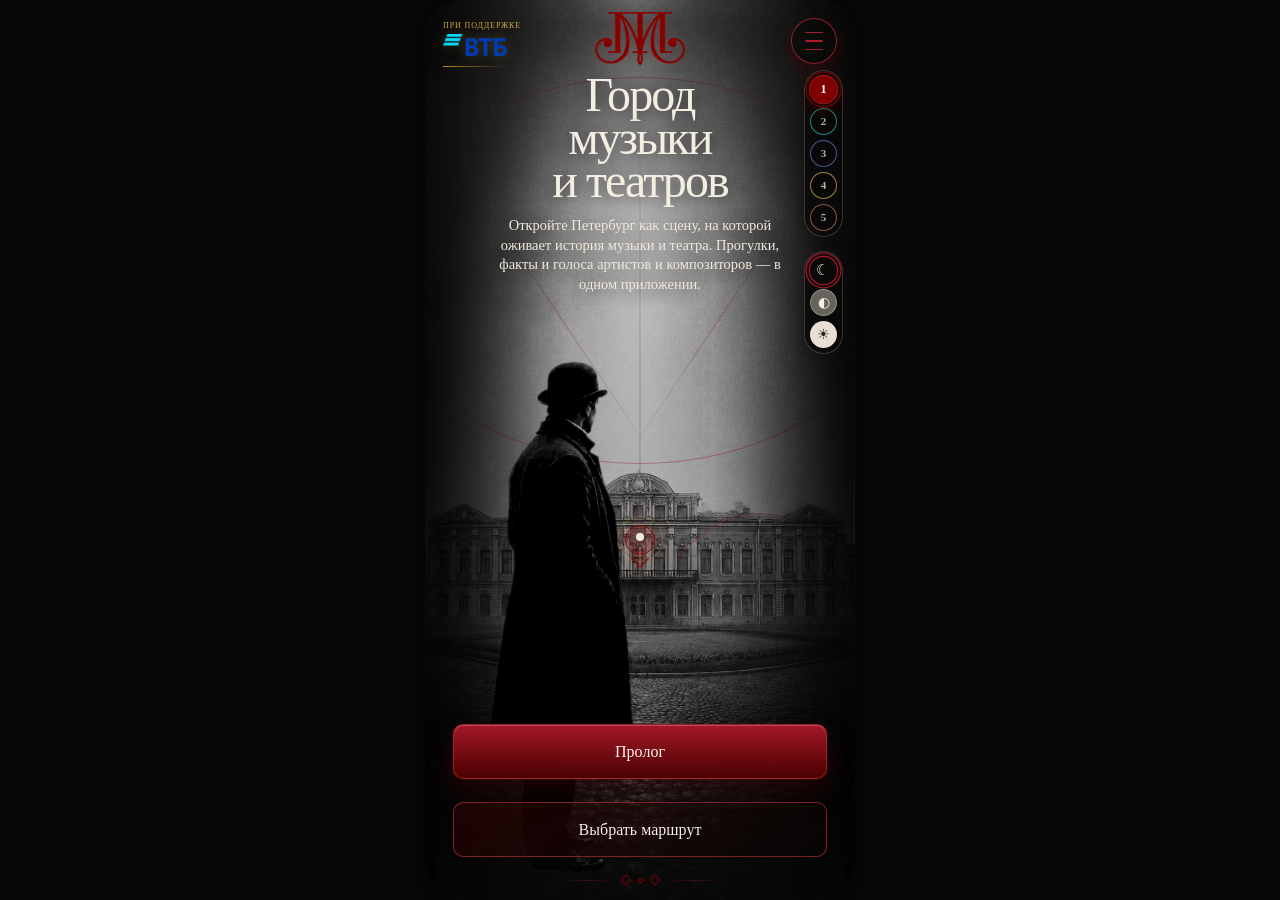
<file: index-color.html>
<!doctype html>
<html lang="ru">
<head>
  <meta name="app-build" content="color-preview-v1" />
  <meta name="yandex-maps-api-key" content="" />
  <meta charset="UTF-8" />
  <meta name="viewport" content="width=device-width, initial-scale=1, maximum-scale=1, viewport-fit=cover" />
  <meta name="theme-color" content="#11100e" />
  <title>Город музыки и театров — варианты цвета</title>
  <link rel="manifest" href="./manifest.webmanifest?v=70" />
  <link rel="stylesheet" href="./styles.v70.css" />
  <link rel="stylesheet" href="./styles.color.css?v=3" />
</head>
<body class="color-preview-page" data-button-theme="1" data-surface-theme="dark">
  <main class="app" id="app">
    <aside class="color-theme-switcher" aria-label="Варианты цвета кнопок">
      <button class="color-theme-option active" data-button-theme-option="1" type="button" aria-label="Вариант 1: тёмно-бордовый" aria-pressed="true"><span>1</span></button>
      <button class="color-theme-option" data-button-theme-option="2" type="button" aria-label="Вариант 2: бирюзовый" aria-pressed="false"><span>2</span></button>
      <button class="color-theme-option" data-button-theme-option="3" type="button" aria-label="Вариант 3: кобальтовый" aria-pressed="false"><span>3</span></button>
      <button class="color-theme-option" data-button-theme-option="4" type="button" aria-label="Вариант 4: латунный" aria-pressed="false"><span>4</span></button>
      <button class="color-theme-option" data-button-theme-option="5" type="button" aria-label="Вариант 5: медный" aria-pressed="false"><span>5</span></button>
    </aside>
    <aside class="surface-theme-switcher" aria-label="Варианты светлоты фона">
      <button class="surface-theme-option active" data-surface-theme-option="dark" type="button" aria-label="Тёмный фон" aria-pressed="true"><span>☾</span></button>
      <button class="surface-theme-option" data-surface-theme-option="smoke" type="button" aria-label="Дымчатый фон" aria-pressed="false"><span>◐</span></button>
      <button class="surface-theme-option" data-surface-theme-option="paper" type="button" aria-label="Светлый бумажный фон" aria-pressed="false"><span>☀</span></button>
    </aside>
    <section class="screen intro-screen" id="introScreen">
      <img class="intro-bg" src="./assets/intro-bg.jpg" alt="" />
      <div class="intro-bg-fog"></div>
      <div class="film-overlay"></div>
      <div class="curtain"></div>
      <div class="intro-sponsor" aria-label="При поддержке ВТБ">
        <span>При поддержке</span>
        <img src="./assets/vtb-logo.png" alt="ВТБ" />
      </div>
      <button class="prologue-burger intro-burger" id="openIntroMenu" type="button" aria-label="Открыть меню"><span></span><span></span><span></span></button>
      <div class="geometry" aria-hidden="true">
        <div class="axis"></div>
        <div class="tri-line tri-left"></div>
        <div class="tri-line tri-right"></div>
        <div class="arc arc-top"></div>
        <div class="arc arc-bottom"></div>
        <div class="focus-target"><span class="pin-outer"></span><span class="pin-inner"></span><span class="pin-stem"></span></div>
      </div>
      <header class="intro-copy">
        <img class="logo gold-logo" src="./assets/logo.png" alt="Город музыки и театров" />
        <h1>Город<br>музыки<br>и театров</h1>
        <p>Откройте Петербург как сцену, на которой оживает история музыки и театра. Прогулки, факты и голоса артистов и композиторов — в одном приложении.</p>
      </header>
      <img class="hero" src="./assets/hero.png" alt="" />
      <footer class="intro-bottom">
        <button class="btn route-return" id="returnToRoute" type="button" hidden><span>Вернуться к маршруту</span><b>→</b></button>
        <button class="btn primary" id="chooseRoute" type="button">Пролог</button>
        <button class="btn secondary" id="goMapFromIntro" type="button">Выбрать маршрут</button>
        <div class="book-divider"><span></span><b></b><i></i><b></b><span></span></div>
      </footer>
    </section>

    <section class="screen prologue-screen" id="prologueScreen" hidden>
      <img class="prologue-bg" src="./assets/prologue-alexandrinka.png" alt="" />
      <div class="prologue-bg-shade"></div>
      <div class="film-overlay prologue-film"></div>
      <div class="curtain"></div>
      <div class="prologue-geometry" aria-hidden="true">
        <div class="axis"></div>
        <div class="arc arc-top"></div>
        <div class="arc arc-bottom"></div>
        <div class="tri-line tri-left"></div>
        <div class="tri-line tri-right"></div>
      </div>
      <header class="prologue-head">
        <button class="round prologue-back" id="backToIntro" type="button">←</button>
        <div class="prologue-head-copy">
          <div class="kicker">Город музыки и театров</div>
          <h2>Пролог</h2>
        </div>
        <button class="prologue-burger" id="openPrologueMenu" type="button" aria-label="Открыть меню"><span></span><span></span><span></span></button>
      </header>
      <img class="prologue-hero" src="./assets/hero.png" alt="" />
      <main class="prologue-main">
        <section class="prologue-block prologue-intro-card">
          <div class="prologue-decor"><span></span><b></b><b></b></div>
          <p>Этот проект приглашает вас стать собеседником Петербурга. Наш город хранит следы встреч, разногласий, дружбы, учительства и художественного риска.</p>
        </section>

        <section class="prologue-block prologue-rules-card prologue-rules-teaser">
          <p>Четыре маршрута проведут вас по разным линиям театральной, музыкальной и культурной памяти города.</p>
          <button class="text-link prologue-read-more" id="openWalkGuide" type="button">Читать, как устроена прогулка <span>→</span></button>
        </section>
      </main>
      <footer class="prologue-actions">
        <button class="btn primary" id="goRouteSelect" type="button">Выбрать маршрут</button>
      </footer>


    </section>

    <section class="screen route-select-screen" id="routesScreen" hidden>
      <img class="route-select-bg" src="./assets/route-forward.png" alt="" />
      <div class="route-select-shade"></div>
      <div class="film-overlay route-select-film"></div>
      <div class="curtain"></div>
      <header class="route-select-head">
        <button class="round route-select-back" id="backToPrologue" type="button">←</button>
        <div class="route-select-head-copy">
          <div class="kicker">Город музыки и театров</div>
          <h2>Выбрать маршрут</h2>
        </div>
      </header>
      <main class="route-select-main">
        <div class="route-choice-grid">
          <button class="route-choice active" data-route="1" type="button">
            <span class="route-choice-badge c1">1</span>
            <span class="route-choice-text"><strong>Жёлтый маршрут</strong><em>Римский-Корсаков — Шаляпин</em></span>
          </button>
          <button class="route-choice" data-route="2" type="button">
            <span class="route-choice-badge c2">2</span>
            <span class="route-choice-text"><strong>Синий маршрут</strong><em>Дягилев</em></span>
          </button>
          <button class="route-choice" data-route="3" type="button">
            <span class="route-choice-badge c3">3</span>
            <span class="route-choice-text"><strong>Фиолетовый маршрут</strong><em>Фонтанный дом</em></span>
          </button>
          <button class="route-choice" data-route="4" type="button">
            <span class="route-choice-badge c4">4</span>
            <span class="route-choice-text"><strong>Зелёный маршрут</strong><em>Репин — Серов</em></span>
          </button>
        </div>

        <section class="route-select-detail">
          <div class="sheet-label">Пояснение</div>
          <h3 id="routeTitle">1. Музей-квартира Римского-Корсакова → Театральный музей</h3>
          <p id="routeText">Маршрут о творческом взаимопонимании, раннем узнавании таланта и прогулке, в которой разговор продолжается на ходу.</p>
          <button class="text-link route-read-more" id="openRouteDetail" type="button">Читать больше <span>→</span></button>
        </section>

        <button class="btn primary" id="openRouteMap" type="button">Начать прогулку</button>
      </main>
    </section>

    <section class="screen yandex-screen sheet-closed" id="yandexScreen" hidden>
      <div class="map-theatre-bg"></div>
      <header class="map-head">
        <button class="map-logo-button" id="mapLogoHome" type="button" aria-label="На главную"><img src="./assets/logo.png" alt="" /></button>
        <div class="map-title-block">
          <div>Город музыки и театров</div>
          <h2>Карта маршрута</h2>
        </div>
        <button class="map-burger" id="openDrawer" type="button" aria-label="Открыть меню"><span></span><span></span><span></span></button>
      </header>
      <div class="map-area" id="mapArea">
        <div id="ymap"></div>
        <div class="map-loader" id="mapLoader">Загрузка Яндекс.Карты…</div>
        <div class="route-status" id="routeStatus" hidden></div>
        <div class="map-cinema"></div>
        <button class="geo-action" id="geoAction" type="button" aria-label="Показать мою геолокацию"><span>⌖</span></button>
        <div class="map-credit-mask"></div>
      </div>
      <section class="point-sheet closed" id="pointSheet">
        <div class="sheet-topbar">
          <button class="sheet-toggle" id="sheetToggle" type="button" aria-label="Развернуть карточку"><span class="handle"></span></button>
          <div class="sheet-peek" id="sheetPeek">
            <div class="peek-meta"><span class="peek-route-copy">Вы проходите маршрут <b id="peekRouteText">#1</b></span><span class="peek-point-counter" id="pointCounter">Точка 1 из 2</span></div>
            <span class="peek-pin c1" id="peekPointPin"><span id="peekPointNum">1</span></span>
            <span class="peek-open">↑ открыть</span>
          </div>
          <button class="sheet-close" id="closePointSheet" type="button" aria-label="Свернуть карточку">×</button>
        </div>
        <div class="point-content">
          <div class="point-sheet-top">
            <div>
              <h3 id="mapPointTitle">Музей-квартира Н. А. Римского-Корсакова</h3>
              <div class="point-address"><span>Адрес</span><strong id="mapPointAddress">Загородный проспект, 28</strong></div>
            </div>
          </div>
          <p class="point-summary"><span id="mapPointText">Lorem ipsum dolor sit amet, consectetur adipiscing elit. Sed do eiusmod tempor incididunt ut labore et dolore magna aliqua.</span> <button class="inline-read-more" id="pointReadMore" type="button">Читать далее&nbsp;→</button></p>
          <div class="audio-heading"><span>Аудиоспектакль</span><strong id="audioActLabel">Акт 1</strong></div>
          <div class="audio-player">
            <button class="audio-play" id="audioPlay" type="button" aria-label="Воспроизвести"></button>
            <div class="audio-track-wrap">
              <div class="audio-times"><span id="audioCurrent">00:00</span><span id="audioDuration">00:00</span></div>
              <input id="audioSeek" class="audio-seek" type="range" min="0" max="100" value="0" step="1" aria-label="Позиция аудио" />
            </div>
            <audio id="routeAudio" preload="metadata" src="./assets/1.mp3"></audio>
          </div>
          <div class="point-nav">
            <button class="sheet-nav" id="mapBack" type="button">← <span>Назад</span></button>
            <div class="nav-icon-group">
              <button class="sheet-nav icon-nav icon-nav-rich" id="goHome" type="button" aria-label="Вернуться на главную">
                <svg viewBox="0 0 24 24" aria-hidden="true"><path d="M3.8 10.9 12 4l8.2 6.9v8.35a.75.75 0 0 1-.75.75h-4.7v-5.8h-5.5V20h-4.7a.75.75 0 0 1-.75-.75V10.9Zm-1.45-.3a1 1 0 0 0 1.3 1.52L12 5.1l8.35 7.02a1 1 0 1 0 1.3-1.52l-9-7.56a1 1 0 0 0-1.3 0l-9 7.56Z" fill="currentColor"/></svg>
              </button>
              <button class="sheet-nav icon-nav icon-nav-rich" id="openPointStory" type="button" aria-label="Открыть текст о точке маршрута">
                <span class="info-glyph" aria-hidden="true">i</span>
              </button>
            </div>
            <button class="sheet-nav next" id="nextRoute" type="button"><span>Вперед</span> →</button>
          </div>
        </div>
      </section>
      <aside class="route-drawer" id="routeDrawer" hidden>
        <div class="drawer-panel-wrap">
          <div class="drawer-head">
            <div><div class="drawer-kicker">Маршрут и проект</div><h3>Навигация</h3></div>
            <button class="drawer-close" id="closeDrawer" type="button" aria-label="Закрыть">×</button>
          </div>
          <button class="menu-route-select" id="drawerGoRouteSelect" type="button"><span class="menu-route-icon" aria-hidden="true"><svg viewBox="0 0 32 32"><path d="m3.5 7 7.5-3 10 3 7.5-3v21L21 28l-10-3-7.5 3Z"/><path d="M11 4v21M21 7v21"/><circle cx="16" cy="14" r="2.2"/><path d="M16 16.2v4.3"/></svg></span><span>Выбрать маршрут</span><b>→</b></button>
          <div class="drawer-tabs" role="tablist">
            <button class="drawer-tab active" data-tab="points" type="button">Точки</button>
            <button class="drawer-tab" data-tab="project" type="button">О проекте</button>
            <button class="drawer-tab" data-tab="poster" type="button">Афиша</button>
          </div>
          <div class="drawer-scroll-area" id="drawerScrollArea">
            <div class="drawer-panel active" id="drawerPanelPoints">
              <div class="drawer-route-chip" id="drawerRouteChip">Вы проходите маршрут <strong>#1</strong></div>
              <div class="drawer-progress-box">
                <div class="drawer-progress-title">Прогресс</div>
                <p>Выбирайте любую точку маршрута. Пройденные точки помечаются. Точка, из которой вы попали в этот список — выделена. Нажимая на точку в этом списке, вы переноситесь в нее, и она становится активной. Для продолжения пути закройте этот список.</p>
                <div class="drawer-progress-line"><span id="drawerProgressLine"></span></div>
                <div class="drawer-progress-meta"><span id="drawerProgressLabel">1 / 4</span><span>маршрут</span></div>
              </div>
              <div class="drawer-route-list" id="drawerRouteList"></div>
            </div>
            <div class="drawer-panel" id="drawerPanelProject" hidden>
              <div class="drawer-text-block"><h4>О проекте</h4><p>Здесь появится содержательное описание проекта, его логики, механики прогулок и связей между маршрутами, аудио и картой.</p><p>Пока это демонстрационный блок-заглушка для структуры меню.</p></div>
            </div>
            <div class="drawer-panel" id="drawerPanelPoster" hidden>
              <div class="drawer-text-block drawer-poster-copy">
                <h4>Что происходит в наших музеях</h4>
                <p>Санкт-Петербургский государственный музей театрального и музыкального искусства объединяет пять музеев в исторических зданиях Петербурга: Шереметевский дворец — Музей музыки, Театральный музей, Музей Н. А. Римского-Корсакова, Музей актеров Самойловых и Дом-музей Ф. И. Шаляпина. Четыре из них стали основой наших маршрутов. В афише — специальные события этих площадок и промокоды проекта.</p>
              </div>
              <div class="poster-filter" role="group" aria-label="Фильтр афиши по площадке">
                <button class="poster-filter-chip active" data-poster-filter="all" type="button">Все</button>
                <button class="poster-filter-chip c1" data-poster-filter="1" type="button"><i></i>Музей Римского-Корсакова</button>
                <button class="poster-filter-chip c2" data-poster-filter="2" type="button"><i></i>Театральный музей</button>
                <button class="poster-filter-chip c3" data-poster-filter="3" type="button"><i></i>Шереметевский дворец</button>
                <button class="poster-filter-chip c4" data-poster-filter="4" type="button"><i></i>Музей Самойловых</button>
              </div>
              <div class="museum-event-list">
                <a class="museum-event c1" data-venue="1" href="#" aria-label="Открыть событие в музее-квартире Римского-Корсакова">
                  <div class="museum-event-date"><strong>24</strong><span>июля</span><em>19:00</em></div>
                  <div class="museum-event-copy"><div class="museum-event-location">Музей-квартира Римского-Корсакова</div><h5>Lorem ipsum dolor sit amet</h5><p>Lorem ipsum dolor sit amet, consectetur adipiscing elit. Integer vitae justo vel augue.</p></div>
                </a>
                <a class="museum-event c2" data-venue="2" href="#" aria-label="Открыть событие в Театральном музее">
                  <div class="museum-event-date"><strong>27</strong><span>июля</span><em>18:30</em></div>
                  <div class="museum-event-copy"><div class="museum-event-location">Театральный музей</div><h5>Lorem ipsum dolor sit amet</h5><p>Lorem ipsum dolor sit amet, consectetur adipiscing elit. Sed posuere, justo non pretium.</p></div>
                </a>
                <a class="museum-event c3" data-venue="3" href="#" aria-label="Открыть событие в Шереметевском дворце">
                  <div class="museum-event-date"><strong>02</strong><span>августа</span><em>16:00</em></div>
                  <div class="museum-event-copy"><div class="museum-event-location">Шереметевский дворец</div><h5>Lorem ipsum dolor sit amet</h5><p>Lorem ipsum dolor sit amet, consectetur adipiscing elit. Pellentesque habitant morbi tristique.</p></div>
                </a>
                <a class="museum-event c4" data-venue="4" href="#" aria-label="Открыть событие в музее актеров Самойловых">
                  <div class="museum-event-date"><strong>09</strong><span>августа</span><em>15:00</em></div>
                  <div class="museum-event-copy"><div class="museum-event-location">Музей актеров Самойловых</div><h5>Lorem ipsum dolor sit amet</h5><p>Lorem ipsum dolor sit amet, consectetur adipiscing elit. Praesent commodo, neque at fermentum.</p></div>
                </a>
              </div>
            </div>
          </div>
          <div class="drawer-bottom-hint">↓ листайте</div>
        </div>
      </aside>
      <aside class="point-extra-overlay point-story-overlay" id="pointStoryOverlay" hidden>
        <div class="point-extra-sheet point-story-sheet">
          <div class="point-extra-head point-story-head">
            <div>
              <div class="drawer-kicker" id="storyHeaderKicker">Точка маршрута #1</div>
              
            </div>
            <button class="point-story-back" id="closePointStory" type="button">← Вернуться к карте</button>
          </div>
          <div class="point-extra-scroll point-story-scroll" id="pointStoryScroll"></div>
          <div class="point-story-scroll-hint" id="pointStoryScrollHint" aria-hidden="true"><span>↓ листайте</span></div>
        </div>
      </aside>
    </section>

    <aside class="prologue-menu-drawer" id="prologueMenuDrawer" hidden>
      <div class="prologue-menu-panel-wrap">
        <div class="prologue-menu-head">
          <div>
            <div class="drawer-kicker">Город музыки и театров</div>
            <h3>Меню</h3>
          </div>
          <button class="drawer-close" id="closePrologueMenu" type="button" aria-label="Закрыть">×</button>
        </div>
        <button class="menu-route-select" id="menuGoRouteSelect" type="button"><span class="menu-route-icon" aria-hidden="true"><svg viewBox="0 0 32 32"><path d="m3.5 7 7.5-3 10 3 7.5-3v21L21 28l-10-3-7.5 3Z"/><path d="M11 4v21M21 7v21"/><circle cx="16" cy="14" r="2.2"/><path d="M16 16.2v4.3"/></svg></span><span>Выбрать маршрут</span><b>→</b></button>

        <div class="prologue-menu-tabs" role="tablist" aria-label="Разделы меню">
          <button class="prologue-menu-tab active" data-prologue-tab="project" type="button">О проекте</button>
          <button class="prologue-menu-tab" data-prologue-tab="poster" type="button">Афиша</button>
          <button class="prologue-menu-tab" data-prologue-tab="contact" type="button">Связаться</button>
        </div>

        <div class="prologue-menu-scroll" id="prologueMenuScroll">
          <section class="prologue-menu-panel active" id="prologueMenuProject">
            <div class="menu-section-label menu-section-title">О проекте</div>
            <p>Здесь появится рассказ о проекте «Город музыки и театров»: о том, как устроены маршруты, почему город становится частью повествования и как связаны музейные коллекции, аудио и прогулка.</p>
            <p>Пока этот раздел работает как содержательная заглушка для будущего текста команды музея.</p>
            <div class="menu-ornament" aria-hidden="true"><span></span><b></b><b></b><span></span></div>
          </section>

          <section class="prologue-menu-panel" id="prologueMenuPoster" hidden>
            <div class="menu-section-label menu-section-title">Что происходит в наших музеях</div>
            <p class="menu-lead">Санкт-Петербургский государственный музей театрального и музыкального искусства объединяет пять музеев в исторических зданиях Петербурга: Шереметевский дворец — Музей музыки, Театральный музей, Музей Н. А. Римского-Корсакова, Музей актеров Самойловых и Дом-музей Ф. И. Шаляпина. Четыре из них стали основой наших маршрутов. В афише — специальные события этих площадок и промокоды проекта.</p>

            <div class="poster-filter" role="group" aria-label="Фильтр афиши по площадке">
              <button class="poster-filter-chip active" data-poster-filter="all" type="button">Все</button>
              <button class="poster-filter-chip c1" data-poster-filter="1" type="button"><i></i>Музей Римского-Корсакова</button>
              <button class="poster-filter-chip c2" data-poster-filter="2" type="button"><i></i>Театральный музей</button>
              <button class="poster-filter-chip c3" data-poster-filter="3" type="button"><i></i>Шереметевский дворец</button>
              <button class="poster-filter-chip c4" data-poster-filter="4" type="button"><i></i>Музей Самойловых</button>
            </div>

            <div class="museum-event-list" id="museumEventList">
              <a class="museum-event c1" data-venue="1" href="#" aria-label="Открыть событие в музее-квартире Римского-Корсакова">
                <div class="museum-event-date"><strong>24</strong><span>июля</span><em>19:00</em></div>
                <div class="museum-event-copy"><div class="museum-event-location">Музей-квартира Римского-Корсакова</div><h5>Lorem ipsum dolor sit amet</h5><p>Lorem ipsum dolor sit amet, consectetur adipiscing elit. Integer vitae justo vel augue.</p></div>
              </a>
              <a class="museum-event c2" data-venue="2" href="#" aria-label="Открыть событие в Театральном музее">
                <div class="museum-event-date"><strong>27</strong><span>июля</span><em>18:30</em></div>
                <div class="museum-event-copy"><div class="museum-event-location">Театральный музей</div><h5>Lorem ipsum dolor sit amet</h5><p>Lorem ipsum dolor sit amet, consectetur adipiscing elit. Sed posuere, justo non pretium.</p></div>
              </a>
              <a class="museum-event c3" data-venue="3" href="#" aria-label="Открыть событие в Шереметевском дворце">
                <div class="museum-event-date"><strong>02</strong><span>августа</span><em>16:00</em></div>
                <div class="museum-event-copy"><div class="museum-event-location">Шереметевский дворец</div><h5>Lorem ipsum dolor sit amet</h5><p>Lorem ipsum dolor sit amet, consectetur adipiscing elit. Pellentesque habitant morbi tristique.</p></div>
              </a>
              <a class="museum-event c4" data-venue="4" href="#" aria-label="Открыть событие в музее актеров Самойловых">
                <div class="museum-event-date"><strong>09</strong><span>августа</span><em>15:00</em></div>
                <div class="museum-event-copy"><div class="museum-event-location">Музей актеров Самойловых</div><h5>Lorem ipsum dolor sit amet</h5><p>Lorem ipsum dolor sit amet, consectetur adipiscing elit. Praesent commodo, neque at fermentum.</p></div>
              </a>
            </div>
          </section>

          <section class="prologue-menu-panel" id="prologueMenuContact" hidden>
            <div class="menu-section-label menu-section-title">Расскажите нам</div>

            <div class="contact-mode-switch" role="tablist" aria-label="Тип сообщения">
              <button class="contact-mode active" data-contact-mode="technical" type="button">Тех. проблема</button>
              <button class="contact-mode" data-contact-mode="feedback" type="button">Отзыв и опрос</button>
            </div>

            <form class="contact-form demo-contact-form active" id="technicalContactForm" data-contact-form="technical">
              <label class="contact-field">
                <span>Что случилось?</span>
                <select name="problemType" required>
                  <option value="" selected disabled>Выберите проблему</option>
                  <option>Не открывается карта</option>
                  <option>Не работает аудио</option>
                  <option>Не определяется геолокация</option>
                  <option>Ошибка в тексте или маршруте</option>
                  <option>Другое</option>
                </select>
              </label>
              <label class="contact-field">
                <span>Где возникла проблема?</span>
                <select name="screen">
                  <option>Главная</option>
                  <option>Пролог</option>
                  <option>Выбор маршрута</option>
                  <option>Карта и точки маршрута</option>
                  <option>Меню приложения</option>
                </select>
              </label>
              <label class="contact-field">
                <span>Опишите проблему</span>
                <textarea name="message" rows="5" placeholder="Что вы делали и что произошло?" required></textarea>
              </label>
              <label class="contact-field">
                <span>Email для ответа <em>необязательно</em></span>
                <input name="email" type="email" placeholder="name@example.com" />
              </label>
              <button class="contact-submit" type="submit">Сообщить о проблеме <b>→</b></button>
              <div class="contact-form-status" aria-live="polite"></div>
            </form>

            <form class="contact-form demo-contact-form" id="feedbackContactForm" data-contact-form="feedback" hidden>
              <fieldset class="contact-field contact-rating">
                <legend>Как вам прогулка?</legend>
                <div class="rating-options">
                  <label><input type="radio" name="rating" value="1"><span>1</span></label>
                  <label><input type="radio" name="rating" value="2"><span>2</span></label>
                  <label><input type="radio" name="rating" value="3"><span>3</span></label>
                  <label><input type="radio" name="rating" value="4"><span>4</span></label>
                  <label><input type="radio" name="rating" value="5"><span>5</span></label>
                </div>
              </fieldset>
              <label class="contact-field">
                <span>Ваш отзыв</span>
                <textarea name="feedback" rows="5" placeholder="Что понравилось? Что можно сделать лучше?"></textarea>
              </label>
              <div class="contact-survey-title">Небольшой опрос</div>
              <label class="contact-field">
                <span>Ваш возраст</span>
                <select name="age">
                  <option value="" selected>Не указывать</option>
                  <option>до 18 лет</option>
                  <option>18–24</option>
                  <option>25–34</option>
                  <option>35–44</option>
                  <option>45–54</option>
                  <option>55–64</option>
                  <option>65+</option>
                </select>
              </label>
              <label class="contact-field">
                <span>Из какого вы города?</span>
                <input name="city" type="text" placeholder="Например, Санкт-Петербург" />
              </label>
              <label class="contact-field">
                <span>Откуда вы узнали о музее?</span>
                <select name="museumSource">
                  <option value="" selected>Выберите вариант</option>
                  <option>Давно знаю музей</option>
                  <option>Сайт музея</option>
                  <option>Социальные сети</option>
                  <option>Друзья или знакомые</option>
                  <option>Туристический сервис / афиша</option>
                  <option>Увидел(а) музей во время прогулки</option>
                  <option>Другое</option>
                </select>
              </label>
              <label class="contact-field">
                <span>Откуда вы узнали об этом проекте?</span>
                <select name="projectSource">
                  <option value="" selected>Выберите вариант</option>
                  <option>В самом музее</option>
                  <option>Сайт музея</option>
                  <option>Социальные сети</option>
                  <option>QR-код в городе</option>
                  <option>Друзья или знакомые</option>
                  <option>Другое</option>
                </select>
              </label>
              <button class="contact-submit" type="submit">Отправить отзыв <b>→</b></button>
              <div class="contact-form-status" aria-live="polite"></div>
            </form>
          </section>
        </div>
        <div class="prologue-menu-bottom-hint" id="prologueMenuBottomHint" hidden><span>↓ листайте</span></div>
      </div>
    </aside>
  </main>
    <aside class="content-modal" id="walkGuideModal" hidden aria-hidden="true">
      <div class="content-modal-sheet">
        <header class="content-modal-head">
          <div><div class="drawer-kicker">Город музыки и театров</div><h3>Как устроена прогулка</h3></div>
          <button class="drawer-close" id="closeWalkGuide" type="button" aria-label="Закрыть">×</button>
        </header>
        <div class="content-modal-scroll">
          <p class="content-modal-lead">Четыре маршрута проведут вас по разным линиям театральной, музыкальной и культурной памяти города.</p>
          <p class="content-modal-lead content-modal-lead-secondary">У каждого маршрута свои цвет, ритм и оптика. Цвет помогает различать линии прогулки на карте и связывает точки одного рассказа.</p>
          <div class="guide-accordion">
            <section class="guide-feature c1 active"><button class="guide-feature-toggle" data-guide-toggle type="button" aria-expanded="true"><span>01</span><h4>Выберите свою линию</h4><b>−</b></button><div class="guide-feature-body"><p>Маршруты автономны: каждый можно пройти отдельно, в удобном темпе и в выбранном порядке. На странице выбора видно краткое пояснение и направление прогулки.</p></div></section>
            <section class="guide-feature c2"><button class="guide-feature-toggle" data-guide-toggle type="button" aria-expanded="false"><span>02</span><h4>Двигайтесь от сцены к сцене</h4><b>+</b></button><div class="guide-feature-body"><p>Каждая точка — отдельный акт аудиоспектакля. Карта показывает путь, геолокация помогает найти себя, а кнопки «Назад» и «Вперёд» ведут по истории.</p></div></section>
            <section class="guide-feature c3"><button class="guide-feature-toggle" data-guide-toggle type="button" aria-expanded="false"><span>03</span><h4>Слушайте и читайте</h4><b>+</b></button><div class="guide-feature-body"><p>В основной карточке собраны адрес, краткий текст и аудио. Значок <b>i</b> открывает полный рассказ, фотографии и дополнительные материалы о месте.</p></div></section>
            <section class="guide-feature c4"><button class="guide-feature-toggle" data-guide-toggle type="button" aria-expanded="false"><span>04</span><h4>Возвращайтесь к прогулке</h4><b>+</b></button><div class="guide-feature-body"><p>Приложение запоминает выбранный маршрут и просмотренные точки. Через меню можно в любой момент сменить маршрут или вернуться к нужной части проекта.</p></div></section>
          </div>
        </div>
        <footer class="content-modal-actions"><button class="btn primary" id="guideRouteSelect" type="button">Выбрать маршрут</button></footer>
      </div>
    </aside>

    <aside class="content-modal route-detail-modal" id="routeDetailModal" hidden aria-hidden="true">
      <div class="content-modal-sheet">
        <header class="content-modal-head">
          <div><div class="drawer-kicker" id="routeDetailKicker">Маршрут 01</div><h3 id="routeDetailTitle">Римский-Корсаков — Шаляпин</h3></div>
          <button class="modal-back-action modal-back-head" id="closeRouteDetail" type="button">← Вернуться<br>к выбору</button>
        </header>
        <div class="content-modal-scroll">
          <p class="content-modal-lead" id="routeDetailSubtitle"></p>
          <div class="route-detail-long" id="routeDetailLong"></div>
        </div>
        <footer class="content-modal-actions route-detail-actions"><button class="btn primary" id="startRouteFromDetail" type="button">Начать прогулку</button></footer>
      </div>
    </aside>
  <script src="./app.v70.js"></script>
  <script src="./app.color.js?v=3"></script>
</body>
</html>
</file>
<file: styles.v70.css>
:root{--gold:#d4a62d;--paper:#f3eee5;--ink:#11100e;--blue:#59c2ff;--purple:#ce68ff;--green:#7ee36a;--red:#ef6b4f}*{box-sizing:border-box}html,body{margin:0;width:100%;height:100%;overflow:hidden;background:#080807;color:var(--paper);font-family:Georgia,'Times New Roman',serif}.app{position:relative;width:min(100vw,430px);height:100dvh;margin:0 auto;background:#11100e;border-radius:34px;overflow:hidden;box-shadow:0 0 0 7px #050505,0 20px 60px rgba(0,0,0,.65)}.screen{position:absolute;inset:0;overflow:hidden}.screen[hidden]{display:none!important}button{font-family:inherit}.logo{display:block}.gold-logo{filter:brightness(0) saturate(100%) invert(70%) sepia(76%) saturate(735%) hue-rotate(359deg) brightness(86%) contrast(88%)}.btn{width:100%;height:55px;border-radius:10px;font-size:16px;cursor:pointer}.btn.primary{background:linear-gradient(180deg,#e5b744,#c8911f);color:#15110c;border:1px solid rgba(255,227,145,.58);box-shadow:inset 0 1px 0 rgba(255,255,255,.22)}.btn.secondary{background:rgba(10,10,9,.6);color:var(--paper);border:1px solid var(--gold)}
/* intro */.intro-bg,.routes-bg{position:absolute;inset:0;width:100%;height:100%;object-fit:cover}.intro-bg{filter:grayscale(1) contrast(1.08) brightness(.8)}.intro-bg-fog{position:absolute;inset:0;background:radial-gradient(ellipse at 50% 27%,rgba(255,255,255,.13),transparent 32%),linear-gradient(180deg,transparent 0,rgba(0,0,0,.28) 48%,rgba(0,0,0,.82) 73%,#080807 100%)}.film-overlay{position:absolute;inset:0;pointer-events:none;z-index:8;background:repeating-linear-gradient(90deg,rgba(255,255,255,.025) 0 1px,transparent 1px 4px),radial-gradient(circle at 50% 30%,transparent,rgba(0,0,0,.25));mix-blend-mode:soft-light;animation:flicker 8s steps(2,end) infinite}.curtain{position:absolute;inset:0;z-index:5;pointer-events:none;background:linear-gradient(90deg,rgba(0,0,0,.78),transparent 22%,transparent 78%,rgba(0,0,0,.78))}.geometry{position:absolute;inset:0;z-index:6;pointer-events:none}.axis{position:absolute;left:50%;top:0;bottom:0;width:1px;background:linear-gradient(transparent,rgba(255,255,255,.35),transparent)}.arc{position:absolute;border:1px solid rgba(255,255,255,.24);border-radius:50%}.arc-top{width:121%;height:43%;left:-11%;top:8%}.arc-bottom{width:60%;height:43%;right:-8%;bottom:-1%;border-left-color:transparent}.tri-line{position:absolute;height:1px;background:linear-gradient(90deg,transparent,rgba(255,255,255,.23),transparent);transform-origin:left center}.tri-left{left:8%;top:18%;width:82%;transform:rotate(56deg)}.tri-right{right:8%;top:18%;width:82%;transform:rotate(-56deg);transform-origin:right center}.focus-target{position:absolute;left:50%;top:61%;width:52px;height:74px;transform:translate(-50%,-50%);animation:pinPulse 4.8s ease-in-out infinite}.pin-outer{position:absolute;left:50%;top:6px;width:30px;height:30px;transform:translateX(-50%);border-radius:50%;border:1.7px solid var(--gold);background:rgba(199,151,45,.1);box-shadow:0 0 20px rgba(228,188,85,.1)}.pin-outer:after{content:"";position:absolute;left:50%;bottom:-11px;width:12px;height:12px;transform:translateX(-50%) rotate(45deg);border-right:1.7px solid var(--gold);border-bottom:1.7px solid var(--gold);background:rgba(199,151,45,.1)}.pin-inner{position:absolute;left:50%;top:14px;width:8px;height:8px;transform:translateX(-50%);border-radius:50%;background:var(--paper)}.pin-stem{position:absolute;left:50%;top:28px;width:1px;height:36px;transform:translateX(-50%);background:linear-gradient(rgba(244,238,226,.5),transparent)}.intro-copy{position:absolute;z-index:10;left:28px;right:28px;top:28px;text-align:center}.intro-copy .logo{width:82px;margin:0 auto 10px}.intro-copy h1{font-size:46px;line-height:.9;font-weight:400;margin:0;text-shadow:0 2px 10px rgba(0,0,0,.4)}.intro-copy p{font-size:16px;line-height:1.35;margin:18px auto 0;max-width:310px;font-weight:600}.hero{position:absolute;z-index:7;left:-34px;bottom:-58px;height:70%;filter:grayscale(1) contrast(1.12) brightness(.95);animation:heroDrift 13s ease-in-out infinite}.intro-bottom{position:absolute;left:30px;right:30px;bottom:32px;z-index:12;display:grid;gap:12px}.book-divider{display:flex;align-items:center;justify-content:center;gap:8px;margin-top:12px;color:var(--gold)}.book-divider span{width:54px;height:1px;background:linear-gradient(90deg,transparent,var(--gold))}.book-divider span:last-child{background:linear-gradient(90deg,var(--gold),transparent)}.book-divider b,.book-divider i{width:8px;height:8px;border:1px solid var(--gold);transform:rotate(45deg);display:block}.book-divider i{width:5px;height:5px}
/* routes */.routes-bg{filter:grayscale(1) contrast(.9) brightness(1.1);opacity:.28}.routes-bg-veil{position:absolute;inset:0;background:linear-gradient(180deg,rgba(248,243,235,.95),rgba(239,232,221,.88))}.light-curtain{background:linear-gradient(90deg,rgba(0,0,0,.22),transparent 20%,transparent 80%,rgba(0,0,0,.22))}.round{width:46px;height:46px;border-radius:50%;border:1px solid rgba(199,151,45,.35);background:rgba(255,255,255,.7);font-size:24px;color:#24201a}.routes-head{position:relative;z-index:4;display:flex;gap:12px;padding:18px}.kicker,.sheet-label{font-size:12px;letter-spacing:.18em;text-transform:uppercase;color:var(--gold);font-weight:600}.routes-copy h2{font-size:34px;line-height:.95;margin:4px 0 0;color:#27211a;font-weight:400}.routes-map{position:absolute;left:0;right:0;top:100px;bottom:300px;z-index:2}.map-pattern{position:absolute;inset:0;background:linear-gradient(90deg,rgba(0,0,0,.05) 1px,transparent 1px),linear-gradient(rgba(0,0,0,.05) 1px,transparent 1px);background-size:28px 28px}.routes-lines{position:absolute;inset:0;width:100%;height:100%}.line-main{fill:none;stroke:#cfa33b;stroke-width:5;stroke-linecap:round;opacity:.78}.line-main.soft{opacity:.45}.pin{position:absolute;width:44px;height:44px;border:0;background:#15130f;border-radius:50%;display:grid;place-items:center;box-shadow:0 8px 18px rgba(0,0,0,.2)}.pin span,.tab{width:32px;height:32px;border-radius:50%;display:grid;place-items:center;color:#15110c;font-weight:600}.c1{background:#ffd33f}.c2{background:#59c2ff}.c3{background:#ce68ff}.c4{background:#7ee36a}.p1{left:18%;top:55%}.p2{left:37%;top:35%}.p3{left:64%;top:24%}.p4{left:73%;top:62%}.pin.active{transform:scale(1.08)}.route-sheet{position:absolute;z-index:4;left:0;right:0;bottom:0;border-radius:28px 28px 0 0;background:rgba(250,247,241,.97);padding:14px 26px 24px;color:#2a241d;box-shadow:0 -15px 35px rgba(0,0,0,.15)}.handle{width:62px;height:5px;border-radius:999px;background:rgba(0,0,0,.18);margin:0 auto 16px}.route-sheet h3{font-size:28px;line-height:1.02;font-weight:400;margin:6px 0 14px}.route-tabs{display:flex;gap:16px;margin-bottom:16px}.tab{border:0;font-size:16px}.route-sheet p{font-size:16px;line-height:1.38;margin:0 0 18px}
/* map */.yandex-screen{background:#11100e}.map-theatre-bg{position:absolute;inset:0;background:linear-gradient(180deg,#11100e,#090807)}.map-head{position:absolute;left:0;right:0;top:0;height:84px;z-index:20;display:grid;grid-template-columns:68px 1fr 38px;align-items:center;gap:10px;padding:10px 14px 8px;background:linear-gradient(180deg,rgba(17,16,14,.97),rgba(17,16,14,.82))}.map-logo-button,.map-burger{border:0;background:transparent;padding:0;cursor:pointer}.map-logo-button img{width:66px}.map-title-block{min-width:0}.map-title-block div{color:var(--gold);font-size:10px;letter-spacing:.16em;text-transform:uppercase;white-space:nowrap;font-weight:600}.map-title-block h2{margin:2px 0 0;font-size:22px;line-height:1.02;font-weight:400;color:var(--paper)}.map-burger{justify-self:end;width:36px;height:36px;border-radius:50%;border:1px solid rgba(199,151,45,.35);display:grid;place-items:center;gap:3px;padding:8px}.map-burger span{display:block;width:15px;height:1.5px;background:var(--gold);border-radius:2px}.map-area{position:absolute;left:0;right:0;top:84px;bottom:74px;z-index:2;background:#e8e2d7;overflow:hidden;transition:bottom .28s ease}.yandex-screen.sheet-open .map-area{bottom:352px}.map-fallback-bg{position:absolute;inset:0;width:100%;height:100%;object-fit:cover;filter:grayscale(.9) brightness(1.07) contrast(.92);opacity:.32}#ymap{position:absolute;inset:0;width:100%;height:100%;z-index:1;background:#e8e2d7}.map-loader{position:absolute;z-index:2;inset:0;display:grid;place-items:center;color:#5b5248;background:rgba(232,226,215,.65);font-size:14px}.map-loader.hidden{display:none}.map-cinema{position:absolute;inset:0;z-index:5;pointer-events:none;background:radial-gradient(circle at 50% 40%,transparent 0 62%,rgba(0,0,0,.12) 100%),repeating-linear-gradient(0deg,rgba(255,255,255,.035) 0 1px,transparent 1px 4px);mix-blend-mode:multiply;opacity:.35}.map-credit-mask{position:absolute;left:8px;bottom:8px;width:105px;height:25px;border-radius:8px;background:rgba(20,17,14,.6);z-index:6}.geo-action{position:absolute;right:12px;top:58%;width:52px;height:52px;border-radius:50%;border:1px solid #d7aa4e;background:linear-gradient(180deg,rgba(255,219,135,.42),rgba(180,122,20,.16)),var(--gold);color:#17120b;z-index:8;display:grid;place-items:center;font-size:24px;box-shadow:0 12px 24px rgba(0,0,0,.2);cursor:pointer}.geo-action.error{background:#ef6b4f;color:white}.yandex-screen.sheet-closed .geo-action{top:66%}.point-sheet{position:absolute;left:0;right:0;bottom:0;z-index:15;border-radius:28px 28px 0 0;background:linear-gradient(180deg,rgba(19,17,15,.96),rgba(11,10,9,.98));border-top:1px solid rgba(199,151,45,.16);box-shadow:0 -18px 36px rgba(0,0,0,.26);padding:0 22px 22px;transition:transform .28s ease}.point-sheet.closed{transform:translateY(calc(100% - 76px))}.sheet-topbar{height:76px;padding:8px 0 12px;position:relative}.sheet-toggle{border:0;background:transparent;width:100%;height:16px;display:grid;place-items:center;cursor:pointer}.point-sheet .handle{background:rgba(255,255,255,.28);margin:0;width:62px}.sheet-peek{display:grid;grid-template-columns:1fr 34px auto;align-items:center;gap:10px;padding-top:8px}.peek-route-copy{font-size:14px;color:rgba(241,236,228,.92)}.peek-route-copy b{color:var(--gold)}.peek-open{font-size:13px;color:var(--gold)}.point-sheet:not(.closed) .peek-open,.point-sheet:not(.closed) .peek-pin{display:none}.sheet-close{position:absolute;right:4px;top:24px;border:0;background:transparent;color:rgba(241,236,228,.7);font-size:26px;cursor:pointer}.point-sheet.closed .sheet-close{opacity:0;pointer-events:none}.peek-pin{position:relative;width:30px;height:42px}.peek-pin:before{content:"";position:absolute;left:50%;top:1px;width:28px;height:28px;border-radius:50%;transform:translateX(-50%);background:var(--route-color);border:1px solid rgba(255,248,230,.95)}.peek-pin:after{content:"";position:absolute;left:50%;top:23px;width:10px;height:10px;transform:translateX(-50%) rotate(45deg);background:var(--route-color);border-right:1px solid rgba(255,248,230,.95);border-bottom:1px solid rgba(255,248,230,.95)}.peek-pin span{position:absolute;left:50%;top:7px;transform:translateX(-50%);z-index:2;width:16px;height:16px;border-radius:50%;display:grid;place-items:center;background:#fff2cb;color:#1b1711;font-size:11px;font-weight:700}.peek-pin.c1{--route-color:#ffd33f}.peek-pin.c2{--route-color:#59c2ff}.peek-pin.c3{--route-color:#ce68ff}.peek-pin.c4{--route-color:#7ee36a}.point-content{transition:opacity .2s}.point-sheet.closed .point-content{opacity:0;pointer-events:none}.point-sheet-top{display:flex;gap:14px;justify-content:space-between}.dark-label{color:var(--gold)}.point-sheet h3{font-size:26px;line-height:.98;font-weight:400;margin:4px 0 0;color:var(--paper)}.point-sheet p{font-size:16px;line-height:1.42;color:rgba(241,236,228,.84);margin:20px 0}.point-preview{width:84px;height:84px;flex:0 0 84px;border-radius:24px;border:1px solid rgba(199,151,45,.2);display:grid;place-items:center;font-size:38px;color:var(--route-color);background:linear-gradient(180deg,color-mix(in srgb,var(--route-color) 26%,transparent),rgba(27,24,20,.18));box-shadow:0 12px 26px rgba(0,0,0,.18)}.point-preview.c1{--route-color:#ffd33f}.point-preview.c2{--route-color:#59c2ff}.point-preview.c3{--route-color:#ce68ff}.point-preview.c4{--route-color:#7ee36a}.audio-player{display:flex;align-items:center;gap:14px;margin-top:8px}.audio-play{width:50px;height:50px;border-radius:50%;border:1px solid rgba(199,151,45,.38);background:#1b1a18;position:relative;box-shadow:0 6px 12px rgba(0,0,0,.18);cursor:pointer}.audio-play:before{content:"";position:absolute;left:19px;top:14px;border-style:solid;border-width:10px 0 10px 14px;border-color:transparent transparent transparent #fff}.audio-play.playing:before{left:16px;top:14px;width:14px;height:20px;border:0;background:linear-gradient(90deg,#fff 0 4px,transparent 4px 10px,#fff 10px 14px)}.audio-track-wrap{flex:1}.audio-times{display:flex;justify-content:space-between;color:rgba(241,236,228,.65);font-size:12px;margin-bottom:6px}.audio-seek{width:100%;accent-color:var(--gold)}.point-nav{display:grid;grid-template-columns:1fr auto 1fr;align-items:center;gap:12px;margin-top:18px;padding-top:16px;border-top:1px solid rgba(255,255,255,.08)}.sheet-nav{border:0;background:transparent;color:rgba(241,236,228,.85);font-size:16px;display:flex;gap:8px;align-items:center;cursor:pointer}.sheet-nav.next{justify-self:end;color:var(--paper)}.nav-icon-group{display:flex;gap:10px}.icon-nav{width:38px;height:38px;border-radius:50%;border:1px solid rgba(199,151,45,.36);display:grid;place-items:center;color:var(--gold);background:rgba(255,255,255,.03)}
/* drawer */.route-drawer{position:absolute;inset:0;z-index:40;background:rgba(0,0,0,.22);pointer-events:none;display:block}.route-drawer[hidden]{display:none!important}.route-drawer.open{pointer-events:auto}.drawer-panel-wrap{position:absolute;right:0;top:0;bottom:0;width:calc(100% - 34px);border-radius:34px 0 0 34px;background:linear-gradient(180deg,rgba(15,14,12,.97),rgba(17,16,14,.95));box-shadow:-18px 0 40px rgba(0,0,0,.32);padding:22px 16px 44px;transform:translateX(103%);transition:transform .28s ease;display:flex;flex-direction:column}.route-drawer.open .drawer-panel-wrap{transform:translateX(0)}.drawer-head{display:flex;justify-content:space-between;align-items:flex-start;gap:12px;flex:0 0 auto}.drawer-kicker{color:var(--gold);font-size:12px;letter-spacing:.16em;text-transform:uppercase;margin-bottom:5px}.drawer-head h3{margin:0;color:var(--paper);font-size:34px;line-height:.95;font-weight:400}.drawer-close{width:38px;height:38px;border-radius:50%;border:1px solid rgba(199,151,45,.35);background:rgba(255,255,255,.03);color:var(--paper);font-size:26px;cursor:pointer}.drawer-tabs{display:flex;gap:8px;margin:16px 0;flex:0 0 auto}.drawer-tab{flex:1;border-radius:999px;border:1px solid rgba(199,151,45,.25);background:transparent;color:rgba(241,236,228,.75);padding:12px 8px;font-size:12px;letter-spacing:.07em;text-transform:uppercase;white-space:nowrap;cursor:pointer}.drawer-tab.active{background:#2a2119;color:#fff2cb;border-color:#2a2119}.drawer-scroll-area{flex:1;overflow-y:auto;overscroll-behavior:contain;scrollbar-width:none;padding-bottom:20px}.drawer-scroll-area::-webkit-scrollbar{display:none}.drawer-panel[hidden]{display:none!important}.drawer-route-chip{display:inline-flex;padding:10px 14px;border-radius:999px;background:rgba(255,255,255,.04);border:1px solid rgba(199,151,45,.25);color:var(--paper);font-size:14px;margin-bottom:12px}.drawer-route-chip strong{color:var(--gold)}.drawer-progress-box{padding:16px;border:1px solid rgba(199,151,45,.17);border-radius:24px;background:rgba(255,255,255,.03);margin-bottom:14px}.drawer-progress-title{color:#d88973;font-size:13px;letter-spacing:.18em;text-transform:uppercase;margin-bottom:8px}.drawer-progress-box p{margin:0 0 12px;color:rgba(241,236,228,.76);font-size:15px;line-height:1.45}.drawer-progress-line{height:8px;border-radius:999px;background:rgba(255,255,255,.08);overflow:hidden}.drawer-progress-line span{display:block;height:100%;width:25%;background:linear-gradient(90deg,rgba(224,186,77,.7),#ffd33f)}.drawer-progress-meta{display:flex;justify-content:space-between;margin-top:10px;color:rgba(241,236,228,.62);font-size:13px}.drawer-route-list{display:flex;flex-direction:column;gap:12px}.route-list-item{display:grid;grid-template-columns:auto 1fr auto;gap:12px;align-items:center;width:100%;padding:14px;border-radius:24px;border:1px solid rgba(199,151,45,.22);background:rgba(255,255,255,.02);color:var(--paper);text-align:left;cursor:pointer}.route-list-item .badge{width:30px;height:30px;border-radius:50%;display:grid;place-items:center;color:#17120b;font-weight:700}.route-list-item.c1 .badge{background:#ffd33f}.route-list-item.c2 .badge{background:#59c2ff}.route-list-item.c3 .badge{background:#ce68ff}.route-list-item.c4 .badge{background:#7ee36a}.route-list-item .title{font-size:14px;line-height:1.25;color:rgba(241,236,228,.92)}.route-list-item .status{font-size:12px;letter-spacing:.08em;text-transform:uppercase;color:#f0d37f}.route-list-item.passed .status{color:#d7b869}.route-list-item.active{border-color:rgba(255,211,63,.45);box-shadow:0 0 0 1px rgba(255,211,63,.15) inset,0 0 18px rgba(255,211,63,.12)}.drawer-text-block h4{font-size:26px;font-weight:400;margin:0 0 12px;color:var(--paper)}.drawer-text-block p{font-size:16px;line-height:1.55;color:rgba(241,236,228,.78)}.poster-frame-wrap{height:420px;border-radius:22px;overflow:hidden;border:1px solid rgba(255,255,255,.08);background:#fff}.poster-frame{border:0;width:100%;height:100%}.drawer-bottom-hint{position:absolute;right:20px;bottom:14px;border:1px solid rgba(199,151,45,.4);background:rgba(10,9,8,.68);color:var(--gold);border-radius:999px;padding:6px 10px;font-size:12px;pointer-events:none}
/* yandex marker layouts */.route-pin-layout{position:relative;width:46px;height:58px;transform:translate(-50%,-100%)}.route-pin-layout .pin-badge{position:absolute;left:50%;top:0;width:38px;height:38px;transform:translateX(-50%);border-radius:50%;display:grid;place-items:center;background:var(--route-color);border:1.5px solid rgba(255,250,230,.98);box-shadow:0 6px 14px rgba(0,0,0,.24)}.route-pin-layout .pin-badge:before{content:"";position:absolute;inset:5px;border-radius:50%;border:1px solid rgba(255,250,230,.58)}.route-pin-layout .pin-badge:after{content:"";position:absolute;left:50%;bottom:-9px;width:12px;height:12px;transform:translateX(-50%) rotate(45deg);background:var(--route-color);border-right:1.5px solid rgba(255,250,230,.98);border-bottom:1.5px solid rgba(255,250,230,.98);z-index:-1}.route-pin-layout .num{position:relative;z-index:2;width:18px;height:18px;border-radius:50%;display:grid;place-items:center;background:#fff8df;color:#17120b;font-size:12px;font-weight:700}.route-pin-layout.c1{--route-color:#ffd33f}.route-pin-layout.c2{--route-color:#59c2ff}.route-pin-layout.c3{--route-color:#ce68ff}.route-pin-layout.c4{--route-color:#7ee36a}.route-pin-layout.passed .pin-badge{opacity:.82;filter:saturate(.75)}.route-pin-layout.active .pin-badge{transform:translateX(-50%) scale(1.18);box-shadow:0 0 0 6px color-mix(in srgb,var(--route-color) 28%,transparent),0 0 28px color-mix(in srgb,var(--route-color) 65%,transparent),0 10px 20px rgba(0,0,0,.26);animation:markerPulse 1.9s ease-in-out infinite}.route-pin-layout.user-layout{--route-color:#ef6b4f}.route-pin-layout.user-layout .num{background:#fff3e6;color:#3b1610}.state-mark{position:absolute;right:-3px;top:-3px;width:11px;height:11px;border-radius:50%;background:#fff3bf;border:1px solid #fff;z-index:3}.route-pin-layout.unvisited .state-mark{opacity:.45}.landmark-layout{position:relative;transform:translate(-50%,-50%)}.landmark-layout img{width:50px;height:50px;object-fit:contain;filter:drop-shadow(0 4px 10px rgba(0,0,0,.18))}@keyframes markerPulse{0%,100%{filter:brightness(1)}50%{filter:brightness(1.2)}}@keyframes flicker{0%,100%{opacity:.8}50%{opacity:.55}}@keyframes pinPulse{0%,100%{transform:translate(-50%,-50%) scale(1)}50%{transform:translate(-50%,-50%) scale(1.04)}}@keyframes heroDrift{0%,100%{transform:translate3d(0,0,0)}50%{transform:translate3d(0,2px,0)}}@media(max-width:430px){.app{width:100vw;border-radius:0}.intro-copy h1{font-size:43px}.point-sheet h3{font-size:24px}.drawer-panel-wrap{width:calc(100% - 30px)}}


/* v33 restoration: fixed phone, intro cinema, stable map fallback */
html,body{background:#080807 !important; font-family:Georgia,'Times New Roman',serif !important;}
.app{
  width:min(100vw,390px) !important;
  height:min(100dvh,844px) !important;
  max-height:844px !important;
  min-height:720px;
  border-radius:34px !important;
  overflow:hidden !important;
  transform:none !important;
}
@media(max-width:430px){.app{width:min(100vw,390px) !important;border-radius:28px !important}.intro-copy h1{font-size:42px}}
.screen{overflow:hidden !important;}
.gold-logo{filter:brightness(0) saturate(100%) invert(69%) sepia(99%) saturate(516%) hue-rotate(359deg) brightness(88%) contrast(90%) !important;}
/* intro: bring back old cinema and ordered optical construction */
.intro-bg{filter:grayscale(1) contrast(1.12) brightness(.78) !important; transform:scale(1.02);}
.intro-bg-fog{z-index:2;background:radial-gradient(ellipse at 50% 25%,rgba(255,255,255,.18),transparent 30%),linear-gradient(180deg,rgba(0,0,0,.02) 0,rgba(0,0,0,.24) 45%,rgba(0,0,0,.83) 76%,#070706 100%) !important;}
.film-overlay{z-index:18 !important;opacity:.78 !important;background:repeating-linear-gradient(90deg,rgba(255,255,255,.026) 0 1px,transparent 1px 4px),repeating-linear-gradient(0deg,rgba(255,255,255,.016) 0 1px,transparent 1px 3px),radial-gradient(circle at 50% 30%,transparent 0 40%,rgba(0,0,0,.24) 100%) !important;mix-blend-mode:soft-light !important;animation:filmFlickerV33 7s steps(2,end) infinite !important;}
.curtain{z-index:5 !important;background:linear-gradient(90deg,rgba(0,0,0,.86),rgba(0,0,0,.42) 15%,transparent 32%,transparent 68%,rgba(0,0,0,.42) 85%,rgba(0,0,0,.86)) !important;}
.geometry{z-index:9 !important;animation:geoBreathV33 10s ease-in-out infinite;}
.axis{left:50% !important;top:-2%;bottom:-2%;background:linear-gradient(transparent 0%,rgba(255,255,255,.38) 22%,rgba(255,255,255,.45) 52%,rgba(255,255,255,.18) 80%,transparent 100%) !important;}
.arc{border-color:rgba(255,255,255,.24) !important;}
.arc-top{width:122% !important;height:43% !important;left:-11% !important;top:8.5% !important;}
.arc-bottom{width:62% !important;height:42% !important;right:-8% !important;bottom:-1% !important;border-left-color:transparent !important;border-top-color:rgba(255,255,255,.20) !important;}
.tri-line{height:1px !important;background:linear-gradient(90deg,transparent,rgba(255,255,255,.22) 18%,rgba(255,255,255,.18) 74%,transparent) !important;}
.tri-left{left:6% !important;top:18% !important;width:86% !important;transform:rotate(57deg) !important;transform-origin:left center !important;}
.tri-right{right:6% !important;top:18% !important;width:86% !important;transform:rotate(-57deg) !important;transform-origin:right center !important;}
.focus-target{top:60.6% !important;z-index:12 !important;width:52px !important;height:74px !important;filter:drop-shadow(0 0 10px rgba(212,166,45,.16));}
.focus-target:before,.focus-target:after{content:"";position:absolute;left:50%;top:21px;transform:translate(-50%,-50%);border-radius:50%;border:1px solid rgba(212,166,45,.28);animation:haloPulseV33 5.2s ease-out infinite;}
.focus-target:before{width:46px;height:46px}.focus-target:after{width:66px;height:66px;animation-delay:1.4s;opacity:.48}
.pin-outer{width:30px !important;height:30px !important;border:1.8px solid var(--gold) !important;background:rgba(212,166,45,.12) !important;border-radius:50% !important;}
.pin-outer:before{content:"";position:absolute;inset:5px;border-radius:50%;border:1px solid rgba(212,166,45,.66)}
.pin-outer:after{bottom:-11px !important;width:12px !important;height:12px !important;background:rgba(212,166,45,.12) !important;border-right:1.8px solid var(--gold) !important;border-bottom:1.8px solid var(--gold) !important;}
.pin-inner{top:14px !important;background:#f7efe2 !important;}
.intro-copy{z-index:20 !important;top:26px !important;}
.intro-copy .logo{width:86px !important;margin-bottom:10px !important;display:block !important;opacity:1 !important;}
.intro-copy h1{font-family:Georgia,'Times New Roman',serif !important;font-weight:400 !important;}
.intro-copy p{font-family:Georgia,'Times New Roman',serif !important;font-weight:600 !important;}
.hero{bottom:-64px !important;height:71% !important;left:-38px !important;z-index:8 !important;animation:heroDriftV33 13s ease-in-out infinite !important;}
.intro-bottom{z-index:24 !important;}
/* map: always visible static map, retro treatment by default */
.yandex-screen{background:#11100e !important;}
.map-head{height:84px !important;z-index:40 !important;}
.map-logo-button img{display:block !important;width:66px !important;filter:brightness(0) saturate(100%) invert(69%) sepia(99%) saturate(516%) hue-rotate(359deg) brightness(88%) contrast(90%) !important;}
.map-area{top:84px !important;bottom:76px !important;z-index:3 !important;background:#eeeae2 !important;display:block !important;opacity:1 !important;}
.yandex-screen.sheet-open .map-area{bottom:352px !important;}
.map-fallback-bg{z-index:0 !important;opacity:.68 !important;filter:grayscale(1) contrast(.92) brightness(1.12) sepia(.06) !important;display:block !important;}
.static-map{position:absolute;inset:0;z-index:3;display:block;pointer-events:none;}
.static-route-svg{position:absolute;inset:0;width:100%;height:100%;overflow:visible;}
.static-route-line{fill:none;stroke:#7b766f;stroke-width:4;stroke-linecap:round;stroke-linejoin:round;stroke-dasharray:9 8;opacity:.88;filter:drop-shadow(0 2px 2px rgba(0,0,0,.14));}
.static-route-line.soft{opacity:.62;}
.static-route-marker{position:absolute;transform:translate(-50%,-100%);width:44px;height:58px;border:0;background:transparent;pointer-events:auto;cursor:pointer;z-index:8;--route-color:#ffd33f;}
.static-route-marker:before{content:"";position:absolute;left:50%;top:0;width:38px;height:38px;border-radius:50%;transform:translateX(-50%);background:var(--route-color);border:1.5px solid rgba(255,250,230,.98);box-shadow:0 6px 14px rgba(0,0,0,.22)}
.static-route-marker:after{content:"";position:absolute;left:50%;top:30px;width:13px;height:13px;transform:translateX(-50%) rotate(45deg);background:var(--route-color);border-right:1.5px solid rgba(255,250,230,.98);border-bottom:1.5px solid rgba(255,250,230,.98)}
.static-route-marker span{position:absolute;left:50%;top:10px;transform:translateX(-50%);z-index:2;width:18px;height:18px;border-radius:50%;display:grid;place-items:center;background:#fff8df;color:#17120b;font-size:12px;font-weight:700;}
.static-route-marker.c1{--route-color:#ffd33f}.static-route-marker.c2{--route-color:#59c2ff}.static-route-marker.c3{--route-color:#ce68ff}.static-route-marker.c4{--route-color:#7ee36a}
.static-route-marker.active:before{transform:translateX(-50%) scale(1.18);box-shadow:0 0 0 6px color-mix(in srgb,var(--route-color) 28%,transparent),0 0 28px color-mix(in srgb,var(--route-color) 64%,transparent),0 10px 20px rgba(0,0,0,.26);}
.static-route-marker.passed{opacity:.78;filter:saturate(.75)}
.static-landmark{position:absolute;transform:translate(-50%,-50%);width:56px;height:56px;padding:0;border:0;background:transparent;z-index:5;pointer-events:auto;cursor:default;}
.static-landmark img{width:100%;height:100%;object-fit:contain;filter:grayscale(1) contrast(.95) drop-shadow(0 4px 8px rgba(0,0,0,.12));opacity:.9;}
.static-landmark:hover:after{content:attr(data-title);position:absolute;left:50%;top:100%;transform:translateX(-50%);white-space:nowrap;background:rgba(17,16,14,.82);color:#f3eee5;border:1px solid rgba(212,166,45,.35);border-radius:999px;padding:5px 8px;font-size:11px;}
#ymap{z-index:1 !important;background:transparent !important;opacity:.1;filter:grayscale(1) sepia(.05) contrast(.95) brightness(1.08) !important;}
.ymaps-2-1-79-ground-pane{filter:grayscale(1) sepia(.06) brightness(1.08) contrast(.95) !important;}
.map-loader{z-index:4 !important;inset:auto 18px 18px 18px !important;height:auto !important;min-height:26px !important;display:block !important;place-items:initial !important;background:rgba(17,16,14,.64) !important;color:#f3eee5 !important;border:1px solid rgba(212,166,45,.28);border-radius:999px;padding:6px 10px;text-align:center;font-size:12px;pointer-events:none;}
.map-loader.hidden{display:none !important;}
.map-cinema{z-index:10 !important;background:radial-gradient(circle at 50% 40%,transparent 0 62%,rgba(0,0,0,.10) 100%),repeating-linear-gradient(0deg,rgba(255,255,255,.04) 0 1px,transparent 1px 4px),repeating-linear-gradient(90deg,rgba(0,0,0,.025) 0 1px,transparent 1px 5px) !important;mix-blend-mode:multiply !important;opacity:.55 !important;animation:filmFlickerV33 6.5s steps(2,end) infinite;}
.geo-action{z-index:12 !important;background:#ef6b4f !important;color:#fff3e6 !important;border-color:rgba(255,243,230,.92) !important;}
.route-pin-layout.user-layout{--route-color:#ef6b4f !important;}
@keyframes filmFlickerV33{0%,100%{opacity:.72}48%{opacity:.52}54%{opacity:.82}}
@keyframes geoBreathV33{0%,100%{opacity:.92}50%{opacity:.78}}
@keyframes heroDriftV33{0%,100%{transform:translate3d(0,0,0)}50%{transform:translate3d(.4px,2px,0)}}
@keyframes haloPulseV33{0%{opacity:0;transform:translate(-50%,-50%) scale(.78)}35%{opacity:.42}100%{opacity:0;transform:translate(-50%,-50%) scale(1.32)}}


/* v34-real-yandex: real Yandex map only; no fake fallback overlay */
.map-area{
  background:#e8e2d7 !important;
}
.map-fallback-bg,
.static-map,
.static-route-svg,
.static-route-marker,
.static-landmark{
  display:none !important;
}
#ymap{
  position:absolute !important;
  inset:0 !important;
  width:100% !important;
  height:100% !important;
  z-index:1 !important;
  opacity:1 !important;
  visibility:visible !important;
  background:#e8e2d7 !important;
}
.map-loader{
  z-index:2 !important;
  background:rgba(232,226,215,.82) !important;
}
.map-loader.hidden{
  display:none !important;
}
.map-cinema{
  z-index:5 !important;
  pointer-events:none !important;
  background:
    radial-gradient(circle at 50% 40%, transparent 0 64%, rgba(0,0,0,.13) 100%),
    repeating-linear-gradient(0deg, rgba(255,255,255,.032) 0 1px, transparent 1px 4px) !important;
  mix-blend-mode:multiply !important;
  opacity:.30 !important;
}
.ymaps-2-1-79-ground-pane{
  filter:grayscale(.92) sepia(.06) brightness(1.08) contrast(.96) !important;
}
.ymaps-2-1-79-places-pane,
.ymaps-2-1-79-events-pane{
  filter:none !important;
}
.route-pin-layout.c1{--route-color:#ffd33f !important}
.route-pin-layout.c2{--route-color:#59c2ff !important}
.route-pin-layout.c3{--route-color:#ce68ff !important}
.route-pin-layout.c4{--route-color:#7ee36a !important}
.route-pin-layout .pin-badge{
  background:var(--route-color) !important;
  color:var(--route-color) !important;
  border:1.5px solid rgba(255,250,230,.98) !important;
  opacity:1 !important;
}
.route-pin-layout .pin-badge::after{
  background:var(--route-color) !important;
  border-right:1.5px solid rgba(255,250,230,.98) !important;
  border-bottom:1.5px solid rgba(255,250,230,.98) !important;
}
.route-pin-layout .num{
  background:rgba(255,248,223,.98) !important;
  color:#17120b !important;
}
.route-pin-layout.user-layout .pin-badge,
.route-pin-layout.user-layout .pin-badge::after{
  background:#ef6b4f !important;
  color:#ef6b4f !important;
}


/* v35 adjustments */
.ymaps-2-1-79-map-copyrights-promo,
.ymaps-2-1-79-copyright__fog,
.ymaps-2-1-79-gotoymaps,
.ymaps-2-1-79-gototech,
.ymaps-2-1-79-map-copyrights-promo,
.ymaps-2-1-79-map-copyrights-promo *{display:none !important;}
.ymaps-2-1-79-copyright__wrap{opacity:.92 !important;}
.map-credit-mask{left:0 !important;right:0 !important;bottom:0 !important;width:auto !important;height:78px !important;border-radius:0 !important;background:linear-gradient(180deg,rgba(17,16,14,0) 0%,rgba(17,16,14,.18) 12%,rgba(17,16,14,.72) 45%,rgba(17,16,14,.94) 100%) !important;z-index:6 !important;pointer-events:none !important;}
.yandex-screen.sheet-closed .point-sheet{transform:translateY(calc(100% - 92px)) !important;}
.sheet-peek{grid-template-columns:1fr 38px auto !important;position:relative;z-index:8 !important;}
.peek-route-copy{font-size:15px !important;white-space:nowrap !important;}
.peek-pin{width:34px !important;height:46px !important;overflow:visible !important;background:transparent !important;border:0 !important;box-shadow:none !important;}
.peek-pin::before{width:30px !important;height:30px !important;top:1px !important;box-shadow:0 4px 10px rgba(0,0,0,.18) !important;background:var(--route-color) !important;border:1.5px solid rgba(255,248,230,.96) !important;}
.peek-pin::after{top:24px !important;width:11px !important;height:11px !important;background:var(--route-color) !important;border-right:1.5px solid rgba(255,248,230,.96) !important;border-bottom:1.5px solid rgba(255,248,230,.96) !important;}
.peek-pin span{top:8px !important;width:17px !important;height:17px !important;background:#fff6dc !important;}
.geo-action{background:linear-gradient(180deg,#f6d875,#d2a22f) !important;border-color:rgba(255,245,204,.95) !important;color:#17120b !important;box-shadow:0 10px 24px rgba(0,0,0,.22),0 0 0 1px rgba(255,226,150,.22) inset !important;}
.geo-action.error{background:#ef6b4f !important;color:#fff3e6 !important;}
.map-cinema{opacity:.18 !important;mix-blend-mode:multiply !important;}
#ymap [class*="image-with-content"],
#ymap [class*="image"]{background-color:transparent !important;}
.route-pin-layout{background:transparent !important;filter:saturate(1.25) brightness(1.06) !important;}
.route-pin-layout .pin-badge{background:var(--route-color) !important;opacity:1 !important;filter:saturate(1.28) brightness(1.04) !important;box-shadow:0 8px 18px rgba(0,0,0,.24) !important;}
.route-pin-layout.passed .pin-badge{opacity:.96 !important;filter:saturate(1.12) brightness(.98) !important;}
.route-pin-layout.active .pin-badge{transform:translateX(-50%) scale(1.22) !important;box-shadow:0 0 0 7px color-mix(in srgb,var(--route-color) 34%,transparent),0 0 30px color-mix(in srgb,var(--route-color) 68%,transparent),0 10px 20px rgba(0,0,0,.28) !important;}
.route-pin-layout .num{background:#fff7df !important;color:#15110b !important;}
.route-pin-layout.c1{--route-color:#ffd43b !important}
.route-pin-layout.c2{--route-color:#5bc8ff !important}
.route-pin-layout.c3{--route-color:#d06aff !important}
.route-pin-layout.c4{--route-color:#83e86d !important}
.route-pin-layout.user-layout .pin-badge,
.route-pin-layout.user-layout .pin-badge::after{background:#f06d53 !important;}
.drawer-progress-box p{white-space:normal !important;}
.poster-frame{background:#fff !important;}

/* v36 adjustments */
#ymap,
.ymaps-2-1-79-map,
.ymaps-2-1-79-map > ymaps,
.ymaps-2-1-79-inner-panes,
.ymaps-2-1-79-inner-panes *{
  opacity:1 !important;
}
.ymaps-2-1-79-ground-pane{
  filter:grayscale(.96) sepia(.05) brightness(1.06) contrast(.97) !important;
}
.ymaps-2-1-79-places-pane,
.ymaps-2-1-79-overlay-pane,
.ymaps-2-1-79-events-pane,
.ymaps-2-1-79-image,
.ymaps-2-1-79-image-with-content,
.ymaps-2-1-79-image-with-content *{
  filter:none !important;
  opacity:1 !important;
  mix-blend-mode:normal !important;
  background-color:transparent !important;
}
.route-pin-layout{width:50px !important;height:62px !important;filter:none !important;}
.route-pin-layout .pin-badge{
  width:40px !important;
  height:40px !important;
  background:var(--route-color) !important;
  opacity:1 !important;
  filter:none !important;
  box-shadow:0 8px 18px rgba(0,0,0,.28) !important;
}
.route-pin-layout .pin-badge::before{
  inset:4px !important;
  border:1px solid rgba(255,250,230,.65) !important;
}
.route-pin-layout .pin-badge::after{
  width:13px !important;
  height:13px !important;
  bottom:-10px !important;
  background:var(--route-color) !important;
}
.route-pin-layout .num{
  width:19px !important;
  height:19px !important;
  background:#fff8e3 !important;
  color:#15110b !important;
  font-size:12px !important;
}
.route-pin-layout.c1{--route-color:#ffd83d !important;}
.route-pin-layout.c2{--route-color:#57c9ff !important;}
.route-pin-layout.c3{--route-color:#d66cff !important;}
.route-pin-layout.c4{--route-color:#8bea6d !important;}
.route-pin-layout.passed .pin-badge{opacity:1 !important; filter:none !important;}
.route-pin-layout.viewed .pin-badge{opacity:1 !important; filter:none !important;}
.route-pin-layout.active .pin-badge{
  transform:translateX(-50%) scale(1.22) !important;
  box-shadow:0 0 0 7px color-mix(in srgb,var(--route-color) 32%,transparent),0 0 28px color-mix(in srgb,var(--route-color) 58%,transparent),0 10px 20px rgba(0,0,0,.28) !important;
}
.route-pin-layout.user-layout{--route-color:#c93f7b !important;}
.route-pin-layout.user-layout .pin-badge,
.route-pin-layout.user-layout .pin-badge::after{
  background:#c93f7b !important;
}
.route-pin-layout.user-layout .num{
  background:#ffe4ef !important;
  color:#571631 !important;
}
.geo-action{
  background:linear-gradient(180deg,#f6d875,#d2a22f) !important;
  color:#17120b !important;
}
.point-sheet.closed,
.point-sheet.closed .sheet-topbar,
.point-sheet.closed .sheet-peek{cursor:pointer;}
.sheet-close{
  width:30px !important;
  height:30px !important;
  display:grid !important;
  place-items:center !important;
  line-height:1 !important;
  top:22px !important;
  right:2px !important;
  z-index:9 !important;
}
.route-list-item.viewed .status{color:#cbdaf8;}
.route-list-item.unvisited .status{color:#f0d37f;}
.route-list-item.active{border-color:rgba(255,211,63,.52) !important; box-shadow:0 0 0 1px rgba(255,211,63,.18) inset,0 0 22px rgba(255,211,63,.14) !important;}
.route-list-item.current-origin{background:rgba(255,255,255,.04) !important;}
.drawer-bottom-hint[hidden]{display:none !important;}
.drawer-bottom-hint{padding:6px 12px !important;font-size:12px !important;}


/* v38 sanity pass: keep v36 visual base, fix map + phone + intro typography */
:root{
  --c1-bright:#ffd33f;
  --c2-bright:#59c2ff;
  --c3-bright:#ce68ff;
  --c4-bright:#7ee36a;
  --geo-user:#c93f7b;
}

/* phone prototype, not tablet */
.app{
  width:min(430px,100vw) !important;
  height:100dvh !important;
  border-radius:38px !important;
}
@media(max-width:430px){
  .app{width:100vw !important;height:100dvh !important;border-radius:0 !important;}
}

/* restore lighter text feel on intro without disturbing layout */
.intro-copy p{
  font-weight:400 !important;
  font-size:15px !important;
  line-height:1.34 !important;
  max-width:286px !important;
}
.intro-copy h1{
  font-weight:400 !important;
  letter-spacing:-.04em !important;
}
.film-overlay{
  animation:filmFlicker 5.8s steps(1) infinite, reelBreath 8.6s ease-in-out infinite !important;
}
.intro-screen::before{
  content:"";
  position:absolute;
  inset:-12%;
  z-index:2;
  pointer-events:none;
  background-image:
    radial-gradient(circle, rgba(255,255,255,.08) 0 1px, transparent 1.3px),
    radial-gradient(circle, rgba(0,0,0,.09) 0 1px, transparent 1.2px);
  background-size:14px 14px,18px 18px;
  opacity:.10;
  mix-blend-mode:soft-light;
  animation:grainShift 1.45s steps(3) infinite;
}
.tri-left{left:8% !important;top:18.5% !important;width:82% !important;transform:rotate(56.5deg) !important;}
.tri-right{right:8% !important;top:18.5% !important;width:82% !important;transform:rotate(-56.5deg) !important;transform-origin:right center !important;}
.arc-top{width:121% !important;height:43.5% !important;left:-11% !important;top:8.2% !important;}
.arc-bottom{width:60% !important;height:43% !important;right:-8% !important;bottom:-1% !important;border-left-color:transparent !important;}
.focus-target{top:60.8% !important;}

/* Yandex map: monochrome base, but only base layer is filtered. Custom overlays stay colorful */
#ymap{
  opacity:1 !important;
  visibility:visible !important;
  filter:none !important;
  background:#eee8dd !important;
}
.ymaps-2-1-79-ground-pane{
  filter:grayscale(.96) sepia(.04) brightness(1.07) contrast(.98) !important;
}
.ymaps-2-1-79-places-pane,
.ymaps-2-1-79-overlay-pane,
.ymaps-2-1-79-events-pane,
.ymaps-2-1-79-controls-pane,
.ymaps-2-1-79-places-pane *,
.ymaps-2-1-79-overlay-pane *,
.ymaps-2-1-79-events-pane *,
.ymaps-2-1-79-controls-pane *{
  filter:none !important;
  opacity:1 !important;
  mix-blend-mode:normal !important;
}

/* route markers: exact bright colors, no gray rectangular look */
.route-pin-layout{
  position:relative !important;
  width:50px !important;
  height:64px !important;
  transform:translate(-50%,-100%) !important;
  background:transparent !important;
  opacity:1 !important;
  filter:none !important;
}
.route-pin-layout.c1{--route-color:var(--c1-bright) !important;}
.route-pin-layout.c2{--route-color:var(--c2-bright) !important;}
.route-pin-layout.c3{--route-color:var(--c3-bright) !important;}
.route-pin-layout.c4{--route-color:var(--c4-bright) !important;}
.route-pin-layout .pin-badge{
  position:absolute !important;
  left:50% !important;
  top:0 !important;
  width:42px !important;
  height:42px !important;
  transform:translateX(-50%) !important;
  border-radius:50% !important;
  background:var(--route-color) !important;
  color:var(--route-color) !important;
  border:1.6px solid rgba(255,250,230,.98) !important;
  box-shadow:0 8px 18px rgba(0,0,0,.28), 0 0 0 1px rgba(255,255,255,.20) inset !important;
  display:grid !important;
  place-items:center !important;
  opacity:1 !important;
  filter:none !important;
}
.route-pin-layout .pin-badge::before{
  content:"" !important;
  position:absolute !important;
  inset:4px !important;
  border-radius:50% !important;
  border:1px solid rgba(255,250,230,.68) !important;
  opacity:1 !important;
}
.route-pin-layout .pin-badge::after{
  content:"" !important;
  position:absolute !important;
  left:50% !important;
  bottom:-10px !important;
  width:13px !important;
  height:13px !important;
  transform:translateX(-50%) rotate(45deg) !important;
  background:var(--route-color) !important;
  border-right:1.6px solid rgba(255,250,230,.98) !important;
  border-bottom:1.6px solid rgba(255,250,230,.98) !important;
  z-index:-1 !important;
}
.route-pin-layout .num{
  position:relative !important;
  z-index:2 !important;
  width:20px !important;
  height:20px !important;
  border-radius:50% !important;
  display:grid !important;
  place-items:center !important;
  background:#fff8df !important;
  color:#15110b !important;
  font:700 12px/1 Georgia,"Times New Roman",serif !important;
  box-shadow:0 0 0 1px rgba(0,0,0,.08) !important;
}
.route-pin-layout .state-mark{display:none !important;}
.route-pin-layout.passed .pin-badge,
.route-pin-layout.viewed .pin-badge,
.route-pin-layout.unvisited .pin-badge{
  opacity:1 !important;
  filter:none !important;
}
.route-pin-layout.active .pin-badge{
  transform:translateX(-50%) scale(1.18) !important;
  box-shadow:
    0 0 0 7px color-mix(in srgb,var(--route-color) 34%,transparent),
    0 0 30px color-mix(in srgb,var(--route-color) 66%,transparent),
    0 10px 22px rgba(0,0,0,.30) !important;
}

/* user geolocation */
.route-pin-layout.user-layout{--route-color:var(--geo-user) !important;}
.route-pin-layout.user-layout .pin-badge,
.route-pin-layout.user-layout .pin-badge::after{
  background:var(--geo-user) !important;
  color:var(--geo-user) !important;
}
.route-pin-layout.user-layout .num{
  background:#ffe4ef !important;
  color:#571631 !important;
}

/* accent locate button stays museum gold */
.geo-action{
  background:linear-gradient(180deg,#f6d875,#d2a22f) !important;
  color:#17120b !important;
  border:1px solid rgba(255,245,204,.95) !important;
  box-shadow:0 10px 24px rgba(0,0,0,.22),0 0 0 1px rgba(255,226,150,.22) inset !important;
}
.geo-action.error{
  background:var(--geo-user) !important;
  color:#ffe4ef !important;
}

/* bottom copyright camouflage: solid theatrical mask, no blur/fog */
.map-credit-mask{
  left:0 !important;
  right:0 !important;
  bottom:0 !important;
  width:auto !important;
  height:128px !important;
  border-radius:0 !important;
  background:#11100e !important;
  z-index:6 !important;
  pointer-events:none !important;
  box-shadow:none !important;
  filter:none !important;
}
.map-vignette{
  background:
    radial-gradient(circle at 50% 42%, transparent 0, transparent 64%, rgba(0,0,0,.12) 100%),
    linear-gradient(90deg, rgba(17,16,14,.12), transparent 13%, transparent 87%, rgba(17,16,14,.12)) !important;
}
.map-tone{opacity:.38 !important;}
.map-beam{opacity:.05 !important;}
.map-film{opacity:.14 !important;}

/* hide Yandex external-map link if present */
.ymaps-2-1-79-gotoymaps,
.ymaps-2-1-79-gotoymaps__container,
.ymaps-2-1-79-gototech,
.ymaps-2-1-79-gototech__container,
.ymaps-2-1-79-map-copyrights-promo,
.ymaps-2-1-79-map-copyrights-promo *{
  display:none !important;
}

/* sheet click/close clarity */
.point-sheet.closed,
.point-sheet.closed .sheet-topbar,
.point-sheet.closed .sheet-peek{cursor:pointer !important;}
.sheet-close{
  width:32px !important;
  height:32px !important;
  display:grid !important;
  place-items:center !important;
  line-height:1 !important;
  top:20px !important;
  right:0 !important;
  z-index:10 !important;
}

/* drawer hint only when JS decides there is overflow */
.drawer-bottom-hint[hidden]{display:none !important;}

@keyframes markerPulse{0%,100%{filter:brightness(1)}50%{filter:brightness(1.12)}}
@keyframes grainShift{0%{transform:translate(0,0)}25%{transform:translate(-1.4%,.9%)}50%{transform:translate(1.1%,-.7%)}75%{transform:translate(.8%,1.1%)}100%{transform:translate(0,0)}}
@keyframes filmFlicker{0%,100%{opacity:.92}8%{opacity:.88}12%{opacity:.96}23%{opacity:.90}41%{opacity:.95}62%{opacity:.91}79%{opacity:.97}}
@keyframes reelBreath{0%,100%{opacity:1}50%{opacity:.94}}


/* ===== v39 focused fixes ===== */
/* map must occupy the whole free zone when the point sheet is collapsed */
.yandex-screen.sheet-closed .map-area,
.yandex-screen:not(.sheet-open) .map-area{
  bottom:76px !important;
}
.yandex-screen.sheet-open .map-area{
  bottom:352px !important;
}
.point-sheet.closed{transform:translateY(calc(100% - 76px)) !important;}
.map-credit-mask{left:0 !important; right:0 !important; bottom:0 !important; width:auto !important; height:134px !important; border-radius:0 !important; background:#11100e !important;}

/* intro: restore cleaner reference geometry + old-cinema feel */
.intro-screen{background:#11100e;}
.intro-screen::before{content:"";position:absolute;inset:-12%;z-index:2;pointer-events:none;
  background-image:radial-gradient(circle, rgba(255,255,255,.09) 0 1px, transparent 1.3px),radial-gradient(circle, rgba(0,0,0,.08) 0 1px, transparent 1.2px);
  background-size:14px 14px,18px 18px;opacity:.11;mix-blend-mode:soft-light;animation:grainShift 1.45s steps(3) infinite;}
.intro-screen::after{content:"";position:absolute;left:0;right:0;bottom:0;height:34%;z-index:9;pointer-events:none;
  background:linear-gradient(180deg, rgba(8,8,8,0) 0%, rgba(8,8,8,.10) 10%, rgba(8,8,8,.46) 40%, rgba(8,8,8,.84) 72%, rgba(8,8,8,.98) 100%);} 
.intro-bg{filter:grayscale(100%) contrast(1.06) brightness(.92) !important;animation:bgDrift 18s ease-in-out infinite alternate, exposureShift 9.5s ease-in-out infinite, filmFlicker 6.2s steps(1) infinite;}
.intro-bg-fog{z-index:1;background:linear-gradient(180deg,rgba(10,10,9,.12),rgba(10,10,9,.14) 42%,rgba(9,9,8,.54) 100%),radial-gradient(circle at 50% 15%,rgba(255,255,255,.30),transparent 34%),linear-gradient(180deg,rgba(0,0,0,.24),rgba(0,0,0,0) 32%) !important;}
.curtain{position:absolute;inset:0;pointer-events:none;z-index:7;background:linear-gradient(180deg,rgba(0,0,0,.08),transparent 18%,transparent 70%,rgba(0,0,0,.56) 100%) !important;}
.curtain::before,.curtain::after{content:"";position:absolute;top:0;bottom:0;width:36%;background:radial-gradient(112% 124% at 0% 50%, rgba(0,0,0,.88) 0%, rgba(0,0,0,.62) 22%, rgba(0,0,0,.26) 54%, transparent 82%),linear-gradient(90deg, rgba(0,0,0,.56), transparent 74%);opacity:.97;filter:blur(.2px);} 
.curtain::before{left:0}.curtain::after{right:0;transform:scaleX(-1)}
.film-overlay{position:absolute;inset:0;z-index:2;pointer-events:none;background:radial-gradient(circle at 50% 18%, rgba(255,255,255,.07), transparent 34%),linear-gradient(180deg, rgba(255,255,255,.025), rgba(0,0,0,.025));mix-blend-mode:screen;animation:filmFlicker 5.8s infinite steps(1), reelBreath 8.6s ease-in-out infinite !important;}
.film-overlay::before,.film-overlay::after{content:"";position:absolute;inset:0;pointer-events:none}
.film-overlay::before{background:repeating-linear-gradient(180deg, rgba(255,255,255,.016) 0 2px, rgba(0,0,0,0) 2px 6px);opacity:.18;mix-blend-mode:screen;animation:scanDrift 9s linear infinite}
.film-overlay::after{background:linear-gradient(90deg, transparent 0 12%, rgba(255,255,255,.04) 16%, transparent 19%, transparent 77%, rgba(255,255,255,.03) 81%, transparent 84%);opacity:.22;mix-blend-mode:screen;animation:scratchFlicker 7.2s steps(2,end) infinite}
.intro-copy{z-index:10;padding-top:26px !important;}
.intro-copy::before{content:"";position:absolute;left:50%;top:8px;transform:translateX(-50%);width:90%;height:228px;border-radius:46px;background:linear-gradient(180deg,rgba(8,8,8,.64),rgba(8,8,8,.30) 66%,rgba(8,8,8,0) 100%);filter:blur(18px);z-index:-1}
.intro-copy .logo{width:94px !important;height:56px !important;margin:0 auto 10px !important}
.intro-copy h1{font-size:50px !important;line-height:.90 !important;font-weight:400 !important;letter-spacing:-.04em !important;color:#f4eee2 !important;text-shadow:0 2px 20px rgba(0,0,0,.72) !important;}
.intro-copy p{max-width:278px !important;margin:16px auto 0 !important;font-size:15px !important;line-height:1.34 !important;color:#f1e9db !important;text-shadow:0 2px 16px rgba(0,0,0,.76) !important;font-weight:400 !important;}
.hero{z-index:4 !important;left:-34px !important;bottom:-58px !important;height:70% !important;width:auto !important;filter:grayscale(100%) contrast(1.12) brightness(.95) !important;animation:heroDrift 12.8s cubic-bezier(.45,.05,.32,.95) infinite !important;}
.geometry{z-index:3 !important;animation:geoDrift 13s ease-in-out infinite, geoFlicker 9.2s steps(3,end) infinite !important;}
.axis{left:50% !important;top:0 !important;bottom:84px !important;width:1px !important;transform:translateX(-50%) !important;background:linear-gradient(180deg,rgba(255,255,255,.66),rgba(255,255,255,.26) 74%,rgba(255,255,255,.06) 95%,transparent) !important;opacity:.86 !important;}
.arc{border:1px solid rgba(255,255,255,.24) !important;border-radius:50% !important;opacity:.92 !important;}
.arc-top{width:121% !important;height:43.5% !important;left:-11% !important;top:8.2% !important;}
.arc-bottom{width:60% !important;height:43% !important;right:-8% !important;bottom:-1% !important;border-left-color:transparent !important;border-top-color:rgba(255,255,255,.21) !important;}
.tri-line{height:1px !important;background:linear-gradient(90deg, rgba(255,255,255,0), rgba(255,255,255,.22) 12%, rgba(255,255,255,.24) 52%, rgba(255,255,255,.18) 82%, rgba(255,255,255,0)) !important;opacity:.88 !important;}
.tri-left{left:8% !important;top:18.5% !important;width:82% !important;transform:rotate(56.5deg) !important;animation:triBreathe 8.8s ease-in-out infinite !important;}
.tri-right{right:8% !important;top:18.5% !important;width:82% !important;transform:rotate(-56.5deg) !important;transform-origin:right center !important;animation:triBreathe 9.4s ease-in-out infinite reverse !important;}
.focus-target{left:50% !important;top:60.8% !important;transform:translate(-50%,-50%) !important;width:52px !important;height:74px !important;animation:pinPulse 4.8s ease-in-out infinite, pinFloat 9.4s ease-in-out infinite, pinGlow 7.8s ease-in-out infinite !important;}
.focus-target::before,.focus-target::after{content:"";position:absolute;left:50%;top:20px;transform:translate(-50%,-50%);border-radius:50%;border:1px solid rgba(219,178,67,.28)}
.focus-target::before{width:44px;height:44px;animation:haloPulse 4.8s ease-out infinite}
.focus-target::after{width:64px;height:64px;opacity:.34;animation:haloPulse2 6.8s ease-out infinite}
.pin-outer{border:1.7px solid rgba(228,188,85,.96) !important;background:rgba(199,151,45,.10) !important;box-shadow:0 0 0 1px rgba(245,238,226,.08) inset, 0 0 20px rgba(228,188,85,.08) !important;}
.pin-outer::before{content:"";position:absolute;left:50%;top:50%;width:18px;height:18px;transform:translate(-50%,-50%);border-radius:50%;border:1px solid rgba(228,188,85,.72);box-shadow:0 0 12px rgba(228,188,85,.10)}
.pin-outer::after{background:rgba(199,151,45,.10) !important;border-right:1.7px solid rgba(228,188,85,.96) !important;border-bottom:1.7px solid rgba(228,188,85,.96) !important;}
.pin-inner{background:rgba(245,238,226,.98) !important;box-shadow:0 0 0 1px rgba(48,39,29,.10),0 0 8px rgba(245,238,226,.20) !important;}
.pin-stem{background:linear-gradient(180deg,rgba(244,238,226,.48),rgba(244,238,226,0)) !important;}
.intro-bottom{left:28px !important;right:28px !important;bottom:20px !important;z-index:10 !important;position:absolute !important;}
.intro-bottom::before{content:"";position:absolute;left:-28px;right:-28px;top:-28px;bottom:-40px;z-index:-1;pointer-events:none;background:linear-gradient(180deg, rgba(8,8,8,0) 0%, rgba(8,8,8,.22) 18%, rgba(8,8,8,.72) 58%, rgba(8,8,8,.97) 100%);} 
.secondary{margin-top:12px !important;}

@keyframes heroDrift{0%,100%{transform:translate3d(0,0,0)}35%{transform:translate3d(0,2px,0)}70%{transform:translate3d(0,-1px,0)}}
@keyframes pinPulse{0%,100%{transform:translate(-50%,-50%) scale(1)}45%{transform:translate(-50%,-50%) scale(1.055)}70%{transform:translate(-50%,-50%) scale(1.015)}}
@keyframes pinFloat{0%,100%{margin-top:0}50%{margin-top:1px}}
@keyframes pinGlow{0%,100%{filter:drop-shadow(0 0 0 rgba(228,188,85,.0))}50%{filter:drop-shadow(0 0 6px rgba(228,188,85,.18))}}
@keyframes haloPulse{0%{opacity:.0;transform:translate(-50%,-50%) scale(.76)}22%{opacity:.26}100%{opacity:0;transform:translate(-50%,-50%) scale(1.28)}}
@keyframes haloPulse2{0%,18%{opacity:0;transform:translate(-50%,-50%) scale(.72)}34%{opacity:.18}100%{opacity:0;transform:translate(-50%,-50%) scale(1.42)}}
@keyframes bgDrift{0%{transform:scale(1.018) translate3d(0,0,0)}50%{transform:scale(1.03) translate3d(.5px,-1.5px,0)}100%{transform:scale(1.042) translate3d(0,-4px,0)}}
@keyframes exposureShift{0%,100%{filter:grayscale(100%) contrast(1.06) brightness(.92)}32%{filter:grayscale(100%) contrast(1.08) brightness(.95)}57%{filter:grayscale(100%) contrast(1.04) brightness(.90)}76%{filter:grayscale(100%) contrast(1.09) brightness(.94)}}
@keyframes geoDrift{0%,100%{transform:translate3d(0,0,0)}50%{transform:translate3d(0,.8px,0)}}
@keyframes geoFlicker{0%,100%{opacity:.93}16%{opacity:.88}31%{opacity:.96}67%{opacity:.9}79%{opacity:.95}}
@keyframes triBreathe{0%,100%{opacity:.86}50%{opacity:.96}}
@keyframes filmFlicker{0%,100%{opacity:.92}4%{opacity:.89}8%{opacity:.95}12%{opacity:.91}23%{opacity:.97}41%{opacity:.90}62%{opacity:.96}79%{opacity:.92}}
@keyframes reelBreath{0%,100%{opacity:1}50%{opacity:.94}}
@keyframes scanDrift{0%{transform:translateY(-2px)}50%{transform:translateY(1px)}100%{transform:translateY(-2px)}}
@keyframes scratchFlicker{0%,100%{opacity:.18}20%{opacity:.26}33%{opacity:.11}57%{opacity:.22}79%{opacity:.14}}
@keyframes grainShift{0%{transform:translate(0,0)}20%{transform:translate(-1.1%,.8%)}40%{transform:translate(.9%,-.6%)}60%{transform:translate(.5%,1.0%)}80%{transform:translate(-.7%,-.4%)}100%{transform:translate(0,0)}}


/* ===== v40 corrective overrides ===== */
/* remove false empty zone under the map; the collapsed sheet itself hides credits */
.yandex-screen.sheet-closed .map-area,
.yandex-screen:not(.sheet-open) .map-area{bottom:76px !important;}
.yandex-screen.sheet-open .map-area{bottom:352px !important;}
.map-credit-mask{display:none !important;opacity:0 !important;visibility:hidden !important;width:0 !important;height:0 !important;background:transparent !important;}
#ymap{inset:0 !important;width:100% !important;height:100% !important;}

/* cleaner intro composition, closer to the reference */
.intro-screen::after{display:none !important;}
.intro-bottom::before{display:none !important;}
.intro-copy{top:12px !important;left:22px !important;right:22px !important;padding-top:0 !important;}
.intro-copy::before{width:84% !important;height:208px !important;top:-6px !important;opacity:.78 !important;filter:blur(14px) !important;}
.intro-copy .logo{width:90px !important;height:auto !important;margin:0 auto 8px !important;}
.intro-copy h1{font-size:48px !important;line-height:.9 !important;max-width:260px !important;margin:0 auto !important;}
.intro-copy p{max-width:302px !important;margin:14px auto 0 !important;font-size:14.5px !important;line-height:1.34 !important;}
.hero{left:-18px !important;bottom:-24px !important;height:67.5% !important;width:auto !important;}
.focus-target{top:61.8% !important;}
.axis{bottom:70px !important;opacity:.82 !important;}
.arc-top{width:122% !important;height:43% !important;left:-11% !important;top:8.5% !important;}
.arc-bottom{width:60% !important;height:44% !important;right:-8% !important;bottom:-1% !important;}
.tri-left{left:8.5% !important;top:18.9% !important;width:81.5% !important;transform:rotate(56.2deg) !important;}
.tri-right{right:8.5% !important;top:18.9% !important;width:81.5% !important;transform:rotate(-56.2deg) !important;}
.intro-bottom{left:28px !important;right:28px !important;bottom:16px !important;gap:11px !important;}
.book-divider{margin-top:8px !important;}

/* preserve subtle cinema effects without dirtying the lower zone */
.intro-bg-fog{background:linear-gradient(180deg,rgba(10,10,9,.12),rgba(10,10,9,.12) 36%,rgba(9,9,8,.38) 100%),radial-gradient(circle at 50% 14%,rgba(255,255,255,.28),transparent 34%) !important;}
.curtain{background:linear-gradient(180deg,rgba(0,0,0,.03),transparent 22%,transparent 76%,rgba(0,0,0,.18) 100%) !important;}


/* ===== v41 targeted fixes ===== */
/* map should fill the whole screen behind the sheet; sheet itself hides the service credits */
.yandex-screen .map-area{bottom:0 !important;}
.yandex-screen .point-sheet{background:linear-gradient(180deg, rgba(18,16,14,.985), rgba(10,9,8,.99)) !important; backdrop-filter:none !important;}
.yandex-screen .sheet-topbar,
.yandex-screen .point-content{background:transparent !important;}

/* fully camouflage Yandex service text in the prototype */
.ymaps-2-1-79-gotoymaps,
.ymaps-2-1-79-gotoymaps__container,
.ymaps-2-1-79-gototech,
.ymaps-2-1-79-gototech__container,
.ymaps-2-1-79-map-copyrights-promo,
.ymaps-2-1-79-map-copyrights-promo *,
.ymaps-2-1-79-copyright__wrap,
.ymaps-2-1-79-map-copyrights-pane,
.ymaps-2-1-79-copyrights-pane,
.ymaps-2-1-79-copyright,
.ymaps-2-1-79-copyright_logo_no,
.ymaps-2-1-79-copyright__fog{display:none !important; opacity:0 !important; visibility:hidden !important;}
.map-credit-mask{display:none !important; opacity:0 !important; visibility:hidden !important; width:0 !important; height:0 !important;}

/* geo button: higher when the sheet is open, lower when collapsed */
.geo-action{top:auto !important; bottom:132px !important; right:14px !important; background:#d8ab3c !important; border-color:#d8ab3c !important;}
.yandex-screen.sheet-open .geo-action{bottom:378px !important;}
.yandex-screen.sheet-closed .geo-action,
.yandex-screen:not(.sheet-open) .geo-action{bottom:132px !important;}

/* collapsed sheet must hide the map credits and be clickable across the whole visible strip */
.point-sheet.closed{transform:translateY(calc(100% - 84px)) !important;}
.sheet-topbar{height:84px !important;}
.sheet-peek{padding-top:10px !important;}

/* active route marker breathing / emphasis */
.route-pin-layout.active .pin-badge{transform:translateX(-50%) scale(1.16) !important; box-shadow:0 0 0 6px color-mix(in srgb,var(--route-color) 26%,transparent),0 0 28px color-mix(in srgb,var(--route-color) 52%,transparent),0 10px 20px rgba(0,0,0,.24) !important; animation:markerPulseStrong 1.8s ease-in-out infinite !important;}
.route-pin-layout.active .pin-badge:before{border-color:rgba(255,250,230,.78) !important;}
@keyframes markerPulseStrong{0%,100%{transform:translateX(-50%) scale(1.10);filter:brightness(1)}50%{transform:translateX(-50%) scale(1.19);filter:brightness(1.14)}}

/* subtle neat fade only under the intro buttons, without dirtying the whole lower screen */
.intro-bottom::before{display:block !important; content:""; position:absolute; left:-18px; right:-18px; top:-14px; bottom:-22px; z-index:-1; pointer-events:none; background:linear-gradient(180deg, rgba(8,8,8,0) 0%, rgba(8,8,8,.08) 22%, rgba(8,8,8,.32) 58%, rgba(8,8,8,.68) 100%) !important;}


/* ===== v42 focused fixes ===== */
/* 1) active route marker: subtle breathing + shimmer */
.route-pin-layout.active{animation:activePinFloat 2.6s ease-in-out infinite !important;}
.route-pin-layout.active .pin-badge{
  animation:activePinPulse 1.9s ease-in-out infinite !important;
  box-shadow:0 0 0 6px color-mix(in srgb,var(--route-color) 28%,transparent),0 0 24px color-mix(in srgb,var(--route-color) 46%,transparent),0 10px 20px rgba(0,0,0,.24) !important;
}
.route-pin-layout.active .pin-badge:after{animation:activePinTail 1.9s ease-in-out infinite !important;}
@keyframes activePinFloat{0%,100%{transform:translate(-50%,-100%) translateY(0)}50%{transform:translate(-50%,-100%) translateY(-1.5px)}}
@keyframes activePinPulse{0%,100%{transform:translateX(-50%) scale(1.10);filter:brightness(1)}50%{transform:translateX(-50%) scale(1.17);filter:brightness(1.12)}}
@keyframes activePinTail{0%,100%{transform:translateX(-50%) rotate(45deg) scale(1)}50%{transform:translateX(-50%) rotate(45deg) scale(1.08)}}

/* 2) opened point sheet: visually opaque and with less empty dark air */
.yandex-screen .point-sheet{
  background:#0f0d0c !important;
  background-image:linear-gradient(180deg,#161310 0%, #0f0d0c 62%, #0c0b0a 100%) !important;
  opacity:1 !important;
}
.yandex-screen .point-sheet:not(.closed) .sheet-topbar{
  height:56px !important;
  padding:8px 0 4px !important;
  background:#0f0d0c !important;
}
.yandex-screen .point-sheet:not(.closed) .point-content,
.yandex-screen .point-sheet:not(.closed) .point-sheet-top,
.yandex-screen .point-sheet:not(.closed) .audio-player,
.yandex-screen .point-sheet:not(.closed) .point-nav{
  background:transparent !important;
}
.yandex-screen .point-sheet:not(.closed){box-shadow:0 -18px 34px rgba(0,0,0,.30), 0 -1px 0 rgba(212,166,45,.14) inset !important;}

/* keep the map under the full screen; the sheet overlays it instead of leaving a dead black zone */
.yandex-screen .map-area,
.yandex-screen.sheet-open .map-area,
.yandex-screen.sheet-closed .map-area,
.yandex-screen:not(.sheet-open) .map-area{bottom:0 !important;}
#ymap, #ymap > *{background:#ece7dd !important;}


/* ===== v43 small fixes ===== */
/* main screen CTA label updated in html; keep styles untouched */

/* stronger visible breathing for active route point */
.route-pin-layout.active{
  animation:activePinBodyPulse 1.65s ease-in-out infinite !important;
  z-index:180 !important;
}
.route-pin-layout.active .pin-badge{
  animation:activePinBadgePulse 1.65s ease-in-out infinite !important;
}
.route-pin-layout.active .pin-badge::before{
  animation:activePinHalo 1.65s ease-in-out infinite !important;
}
@keyframes activePinBodyPulse{
  0%,100%{transform:translate(-50%,-100%) scale(1)}
  50%{transform:translate(-50%,-103%) scale(1.035)}
}
@keyframes activePinBadgePulse{
  0%,100%{transform:translateX(-50%) scale(1.08); filter:brightness(1)}
  50%{transform:translateX(-50%) scale(1.18); filter:brightness(1.16)}
}
@keyframes activePinHalo{
  0%,100%{inset:5px; opacity:.85}
  50%{inset:2px; opacity:1}
}


/* ===== v44: actual visible active pulse + route focus above sheet ===== */
.route-pin-layout .pulse-ring{
  display:none;
}
.route-pin-layout.active .pulse-ring{
  display:block !important;
  position:absolute !important;
  left:50% !important;
  top:20px !important;
  width:42px !important;
  height:42px !important;
  border-radius:50% !important;
  transform:translate(-50%,-50%) scale(.88) !important;
  border:2px solid var(--route-color) !important;
  background:color-mix(in srgb,var(--route-color) 16%,transparent) !important;
  opacity:.72 !important;
  z-index:-2 !important;
  pointer-events:none !important;
}
.route-pin-layout.active .ring-a{
  animation:routePulseRingA 1.45s ease-out infinite !important;
}
.route-pin-layout.active .ring-b{
  animation:routePulseRingB 1.45s ease-out infinite .48s !important;
}
.route-pin-layout.active .pin-badge{
  animation:routePinBreathV44 1.45s ease-in-out infinite !important;
}
.route-pin-layout.active .pin-badge::after{
  animation:routePinTailBreathV44 1.45s ease-in-out infinite !important;
}
@keyframes routePulseRingA{
  0%{opacity:.58;transform:translate(-50%,-50%) scale(.86)}
  65%{opacity:.18;transform:translate(-50%,-50%) scale(1.72)}
  100%{opacity:0;transform:translate(-50%,-50%) scale(1.92)}
}
@keyframes routePulseRingB{
  0%{opacity:.42;transform:translate(-50%,-50%) scale(.78)}
  70%{opacity:.12;transform:translate(-50%,-50%) scale(1.48)}
  100%{opacity:0;transform:translate(-50%,-50%) scale(1.68)}
}
@keyframes routePinBreathV44{
  0%,100%{transform:translateX(-50%) scale(1.10);filter:brightness(1)}
  50%{transform:translateX(-50%) scale(1.22);filter:brightness(1.16)}
}
@keyframes routePinTailBreathV44{
  0%,100%{transform:translateX(-50%) rotate(45deg) scale(1)}
  50%{transform:translateX(-50%) rotate(45deg) scale(1.08)}
}

/* keep opened popup opaque; the map continues behind it but the sheet itself does not show through */
.yandex-screen .point-sheet:not(.closed){
  background:#0f0d0c !important;
  background-image:linear-gradient(180deg,#161310 0%,#0f0d0c 58%,#0b0a09 100%) !important;
  opacity:1 !important;
  backdrop-filter:none !important;
}
.yandex-screen .point-sheet:not(.closed) .sheet-topbar,
.yandex-screen .point-sheet:not(.closed) .point-content{
  background:transparent !important;
}

/* preserve full map underneath */
.yandex-screen .map-area,
.yandex-screen.sheet-open .map-area,
.yandex-screen.sheet-closed .map-area{
  bottom:0 !important;
}


/* ===== v45: visible active marker pulse + return map after closing sheet ===== */
/* The previous rings were partly hidden by Yandex marker wrappers. Use visible pseudo-rings and shadow animation. */
.route-pin-layout{
  overflow:visible !important;
}
.route-pin-layout.active::before,
.route-pin-layout.active::after{
  content:"" !important;
  position:absolute !important;
  left:50% !important;
  top:20px !important;
  width:48px !important;
  height:48px !important;
  border-radius:50% !important;
  transform:translate(-50%,-50%) scale(.78) !important;
  border:2px solid var(--route-color) !important;
  background:color-mix(in srgb,var(--route-color) 18%,transparent) !important;
  pointer-events:none !important;
  z-index:0 !important;
  opacity:.75 !important;
}
.route-pin-layout.active::before{
  animation:routeVisiblePulseA 1.35s ease-out infinite !important;
}
.route-pin-layout.active::after{
  animation:routeVisiblePulseB 1.35s ease-out infinite .46s !important;
}
.route-pin-layout.active .pulse-ring{
  display:none !important;
}
.route-pin-layout.active .pin-badge{
  z-index:3 !important;
  animation:routeBadgeBreathV45 1.35s ease-in-out infinite !important;
}
.route-pin-layout.active .num{
  z-index:4 !important;
}
@keyframes routeVisiblePulseA{
  0%{opacity:.72;transform:translate(-50%,-50%) scale(.78)}
  55%{opacity:.28;transform:translate(-50%,-50%) scale(1.58)}
  100%{opacity:0;transform:translate(-50%,-50%) scale(1.92)}
}
@keyframes routeVisiblePulseB{
  0%{opacity:.50;transform:translate(-50%,-50%) scale(.72)}
  62%{opacity:.18;transform:translate(-50%,-50%) scale(1.35)}
  100%{opacity:0;transform:translate(-50%,-50%) scale(1.68)}
}
@keyframes routeBadgeBreathV45{
  0%,100%{
    transform:translateX(-50%) scale(1.08);
    filter:brightness(1);
    box-shadow:0 0 0 4px color-mix(in srgb,var(--route-color) 22%,transparent),0 0 16px color-mix(in srgb,var(--route-color) 38%,transparent),0 8px 18px rgba(0,0,0,.26);
  }
  50%{
    transform:translateX(-50%) scale(1.22);
    filter:brightness(1.18);
    box-shadow:0 0 0 10px color-mix(in srgb,var(--route-color) 18%,transparent),0 0 34px color-mix(in srgb,var(--route-color) 64%,transparent),0 10px 22px rgba(0,0,0,.30);
  }
}


/* ===== v52 sequential prologue + route select ===== */

.prologue-screen,.route-select-screen{background:#0d0c0b;color:var(--paper)}
.prologue-bg,.route-select-bg{position:absolute;inset:0;width:100%;height:100%;object-fit:cover}
.prologue-bg{object-position:center center;filter:grayscale(1) brightness(.48) contrast(1.12)}
.prologue-bg-shade{position:absolute;inset:0;background:linear-gradient(90deg,rgba(8,8,7,.92) 0%,rgba(8,8,7,.72) 34%,rgba(8,8,7,.28) 60%,rgba(8,8,7,.68) 100%),linear-gradient(180deg,rgba(0,0,0,.22) 0%,rgba(0,0,0,.12) 36%,rgba(0,0,0,.58) 100%)}
.prologue-head,.route-select-head{position:relative;z-index:12;display:flex;gap:14px;align-items:flex-start;padding:16px 18px 0}
.prologue-head .round,.route-select-head .round{width:52px;height:52px;border-radius:50%;border:1px solid rgba(212,166,45,.45);background:rgba(0,0,0,.22);color:var(--gold);font-size:34px;line-height:1;display:grid;place-items:center;padding-bottom:4px}
.prologue-head-copy,.route-select-head-copy{padding-top:2px}
.prologue-head h2,.route-select-head h2{margin:3px 0 0;font-size:36px;line-height:.95;color:#fbf7ef;font-weight:400}
.prologue-head .kicker,.route-select-head .kicker{font-size:13px;letter-spacing:.18em;color:var(--gold)}
.prologue-film,.route-select-film{opacity:.62 !important}
.prologue-geometry{position:absolute;inset:0;z-index:8;pointer-events:none;opacity:.64}
.prologue-hero{position:absolute;right:-38px;bottom:78px;height:61%;transform:scaleX(-1);z-index:9;filter:grayscale(1) contrast(1.08) brightness(.95);opacity:.98;animation:heroDriftV33 12s ease-in-out infinite}
.prologue-main{position:relative;z-index:10;padding:14px 18px 104px;height:calc(100% - 78px);display:block}
.prologue-block{position:relative;border:1px solid rgba(212,166,45,.42);border-radius:24px;background:linear-gradient(180deg,rgba(7,7,6,.48),rgba(7,7,6,.34));backdrop-filter:blur(1.2px);box-shadow:0 10px 28px rgba(0,0,0,.18)}
.prologue-intro-card{width:62%;min-height:250px;padding:18px 18px 16px;margin-top:52px}
.prologue-rules-card{width:100%;padding:18px 18px 16px;margin-top:18px}
.prologue-decor{display:flex;align-items:center;gap:8px;margin-bottom:16px;height:12px}
.prologue-decor span{width:74px;height:1px;background:linear-gradient(90deg,var(--gold),transparent)}
.prologue-decor b{width:8px;height:8px;border:1px solid var(--gold);transform:rotate(45deg);display:block}
.prologue-intro-card p{margin:0 0 14px;font-size:18px;line-height:1.43;color:#f4efe6;max-width:93%}
.prologue-rules-card h3{margin:0 0 14px;font-size:14px;line-height:1.1;letter-spacing:.18em;text-transform:uppercase;color:var(--gold);font-weight:600}
.prologue-rules-card p{margin:0 0 12px;font-size:13px;line-height:1.34;color:#f1ece1;max-width:95%}
.prologue-actions{position:absolute;left:18px;right:18px;bottom:22px;z-index:14}
.prologue-actions .btn{height:52px}

.route-select-bg{filter:grayscale(1) brightness(.26) contrast(1.02);opacity:.26}
.route-select-shade{position:absolute;inset:0;background:linear-gradient(180deg,rgba(8,8,7,.82) 0%,rgba(8,8,7,.92) 34%,rgba(8,8,7,.98) 100%)}
.route-select-main{position:relative;z-index:10;padding:18px 18px 22px;display:flex;flex-direction:column;gap:14px;height:calc(100% - 82px)}
.route-choice-grid{display:grid;grid-template-columns:1fr 1fr;gap:12px;margin-top:6px}
.route-choice{border:1px solid rgba(212,166,45,.22);border-radius:18px;background:rgba(255,255,255,.03);padding:13px 12px;display:flex;gap:10px;align-items:center;text-align:left;color:var(--paper);min-height:84px;box-shadow:inset 0 1px 0 rgba(255,255,255,.03)}
.route-choice.active{border-color:rgba(212,166,45,.62);background:linear-gradient(180deg,rgba(212,166,45,.12),rgba(255,255,255,.04));box-shadow:0 0 0 1px rgba(212,166,45,.14),0 10px 22px rgba(0,0,0,.15)}
.route-choice-badge{flex:0 0 34px;width:34px;height:34px;border-radius:50%;display:grid;place-items:center;color:#17120b;font-size:16px;font-weight:700}
.route-choice-text{display:flex;flex-direction:column;gap:4px;min-width:0}
.route-choice-text strong{font-size:14px;line-height:1.1;font-weight:600;color:#fbf7ef}
.route-choice-text em{font-style:normal;font-size:12px;line-height:1.22;color:rgba(243,238,229,.82)}
.route-select-detail{margin-top:2px;border:1px solid rgba(212,166,45,.22);border-radius:22px;background:linear-gradient(180deg,rgba(255,255,255,.045),rgba(255,255,255,.02));padding:14px 16px 16px;min-height:176px}
.route-select-detail h3{margin:6px 0 10px;font-size:24px;line-height:1.02;font-weight:400;color:#fbf7ef}
.route-select-detail p{margin:0;font-size:14px;line-height:1.32;color:rgba(243,238,229,.88)}
.route-select-main .btn{margin-top:auto;height:52px}
@media (max-height: 840px){
  .prologue-head h2,.route-select-head h2{font-size:32px}
  .prologue-intro-card{margin-top:42px;min-height:218px;padding:15px 14px 14px}
  .prologue-intro-card p{font-size:15px;line-height:1.34;margin-bottom:11px}
  .prologue-rules-card{padding:14px 14px 14px;margin-top:14px}
  .prologue-rules-card h3{font-size:13px;margin-bottom:9px}
  .prologue-rules-card p{font-size:12px;line-height:1.28;margin-bottom:9px}
  .prologue-hero{height:57%;right:-46px;bottom:80px}
  .route-choice{min-height:76px;padding:11px}
  .route-select-detail{min-height:158px;padding:13px 14px}
  .route-select-detail h3{font-size:22px}
  .route-select-detail p{font-size:13px}
}

/* v53 prologue refinement */
.prologue-main{overflow:hidden}


/* ===== v54 prologue composition refinement ===== */
/* Use real Alexandrinsky background, not a mirrored composite. Hero is the separate figure layer. */
.prologue-bg{
  object-fit:cover !important;
  object-position:center 47% !important;
  filter:grayscale(1) brightness(.50) contrast(1.14) !important;
  transform:none !important;
  opacity:1 !important;
}
.prologue-bg-shade{
  z-index:1 !important;
  background:
    radial-gradient(circle at 54% 24%, rgba(255,255,255,.13), transparent 31%),
    linear-gradient(90deg,rgba(5,5,5,.91) 0%,rgba(5,5,5,.62) 35%,rgba(5,5,5,.22) 60%,rgba(5,5,5,.69) 100%),
    linear-gradient(180deg,rgba(0,0,0,.18) 0%,rgba(0,0,0,.08) 37%,rgba(0,0,0,.72) 100%) !important;
}
.prologue-hero{
  right:-70px !important;
  bottom:88px !important;
  height:57% !important;
  transform:scaleX(-1) !important;
  z-index:9 !important;
  opacity:.98 !important;
  filter:grayscale(1) contrast(1.13) brightness(.94) drop-shadow(-16px 10px 22px rgba(0,0,0,.45)) !important;
}
.prologue-main{
  z-index:11 !important;
  padding:0 18px 98px !important;
  height:calc(100% - 82px) !important;
  display:grid !important;
  grid-template-rows:auto auto;
  align-content:start !important;
  gap:14px !important;
}
.prologue-block{
  background:linear-gradient(180deg,rgba(5,5,5,.34),rgba(5,5,5,.22)) !important;
  border-color:rgba(212,166,45,.46) !important;
  backdrop-filter:blur(.5px) !important;
  box-shadow:0 16px 34px rgba(0,0,0,.22) !important;
}
.prologue-intro-card{
  width:70% !important;
  min-height:236px !important;
  margin-top:54px !important;
  padding:18px 18px 15px !important;
}
.prologue-intro-card p{
  font-size:15.6px !important;
  line-height:1.34 !important;
  margin-bottom:12px !important;
  max-width:96% !important;
}
.prologue-rules-card{
  width:100% !important;
  min-height:0 !important;
  margin-top:0 !important;
  padding:15px 16px 14px !important;
  border-radius:22px !important;
}
.prologue-rules-card h3{
  font-size:13px !important;
  letter-spacing:.18em !important;
  margin-bottom:10px !important;
}
.prologue-rules-card p{
  font-size:11.85px !important;
  line-height:1.24 !important;
  margin-bottom:7px !important;
  max-width:98% !important;
}
.prologue-rules-card p:last-child{
  margin-bottom:0 !important;
}
.prologue-actions{
  bottom:18px !important;
}
.prologue-actions .btn{
  height:52px !important;
}

/* Let the frame feel embedded into the stage image, like the sketch */
.prologue-intro-card::before,
.prologue-rules-card::before{
  content:"" !important;
  position:absolute !important;
  inset:-1px !important;
  border-radius:inherit !important;
  border:1px solid rgba(212,166,45,.14) !important;
  pointer-events:none !important;
  opacity:.9 !important;
}
.prologue-intro-card{
  border-top-right-radius:18px !important;
  border-bottom-right-radius:20px !important;
}
.prologue-decor{
  margin-bottom:14px !important;
}
.prologue-decor span{
  width:82px !important;
}

/* Route choice screen: use the forward-arrow pavement image */
.route-select-bg{
  object-fit:cover !important;
  object-position:center bottom !important;
  filter:grayscale(1) brightness(.52) contrast(1.10) !important;
  opacity:.92 !important;
}
.route-select-shade{
  background:
    linear-gradient(180deg,rgba(7,7,6,.78) 0%,rgba(7,7,6,.78) 38%,rgba(7,7,6,.42) 62%,rgba(7,7,6,.86) 100%),
    radial-gradient(circle at 50% 76%, rgba(212,166,45,.08), transparent 30%) !important;
}
.route-select-main{
  gap:12px !important;
}
.route-choice-grid{
  margin-top:2px !important;
}
.route-choice{
  background:rgba(7,7,6,.56) !important;
  backdrop-filter:blur(.6px);
}
.route-select-detail{
  background:linear-gradient(180deg,rgba(7,7,6,.62),rgba(7,7,6,.42)) !important;
  backdrop-filter:blur(.7px);
}

@media (max-height: 840px){
  .prologue-main{
    top:auto !important;
    padding-bottom:92px !important;
    gap:10px !important;
  }
  .prologue-intro-card{
    width:70% !important;
    min-height:198px !important;
    margin-top:38px !important;
    padding:14px 14px 12px !important;
  }
  .prologue-intro-card p{
    font-size:13.4px !important;
    line-height:1.25 !important;
    margin-bottom:9px !important;
  }
  .prologue-rules-card{
    padding:12px 14px 12px !important;
  }
  .prologue-rules-card h3{
    font-size:12.3px !important;
    margin-bottom:7px !important;
  }
  .prologue-rules-card p{
    font-size:10.8px !important;
    line-height:1.16 !important;
    margin-bottom:5px !important;
  }
  .prologue-hero{
    height:55% !important;
    right:-76px !important;
    bottom:86px !important;
  }
}


/* ===== v55: use the empty space and fix route-select background crop ===== */
/* Prologue: make the two blocks occupy the stage instead of floating as small plaques */
.prologue-main{
  padding:0 18px 92px !important;
  height:calc(100% - 78px) !important;
  display:grid !important;
  grid-template-rows:auto 1fr !important;
  gap:14px !important;
  align-content:stretch !important;
}
.prologue-intro-card{
  width:72% !important;
  min-height:258px !important;
  margin-top:46px !important;
  padding:20px 18px 18px !important;
}
.prologue-intro-card p{
  font-size:16.2px !important;
  line-height:1.38 !important;
  margin-bottom:13px !important;
}
.prologue-rules-card{
  width:100% !important;
  min-height:238px !important;
  align-self:stretch !important;
  margin-top:0 !important;
  padding:18px 18px 16px !important;
}
.prologue-rules-card h3{
  font-size:14px !important;
  margin-bottom:12px !important;
}
.prologue-rules-card p{
  font-size:12.6px !important;
  line-height:1.30 !important;
  margin-bottom:9px !important;
}
.prologue-hero{
  right:-46px !important;
  bottom:84px !important;
  height:59% !important;
}
.prologue-actions{
  bottom:18px !important;
}

/* Route choice screen: show the pavement/arrow composition, not a tight middle crop */
.route-select-bg{
  object-fit:contain !important;
  object-position:center bottom !important;
  width:168% !important;
  height:auto !important;
  left:50% !important;
  right:auto !important;
  top:auto !important;
  bottom:0 !important;
  transform:translateX(-50%) !important;
  opacity:.96 !important;
  filter:grayscale(1) brightness(.62) contrast(1.12) !important;
}
.route-select-shade{
  background:
    linear-gradient(180deg,rgba(7,7,6,.88) 0%,rgba(7,7,6,.82) 34%,rgba(7,7,6,.38) 68%,rgba(7,7,6,.78) 100%),
    radial-gradient(circle at 50% 74%, rgba(212,166,45,.10), transparent 32%) !important;
}
.route-select-main{
  padding-bottom:20px !important;
}
.route-select-detail{
  min-height:168px !important;
}

@media (max-height: 840px){
  .prologue-main{
    padding:0 18px 86px !important;
    gap:10px !important;
  }
  .prologue-intro-card{
    width:72% !important;
    min-height:226px !important;
    margin-top:34px !important;
    padding:16px 15px 14px !important;
  }
  .prologue-intro-card p{
    font-size:14.2px !important;
    line-height:1.30 !important;
    margin-bottom:10px !important;
  }
  .prologue-rules-card{
    min-height:212px !important;
    padding:14px 15px 13px !important;
  }
  .prologue-rules-card h3{
    font-size:12.8px !important;
    margin-bottom:8px !important;
  }
  .prologue-rules-card p{
    font-size:11.35px !important;
    line-height:1.21 !important;
    margin-bottom:6px !important;
  }
  .prologue-hero{
    height:56% !important;
    right:-58px !important;
    bottom:82px !important;
  }
  .route-select-bg{
    width:178% !important;
  }
}


/* ===== v56: prologue blocks become more mirage-like, hero boots darkened, route image less center-cropped ===== */
.prologue-bg-shade{
  background:
    radial-gradient(circle at 54% 22%, rgba(255,255,255,.12), transparent 30%),
    linear-gradient(90deg,rgba(5,5,5,.94) 0%,rgba(5,5,5,.68) 31%,rgba(5,5,5,.18) 58%,rgba(5,5,5,.62) 100%),
    linear-gradient(180deg,rgba(0,0,0,.20) 0%,rgba(0,0,0,.10) 36%,rgba(0,0,0,.70) 100%) !important;
}
.prologue-main{
  padding:0 18px 92px !important;
  grid-template-rows:auto auto !important;
  gap:12px !important;
}
.prologue-block{
  border:none !important;
  background:linear-gradient(90deg, rgba(8,8,8,.62) 0%, rgba(8,8,8,.44) 58%, rgba(8,8,8,.12) 78%, rgba(8,8,8,0) 100%) !important;
  box-shadow:none !important;
  backdrop-filter:none !important;
  overflow:visible !important;
}
.prologue-intro-card,
.prologue-rules-card{
  position:relative !important;
}
.prologue-intro-card{
  width:74% !important;
  min-height:262px !important;
  margin-top:44px !important;
  padding:22px 20px 18px !important;
  border-radius:30px 110px 18px 26px !important;
}
.prologue-intro-card::before{
  content:"" !important;
  position:absolute !important;
  inset:0 !important;
  border-radius:inherit !important;
  border:1px solid rgba(212,166,45,.52) !important;
  border-right-color:transparent !important;
  box-shadow: inset -48px 0 42px -42px rgba(0,0,0,.28);
  pointer-events:none !important;
}
.prologue-intro-card::after{
  content:"" !important;
  position:absolute !important;
  top:0 !important;
  right:20px !important;
  width:118px !important;
  height:1px !important;
  background:linear-gradient(90deg, rgba(212,166,45,.26), rgba(212,166,45,0)) !important;
  pointer-events:none !important;
}
.prologue-intro-card p{
  max-width:82% !important;
  font-size:15.3px !important;
  line-height:1.36 !important;
}
.prologue-rules-card{
  width:96% !important;
  min-height:212px !important;
  padding:16px 18px 14px !important;
  border-radius:24px 80px 18px 24px !important;
  background:linear-gradient(90deg, rgba(8,8,8,.68) 0%, rgba(8,8,8,.50) 66%, rgba(8,8,8,.18) 84%, rgba(8,8,8,.02) 100%) !important;
}
.prologue-rules-card::before{
  content:"" !important;
  position:absolute !important;
  inset:0 !important;
  border-radius:inherit !important;
  border:1px solid rgba(212,166,45,.44) !important;
  border-right-color:transparent !important;
  pointer-events:none !important;
}
.prologue-rules-card::after{
  content:"" !important;
  position:absolute !important;
  right:-10px !important;
  top:22px !important;
  width:62px !important;
  height:62px !important;
  border-top:1px solid rgba(212,166,45,.24) !important;
  border-right:1px solid rgba(212,166,45,.16) !important;
  border-top-right-radius:56px !important;
  opacity:.6 !important;
}
.prologue-rules-card h3{
  margin-bottom:10px !important;
}
.prologue-rules-card p{
  max-width:86% !important;
  font-size:11.95px !important;
  line-height:1.26 !important;
}
.prologue-rules-card p:last-child{
  margin-bottom:0 !important;
}
.prologue-hero{
  right:-42px !important;
  bottom:90px !important;
  height:61% !important;
  filter:grayscale(1) contrast(1.14) brightness(.92) drop-shadow(-14px 10px 22px rgba(0,0,0,.46)) !important;
}
.prologue-screen::after{
  content:"";
  position:absolute;
  right:0;
  bottom:58px;
  width:34%;
  height:22%;
  background:radial-gradient(circle at 42% 78%, rgba(0,0,0,.78), rgba(0,0,0,.40) 36%, rgba(0,0,0,0) 74%);
  z-index:10;
  pointer-events:none;
}
.prologue-actions{ bottom:18px !important; }

/* route select: less middle crop, closer to sketch with more whole paving scene */
.route-select-bg{
  inset:auto 0 0 0 !important;
  width:100% !important;
  height:100% !important;
  object-fit:cover !important;
  object-position:center 72% !important;
  transform:none !important;
  opacity:.90 !important;
  filter:grayscale(1) brightness(.50) contrast(1.08) !important;
}
.route-select-shade{
  background:
    linear-gradient(180deg,rgba(7,7,6,.86) 0%,rgba(7,7,6,.74) 26%,rgba(7,7,6,.36) 55%,rgba(7,7,6,.68) 78%,rgba(7,7,6,.82) 100%),
    radial-gradient(circle at 50% 76%, rgba(212,166,45,.08), transparent 33%) !important;
}

@media (max-height: 840px){
  .prologue-intro-card{
    width:74% !important;
    min-height:226px !important;
    margin-top:34px !important;
    padding:16px 16px 13px !important;
  }
  .prologue-intro-card p{
    max-width:84% !important;
    font-size:13.5px !important;
    line-height:1.28 !important;
    margin-bottom:9px !important;
  }
  .prologue-rules-card{
    width:96% !important;
    min-height:184px !important;
    padding:13px 14px 12px !important;
  }
  .prologue-rules-card h3{
    font-size:12.4px !important;
    margin-bottom:8px !important;
  }
  .prologue-rules-card p{
    max-width:88% !important;
    font-size:10.8px !important;
    line-height:1.17 !important;
    margin-bottom:6px !important;
  }
  .prologue-hero{
    right:-52px !important;
    bottom:86px !important;
    height:58% !important;
  }
  .prologue-screen::after{
    bottom:56px;
    height:20%;
  }
  .route-select-bg{
    object-position:center 76% !important;
  }
}


/* ===== v59: preserve chosen prologue style, only enlarge type + fix pavement image ===== */
/* Prologue: keep the v56 scene/card language; only make text less tiny. */
.prologue-intro-card p{
  font-size:16.4px !important;
  line-height:1.38 !important;
  margin-bottom:12px !important;
}
.prologue-rules-card h3{
  font-size:14px !important;
  letter-spacing:.18em !important;
  margin-bottom:9px !important;
}
.prologue-rules-card p{
  font-size:12.05px !important;
  line-height:1.25 !important;
  margin-bottom:7px !important;
}

/* In the actual browser height this media block wins, so repeat the larger type here too. */
@media (max-height: 840px){
  .prologue-intro-card p{
    font-size:14.9px !important;
    line-height:1.31 !important;
    margin-bottom:10px !important;
  }
  .prologue-rules-card h3{
    font-size:13px !important;
    margin-bottom:8px !important;
  }
  .prologue-rules-card p{
    font-size:11.45px !important;
    line-height:1.20 !important;
    margin-bottom:6px !important;
  }
}

/* Route-select: zoom the cobblestone/arrow image out and anchor it lower, so the arrow is readable. */
.route-select-bg{
  position:absolute !important;
  left:50% !important;
  right:auto !important;
  top:auto !important;
  bottom:-8px !important;
  width:142% !important;
  height:auto !important;
  max-width:none !important;
  object-fit:contain !important;
  object-position:center bottom !important;
  transform:translateX(-50%) !important;
  opacity:.96 !important;
  filter:grayscale(1) brightness(.60) contrast(1.12) !important;
}
.route-select-shade{
  background:
    linear-gradient(180deg,rgba(7,7,6,.90) 0%,rgba(7,7,6,.84) 26%,rgba(7,7,6,.58) 50%,rgba(7,7,6,.28) 69%,rgba(7,7,6,.76) 100%),
    radial-gradient(circle at 50% 76%, rgba(212,166,45,.12), transparent 34%) !important;
}
.route-select-detail{
  background:linear-gradient(180deg,rgba(7,7,6,.64),rgba(7,7,6,.44)) !important;
}
@media (max-height: 840px){
  .route-select-bg{
    width:150% !important;
    bottom:-14px !important;
  }
}


/* ===== v45: object photo thumbnail in point sheet ===== */
.yandex-screen .point-sheet-top{
  align-items:flex-start !important;
}
.yandex-screen .point-sheet-top > :first-child{
  min-width:0 !important;
  flex:1 1 auto !important;
}
.yandex-screen .point-preview{
  width:116px !important;
  height:116px !important;
  flex:0 0 116px !important;
  display:block !important;
  overflow:hidden !important;
  padding:0 !important;
  border-radius:22px !important;
  border:2px solid var(--route-color) !important;
  background:#11100e !important;
  box-shadow:
    0 0 0 1px color-mix(in srgb,var(--route-color) 22%,transparent) inset,
    0 12px 26px rgba(0,0,0,.24) !important;
}
.yandex-screen .point-preview img{
  width:100% !important;
  height:100% !important;
  display:block !important;
  object-fit:cover !important;
  object-position:center !important;
  filter:grayscale(1) contrast(1.04) brightness(.94) !important;
}


/* ===== v60: prologue burger menu, poster and contact forms ===== */
.prologue-head{
  padding-right:18px !important;
  align-items:flex-start !important;
}
.prologue-head-copy{
  min-width:0;
  flex:1 1 auto;
}
.prologue-burger{
  flex:0 0 46px;
  width:46px;
  height:46px;
  margin-left:auto;
  margin-top:1px;
  border-radius:50%;
  border:1px solid rgba(212,166,45,.46);
  background:rgba(7,7,6,.34);
  display:grid;
  place-items:center;
  gap:4px;
  padding:11px;
  cursor:pointer;
  position:relative;
  z-index:2;
  box-shadow:0 8px 20px rgba(0,0,0,.16);
}
.prologue-burger span{
  display:block;
  width:18px;
  height:1.5px;
  border-radius:2px;
  background:var(--gold);
}

.prologue-menu-drawer{
  position:absolute;
  inset:0;
  z-index:70;
  display:block;
  background:rgba(0,0,0,.32);
  pointer-events:none;
  opacity:0;
  transition:opacity .26s ease;
}
.prologue-menu-drawer[hidden]{display:none !important}
.prologue-menu-drawer.open{
  opacity:1;
  pointer-events:auto;
}
.prologue-menu-panel-wrap{
  position:absolute;
  top:0;
  right:0;
  bottom:0;
  width:calc(100% - 24px);
  max-width:374px;
  border-radius:34px 0 0 34px;
  background:
    linear-gradient(180deg,rgba(18,16,14,.995),rgba(10,9,8,.995)),
    radial-gradient(circle at 85% 10%,rgba(212,166,45,.08),transparent 32%);
  border-left:1px solid rgba(212,166,45,.16);
  box-shadow:-22px 0 46px rgba(0,0,0,.46);
  padding:22px 16px 26px;
  transform:translateX(103%);
  transition:transform .28s ease;
  display:flex;
  flex-direction:column;
  overflow:hidden;
}
.prologue-menu-drawer.open .prologue-menu-panel-wrap{transform:translateX(0)}
.prologue-menu-panel-wrap::before{
  content:"";
  position:absolute;
  inset:0;
  pointer-events:none;
  opacity:.35;
  background:
    repeating-linear-gradient(0deg,rgba(255,255,255,.014) 0 1px,transparent 1px 4px),
    linear-gradient(132deg,transparent 0 60%,rgba(212,166,45,.045) 60.2% 60.4%,transparent 60.6%);
}
.prologue-menu-head{
  position:relative;
  z-index:2;
  display:flex;
  justify-content:space-between;
  align-items:flex-start;
  gap:12px;
  flex:0 0 auto;
}
.prologue-menu-head h3{
  margin:0;
  color:var(--paper);
  font-size:36px;
  line-height:.94;
  font-weight:400;
}
.prologue-menu-tabs{
  position:relative;
  z-index:2;
  display:grid;
  grid-template-columns:1fr 1fr 1fr;
  gap:7px;
  margin:18px 0 16px;
  flex:0 0 auto;
}
.prologue-menu-tab{
  min-width:0;
  border-radius:999px;
  border:1px solid rgba(212,166,45,.27);
  background:rgba(255,255,255,.015);
  color:rgba(241,236,228,.72);
  padding:11px 5px;
  font-size:10.5px;
  line-height:1;
  letter-spacing:.055em;
  text-transform:uppercase;
  white-space:nowrap;
  cursor:pointer;
}
.prologue-menu-tab.active{
  background:linear-gradient(180deg,#332719,#211a13);
  color:#ffe28a;
  border-color:rgba(212,166,45,.62);
  box-shadow:0 0 0 1px rgba(212,166,45,.08) inset;
}
.prologue-menu-scroll{
  position:relative;
  z-index:2;
  flex:1;
  min-height:0;
  overflow-y:auto;
  overscroll-behavior:contain;
  scrollbar-width:none;
  padding:2px 2px 24px;
}
.prologue-menu-scroll::-webkit-scrollbar{display:none}
.prologue-menu-panel[hidden]{display:none !important}
.prologue-menu-panel h4{
  margin:4px 0 12px;
  color:#f7f0e4;
  font-size:30px;
  line-height:1;
  font-weight:400;
}
.prologue-menu-panel > p,
.menu-lead{
  color:rgba(241,236,228,.78);
  font-size:15px;
  line-height:1.48;
}
.menu-section-label,
.contact-survey-title{
  color:var(--gold);
  font-size:11px;
  line-height:1;
  letter-spacing:.18em;
  text-transform:uppercase;
  font-weight:600;
}
.menu-ornament{
  display:flex;
  align-items:center;
  gap:8px;
  margin-top:28px;
  color:var(--gold);
}
.menu-ornament span{
  flex:1;
  height:1px;
  background:linear-gradient(90deg,transparent,rgba(212,166,45,.68));
}
.menu-ornament span:last-child{background:linear-gradient(90deg,rgba(212,166,45,.68),transparent)}
.menu-ornament b{
  width:8px;
  height:8px;
  border:1px solid rgba(212,166,45,.78);
  transform:rotate(45deg);
}

.museum-event-list{
  display:flex;
  flex-direction:column;
  gap:11px;
  margin:16px 0 18px;
}
.museum-event{
  --event-color:#ffd33f;
  position:relative;
  display:grid;
  grid-template-columns:64px minmax(0,1fr);
  gap:12px;
  padding:13px 13px 13px 15px;
  border:1px solid color-mix(in srgb,var(--event-color) 44%,rgba(255,255,255,.08));
  border-radius:20px 34px 20px 20px;
  background:linear-gradient(105deg,color-mix(in srgb,var(--event-color) 8%,rgba(255,255,255,.02)),rgba(255,255,255,.018) 68%,transparent);
  overflow:hidden;
}
.museum-event::before{
  content:"";
  position:absolute;
  left:0;
  top:18px;
  bottom:18px;
  width:3px;
  border-radius:4px;
  background:var(--event-color);
  box-shadow:0 0 14px color-mix(in srgb,var(--event-color) 48%,transparent);
}
.museum-event.c1{--event-color:#ffd33f;background-color:transparent}
.museum-event.c2{--event-color:#59c2ff;background-color:transparent}
.museum-event.c3{--event-color:#ce68ff;background-color:transparent}
.museum-event.c4{--event-color:#7ee36a;background-color:transparent}
.museum-event-date{
  width:64px;
  min-height:80px;
  border-radius:16px;
  border:1px solid color-mix(in srgb,var(--event-color) 58%,transparent);
  background:color-mix(in srgb,var(--event-color) 8%,rgba(7,7,6,.76));
  display:flex;
  flex-direction:column;
  align-items:center;
  justify-content:center;
  line-height:1;
}
.museum-event-date strong{
  color:var(--event-color);
  font-size:26px;
  font-weight:400;
}
.museum-event-date span{
  margin-top:3px;
  color:#efe8dc;
  font-size:11px;
  text-transform:uppercase;
  letter-spacing:.08em;
}
.museum-event-date em{
  margin-top:9px;
  color:rgba(241,236,228,.62);
  font-size:11px;
  font-style:normal;
}
.museum-event-location{
  color:var(--event-color);
  font-size:10px;
  line-height:1.25;
  letter-spacing:.08em;
  text-transform:uppercase;
  margin-bottom:5px;
}
.museum-event-copy h5{
  margin:0 0 5px;
  color:#f6efe3;
  font-size:17px;
  line-height:1.08;
  font-weight:400;
}
.museum-event-copy p{
  margin:0;
  color:rgba(241,236,228,.64);
  font-size:12px;
  line-height:1.32;
}
.museum-site-link,
.contact-submit{
  width:100%;
  min-height:52px;
  border-radius:14px;
  border:1px solid rgba(255,224,129,.48);
  background:linear-gradient(180deg,#e8b83f,#c98f1d);
  color:#17120b;
  display:flex;
  align-items:center;
  justify-content:space-between;
  gap:12px;
  padding:0 17px;
  font-family:inherit;
  font-size:15px;
  text-decoration:none;
  cursor:pointer;
  box-shadow:inset 0 1px 0 rgba(255,255,255,.23),0 10px 24px rgba(0,0,0,.18);
}
.museum-site-link b,
.contact-submit b{font-size:23px;font-weight:400}

.contact-mode-switch{
  display:grid;
  grid-template-columns:1fr 1fr;
  gap:8px;
  margin:16px 0 18px;
  padding:4px;
  border:1px solid rgba(212,166,45,.18);
  border-radius:16px;
  background:rgba(255,255,255,.025);
}
.contact-mode{
  border:0;
  border-radius:12px;
  background:transparent;
  color:rgba(241,236,228,.68);
  min-height:42px;
  padding:8px;
  font-family:inherit;
  font-size:13px;
  cursor:pointer;
}
.contact-mode.active{
  background:#2b2117;
  color:#ffe08a;
  box-shadow:0 0 0 1px rgba(212,166,45,.26) inset;
}
.contact-form[hidden]{display:none !important}
.contact-form{
  display:flex;
  flex-direction:column;
  gap:13px;
}
.contact-field{
  display:flex;
  flex-direction:column;
  gap:7px;
  margin:0;
  padding:0;
  border:0;
}
.contact-field > span,
.contact-field legend{
  color:#efe8dc;
  font-size:12px;
  line-height:1.25;
  letter-spacing:.03em;
}
.contact-field > span em{
  color:rgba(241,236,228,.45);
  font-style:normal;
}
.contact-field input,
.contact-field select,
.contact-field textarea{
  width:100%;
  min-height:46px;
  border-radius:13px;
  border:1px solid rgba(212,166,45,.20);
  background:rgba(255,255,255,.035);
  color:#f3eee5;
  padding:11px 13px;
  font:inherit;
  font-size:14px;
  outline:none;
}
.contact-field textarea{
  min-height:112px;
  resize:vertical;
  line-height:1.38;
}
.contact-field input::placeholder,
.contact-field textarea::placeholder{color:rgba(241,236,228,.35)}
.contact-field input:focus,
.contact-field select:focus,
.contact-field textarea:focus{
  border-color:rgba(212,166,45,.66);
  box-shadow:0 0 0 3px rgba(212,166,45,.08);
}
.contact-field select option{
  background:#15120f;
  color:#f3eee5;
}
.contact-rating legend{margin-bottom:8px}
.rating-options{
  display:grid;
  grid-template-columns:repeat(5,1fr);
  gap:7px;
}
.rating-options label{cursor:pointer}
.rating-options input{position:absolute;opacity:0;pointer-events:none}
.rating-options span{
  height:42px;
  border-radius:12px;
  border:1px solid rgba(212,166,45,.22);
  display:grid;
  place-items:center;
  color:rgba(241,236,228,.72);
  background:rgba(255,255,255,.025);
}
.rating-options input:checked + span{
  color:#17120b;
  background:var(--gold);
  border-color:var(--gold);
  box-shadow:0 0 18px rgba(212,166,45,.18);
}
.contact-survey-title{
  margin:5px 0 0;
  padding-top:14px;
  border-top:1px solid rgba(212,166,45,.16);
}
.contact-submit{margin-top:5px}
.contact-form-status{
  min-height:18px;
  color:#e7c76d;
  font-size:12px;
  line-height:1.35;
}

@media(max-height:840px){
  .prologue-burger{width:44px;height:44px;flex-basis:44px}
  .prologue-menu-panel-wrap{padding-top:18px}
  .prologue-menu-head h3{font-size:32px}
  .prologue-menu-tabs{margin:14px 0 13px}
  .prologue-menu-tab{font-size:9.7px;padding:10px 4px}
  .prologue-menu-panel h4{font-size:27px}
}


/* ===== v61: shared menu on intro + poster filters + clearer scroll hint ===== */
.intro-burger{
  position:absolute !important;
  top:18px !important;
  right:18px !important;
  z-index:28 !important;
  margin:0 !important;
  background:rgba(7,7,6,.48) !important;
  backdrop-filter:blur(2px);
}

.prologue-menu-panel-wrap{
  padding-bottom:0 !important;
}
.prologue-menu-scroll{
  padding-bottom:72px !important;
}
.prologue-menu-bottom-hint{
  position:absolute;
  left:0;
  right:0;
  bottom:0;
  height:62px;
  z-index:5;
  display:flex;
  align-items:flex-end;
  justify-content:center;
  padding:0 16px 12px;
  pointer-events:none;
  background:linear-gradient(180deg,rgba(10,9,8,0),rgba(10,9,8,.90) 42%,#0a0908 82%);
}
.prologue-menu-bottom-hint[hidden]{display:none !important}
.prologue-menu-bottom-hint span{
  min-width:112px;
  min-height:31px;
  padding:7px 13px;
  border:1px solid rgba(212,166,45,.42);
  border-radius:999px;
  background:rgba(10,9,8,.86);
  color:var(--gold);
  display:flex;
  align-items:center;
  justify-content:center;
  font-size:12px;
  letter-spacing:.06em;
  box-shadow:0 6px 18px rgba(0,0,0,.28);
}

.poster-filter{
  display:flex;
  flex-wrap:wrap;
  gap:7px;
  margin:15px 0 17px;
}
.poster-filter-chip{
  --filter-color:var(--gold);
  min-height:34px;
  border-radius:999px;
  border:1px solid rgba(212,166,45,.22);
  background:rgba(255,255,255,.025);
  color:rgba(241,236,228,.72);
  padding:7px 11px;
  display:inline-flex;
  align-items:center;
  gap:7px;
  font-family:inherit;
  font-size:11px;
  line-height:1;
  cursor:pointer;
}
.poster-filter-chip i{
  width:8px;
  height:8px;
  flex:0 0 8px;
  border-radius:50%;
  background:var(--filter-color);
  box-shadow:0 0 10px color-mix(in srgb,var(--filter-color) 40%,transparent);
}
.poster-filter-chip.c1{--filter-color:#ffd33f;background-color:rgba(255,255,255,.025)}
.poster-filter-chip.c2{--filter-color:#59c2ff;background-color:rgba(255,255,255,.025)}
.poster-filter-chip.c3{--filter-color:#ce68ff;background-color:rgba(255,255,255,.025)}
.poster-filter-chip.c4{--filter-color:#7ee36a;background-color:rgba(255,255,255,.025)}
.poster-filter-chip.active{
  color:#17120b;
  background:var(--filter-color,#d4a62d);
  border-color:var(--filter-color,#d4a62d);
  box-shadow:0 5px 16px color-mix(in srgb,var(--filter-color,#d4a62d) 20%,transparent);
}
.poster-filter-chip.active i{
  background:#17120b;
  box-shadow:none;
}
.poster-filter-chip:first-child.active{
  --filter-color:#d4a62d;
}

.museum-event{
  color:inherit;
  text-decoration:none;
  cursor:pointer;
  transition:transform .16s ease,border-color .16s ease,background .16s ease;
}
.museum-event::after{
  content:"↗";
  position:absolute;
  right:12px;
  top:10px;
  color:var(--event-color);
  font-size:16px;
  line-height:1;
  opacity:.88;
}
.museum-event:active{
  transform:scale(.985);
}
.museum-event[hidden]{display:none !important}
.museum-event-copy{padding-right:14px}

@media(max-height:840px){
  .intro-burger{top:14px !important;right:14px !important}
  .prologue-menu-bottom-hint{height:56px;padding-bottom:9px}
  .prologue-menu-scroll{padding-bottom:64px !important}
}


/* ===== v62: poster copy/filter names + VTB sponsor on intro ===== */
.intro-sponsor{
  display:flex;
  align-items:center;
  justify-content:center;
  gap:9px;
  min-height:24px;
  margin-top:0;
  color:rgba(241,236,228,.56);
  font-size:10px;
  line-height:1;
  letter-spacing:.12em;
  text-transform:uppercase;
  white-space:nowrap;
}
.intro-sponsor img{
  display:block;
  width:58px;
  height:auto;
  object-fit:contain;
}
.intro-bottom{
  gap:10px !important;
}
.intro-bottom .book-divider{
  margin-top:4px !important;
}
.prologue-menu-panel#prologueMenuPoster .menu-lead{
  margin-bottom:14px;
}
.poster-filter{
  margin-top:12px;
}
.poster-filter-chip{
  max-width:100%;
  line-height:1.15;
}
@media(max-height:780px){
  .intro-sponsor{gap:7px;font-size:9px}
  .intro-sponsor img{width:52px}
  .intro-bottom{gap:8px !important}
}


/* ===== v63: compact menu headings + sponsor aligned with intro burger ===== */
.intro-sponsor{
  position:absolute !important;
  top:16px !important;
  left:18px !important;
  z-index:28 !important;
  width:74px !important;
  min-height:46px !important;
  margin:0 !important;
  display:flex !important;
  flex-direction:column !important;
  align-items:flex-start !important;
  justify-content:center !important;
  gap:4px !important;
  color:rgba(241,236,228,.62) !important;
  font-size:8px !important;
  line-height:1 !important;
  letter-spacing:.11em !important;
  text-transform:uppercase !important;
  white-space:nowrap !important;
  pointer-events:none;
}
.intro-sponsor img{
  display:block !important;
  width:64px !important;
  height:auto !important;
  max-height:24px !important;
  object-fit:contain !important;
  object-position:left center !important;
}
.intro-bottom{gap:11px !important;}
.intro-bottom .book-divider{margin-top:8px !important;}

.prologue-menu-panel .menu-section-title{
  display:block;
  margin:0 0 12px !important;
  font-size:17px !important;
  line-height:1.15 !important;
  letter-spacing:.11em !important;
}
.prologue-menu-panel#prologueMenuProject > p:first-of-type,
.prologue-menu-panel#prologueMenuPoster > .menu-lead{
  margin-top:0 !important;
}
.prologue-menu-panel#prologueMenuPoster .menu-lead{
  margin-bottom:12px !important;
}
.prologue-menu-panel#prologueMenuContact .contact-mode-switch{
  margin-top:4px !important;
}

@media(max-height:840px){
  .intro-sponsor{top:12px !important;left:14px !important;width:68px !important;min-height:44px !important;font-size:7.5px !important;}
  .intro-sponsor img{width:58px !important;max-height:22px !important;}
  .prologue-menu-panel .menu-section-title{font-size:16px !important;margin-bottom:10px !important;}
}


/* ===== v64: warmer VTB accent + show scroll hint only when content really overflows ===== */
.intro-sponsor{
  color:rgba(229,190,78,.88) !important;
  text-shadow:0 0 9px rgba(212,166,45,.18) !important;
}
.intro-sponsor span,
.intro-sponsor img{
  position:relative;
  z-index:1;
}
.intro-sponsor img{
  filter:brightness(1.08) saturate(1.08) drop-shadow(0 0 6px rgba(212,166,45,.25)) !important;
}
.intro-sponsor::after{
  content:"";
  position:absolute;
  left:0;
  bottom:-5px;
  width:62px;
  height:1px;
  background:linear-gradient(90deg,rgba(212,166,45,.82),rgba(212,166,45,0));
  box-shadow:0 0 7px rgba(212,166,45,.22);
  pointer-events:none;
}

/* Normal panels do not reserve an artificial scroll area. Extra bottom room is
   added only when the active panel is actually taller than the viewport. */
.prologue-menu-scroll{
  padding-bottom:24px !important;
}
.prologue-menu-scroll.has-scroll-hint{
  padding-bottom:72px !important;
}
@media(max-height:840px){
  .prologue-menu-scroll{padding-bottom:20px !important;}
  .prologue-menu-scroll.has-scroll-hint{padding-bottom:64px !important;}
}

/* ===== v67: responsive full-screen mosaic gallery ===== */
@media(max-height:760px){
  .point-extra-head h3{font-size:29px;}
  .gallery-extra-intro{margin:2px 0 8px;}
  .gallery-extra-intro h4{font-size:19px;}
  .gallery-mosaic{gap:6px;}
  .gallery-mosaic-caption{font-size:10px;}
  .gallery-mosaic-overlay strong{font-size:12px;}
  .gallery-mosaic-overlay em{font-size:10px;}
}
@media(max-width:380px){
  .gallery-extra-intro h4{font-size:18px;}
  .gallery-mosaic-caption{font-size:10px;}
  .gallery-mosaic-overlay{padding:8px;}
}


/* ===== v67a: main styles for full-screen mosaic gallery ===== */
.point-gallery-sheet .point-extra-head{padding-bottom:4px;}
.point-gallery-sheet .point-extra-scroll{padding-top:0 !important;}
.gallery-extra-scroll{
  display:flex;
  flex-direction:column;
  overflow:hidden !important;
  padding:4px 0 0 !important;
}
.gallery-extra-intro{
  flex:0 0 auto;
  margin:2px 0 10px;
}
.gallery-extra-intro h4{
  margin:0;
  color:var(--paper);
  font-size:28px;
  line-height:.98;
  font-weight:400;
}
.gallery-mosaic-layout{
  flex:1;
  min-height:0;
  display:flex;
}
.gallery-mosaic{
  flex:1;
  min-height:0;
  display:grid;
  grid-template-columns:repeat(6,minmax(0,1fr));
  grid-template-rows:repeat(8,minmax(0,1fr));
  gap:8px;
  align-content:stretch;
}
.gallery-mosaic-item{
  position:relative;
  display:block;
  width:100%;
  height:100%;
  padding:0;
  border:0;
  background:transparent;
  overflow:hidden;
  cursor:pointer;
  transition:transform .24s ease, opacity .24s ease, filter .24s ease, box-shadow .24s ease;
}
.gallery-mosaic-item img{
  width:100%;
  height:100%;
  display:block;
  object-fit:cover;
  filter:grayscale(.06) brightness(.94) contrast(1.02);
  transition:transform .26s ease, filter .26s ease;
}
.gallery-mosaic-item::after{
  content:"";
  position:absolute;
  inset:0;
  background:linear-gradient(180deg,rgba(0,0,0,.10) 0%,rgba(0,0,0,.04) 38%,rgba(0,0,0,.44) 100%);
  pointer-events:none;
}
.gallery-mosaic-caption{
  position:absolute;
  left:10px;
  bottom:10px;
  z-index:2;
  color:#fff;
  font-size:12px;
  line-height:1;
  text-shadow:0 1px 3px rgba(0,0,0,.44);
}
.gallery-mosaic-overlay{
  position:absolute;
  inset:0;
  z-index:3;
  display:flex;
  flex-direction:column;
  justify-content:flex-end;
  gap:8px;
  padding:14px 12px;
  background:linear-gradient(180deg,rgba(15,10,18,.04),rgba(25,7,15,.72));
  color:#fff;
  opacity:0;
  transition:opacity .22s ease;
  text-align:left;
}
.gallery-mosaic-overlay strong{
  font-size:14px;
  line-height:1.08;
  font-weight:600;
}
.gallery-mosaic-overlay em{
  font-style:normal;
  color:rgba(255,255,255,.88);
  font-size:11px;
  line-height:1.28;
}
.gallery-mosaic-item:hover .gallery-mosaic-overlay,
.gallery-mosaic-item:focus-visible .gallery-mosaic-overlay,
.gallery-mosaic-item.active .gallery-mosaic-overlay{
  opacity:1;
}
.gallery-mosaic.has-active .gallery-mosaic-item.inactive{
  transform:scale(.92);
  opacity:.58;
  filter:saturate(.76);
}
.gallery-mosaic-item.active{
  z-index:6;
  transform:scale(1.08);
  box-shadow:0 18px 36px rgba(0,0,0,.32);
}
.gallery-mosaic-item.active img{
  transform:scale(1.04);
  filter:brightness(.98) contrast(1.04);
}
.gallery-mosaic-item.tile-a{grid-column:1 / span 2;grid-row:1 / span 2;}
.gallery-mosaic-item.tile-b{grid-column:3 / span 2;grid-row:1 / span 2;}
.gallery-mosaic-item.tile-c{grid-column:5 / span 2;grid-row:1 / span 2;}
.gallery-mosaic-item.tile-d{grid-column:1 / span 1;grid-row:3 / span 2;}
.gallery-mosaic-item.tile-e{grid-column:2 / span 2;grid-row:3 / span 2;}
.gallery-mosaic-item.tile-f{grid-column:4 / span 1;grid-row:3 / span 2;}
.gallery-mosaic-item.tile-g{grid-column:5 / span 1;grid-row:3 / span 2;}
.gallery-mosaic-item.tile-h{grid-column:6 / span 1;grid-row:3 / span 2;}
.gallery-mosaic-item.tile-i{grid-column:1 / span 6;grid-row:5 / span 3;}
@media (max-width:430px){
  .gallery-extra-intro h4{font-size:22px;}
  .gallery-mosaic{gap:6px;}
  .gallery-mosaic-caption{left:8px;bottom:8px;font-size:11px;}
  .gallery-mosaic-overlay{padding:10px 9px;gap:6px;}
  .gallery-mosaic-overlay strong{font-size:12px;}
  .gallery-mosaic-overlay em{font-size:10px;line-height:1.2;}
}


/* ===== restored point overlay interaction layer ===== */
.point-extra-overlay{
  position:absolute;
  inset:0;
  z-index:82;
  display:block;
  background:rgba(0,0,0,.38);
  opacity:0;
  pointer-events:none;
  transition:opacity .26s ease;
}
.point-extra-overlay[hidden]{display:none !important}
.point-extra-overlay.open{
  opacity:1;
  pointer-events:auto;
}
.point-extra-sheet{
  position:absolute;
  inset:0;
  background:
    linear-gradient(180deg,rgba(18,16,14,.995),rgba(10,9,8,.995)),
    radial-gradient(circle at 82% 12%,rgba(212,166,45,.08),transparent 30%);
  transform:translateY(104%);
  transition:transform .28s ease;
  padding:20px 18px 22px;
  display:flex;
  flex-direction:column;
  overflow:hidden;
  pointer-events:auto;
}
.point-extra-overlay.open .point-extra-sheet{transform:translateY(0)}
.point-extra-sheet::before{
  content:"";
  position:absolute;
  inset:0;
  pointer-events:none;
  opacity:.35;
  background:
    repeating-linear-gradient(0deg,rgba(255,255,255,.014) 0 1px,transparent 1px 4px),
    linear-gradient(132deg,transparent 0 60%,rgba(212,166,45,.045) 60.2% 60.4%,transparent 60.6%);
}
.point-extra-head,
.point-extra-scroll{position:relative;z-index:2}
.point-extra-head{
  display:flex;
  justify-content:space-between;
  align-items:flex-start;
  gap:12px;
  flex:0 0 auto;
}
.point-extra-head h3{
  margin:0;
  color:var(--paper);
  font-size:34px;
  line-height:.96;
  font-weight:400;
}
.point-extra-scroll{
  flex:1;
  min-height:0;
  overflow-y:auto;
  overscroll-behavior:contain;
  scrollbar-width:none;
  padding:10px 2px 8px;
}
.point-extra-scroll::-webkit-scrollbar{display:none}
.point-extra-intro{margin-bottom:16px}
.point-extra-chip{
  display:inline-flex;
  align-items:center;
  min-height:34px;
  padding:8px 13px;
  border-radius:999px;
  border:1px solid rgba(212,166,45,.28);
  background:rgba(255,255,255,.03);
  color:var(--gold);
  font-size:12px;
  letter-spacing:.08em;
  text-transform:uppercase;
  margin-bottom:12px;
}
.point-extra-intro h4{
  margin:0 0 10px;
  color:var(--paper);
  font-size:24px;
  line-height:1.02;
  font-weight:400;
}
.point-extra-intro p,
.point-story-copy p,
.point-story-lead{
  margin:0 0 14px;
  color:rgba(241,236,228,.8);
  font-size:15px;
  line-height:1.48;
}
.point-extra-head .drawer-close{position:relative;z-index:4;pointer-events:auto}
.gallery-mosaic-item{pointer-events:auto;touch-action:manipulation}
.gallery-mosaic-overlay{pointer-events:none}


/* ===== v68: gallery interaction fix ===== */
.point-gallery-sheet,
.point-gallery-sheet .point-extra-scroll,
.gallery-mosaic-layout,
.gallery-mosaic{pointer-events:auto !important;}
.gallery-mosaic-item{
  pointer-events:auto !important;
  touch-action:manipulation;
  -webkit-tap-highlight-color:transparent;
}
.gallery-mosaic-item > *{pointer-events:none !important;}
.gallery-mosaic-item:active{transform:scale(.97);}
.gallery-mosaic-item.active:active{transform:scale(1.05);}
.point-gallery-sheet .drawer-close{pointer-events:auto !important;z-index:10;}
.point-gallery-sheet .gallery-extra-intro h4{font-size:28px;line-height:.98;margin:0;}
@media(max-width:430px){.point-gallery-sheet .gallery-extra-intro h4{font-size:22px;}}
@media(max-height:760px){.point-gallery-sheet .gallery-extra-intro h4{font-size:19px;}}


/* ===== v68: geometric vertical gallery using single placeholder + fixed overlay sizing ===== */
.gallery-mosaic{
  position:relative;
  display:block;
  width:100%;
  height:100%;
  min-height:0;
  flex:1;
}
.gallery-mosaic-item{
  position:absolute;
  overflow:hidden;
  border:0;
  background:transparent;
  transform-origin:center center;
  transition:transform .24s ease, opacity .24s ease, filter .24s ease, box-shadow .24s ease;
}
.gallery-mosaic-item img{
  width:100%;
  height:100%;
  object-fit:cover;
  object-position:center center;
}
.gallery-mosaic-item.landscape img{object-position:center 42%;}
.gallery-mosaic-item.portrait img{object-position:48% center;}
.gallery-mosaic-item.square img{object-position:center center;}
.gallery-mosaic-item.small{z-index:2;}
.gallery-mosaic-item.medium{z-index:3;}
.gallery-mosaic-item.large{z-index:4;}
.gallery-mosaic-item.tile-a{left:0%;top:11%;width:16%;height:12%;}
.gallery-mosaic-item.tile-b{left:12%;top:5%;width:24%;height:20%;}
.gallery-mosaic-item.tile-c{left:38%;top:9%;width:28%;height:27%;}
.gallery-mosaic-item.tile-d{left:69%;top:4%;width:12%;height:9%;}
.gallery-mosaic-item.tile-e{left:64%;top:13%;width:28%;height:15%;}
.gallery-mosaic-item.tile-f{left:55%;top:31%;width:27%;height:18%;}
.gallery-mosaic-item.tile-g{left:6%;top:31%;width:12%;height:9%;}
.gallery-mosaic-item.tile-h{left:16%;top:42%;width:27%;height:17%;}
.gallery-mosaic-item.tile-i{left:33%;top:58%;width:34%;height:24%;}
.gallery-mosaic-caption{
  left:8px;
  bottom:8px;
  font-size:11px;
}
.gallery-mosaic-overlay{
  overflow:hidden;
  padding:10px 10px 9px;
  gap:6px;
}
.gallery-mosaic-overlay strong,
.gallery-mosaic-overlay em{
  display:-webkit-box;
  -webkit-box-orient:vertical;
  overflow:hidden;
}
.gallery-mosaic-overlay strong{
  -webkit-line-clamp:2;
  font-size:12px;
  line-height:1.08;
}
.gallery-mosaic-overlay em{
  -webkit-line-clamp:3;
  font-size:10px;
  line-height:1.2;
}
.gallery-mosaic-item.small .gallery-mosaic-overlay{padding:7px 7px 6px;gap:4px;}
.gallery-mosaic-item.small .gallery-mosaic-overlay strong{font-size:10px;-webkit-line-clamp:2;}
.gallery-mosaic-item.small .gallery-mosaic-overlay em{font-size:9px;-webkit-line-clamp:2;}
.gallery-mosaic-item.large .gallery-mosaic-overlay{padding:12px 12px 10px;}
.gallery-mosaic-item.large .gallery-mosaic-overlay strong{font-size:13px;}
.gallery-mosaic-item.large .gallery-mosaic-overlay em{font-size:10px;-webkit-line-clamp:4;}
.gallery-mosaic.has-active .gallery-mosaic-item.inactive{
  transform:scale(.84);
  opacity:.42;
  filter:saturate(.65);
}
.gallery-mosaic-item.active{
  z-index:12;
  transform:scale(1.16);
  box-shadow:0 22px 38px rgba(0,0,0,.34);
}
.gallery-mosaic-item.active img{transform:scale(1.03);}
.gallery-mosaic-item.active .gallery-mosaic-overlay{opacity:1;}
@media (max-width:430px){
  .gallery-extra-intro h4{font-size:21px;}
  .gallery-mosaic-item.tile-a{left:0%;top:12%;width:16%;height:12%;}
  .gallery-mosaic-item.tile-b{left:11%;top:7%;width:25%;height:19%;}
  .gallery-mosaic-item.tile-c{left:38%;top:10%;width:29%;height:26%;}
  .gallery-mosaic-item.tile-d{left:69%;top:5%;width:12%;height:8%;}
  .gallery-mosaic-item.tile-e{left:64%;top:14%;width:29%;height:14%;}
  .gallery-mosaic-item.tile-f{left:55%;top:32%;width:28%;height:18%;}
  .gallery-mosaic-item.tile-g{left:6%;top:32%;width:12%;height:9%;}
  .gallery-mosaic-item.tile-h{left:16%;top:43%;width:28%;height:16%;}
  .gallery-mosaic-item.tile-i{left:33%;top:59%;width:35%;height:23%;}
}
@media (max-height:760px){
  .gallery-extra-intro h4{font-size:18px;}
  .gallery-mosaic-caption{font-size:10px;}
  .gallery-mosaic-overlay{padding:8px 8px 7px;gap:4px;}
  .gallery-mosaic-overlay strong{font-size:11px;}
  .gallery-mosaic-overlay em{font-size:9px;}
  .gallery-mosaic-item.active{transform:scale(1.12);}
}


/* ===== v69: ordered geometric gallery + fixed active enlargement ===== */
.gallery-mosaic{
  position:relative;
  display:block;
  width:100%;
  height:100%;
  flex:1;
  min-height:0;
  overflow:visible;
}
.gallery-mosaic-layout{overflow:visible;}
.gallery-mosaic-item{
  position:absolute;
  border:0;
  overflow:hidden;
  background:transparent;
  transform-origin:center center;
  will-change:transform, opacity;
  transition:transform .28s ease, opacity .28s ease, filter .28s ease, box-shadow .28s ease;
}
.gallery-mosaic-item img{
  width:100%;
  height:100%;
  display:block;
  object-fit:cover;
  object-position:center center;
}
.gallery-mosaic-item.landscape img{object-position:center 44%;}
.gallery-mosaic-item.portrait img{object-position:50% center;}
.gallery-mosaic-item.square img{object-position:center center;}
.gallery-mosaic-caption{
  position:absolute;
  left:8px;
  bottom:8px;
  z-index:2;
  font-size:11px;
  line-height:1;
  color:#fff;
  text-shadow:0 1px 3px rgba(0,0,0,.35);
}
.gallery-mosaic-overlay{
  inset:0;
  overflow:hidden;
  padding:10px 10px 9px;
  gap:5px;
  background:linear-gradient(180deg,rgba(0,0,0,.02) 10%, rgba(0,0,0,.72) 100%);
}
.gallery-mosaic-overlay strong,
.gallery-mosaic-overlay em{
  display:-webkit-box;
  -webkit-box-orient:vertical;
  overflow:hidden;
}
.gallery-mosaic-overlay strong{
  -webkit-line-clamp:2;
  font-size:12px;
  line-height:1.08;
}
.gallery-mosaic-overlay em{
  -webkit-line-clamp:3;
  font-size:10px;
  line-height:1.18;
}
.gallery-mosaic-item.small .gallery-mosaic-overlay{padding:7px 7px 6px;gap:3px;}
.gallery-mosaic-item.small .gallery-mosaic-overlay strong{font-size:10px;}
.gallery-mosaic-item.small .gallery-mosaic-overlay em{display:none;}
.gallery-mosaic-item.large .gallery-mosaic-overlay{padding:12px 12px 10px;gap:6px;}
.gallery-mosaic-item.large .gallery-mosaic-overlay strong{font-size:13px;}
.gallery-mosaic-item.large .gallery-mosaic-overlay em{font-size:10px;-webkit-line-clamp:4;}

/* ordered vertical composition inspired by the reference */
.gallery-mosaic-item.tile-a{left:2%; top:17%; width:12%; height:9%;}
.gallery-mosaic-item.tile-b{left:12%; top:8%; width:24%; height:21%;}
.gallery-mosaic-item.tile-c{left:40%; top:4%; width:27%; height:28%;}
.gallery-mosaic-item.tile-d{left:70%; top:8%; width:10%; height:8%;}
.gallery-mosaic-item.tile-e{left:67%; top:13%; width:26%; height:15%;}
.gallery-mosaic-item.tile-f{left:58%; top:33%; width:28%; height:17%;}
.gallery-mosaic-item.tile-g{left:7%; top:36%; width:10%; height:8%;}
.gallery-mosaic-item.tile-h{left:16%; top:47%; width:27%; height:16%;}
.gallery-mosaic-item.tile-i{left:35%; top:63%; width:30%; height:24%;}

.gallery-mosaic.has-active .gallery-mosaic-item.inactive{
  transform:scale(.82);
  opacity:.36;
  filter:saturate(.6);
}
.gallery-mosaic-item.active{
  z-index:20 !important;
  transform:scale(1.18);
  box-shadow:0 20px 40px rgba(0,0,0,.34);
}
.gallery-mosaic-item.active img{transform:scale(1.04);}
.gallery-mosaic-item.active .gallery-mosaic-overlay{opacity:1;}
.gallery-mosaic-item:focus-visible{outline:1px solid rgba(255,255,255,.5); outline-offset:2px;}

@media (max-width:430px){
  .gallery-extra-intro h4{font-size:21px;}
  .gallery-mosaic-caption{font-size:10px; left:7px; bottom:7px;}
  .gallery-mosaic-overlay{padding:9px 8px 8px; gap:4px;}
  .gallery-mosaic-overlay strong{font-size:11px;}
  .gallery-mosaic-overlay em{font-size:9px; line-height:1.15;}
  .gallery-mosaic-item.tile-a{left:2%; top:18%; width:12%; height:8%;}
  .gallery-mosaic-item.tile-b{left:12%; top:10%; width:24%; height:20%;}
  .gallery-mosaic-item.tile-c{left:40%; top:6%; width:28%; height:27%;}
  .gallery-mosaic-item.tile-d{left:71%; top:10%; width:10%; height:7%;}
  .gallery-mosaic-item.tile-e{left:67%; top:15%; width:26%; height:14%;}
  .gallery-mosaic-item.tile-f{left:58%; top:35%; width:28%; height:16%;}
  .gallery-mosaic-item.tile-g{left:7%; top:38%; width:10%; height:7%;}
  .gallery-mosaic-item.tile-h{left:16%; top:49%; width:27%; height:15%;}
  .gallery-mosaic-item.tile-i{left:35%; top:65%; width:30%; height:22%;}
}
@media (max-height:760px){
  .gallery-extra-intro h4{font-size:18px;}
  .gallery-mosaic-item.active{transform:scale(1.13);}
}


/* ===== v70: prologue-like geometric gallery with real enlargement ===== */
.gallery-mosaic{
  position:relative;
  display:block;
  width:100%;
  height:100%;
  flex:1;
  min-height:0;
  overflow:visible;
}
.gallery-mosaic::before,
.gallery-mosaic::after{
  content:"";
  position:absolute;
  inset:0;
  pointer-events:none;
}
.gallery-mosaic::before{
  opacity:.55;
  background:
    radial-gradient(120% 78% at 70% 2%, transparent 63%, rgba(212,166,45,.23) 63.3%, rgba(212,166,45,.23) 63.8%, transparent 64.1%),
    radial-gradient(88% 62% at 18% 25%, transparent 70%, rgba(212,166,45,.12) 70.3%, rgba(212,166,45,.12) 70.8%, transparent 71.1%),
    linear-gradient(129deg, transparent 0 49.7%, rgba(212,166,45,.14) 49.9%, rgba(212,166,45,.14) 50.05%, transparent 50.25%),
    linear-gradient(90deg, transparent 0 46%, rgba(212,166,45,.11) 46.1%, rgba(212,166,45,.11) 46.25%, transparent 46.45%),
    linear-gradient(0deg, transparent 0 34%, rgba(212,166,45,.08) 34.1%, rgba(212,166,45,.08) 34.25%, transparent 34.45%);
}
.gallery-mosaic::after{
  opacity:.75;
  background:
    linear-gradient(rgba(212,166,45,.18),rgba(212,166,45,.18)) 12% 20% / 16% 1px no-repeat,
    linear-gradient(rgba(212,166,45,.18),rgba(212,166,45,.18)) 12% 20% / 1px 10% no-repeat,
    linear-gradient(rgba(212,166,45,.18),rgba(212,166,45,.18)) 33% 12% / 1px 14% no-repeat,
    linear-gradient(rgba(212,166,45,.18),rgba(212,166,45,.18)) 46% 18% / 17% 1px no-repeat,
    linear-gradient(rgba(212,166,45,.18),rgba(212,166,45,.18)) 63% 18% / 1px 12% no-repeat,
    linear-gradient(rgba(212,166,45,.18),rgba(212,166,45,.18)) 64% 28% / 17% 1px no-repeat,
    linear-gradient(rgba(212,166,45,.16),rgba(212,166,45,.16)) 20% 49% / 18% 1px no-repeat,
    linear-gradient(rgba(212,166,45,.16),rgba(212,166,45,.16)) 37% 50% / 1px 14% no-repeat,
    linear-gradient(rgba(212,166,45,.16),rgba(212,166,45,.16)) 55% 44% / 16% 1px no-repeat,
    linear-gradient(rgba(212,166,45,.14),rgba(212,166,45,.14)) 46% 71% / 1px 13% no-repeat;
}
.gallery-mosaic-item{
  position:absolute;
  overflow:hidden;
  border:1px solid rgba(212,166,45,.22);
  background:rgba(255,255,255,.02);
  box-shadow:0 10px 24px rgba(0,0,0,.15);
  transform-origin:center center;
  transition:transform .32s ease, opacity .32s ease, filter .32s ease, box-shadow .32s ease, left .32s ease, top .32s ease, width .32s ease, height .32s ease;
}
.gallery-mosaic-item img{
  width:100%;
  height:100%;
  display:block;
  object-fit:cover;
  filter:grayscale(1) brightness(.94) contrast(1.02);
}
.gallery-mosaic-item.landscape img{object-position:center 42%;}
.gallery-mosaic-item.portrait img{object-position:49% center;}
.gallery-mosaic-item.square img{object-position:center center;}
.gallery-mosaic-caption{
  position:absolute;
  left:9px;
  bottom:9px;
  z-index:2;
  color:#fff;
  font-size:11px;
  line-height:1;
  text-shadow:0 1px 3px rgba(0,0,0,.45);
}
.gallery-mosaic-overlay{
  position:absolute;
  inset:0;
  z-index:3;
  display:flex;
  flex-direction:column;
  justify-content:flex-end;
  gap:5px;
  overflow:hidden;
  padding:10px 10px 9px;
  background:linear-gradient(180deg,rgba(0,0,0,.03) 10%, rgba(0,0,0,.72) 100%);
  opacity:0;
  transition:opacity .22s ease;
}
.gallery-mosaic-overlay strong,
.gallery-mosaic-overlay em{
  display:-webkit-box;
  -webkit-box-orient:vertical;
  overflow:hidden;
}
.gallery-mosaic-overlay strong{
  -webkit-line-clamp:2;
  font-size:12px;
  line-height:1.08;
  color:#fff;
}
.gallery-mosaic-overlay em{
  -webkit-line-clamp:3;
  font-style:normal;
  font-size:10px;
  line-height:1.18;
  color:rgba(255,255,255,.88);
}
.gallery-mosaic-item.small .gallery-mosaic-overlay{padding:7px 7px 6px;gap:3px;}
.gallery-mosaic-item.small .gallery-mosaic-overlay strong{font-size:10px;}
.gallery-mosaic-item.small .gallery-mosaic-overlay em{display:none;}
.gallery-mosaic-item.large .gallery-mosaic-overlay{padding:12px 12px 10px;gap:6px;}
.gallery-mosaic-item.large .gallery-mosaic-overlay strong{font-size:13px;}
.gallery-mosaic-item.large .gallery-mosaic-overlay em{-webkit-line-clamp:4;}
.gallery-mosaic-item:hover .gallery-mosaic-overlay,
.gallery-mosaic-item:focus-visible .gallery-mosaic-overlay,
.gallery-mosaic-item.active .gallery-mosaic-overlay{opacity:1;}

/* ordered composition */
.gallery-mosaic-item.tile-a{left:4% !important; top:18% !important; width:13% !important; height:9% !important;}
.gallery-mosaic-item.tile-b{left:15% !important; top:9% !important; width:20% !important; height:19% !important;}
.gallery-mosaic-item.tile-c{left:40% !important; top:6% !important; width:24% !important; height:27% !important;}
.gallery-mosaic-item.tile-d{left:68% !important; top:10% !important; width:9% !important; height:8% !important;}
.gallery-mosaic-item.tile-e{left:68% !important; top:15% !important; width:22% !important; height:13% !important;}
.gallery-mosaic-item.tile-f{left:58% !important; top:38% !important; width:24% !important; height:15% !important;}
.gallery-mosaic-item.tile-g{left:10% !important; top:43% !important; width:9% !important; height:8% !important;}
.gallery-mosaic-item.tile-h{left:18% !important; top:54% !important; width:22% !important; height:15% !important;}
.gallery-mosaic-item.tile-i{left:36% !important; top:69% !important; width:23% !important; height:23% !important;}

.gallery-mosaic.has-active .gallery-mosaic-item.inactive{
  transform:scale(.62) !important;
  opacity:.18 !important;
  filter:saturate(.35) brightness(.55) !important;
}
.gallery-mosaic-item.active{
  z-index:40 !important;
  left:50% !important;
  top:49% !important;
  transform:translate(-50%,-50%) scale(1) !important;
  box-shadow:0 24px 56px rgba(0,0,0,.38), 0 0 0 1px rgba(212,166,45,.22);
}
.gallery-mosaic-item.active.landscape{width:58% !important; height:22% !important;}
.gallery-mosaic-item.active.portrait{width:44% !important; height:42% !important;}
.gallery-mosaic-item.active.square{width:44% !important; height:34% !important;}
.gallery-mosaic-item.active img{transform:scale(1.04);}
.gallery-mosaic-item.active:active{transform:translate(-50%,-50%) scale(.98) !important;}
.gallery-mosaic-item:focus-visible{outline:1px solid rgba(255,255,255,.46);outline-offset:2px;}

@media (max-width:430px){
  .gallery-extra-intro h4{font-size:21px;}
  .gallery-mosaic-caption{left:7px; bottom:7px; font-size:10px;}
  .gallery-mosaic-overlay{padding:8px 8px 7px; gap:4px;}
  .gallery-mosaic-overlay strong{font-size:11px;}
  .gallery-mosaic-overlay em{font-size:9px; line-height:1.14;}
  .gallery-mosaic-item.tile-a{left:4% !important; top:19% !important; width:13% !important; height:8% !important;}
  .gallery-mosaic-item.tile-b{left:15% !important; top:11% !important; width:21% !important; height:18% !important;}
  .gallery-mosaic-item.tile-c{left:40% !important; top:7% !important; width:25% !important; height:26% !important;}
  .gallery-mosaic-item.tile-d{left:68% !important; top:12% !important; width:9% !important; height:7% !important;}
  .gallery-mosaic-item.tile-e{left:68% !important; top:17% !important; width:22% !important; height:12% !important;}
  .gallery-mosaic-item.tile-f{left:58% !important; top:40% !important; width:24% !important; height:14% !important;}
  .gallery-mosaic-item.tile-g{left:10% !important; top:45% !important; width:9% !important; height:7% !important;}
  .gallery-mosaic-item.tile-h{left:18% !important; top:56% !important; width:22% !important; height:14% !important;}
  .gallery-mosaic-item.tile-i{left:36% !important; top:71% !important; width:23% !important; height:21% !important;}
  .gallery-mosaic-item.active.landscape{width:62% !important; height:21% !important;}
  .gallery-mosaic-item.active.portrait{width:48% !important; height:39% !important;}
  .gallery-mosaic-item.active.square{width:46% !important; height:31% !important;}
}
@media (max-height:760px){
  .gallery-extra-intro h4{font-size:18px;}
  .gallery-mosaic-item.active.landscape{width:56% !important; height:20% !important;}
  .gallery-mosaic-item.active.portrait{width:42% !important; height:39% !important;}
  .gallery-mosaic-item.active.square{width:42% !important; height:31% !important;}
}


/* ===== v71: subtle map background + explicit return to gallery ===== */
.point-gallery-sheet{
  position:absolute;
  overflow:hidden;
  isolation:isolate;
}
.point-gallery-sheet::before{
  content:"";
  position:absolute;
  inset:0;
  z-index:0;
  background:
    radial-gradient(circle at 50% 18%, rgba(255,255,255,.08), transparent 32%),
    linear-gradient(180deg, rgba(6,6,7,.36), rgba(6,6,7,.72)),
    url('./assets/gallery-map-bg.png') center 56% / cover no-repeat;
  opacity:.34;
  filter:grayscale(1) contrast(.94) brightness(.88);
  transform:scale(1.03);
}
.point-gallery-sheet::after{
  content:"";
  position:absolute;
  inset:0;
  z-index:1;
  pointer-events:none;
  background:
    linear-gradient(180deg, rgba(8,8,9,.12) 0%, rgba(8,8,9,.34) 26%, rgba(8,8,9,.52) 100%),
    radial-gradient(circle at 50% 12%, rgba(241,236,228,.05), transparent 30%);
}
.point-gallery-sheet > *{
  position:relative;
  z-index:2;
}
.gallery-extra-intro{
  margin:2px 0 8px;
}
.gallery-controls{
  display:flex;
  justify-content:flex-end;
  margin-top:10px;
}
.gallery-reset{
  min-height:34px;
  padding:8px 13px;
  border-radius:999px;
  border:1px solid rgba(212,166,45,.35);
  background:rgba(10,10,10,.34);
  color:var(--paper);
  font-size:12px;
  line-height:1;
  cursor:pointer;
  backdrop-filter:blur(4px);
  box-shadow:0 8px 18px rgba(0,0,0,.16);
}
.gallery-reset:hover{background:rgba(255,255,255,.06);}
.gallery-reset[hidden]{display:none !important;}
.gallery-mosaic{
  padding-top:6px;
}
.gallery-mosaic-item.active{
  z-index:50 !important;
}
.gallery-mosaic.has-active .gallery-mosaic-item.inactive{
  transform:scale(.58) !important;
  opacity:.12 !important;
  filter:saturate(.25) brightness(.45) !important;
}
.gallery-mosaic-item.active.landscape{width:64% !important; height:24% !important;}
.gallery-mosaic-item.active.portrait{width:50% !important; height:46% !important;}
.gallery-mosaic-item.active.square{width:48% !important; height:36% !important;}
.gallery-mosaic-item.active .gallery-mosaic-overlay{opacity:1;}
.gallery-mosaic-item.active .gallery-mosaic-caption{opacity:0;}
.gallery-mosaic-item.active .gallery-mosaic-overlay strong{font-size:14px;}
.gallery-mosaic-item.active .gallery-mosaic-overlay em{font-size:11px; -webkit-line-clamp:5;}
@media (max-width:430px){
  .gallery-reset{min-height:32px; padding:7px 12px; font-size:11px;}
  .gallery-mosaic-item.active.landscape{width:68% !important; height:23% !important;}
  .gallery-mosaic-item.active.portrait{width:54% !important; height:43% !important;}
  .gallery-mosaic-item.active.square{width:50% !important; height:33% !important;}
}


/* ===== v72: refined thumbnail geometry + subtler prologue-like lines ===== */
.gallery-mosaic{
  padding-top:8px;
}
.gallery-mosaic::before{
  opacity:.26;
  background:
    radial-gradient(105% 76% at 72% 2%, transparent 67.1%, rgba(212,166,45,.12) 67.35%, rgba(212,166,45,.12) 67.55%, transparent 67.8%),
    radial-gradient(86% 64% at 18% 28%, transparent 73.3%, rgba(212,166,45,.08) 73.5%, rgba(212,166,45,.08) 73.7%, transparent 73.95%),
    linear-gradient(129deg, transparent 0 49.88%, rgba(212,166,45,.08) 49.95%, rgba(212,166,45,.08) 50.02%, transparent 50.09%),
    linear-gradient(180deg, transparent 0 36.2%, rgba(212,166,45,.06) 36.28%, rgba(212,166,45,.06) 36.35%, transparent 36.42%);
}
.gallery-mosaic::after{
  opacity:.42;
  background:
    linear-gradient(rgba(212,166,45,.12),rgba(212,166,45,.12)) 16% 22% / 11% 1px no-repeat,
    linear-gradient(rgba(212,166,45,.12),rgba(212,166,45,.12)) 28% 13% / 1px 11% no-repeat,
    linear-gradient(rgba(212,166,45,.11),rgba(212,166,45,.11)) 53% 15% / 13% 1px no-repeat,
    linear-gradient(rgba(212,166,45,.11),rgba(212,166,45,.11)) 65% 15% / 1px 10% no-repeat,
    linear-gradient(rgba(212,166,45,.10),rgba(212,166,45,.10)) 67% 26% / 12% 1px no-repeat,
    linear-gradient(rgba(212,166,45,.10),rgba(212,166,45,.10)) 20% 50% / 11% 1px no-repeat,
    linear-gradient(rgba(212,166,45,.10),rgba(212,166,45,.10)) 31% 50% / 1px 10% no-repeat,
    linear-gradient(rgba(212,166,45,.09),rgba(212,166,45,.09)) 53% 44% / 11% 1px no-repeat,
    linear-gradient(rgba(212,166,45,.08),rgba(212,166,45,.08)) 47% 73% / 1px 11% no-repeat;
}
.gallery-mosaic-item{
  border-color:rgba(212,166,45,.18);
  box-shadow:0 8px 20px rgba(0,0,0,.14);
}
.gallery-mosaic-item:hover{box-shadow:0 12px 28px rgba(0,0,0,.18);}
.gallery-mosaic-caption{
  font-size:10px;
  letter-spacing:.01em;
}
.gallery-mosaic-overlay{
  background:linear-gradient(180deg,rgba(0,0,0,.02) 12%, rgba(0,0,0,.68) 100%);
}

/* cleaner, less chaotic geometry */
.gallery-mosaic-item.tile-a{left:6% !important; top:19% !important; width:10% !important; height:7% !important;}
.gallery-mosaic-item.tile-b{left:16% !important; top:11% !important; width:20% !important; height:18% !important;}
.gallery-mosaic-item.tile-c{left:40% !important; top:8% !important; width:23% !important; height:26% !important;}
.gallery-mosaic-item.tile-d{left:69% !important; top:13% !important; width:8% !important; height:7% !important;}
.gallery-mosaic-item.tile-e{left:67% !important; top:17% !important; width:22% !important; height:12% !important;}
.gallery-mosaic-item.tile-g{left:12% !important; top:44% !important; width:8% !important; height:7% !important;}
.gallery-mosaic-item.tile-f{left:58% !important; top:39% !important; width:23% !important; height:14% !important;}
.gallery-mosaic-item.tile-h{left:18% !important; top:56% !important; width:21% !important; height:14% !important;}
.gallery-mosaic-item.tile-i{left:38% !important; top:71% !important; width:22% !important; height:21% !important;}

.gallery-mosaic-item.active{
  top:50% !important;
  box-shadow:0 22px 50px rgba(0,0,0,.34), 0 0 0 1px rgba(212,166,45,.18);
}
.gallery-mosaic-item.active.landscape{width:62% !important; height:22% !important;}
.gallery-mosaic-item.active.portrait{width:48% !important; height:44% !important;}
.gallery-mosaic-item.active.square{width:46% !important; height:34% !important;}
.gallery-mosaic.has-active .gallery-mosaic-item.inactive{
  transform:scale(.54) !important;
  opacity:.10 !important;
}

@media (max-width:430px){
  .gallery-mosaic{padding-top:6px;}
  .gallery-mosaic::before{opacity:.23;}
  .gallery-mosaic::after{opacity:.36;}
  .gallery-mosaic-item.tile-a{left:6% !important; top:20% !important; width:10% !important; height:7% !important;}
  .gallery-mosaic-item.tile-b{left:16% !important; top:12% !important; width:20% !important; height:17% !important;}
  .gallery-mosaic-item.tile-c{left:40% !important; top:9% !important; width:23% !important; height:25% !important;}
  .gallery-mosaic-item.tile-d{left:69% !important; top:14% !important; width:8% !important; height:6% !important;}
  .gallery-mosaic-item.tile-e{left:67% !important; top:18% !important; width:22% !important; height:11% !important;}
  .gallery-mosaic-item.tile-g{left:12% !important; top:45% !important; width:8% !important; height:6% !important;}
  .gallery-mosaic-item.tile-f{left:58% !important; top:40% !important; width:23% !important; height:13% !important;}
  .gallery-mosaic-item.tile-h{left:18% !important; top:57% !important; width:21% !important; height:13% !important;}
  .gallery-mosaic-item.tile-i{left:38% !important; top:72% !important; width:22% !important; height:20% !important;}
  .gallery-mosaic-item.active.landscape{width:66% !important; height:21% !important;}
  .gallery-mosaic-item.active.portrait{width:52% !important; height:41% !important;}
  .gallery-mosaic-item.active.square{width:48% !important; height:32% !important;}
}


/* ===== v73: expanded collage + active description below photo ===== */
.gallery-mosaic-item{
  position:absolute;
  overflow:hidden;
}
.gallery-mosaic-media{
  position:absolute;
  inset:0;
  display:block;
  overflow:hidden;
}
.gallery-mosaic-media img{
  width:100%;
  height:100%;
  display:block;
  object-fit:cover;
}
.gallery-mosaic-meta{display:none;}
.gallery-mosaic-item.active .gallery-mosaic-overlay{display:none;}
.gallery-mosaic-item.active .gallery-mosaic-caption{opacity:0;}
.gallery-mosaic-item.active .gallery-mosaic-meta{
  display:flex;
  flex-direction:column;
  justify-content:flex-start;
  gap:5px;
  position:absolute;
  left:0;
  right:0;
  bottom:0;
  min-height:28%;
  padding:10px 12px 11px;
  background:linear-gradient(180deg, rgba(10,10,10,.16), rgba(10,10,10,.86));
  color:#fff;
  text-align:left;
}
.gallery-mosaic-item.active .gallery-mosaic-meta strong,
.gallery-mosaic-item.active .gallery-mosaic-meta em{
  display:-webkit-box;
  -webkit-box-orient:vertical;
  overflow:hidden;
}
.gallery-mosaic-item.active .gallery-mosaic-meta strong{
  font-size:14px;
  line-height:1.08;
  -webkit-line-clamp:2;
}
.gallery-mosaic-item.active .gallery-mosaic-meta em{
  font-style:normal;
  font-size:11px;
  line-height:1.18;
  color:rgba(255,255,255,.86);
  -webkit-line-clamp:3;
}
.gallery-mosaic-item.active .gallery-mosaic-media{left:0; right:0; top:0; bottom:auto; height:72%;}
.gallery-mosaic-item.active.portrait .gallery-mosaic-media{height:70%;}
.gallery-mosaic-item.active.square .gallery-mosaic-media{height:68%;}

/* richer photo set with clear gaps, inspired by the vertical reference */
.gallery-mosaic-item.tile-a{left:8% !important; top:6% !important; width:22% !important; height:17% !important;}
.gallery-mosaic-item.tile-b{left:34% !important; top:11% !important; width:24% !important; height:11% !important;}
.gallery-mosaic-item.tile-c{left:61% !important; top:4% !important; width:21% !important; height:10% !important;}
.gallery-mosaic-item.tile-d{left:17% !important; top:24% !important; width:15% !important; height:19% !important;}
.gallery-mosaic-item.tile-e{left:36% !important; top:25% !important; width:24% !important; height:14% !important;}
.gallery-mosaic-item.tile-f{left:70% !important; top:21% !important; width:15% !important; height:19% !important;}
.gallery-mosaic-item.tile-g{left:5% !important; top:39% !important; width:14% !important; height:10% !important;}
.gallery-mosaic-item.tile-h{left:13% !important; top:52% !important; width:18% !important; height:11% !important;}
.gallery-mosaic-item.tile-i{left:35% !important; top:48% !important; width:26% !important; height:15% !important;}
.gallery-mosaic-item.tile-j{left:65% !important; top:50% !important; width:18% !important; height:10% !important;}
.gallery-mosaic-item.tile-k{left:12% !important; top:63% !important; width:16% !important; height:20% !important;}
.gallery-mosaic-item.tile-l{left:31% !important; top:64% !important; width:27% !important; height:16% !important;}
.gallery-mosaic-item.tile-m{left:63% !important; top:62% !important; width:23% !important; height:22% !important;}
.gallery-mosaic-item.tile-n{left:11% !important; top:86% !important; width:20% !important; height:11% !important;}
.gallery-mosaic-item.tile-o{left:54% !important; top:89% !important; width:15% !important; height:10% !important;}

.gallery-mosaic::after{
  opacity:.32;
  background:
    linear-gradient(rgba(212,166,45,.11),rgba(212,166,45,.11)) 19% 15% / 10% 1px no-repeat,
    linear-gradient(rgba(212,166,45,.11),rgba(212,166,45,.11)) 31% 14% / 1px 10% no-repeat,
    linear-gradient(rgba(212,166,45,.10),rgba(212,166,45,.10)) 46% 20% / 14% 1px no-repeat,
    linear-gradient(rgba(212,166,45,.10),rgba(212,166,45,.10)) 61% 15% / 1px 10% no-repeat,
    linear-gradient(rgba(212,166,45,.09),rgba(212,166,45,.09)) 74% 19% / 9% 1px no-repeat,
    linear-gradient(rgba(212,166,45,.09),rgba(212,166,45,.09)) 24% 44% / 1px 11% no-repeat,
    linear-gradient(rgba(212,166,45,.09),rgba(212,166,45,.09)) 46% 43% / 11% 1px no-repeat,
    linear-gradient(rgba(212,166,45,.08),rgba(212,166,45,.08)) 68% 61% / 1px 11% no-repeat,
    linear-gradient(rgba(212,166,45,.08),rgba(212,166,45,.08)) 44% 79% / 12% 1px no-repeat;
}
.gallery-mosaic-item.active{
  z-index:60 !important;
  left:50% !important;
  top:52% !important;
  transform:translate(-50%,-50%) scale(1) !important;
}
.gallery-mosaic-item.active.landscape{width:68% !important; height:30% !important;}
.gallery-mosaic-item.active.portrait{width:52% !important; height:52% !important;}
.gallery-mosaic-item.active.square{width:54% !important; height:44% !important;}
.gallery-mosaic.has-active .gallery-mosaic-item.inactive{transform:scale(.52) !important; opacity:.08 !important;}
.gallery-mosaic.has-active .gallery-mosaic-item:not(.active){pointer-events:none;}

@media (max-width:430px){
  .gallery-mosaic-item.tile-a{left:8% !important; top:7% !important; width:22% !important; height:16% !important;}
  .gallery-mosaic-item.tile-b{left:34% !important; top:12% !important; width:24% !important; height:10% !important;}
  .gallery-mosaic-item.tile-c{left:61% !important; top:5% !important; width:21% !important; height:9% !important;}
  .gallery-mosaic-item.tile-d{left:17% !important; top:25% !important; width:15% !important; height:18% !important;}
  .gallery-mosaic-item.tile-e{left:36% !important; top:26% !important; width:24% !important; height:13% !important;}
  .gallery-mosaic-item.tile-f{left:70% !important; top:22% !important; width:15% !important; height:18% !important;}
  .gallery-mosaic-item.tile-g{left:5% !important; top:40% !important; width:14% !important; height:9% !important;}
  .gallery-mosaic-item.tile-h{left:13% !important; top:53% !important; width:18% !important; height:10% !important;}
  .gallery-mosaic-item.tile-i{left:35% !important; top:49% !important; width:26% !important; height:14% !important;}
  .gallery-mosaic-item.tile-j{left:65% !important; top:51% !important; width:18% !important; height:9% !important;}
  .gallery-mosaic-item.tile-k{left:12% !important; top:64% !important; width:16% !important; height:19% !important;}
  .gallery-mosaic-item.tile-l{left:31% !important; top:65% !important; width:27% !important; height:15% !important;}
  .gallery-mosaic-item.tile-m{left:63% !important; top:63% !important; width:23% !important; height:21% !important;}
  .gallery-mosaic-item.tile-n{left:11% !important; top:87% !important; width:20% !important; height:10% !important;}
  .gallery-mosaic-item.tile-o{left:54% !important; top:90% !important; width:15% !important; height:9% !important;}
  .gallery-mosaic-item.active.landscape{width:72% !important; height:29% !important;}
  .gallery-mosaic-item.active.portrait{width:58% !important; height:48% !important;}
  .gallery-mosaic-item.active.square{width:58% !important; height:40% !important;}
  .gallery-mosaic-item.active .gallery-mosaic-meta{padding:9px 10px 10px;}
  .gallery-mosaic-item.active .gallery-mosaic-meta strong{font-size:13px;}
  .gallery-mosaic-item.active .gallery-mosaic-meta em{font-size:10px; -webkit-line-clamp:3;}
}


/* ===== v74: denser reference-like collage ===== */
.gallery-mosaic{
  padding-top:4px;
}
.gallery-mosaic::before{
  opacity:.18;
  background:
    radial-gradient(108% 78% at 68% 6%, transparent 67%, rgba(212,166,45,.08) 67.25%, rgba(212,166,45,.08) 67.45%, transparent 67.7%),
    radial-gradient(84% 62% at 22% 30%, transparent 74%, rgba(212,166,45,.05) 74.2%, rgba(212,166,45,.05) 74.35%, transparent 74.6%),
    linear-gradient(132deg, transparent 0 49.92%, rgba(212,166,45,.05) 49.98%, rgba(212,166,45,.05) 50.04%, transparent 50.1%);
}
.gallery-mosaic::after{
  opacity:.22;
  background:
    linear-gradient(rgba(212,166,45,.08),rgba(212,166,45,.08)) 24% 16% / 10% 1px no-repeat,
    linear-gradient(rgba(212,166,45,.08),rgba(212,166,45,.08)) 34% 14% / 1px 9% no-repeat,
    linear-gradient(rgba(212,166,45,.07),rgba(212,166,45,.07)) 47% 22% / 11% 1px no-repeat,
    linear-gradient(rgba(212,166,45,.07),rgba(212,166,45,.07)) 59% 17% / 1px 9% no-repeat,
    linear-gradient(rgba(212,166,45,.06),rgba(212,166,45,.06)) 70% 23% / 8% 1px no-repeat,
    linear-gradient(rgba(212,166,45,.06),rgba(212,166,45,.06)) 26% 46% / 1px 10% no-repeat,
    linear-gradient(rgba(212,166,45,.06),rgba(212,166,45,.06)) 45% 44% / 10% 1px no-repeat,
    linear-gradient(rgba(212,166,45,.05),rgba(212,166,45,.05)) 64% 64% / 1px 10% no-repeat,
    linear-gradient(rgba(212,166,45,.05),rgba(212,166,45,.05)) 46% 81% / 10% 1px no-repeat;
}
.gallery-mosaic-item{
  border-color:rgba(212,166,45,.16);
  box-shadow:0 6px 16px rgba(0,0,0,.12);
}
.gallery-mosaic-item:hover{box-shadow:0 10px 22px rgba(0,0,0,.17);}
.gallery-mosaic-caption{font-size:9px; left:7px; bottom:7px;}

/* packed central silhouette */
.gallery-mosaic-item.tile-a{left:12% !important; top:6% !important; width:21% !important; height:18% !important;}
.gallery-mosaic-item.tile-b{left:35% !important; top:15% !important; width:21% !important; height:10% !important;}
.gallery-mosaic-item.tile-c{left:58% !important; top:4% !important; width:18% !important; height:11% !important;}
.gallery-mosaic-item.tile-p{left:78% !important; top:13% !important; width:8% !important; height:7% !important;}
.gallery-mosaic-item.tile-d{left:18% !important; top:24% !important; width:14% !important; height:19% !important;}
.gallery-mosaic-item.tile-e{left:36% !important; top:23% !important; width:20% !important; height:12% !important;}
.gallery-mosaic-item.tile-f{left:61% !important; top:21% !important; width:15% !important; height:19% !important;}
.gallery-mosaic-item.tile-g{left:8% !important; top:39% !important; width:13% !important; height:9% !important;}
.gallery-mosaic-item.tile-h{left:13% !important; top:51% !important; width:17% !important; height:10% !important;}
.gallery-mosaic-item.tile-i{left:32% !important; top:47% !important; width:24% !important; height:13% !important;}
.gallery-mosaic-item.tile-j{left:60% !important; top:49% !important; width:16% !important; height:9% !important;}
.gallery-mosaic-item.tile-k{left:13% !important; top:61% !important; width:16% !important; height:20% !important;}
.gallery-mosaic-item.tile-l{left:31% !important; top:60% !important; width:21% !important; height:12% !important;}
.gallery-mosaic-item.tile-m{left:54% !important; top:59% !important; width:22% !important; height:22% !important;}
.gallery-mosaic-item.tile-n{left:10% !important; top:84% !important; width:18% !important; height:10% !important;}
.gallery-mosaic-item.tile-o{left:47% !important; top:85% !important; width:12% !important; height:9% !important;}
.gallery-mosaic-item.tile-q{left:64% !important; top:84% !important; width:15% !important; height:9% !important;}

.gallery-mosaic-item.active{
  left:50% !important;
  top:51% !important;
  transform:translate(-50%,-50%) scale(1) !important;
  z-index:80 !important;
  box-shadow:0 18px 44px rgba(0,0,0,.34), 0 0 0 1px rgba(212,166,45,.16);
}
.gallery-mosaic-item.active.landscape{width:74% !important; height:31% !important;}
.gallery-mosaic-item.active.portrait{width:56% !important; height:56% !important;}
.gallery-mosaic-item.active.square{width:58% !important; height:47% !important;}
.gallery-mosaic-item.active .gallery-mosaic-media{height:71%;}
.gallery-mosaic-item.active.portrait .gallery-mosaic-media{height:69%;}
.gallery-mosaic-item.active.square .gallery-mosaic-media{height:67%;}
.gallery-mosaic-item.active .gallery-mosaic-meta{min-height:29%; padding:10px 12px 12px;}
.gallery-mosaic-item.active .gallery-mosaic-meta strong{font-size:13px; -webkit-line-clamp:2;}
.gallery-mosaic-item.active .gallery-mosaic-meta em{font-size:10px; -webkit-line-clamp:3;}
.gallery-mosaic.has-active .gallery-mosaic-item.inactive{
  transform:scale(.46) !important;
  opacity:.06 !important;
  filter:saturate(.18) brightness(.38) !important;
}
.gallery-mosaic.has-active .gallery-mosaic-item:not(.active){pointer-events:none;}
.gallery-controls{margin-top:8px;}
.gallery-reset{position:relative; z-index:5;}

@media (max-width:430px){
  .gallery-mosaic-caption{font-size:9px; left:6px; bottom:6px;}
  .gallery-mosaic-item.tile-a{left:12% !important; top:7% !important; width:21% !important; height:17% !important;}
  .gallery-mosaic-item.tile-b{left:35% !important; top:16% !important; width:21% !important; height:9% !important;}
  .gallery-mosaic-item.tile-c{left:58% !important; top:5% !important; width:18% !important; height:10% !important;}
  .gallery-mosaic-item.tile-p{left:78% !important; top:14% !important; width:8% !important; height:6% !important;}
  .gallery-mosaic-item.tile-d{left:18% !important; top:25% !important; width:14% !important; height:18% !important;}
  .gallery-mosaic-item.tile-e{left:36% !important; top:24% !important; width:20% !important; height:11% !important;}
  .gallery-mosaic-item.tile-f{left:61% !important; top:22% !important; width:15% !important; height:18% !important;}
  .gallery-mosaic-item.tile-g{left:8% !important; top:40% !important; width:13% !important; height:8% !important;}
  .gallery-mosaic-item.tile-h{left:13% !important; top:52% !important; width:17% !important; height:9% !important;}
  .gallery-mosaic-item.tile-i{left:32% !important; top:48% !important; width:24% !important; height:12% !important;}
  .gallery-mosaic-item.tile-j{left:60% !important; top:50% !important; width:16% !important; height:8% !important;}
  .gallery-mosaic-item.tile-k{left:13% !important; top:62% !important; width:16% !important; height:19% !important;}
  .gallery-mosaic-item.tile-l{left:31% !important; top:61% !important; width:21% !important; height:11% !important;}
  .gallery-mosaic-item.tile-m{left:54% !important; top:60% !important; width:22% !important; height:21% !important;}
  .gallery-mosaic-item.tile-n{left:10% !important; top:85% !important; width:18% !important; height:9% !important;}
  .gallery-mosaic-item.tile-o{left:47% !important; top:86% !important; width:12% !important; height:8% !important;}
  .gallery-mosaic-item.tile-q{left:64% !important; top:85% !important; width:15% !important; height:8% !important;}
  .gallery-mosaic-item.active.landscape{width:76% !important; height:29% !important;}
  .gallery-mosaic-item.active.portrait{width:60% !important; height:52% !important;}
  .gallery-mosaic-item.active.square{width:60% !important; height:43% !important;}
}


/* ===== v80: camera viewfinder gallery ===== */
.camera-gallery-sheet{
  position:absolute;
  overflow:hidden;
  padding:18px 16px 12px;
  background:#0c0a08;
  isolation:isolate;
}
.camera-gallery-sheet::before,
.camera-gallery-sheet::after{display:none !important;}
.camera-gallery-head{flex:0 0 auto; z-index:5;}
.camera-gallery-head h3{font-size:32px; line-height:.96;}
.camera-gallery-route-title{
  position:relative;
  z-index:5;
  flex:0 0 auto;
  margin:5px 42px 7px 0;
  color:var(--paper);
  font-size:21px;
  line-height:1.02;
  font-weight:400;
}
.camera-gallery-shell{
  position:relative;
  flex:1;
  min-height:0;
  overflow:hidden;
  margin:0 -16px -12px;
}
.camera-gallery-scene{
  position:absolute;
  left:50%;
  bottom:0;
  height:100%;
  width:auto;
  max-width:100%;
  aspect-ratio:941 / 1672;
  transform:translateX(-50%);
  overflow:hidden;
}
.camera-gallery-background{
  position:absolute;
  inset:0;
  width:100%;
  height:100%;
  object-fit:fill;
  pointer-events:none;
  user-select:none;
}
.camera-gallery-description{
  position:absolute;
  z-index:6;
  left:3.8%;
  top:8.5%;
  width:31%;
  min-height:30%;
  padding:13px 11px 12px;
  border:1px solid rgba(213,172,78,.24);
  background:linear-gradient(180deg,rgba(13,11,9,.34),rgba(13,11,9,.13));
  color:rgba(241,236,228,.86);
  backdrop-filter:blur(2px);
}
.camera-gallery-description::before,
.camera-gallery-description::after{
  content:"";
  position:absolute;
  width:9px;
  height:9px;
  border-color:rgba(213,172,78,.34);
}
.camera-gallery-description::before{left:-1px;top:-1px;border-left:1px solid;border-top:1px solid;}
.camera-gallery-description::after{right:-1px;bottom:-1px;border-right:1px solid;border-bottom:1px solid;}
.camera-gallery-number{
  display:block;
  color:var(--gold);
  font-size:12px;
  letter-spacing:.18em;
  margin-bottom:10px;
}
.camera-gallery-description h5{
  margin:0;
  color:#e6d2a0;
  font-size:20px;
  line-height:1.03;
  font-weight:400;
}
.camera-gallery-divider{
  width:66%;
  height:1px;
  margin:12px 0;
  background:linear-gradient(90deg,rgba(213,172,78,.55),transparent);
}
.camera-gallery-description p{
  margin:0;
  color:rgba(241,236,228,.73);
  font-size:11px;
  line-height:1.4;
}
.camera-gallery-list{
  position:absolute;
  z-index:7;
  left:39%;
  right:3.5%;
  top:4.8%;
  height:46.5%;
  display:flex;
  flex-direction:column;
  justify-content:space-between;
}
.camera-gallery-thumb{
  display:grid;
  grid-template-columns:42px minmax(0,1fr);
  align-items:center;
  gap:8px;
  min-height:38px;
  padding:0;
  border:0;
  background:transparent;
  color:rgba(241,236,228,.72);
  text-align:left;
  cursor:pointer;
  transition:opacity .2s ease,transform .2s ease;
}
.camera-gallery-thumb:hover{opacity:1;transform:translateX(2px);}
.camera-gallery-thumb-image{
  position:relative;
  display:block;
  width:42px;
  height:34px;
  overflow:hidden;
  border:1px solid rgba(226,207,163,.2);
  background:#17130f;
  box-shadow:0 5px 12px rgba(0,0,0,.18);
}
.camera-gallery-thumb:nth-child(even) .camera-gallery-thumb-image{width:34px;height:39px;margin-left:4px;}
.camera-gallery-thumb-image img{
  width:100%;
  height:100%;
  display:block;
  object-fit:cover;
  filter:grayscale(1) sepia(.28) contrast(1.05) brightness(.72);
}
.camera-gallery-thumb-copy{
  display:block;
  min-width:0;
  padding-right:2px;
}
.camera-gallery-thumb-copy strong,
.camera-gallery-thumb-copy em{display:block;overflow:hidden;text-overflow:ellipsis;white-space:nowrap;}
.camera-gallery-thumb-copy strong{
  color:rgba(227,208,164,.82);
  font-size:9px;
  line-height:1.1;
  letter-spacing:.035em;
  font-weight:500;
  text-transform:uppercase;
}
.camera-gallery-thumb-copy em{
  margin-top:3px;
  color:rgba(241,236,228,.48);
  font-size:8px;
  line-height:1;
  font-style:normal;
}
.camera-gallery-thumb.active .camera-gallery-thumb-image{
  border-color:rgba(229,181,66,.8);
  box-shadow:0 0 0 2px rgba(229,181,66,.15),0 7px 16px rgba(0,0,0,.25);
}
.camera-gallery-thumb.active .camera-gallery-thumb-copy strong{color:#e5b542;}
.camera-gallery-thumb.active::before{
  content:"";
  position:absolute;
  margin-left:-9px;
  width:4px;
  height:4px;
  transform:rotate(45deg);
  background:#e5b542;
}
.camera-gallery-viewfinder{
  position:absolute;
  z-index:4;
  left:34.3%;
  top:75.7%;
  width:29.9%;
  height:13.7%;
  overflow:hidden;
  background:#111;
  box-shadow:inset 0 0 0 2px rgba(0,0,0,.64);
}
.camera-gallery-viewfinder > img{
  width:100%;
  height:100%;
  display:block;
  object-fit:cover;
  filter:grayscale(1) sepia(.28) contrast(1.08) brightness(.78);
  transform:scale(1.02);
}
.camera-gallery-grain{
  position:absolute;
  inset:0;
  pointer-events:none;
  opacity:.22;
  mix-blend-mode:soft-light;
  background:
    repeating-linear-gradient(0deg,rgba(255,255,255,.025) 0 1px,transparent 1px 3px),
    radial-gradient(circle at 48% 44%,transparent 35%,rgba(0,0,0,.18) 100%);
}
.camera-gallery-shutter{
  position:absolute;
  inset:0;
  pointer-events:none;
}
.camera-gallery-shutter::before,
.camera-gallery-shutter::after{
  content:"";
  position:absolute;
  left:0;
  right:0;
  height:51%;
  background:#080706;
  transform:scaleY(0);
}
.camera-gallery-shutter::before{top:0;transform-origin:top;}
.camera-gallery-shutter::after{bottom:0;transform-origin:bottom;}
.camera-gallery-shell.is-blinking .camera-gallery-shutter::before,
.camera-gallery-shell.is-blinking .camera-gallery-shutter::after{animation:cameraShutter .34s ease-in-out;}
@keyframes cameraShutter{
  0%{transform:scaleY(0)}
  38%,58%{transform:scaleY(1)}
  100%{transform:scaleY(0)}
}
.camera-gallery-nav{
  position:absolute;
  z-index:9;
  width:48px;
  height:48px;
  padding:0;
  border-radius:50%;
  border:1px solid rgba(229,181,66,.52);
  background:rgba(10,8,7,.28);
  color:#e7bb55;
  cursor:pointer;
  display:grid;
  place-items:center;
  backdrop-filter:blur(2px);
  box-shadow:0 8px 18px rgba(0,0,0,.2);
}
.camera-gallery-nav span{font-size:24px;line-height:1;}
.camera-gallery-nav small{
  position:absolute;
  top:54px;
  left:50%;
  transform:translateX(-50%);
  color:rgba(227,208,164,.72);
  font-size:8px;
  letter-spacing:.08em;
  text-transform:uppercase;
  white-space:nowrap;
}
.camera-gallery-prev{left:9.5%;top:82.4%;}
.camera-gallery-next{right:8.8%;top:82.4%;}
.camera-gallery-counter{
  position:absolute;
  z-index:8;
  left:50%;
  bottom:2.1%;
  transform:translateX(-50%);
  color:rgba(227,208,164,.82);
  font-size:9px;
  letter-spacing:.18em;
}
@media(max-width:430px){
  .camera-gallery-sheet{padding:17px 14px 10px;}
  .camera-gallery-route-title{font-size:19px;margin-right:34px;}
  .camera-gallery-shell{margin:0 -14px -10px;}
  .camera-gallery-description{left:3.2%;width:31.5%;padding:11px 9px 10px;}
  .camera-gallery-description h5{font-size:17px;}
  .camera-gallery-description p{font-size:9.5px;line-height:1.34;}
  .camera-gallery-list{left:38.5%;right:2.5%;}
  .camera-gallery-thumb{grid-template-columns:38px minmax(0,1fr);gap:7px;min-height:34px;}
  .camera-gallery-thumb-image{width:38px;height:30px;}
  .camera-gallery-thumb:nth-child(even) .camera-gallery-thumb-image{width:31px;height:35px;}
  .camera-gallery-thumb-copy strong{font-size:8px;}
  .camera-gallery-thumb-copy em{font-size:7px;}
  .camera-gallery-nav{width:43px;height:43px;}
  .camera-gallery-nav small{top:49px;font-size:7px;}
}
@media(max-height:740px){
  .camera-gallery-head h3{font-size:29px;}
  .camera-gallery-route-title{font-size:17px;line-height:1;margin-top:3px;}
  .camera-gallery-description{top:7%;min-height:28%;}
  .camera-gallery-description h5{font-size:16px;}
  .camera-gallery-description p{font-size:9px;line-height:1.3;}
  .camera-gallery-list{top:3.7%;height:45%;}
  .camera-gallery-thumb{min-height:31px;}
  .camera-gallery-thumb-image{height:28px;}
  .camera-gallery-thumb:nth-child(even) .camera-gallery-thumb-image{height:32px;}
}


/* === camera gallery mobile refinement === */
.camera-gallery-sheet{
  padding:18px 16px 14px;
  background:linear-gradient(180deg,rgba(18,16,14,.995),rgba(10,9,8,.995)), radial-gradient(circle at 82% 12%,rgba(212,166,45,.08),transparent 30%);
  isolation:isolate;
}
.camera-gallery-sheet::before{
  display:block !important;
  content:"";
  position:absolute;
  inset:0;
  pointer-events:none;
  opacity:.35;
  background:
    repeating-linear-gradient(0deg,rgba(255,255,255,.014) 0 1px,transparent 1px 4px),
    linear-gradient(132deg,transparent 0 60%,rgba(212,166,45,.045) 60.2% 60.4%,transparent 60.6%);
}
.camera-gallery-sheet::after{display:none !important;}
.camera-gallery-head h3{font-size:34px;}
.camera-gallery-route-title{font-size:22px; line-height:1.02; margin:6px 44px 8px 0;}
.camera-gallery-shell{
  position:relative;
  flex:1;
  min-height:0;
  overflow:hidden;
  margin:4px -16px -14px;
}
.camera-gallery-scene{
  position:absolute;
  inset:0;
  width:100%;
  height:100%;
  transform:none;
  overflow:hidden;
}
.camera-gallery-background{
  position:absolute;
  left:50%;
  bottom:-0.3%;
  width:100%;
  height:64%;
  max-width:none;
  object-fit:cover;
  object-position:center bottom;
  transform:translateX(-50%);
  opacity:.98;
  filter:grayscale(1) contrast(1.04) brightness(.92);
  pointer-events:none;
  user-select:none;
}
.camera-gallery-description{
  left:5.2%;
  top:7.3%;
  width:27.5%;
  min-height:24%;
  padding:14px 11px 12px;
  background:linear-gradient(180deg,rgba(13,11,9,.28),rgba(13,11,9,.08));
  border-color:rgba(213,172,78,.22);
  backdrop-filter:none;
}
.camera-gallery-number{font-size:11px; margin-bottom:9px;}
.camera-gallery-description h5{font-size:18px; line-height:1.02;}
.camera-gallery-description p{font-size:10px; line-height:1.38;}
.camera-gallery-divider{margin:10px 0; width:68%;}
.camera-gallery-list{
  left:35.8%;
  right:4.6%;
  top:6.8%;
  height:39%;
  justify-content:flex-start;
  gap:7px;
}
.camera-gallery-thumb{grid-template-columns:41px minmax(0,1fr); min-height:34px; gap:8px;}
.camera-gallery-thumb-image{width:41px; height:30px;}
.camera-gallery-thumb:nth-child(even) .camera-gallery-thumb-image{width:31px; height:35px; margin-left:5px;}
.camera-gallery-thumb-copy strong{font-size:8.8px;}
.camera-gallery-thumb-copy em{font-size:7.5px; margin-top:2px;}
.camera-gallery-viewfinder{
  left:31.1%;
  top:71.35%;
  width:37.8%;
  height:16.9%;
  box-shadow: inset 0 0 0 2px rgba(0,0,0,.74), 0 4px 12px rgba(0,0,0,.18);
  background:#0d0d0d;
}
.camera-gallery-viewfinder > img{filter:grayscale(1) sepia(.18) contrast(1.05) brightness(.86);}
.camera-gallery-nav{
  width:46px;
  height:46px;
  background:rgba(7,6,5,.4);
  box-shadow:0 6px 18px rgba(0,0,0,.22);
}
.camera-gallery-nav span{font-size:23px;}
.camera-gallery-nav small{top:49px; font-size:7px;}
.camera-gallery-prev{left:10.2%; top:82.8%;}
.camera-gallery-next{right:10.3%; top:82.8%;}
.camera-gallery-counter{bottom:2.7%; font-size:8.5px;}

@media (max-width:430px){
  .camera-gallery-sheet{padding:17px 14px 13px;}
  .camera-gallery-head h3{font-size:31px;}
  .camera-gallery-route-title{font-size:19px; margin-right:36px; margin-top:4px;}
  .camera-gallery-shell{margin:4px -14px -13px;}
  .camera-gallery-description{left:4.8%; width:28.5%; top:7.4%; min-height:24%; padding:11px 9px 10px;}
  .camera-gallery-description h5{font-size:16px;}
  .camera-gallery-description p{font-size:9px; line-height:1.34;}
  .camera-gallery-list{left:35.8%; right:4.2%; top:6.5%; height:39.5%; gap:6px;}
  .camera-gallery-thumb{grid-template-columns:36px minmax(0,1fr); min-height:31px; gap:6px;}
  .camera-gallery-thumb-image{width:36px; height:26px;}
  .camera-gallery-thumb:nth-child(even) .camera-gallery-thumb-image{width:28px; height:31px; margin-left:4px;}
  .camera-gallery-thumb-copy strong{font-size:7.8px;}
  .camera-gallery-thumb-copy em{font-size:6.8px;}
  .camera-gallery-background{height:66%; width:104%; bottom:-.4%;}
  .camera-gallery-viewfinder{left:30.8%; top:71.6%; width:38.8%; height:17.8%;}
  .camera-gallery-nav{width:42px; height:42px;}
  .camera-gallery-nav small{top:45px; font-size:6.6px;}
  .camera-gallery-prev{left:10.4%; top:82.9%;}
  .camera-gallery-next{right:10.2%; top:82.9%;}
}
@media (max-height:760px){
  .camera-gallery-route-title{font-size:17px;}
  .camera-gallery-description{top:6.8%; min-height:23%;}
  .camera-gallery-description h5{font-size:15px;}
  .camera-gallery-description p{font-size:8.6px; line-height:1.28;}
  .camera-gallery-list{top:5.5%; height:40.5%; gap:5px;}
  .camera-gallery-thumb{min-height:28px;}
  .camera-gallery-thumb-image{height:24px;}
  .camera-gallery-thumb:nth-child(even) .camera-gallery-thumb-image{height:28px;}
  .camera-gallery-background{height:67%;}
  .camera-gallery-viewfinder{top:71.2%; height:18%;}
}


/* === v31: correctly aligned camera artboard, no detached viewfinder === */
.camera-gallery-shell{
  background:transparent !important;
  margin-top:2px !important;
}
.camera-gallery-scene{
  position:absolute !important;
  inset:0 !important;
  width:100% !important;
  height:100% !important;
  max-width:none !important;
  aspect-ratio:auto !important;
  transform:none !important;
  overflow:hidden !important;
  background:transparent !important;
}
.camera-gallery-artboard{
  position:absolute;
  z-index:3;
  left:50%;
  bottom:-1.8%;
  width:135%;
  aspect-ratio:941 / 1672;
  transform:translateX(-50%);
  pointer-events:none;
}
.camera-gallery-background{
  position:absolute !important;
  inset:0 !important;
  width:100% !important;
  height:100% !important;
  max-width:none !important;
  object-fit:fill !important;
  object-position:center !important;
  transform:none !important;
  opacity:1 !important;
  filter:grayscale(1) contrast(1.04) brightness(.82) !important;
  -webkit-mask-image:linear-gradient(to bottom,transparent 0%,transparent 43%,rgba(0,0,0,.1) 50%,rgba(0,0,0,.72) 59%,#000 66%,#000 100%);
  mask-image:linear-gradient(to bottom,transparent 0%,transparent 43%,rgba(0,0,0,.1) 50%,rgba(0,0,0,.72) 59%,#000 66%,#000 100%);
}
.camera-gallery-viewfinder{
  position:absolute !important;
  z-index:5 !important;
  left:35.6% !important;
  top:76.5% !important;
  width:27.7% !important;
  height:13.8% !important;
  overflow:hidden !important;
  background:#0b0a09 !important;
  box-shadow:inset 0 0 0 2px rgba(0,0,0,.82),0 0 0 1px rgba(228,211,170,.08),0 8px 18px rgba(0,0,0,.2) !important;
}
.camera-gallery-viewfinder > img{
  width:100% !important;
  height:100% !important;
  display:block !important;
  object-fit:cover !important;
  filter:grayscale(1) sepia(.18) contrast(1.08) brightness(.9) !important;
  transform:scale(1.015) !important;
}
.camera-gallery-description{z-index:8 !important;}
.camera-gallery-list{z-index:9 !important;}
.camera-gallery-nav{z-index:10 !important;}
.camera-gallery-counter{z-index:10 !important;}
.camera-gallery-prev{left:8.5% !important;top:81.5% !important;}
.camera-gallery-next{right:8.5% !important;top:81.5% !important;}
.camera-gallery-counter{bottom:1.8% !important;}

@media (max-width:430px){
  .camera-gallery-artboard{width:138%;bottom:-1.4%;}
  .camera-gallery-description{left:4.7% !important;top:6.2% !important;width:29% !important;min-height:22% !important;}
  .camera-gallery-list{left:36.2% !important;right:3.8% !important;top:5.5% !important;height:38.5% !important;gap:5px !important;}
  .camera-gallery-prev{left:7.8% !important;top:81.8% !important;}
  .camera-gallery-next{right:7.8% !important;top:81.8% !important;}
}
@media (max-height:760px){
  .camera-gallery-artboard{width:130%;bottom:-1.5%;}
  .camera-gallery-description{top:5.8% !important;}
  .camera-gallery-list{top:5% !important;height:39% !important;}
}

/* === v32: centered preview rail, integrated camera controls, fullscreen photo === */
.camera-gallery-sheet{
  padding:16px 16px max(12px, env(safe-area-inset-bottom));
  background:
    linear-gradient(180deg,rgba(18,16,14,.995),rgba(10,9,8,.995)),
    radial-gradient(circle at 50% 18%,rgba(255,255,255,.05),transparent 34%),
    linear-gradient(180deg,rgba(255,255,255,.02),transparent 18%);
}
.camera-gallery-head h3{font-size:clamp(28px,7.1vw,36px);line-height:.96;}
.camera-gallery-route-title{
  font-size:clamp(17px,4.7vw,22px);
  line-height:1;
  margin:4px 44px 6px 0;
}
.camera-gallery-shell{
  position:relative;
  flex:1;
  min-height:0;
  overflow:hidden;
  margin:0 -16px calc(-1 * max(12px, env(safe-area-inset-bottom)));
}
.camera-gallery-scene{position:absolute;inset:0;overflow:hidden;}
.camera-gallery-artboard{
  position:absolute;
  left:50%;
  bottom:0;
  width:min(92%,430px);
  aspect-ratio:1086/1073;
  transform:translateX(-50%);
  pointer-events:none;
}
.camera-gallery-background{
  position:absolute !important;
  inset:0 !important;
  width:100% !important;
  height:100% !important;
  object-fit:contain !important;
  object-position:center bottom !important;
  opacity:1 !important;
  filter:contrast(1.03) brightness(.98) grayscale(1) !important;
  mix-blend-mode:multiply;
  -webkit-mask-image:none !important;
  mask-image:none !important;
}
.camera-gallery-viewfinder{
  all:unset;
  position:absolute !important;
  z-index:6 !important;
  left:29.7% !important;
  top:45.2% !important;
  width:40.8% !important;
  height:39.8% !important;
  overflow:hidden !important;
  background:#10100f !important;
  box-shadow:inset 0 0 0 2px rgba(0,0,0,.78),0 0 0 1px rgba(228,211,170,.12) !important;
  cursor:zoom-in;
}
.camera-gallery-viewfinder > img{
  width:100% !important;
  height:100% !important;
  display:block !important;
  object-fit:cover !important;
  filter:grayscale(1) sepia(.18) contrast(1.03) brightness(.9) !important;
}
.camera-gallery-description{
  position:absolute;
  z-index:8 !important;
  left:4.4% !important;
  top:7.4% !important;
  width:31% !important;
  min-height:22.5% !important;
  padding:12px 10px 11px !important;
  background:linear-gradient(180deg,rgba(13,11,9,.26),rgba(13,11,9,.08));
  border:1px solid rgba(213,172,78,.22);
}
.camera-gallery-number{font-size:10px;margin-bottom:8px;letter-spacing:.18em;}
.camera-gallery-description h5{font-size:clamp(16px,4.2vw,20px);line-height:1.04;}
.camera-gallery-divider{width:66%;margin:9px 0;}
.camera-gallery-description p{font-size:clamp(9px,2.35vw,10.5px);line-height:1.34;}
.camera-gallery-list{
  position:absolute;
  z-index:9 !important;
  left:40.8% !important;
  right:4% !important;
  top:6.8% !important;
  height:38.2% !important;
  display:flex;
  flex-direction:column;
  gap:6px;
  padding-right:2px;
  overflow:auto;
  justify-content:flex-start;
  -ms-overflow-style:none;
  scrollbar-width:none;
  -webkit-mask-image:linear-gradient(to bottom,#000 0 83%,rgba(0,0,0,.45) 92%,transparent 100%);
  mask-image:linear-gradient(to bottom,#000 0 83%,rgba(0,0,0,.45) 92%,transparent 100%);
}
.camera-gallery-list::-webkit-scrollbar{display:none;}
.camera-gallery-thumb{
  position:relative;
  display:grid;
  grid-template-columns:42px minmax(0,1fr);
  gap:9px;
  align-items:center;
  min-height:36px;
  padding:0;
  background:none;
  border:0;
  color:inherit;
  text-align:left;
  opacity:.94;
}
.camera-gallery-thumb::before{content:none !important;}
.camera-gallery-thumb:hover{opacity:1;transform:translateX(2px);}
.camera-gallery-thumb.active{opacity:1;}
.camera-gallery-thumb.active::after{
  content:"◆";
  position:absolute;
  left:-10px;
  top:50%;
  transform:translateY(-52%);
  font-size:9px;
  color:#e5b542;
}
.camera-gallery-thumb-image{
  width:42px !important;
  height:31px !important;
  margin:0 !important;
  border:1px solid rgba(214,175,82,.16);
  background:rgba(255,255,255,.03);
}
.camera-gallery-thumb:nth-child(even) .camera-gallery-thumb-image{
  width:36px !important;
  height:42px !important;
  margin-left:3px !important;
}
.camera-gallery-thumb-copy strong{
  display:block;
  color:rgba(243,238,229,.82);
  font-size:8.2px !important;
  line-height:1.15;
  white-space:nowrap;
  overflow:hidden;
  text-overflow:ellipsis;
}
.camera-gallery-thumb.active .camera-gallery-thumb-copy strong{color:#e5b542;}
.camera-gallery-thumb-copy em{display:none !important;}
.camera-gallery-nav{
  z-index:10 !important;
  width:34px !important;
  height:34px !important;
  background:transparent !important;
  border-color:rgba(212,166,45,.78) !important;
  box-shadow:none !important;
}
.camera-gallery-nav small{display:none !important;}
.camera-gallery-nav span{font-size:18px !important;}
.camera-gallery-prev{left:12.2% !important;top:77.2% !important;}
.camera-gallery-next{right:12.2% !important;top:77.2% !important;}
.camera-gallery-counter{z-index:10 !important;bottom:4.2% !important;font-size:8px !important;letter-spacing:.2em;}

.camera-gallery-fullscreen{
  position:absolute;
  inset:0;
  z-index:20;
  display:flex;
  flex-direction:column;
  justify-content:center;
  gap:12px;
  padding:18px 18px calc(18px + env(safe-area-inset-bottom));
  background:rgba(8,7,6,.92);
  opacity:0;
  pointer-events:none;
  transition:opacity .2s ease;
}
.camera-gallery-fullscreen[hidden]{display:none !important;}
.camera-gallery-fullscreen.open{opacity:1;pointer-events:auto;}
.camera-gallery-fullscreen-image{
  all:unset;
  display:block;
  width:100%;
  max-height:70dvh;
  cursor:zoom-out;
}
.camera-gallery-fullscreen-image img{
  width:100%;
  max-height:70dvh;
  object-fit:contain;
  display:block;
  box-shadow:0 12px 28px rgba(0,0,0,.35);
}
.camera-gallery-fullscreen-caption{
  display:flex;
  flex-direction:column;
  gap:6px;
  color:var(--paper);
}
.camera-gallery-fullscreen-caption strong{
  font-size:18px;
  line-height:1.06;
  color:#f2e6c4;
}
.camera-gallery-fullscreen-caption span{
  font-size:13px;
  line-height:1.38;
  color:rgba(243,238,229,.86);
}

@media (max-width:390px){
  .camera-gallery-sheet{padding:14px 14px max(10px, env(safe-area-inset-bottom));}
  .camera-gallery-route-title{margin-right:38px;}
  .camera-gallery-shell{margin:0 -14px calc(-1 * max(10px, env(safe-area-inset-bottom)));}
  .camera-gallery-description{left:4.2% !important;width:30.5% !important;top:7% !important;padding:10px 8px 9px !important;}
  .camera-gallery-list{left:40.5% !important;right:3.6% !important;gap:5px;height:36.8% !important;}
  .camera-gallery-thumb{grid-template-columns:38px minmax(0,1fr);gap:7px;min-height:32px;}
  .camera-gallery-thumb-image{width:38px !important;height:28px !important;}
  .camera-gallery-thumb:nth-child(even) .camera-gallery-thumb-image{width:32px !important;height:38px !important;}
  .camera-gallery-thumb-copy strong{font-size:7.4px !important;}
  .camera-gallery-artboard{width:min(98%,420px);}
  .camera-gallery-prev{left:11.4% !important;top:76.9% !important;}
  .camera-gallery-next{right:11.4% !important;top:76.9% !important;}
}
@media (max-height:740px){
  .camera-gallery-head h3{font-size:28px;}
  .camera-gallery-route-title{font-size:17px;margin-bottom:4px;}
  .camera-gallery-description{top:6.4% !important;min-height:20.5% !important;}
  .camera-gallery-description p{font-size:8.6px;line-height:1.27;}
  .camera-gallery-list{top:5.9% !important;height:36.0% !important;gap:4px;}
  .camera-gallery-thumb{min-height:29px;}
  .camera-gallery-thumb-image{width:34px !important;height:25px !important;}
  .camera-gallery-thumb:nth-child(even) .camera-gallery-thumb-image{width:28px !important;height:34px !important;}
  .camera-gallery-thumb-copy strong{font-size:6.9px !important;}
  .camera-gallery-artboard{width:min(89%,385px);bottom:.2%;}
  .camera-gallery-nav{width:31px !important;height:31px !important;}
  .camera-gallery-prev{left:11.8% !important;top:76.6% !important;}
  .camera-gallery-next{right:11.8% !important;top:76.6% !important;}
  .camera-gallery-counter{bottom:3.1% !important;}
}

/* small-screen sheet safety */
.yandex-screen .point-sheet{padding-bottom:max(18px, env(safe-area-inset-bottom));}
@media (max-width:390px), (max-height:700px){
  .map-head{height:78px;padding:9px 12px 7px;}
  .map-area{top:78px;bottom:70px;}
  .yandex-screen.sheet-open .map-area{bottom:332px;}
  .yandex-screen .point-sheet{padding:0 18px max(14px, env(safe-area-inset-bottom));}
  .sheet-topbar{height:70px;padding:7px 0 10px;}
  .point-sheet h3{font-size:22px;}
  .point-sheet p{font-size:14px;line-height:1.34;margin:14px 0;}
  .point-preview{width:74px;height:74px;flex-basis:74px;border-radius:21px;}
  .audio-player{gap:12px;margin-top:4px;}
  .point-nav{margin-top:12px;padding-top:12px;}
}


/* ===== Camera gallery rework ===== */
.camera-gallery-sheet{
  position:relative;
  display:flex;
  flex-direction:column;
  min-height:100%;
  height:100%;
  overflow:hidden;
  padding:16px 16px max(10px, env(safe-area-inset-bottom));
  background:
    linear-gradient(180deg, rgba(8,8,8,.44) 0%, rgba(8,8,8,.58) 44%, rgba(8,8,8,.78) 100%),
    url('./assets/gallery-map-bg.png') center/cover no-repeat;
}
.camera-gallery-sheet::before{content:'';position:absolute;inset:0;background:radial-gradient(circle at 50% 22%, rgba(240,228,208,.08), transparent 45%);pointer-events:none;}
.camera-gallery-head,.camera-gallery-route-title,.camera-gallery-shell{position:relative;z-index:2;}
.camera-gallery-route-title{margin:2px 42px 10px 0;font-size:clamp(18px,4.7vw,22px);line-height:1.02;max-width:calc(100% - 54px);}
.camera-gallery-shell{flex:1 1 auto;margin:0 -16px calc(-1 * max(10px, env(safe-area-inset-bottom)));min-height:0;background:none !important;}
.camera-gallery-scene{position:relative;height:100%;min-height:0;overflow:hidden;--cam-w:min(76vw, 350px);--nav-offset:34px;--nav-y:79.2%;}
.camera-gallery-artboard{position:absolute;left:50%;bottom:max(12px, env(safe-area-inset-bottom));transform:translateX(-50%);width:var(--cam-w);aspect-ratio:1086/1073;z-index:3;pointer-events:none;}
.camera-gallery-background{position:absolute;left:50%;bottom:0;transform:translateX(-50%);width:100%;height:auto;object-fit:contain;filter:drop-shadow(0 10px 24px rgba(0,0,0,.48));}
.camera-gallery-viewfinder{position:absolute;left:50%;top:63.1%;transform:translate(-50%,-50%);width:35.8%;aspect-ratio:1/1;display:block;border:0;background:none;padding:0;overflow:hidden;border-radius:4px;box-shadow:inset 0 0 0 1px rgba(28,20,10,.55);pointer-events:auto;cursor:pointer;}
.camera-gallery-viewfinder > img{width:100%;height:100%;object-fit:cover;filter:grayscale(1) sepia(.2) contrast(1.03) brightness(.92);transition:transform .25s ease;}
.camera-gallery-viewfinder:active > img{transform:scale(.985);}
.camera-gallery-description{position:absolute;left:4.8%;top:7.2%;width:28.5%;min-height:22%;padding:12px 11px 12px;color:#f0dcc2;background:linear-gradient(180deg, rgba(8,8,8,.34), rgba(8,8,8,.2));border:1px solid rgba(214,168,66,.34);z-index:8;}
.camera-gallery-description::before,.camera-gallery-description::after{content:'';position:absolute;width:12px;height:12px;border-color:rgba(214,168,66,.56);}
.camera-gallery-description::before{left:-1px;top:-1px;border-left:1px solid;border-top:1px solid;}
.camera-gallery-description::after{right:-1px;bottom:-1px;border-right:1px solid;border-bottom:1px solid;}
.camera-gallery-number{display:block;margin-bottom:8px;font-size:10px;letter-spacing:.2em;color:#e5b542;}
.camera-gallery-description h5{font-size:clamp(16px,4.2vw,20px);line-height:1.02;margin:0;color:#e9cf84;}
.camera-gallery-divider{width:64%;margin:10px 0;border-top:1px solid rgba(214,168,66,.46);}
.camera-gallery-description p{margin:0;font-size:clamp(8.6px,2.25vw,10px);line-height:1.34;color:#e6ddd0;}
.camera-gallery-scroll-hint{position:absolute;left:4.8%;top:35.2%;font-size:9px;letter-spacing:.2em;text-transform:uppercase;color:rgba(229,181,66,.7);writing-mode:vertical-rl;transform:rotate(180deg);z-index:8;opacity:.86;pointer-events:none;}
.camera-gallery-list{position:absolute;left:41.2%;right:4%;top:6.8%;height:37%;display:flex;flex-direction:column;gap:6px;overflow:auto;padding-right:2px;-ms-overflow-style:none;scrollbar-width:none;mask-image:linear-gradient(to bottom,#000 0,#000 86%,transparent 100%);z-index:9;}
.camera-gallery-list::-webkit-scrollbar{display:none;}
.camera-gallery-thumb{display:grid;grid-template-columns:42px minmax(0,1fr);align-items:center;gap:9px;padding:0;border:0;background:none;color:#f0e4d0;text-align:left;cursor:pointer;opacity:.92;transition:transform .18s ease, opacity .18s ease;}
.camera-gallery-thumb:hover,.camera-gallery-thumb.active{opacity:1;transform:translateX(1px);}
.camera-gallery-thumb::after{content:'';position:absolute;left:-11px;top:50%;transform:translateY(-50%) scale(.6);width:7px;height:7px;border-radius:50%;background:#e5b542;box-shadow:0 0 0 1px rgba(10,10,10,.5), 0 0 8px rgba(229,181,66,.45);opacity:0;transition:opacity .18s ease, transform .18s ease;}
.camera-gallery-thumb.active::after{opacity:1;transform:translateY(-50%) scale(1);}
.camera-gallery-thumb-image{width:42px;height:31px;border:1px solid rgba(214,168,66,.24);background:rgba(255,255,255,.02);overflow:hidden;box-shadow:0 1px 3px rgba(0,0,0,.22);justify-self:center;}
.camera-gallery-thumb:nth-child(even) .camera-gallery-thumb-image{width:33px;height:39px;margin-left:4px;}
.camera-gallery-thumb-image img{width:100%;height:100%;object-fit:cover;filter:grayscale(1) sepia(.18) contrast(1.02) brightness(.92);}
.camera-gallery-thumb-copy strong{display:block;font-size:8.2px;line-height:1.12;font-weight:700;letter-spacing:.02em;color:#f0e4d0;white-space:nowrap;overflow:hidden;text-overflow:ellipsis;}
.camera-gallery-thumb-copy em{display:none !important;}
.camera-gallery-thumb.active .camera-gallery-thumb-copy strong{color:#e5b542;}
.camera-gallery-nav{position:absolute;top:var(--nav-y);width:36px;height:36px;border-radius:50%;border:1px solid rgba(214,168,66,.58);background:rgba(10,10,10,.22);display:grid;place-items:center;color:#e5b542;z-index:10;}
.camera-gallery-nav span{font-size:18px;line-height:1;}
.camera-gallery-nav small{display:none !important;}
.camera-gallery-prev{left:calc(50% - (var(--cam-w) / 2) + var(--nav-offset));}
.camera-gallery-next{left:calc(50% + (var(--cam-w) / 2) - var(--nav-offset) - 36px); right:auto;}
.camera-gallery-counter{position:absolute;left:50%;bottom:2.8%;transform:translateX(-50%);font-size:8px;letter-spacing:.22em;color:#d5b76c;z-index:10;}
.camera-gallery-fullscreen{position:absolute;inset:0;display:flex;flex-direction:column;justify-content:center;align-items:center;padding:28px 18px;background:rgba(4,4,4,.9);backdrop-filter:blur(2px);z-index:20;opacity:0;pointer-events:none;transition:opacity .2s ease;}
.camera-gallery-fullscreen.open{opacity:1;pointer-events:auto;}
.camera-gallery-fullscreen-image{border:0;background:none;padding:0;width:min(92vw,430px);max-height:72vh;}
.camera-gallery-fullscreen-image img{width:100%;height:auto;max-height:72vh;object-fit:contain;border:1px solid rgba(229,181,66,.35);box-shadow:0 18px 40px rgba(0,0,0,.35);}
.camera-gallery-fullscreen-caption{margin-top:14px;display:flex;flex-direction:column;gap:6px;text-align:left;width:min(92vw,430px);color:#f2eadb;}
.camera-gallery-fullscreen-caption strong{font-size:16px;color:#e5b542;}
.camera-gallery-fullscreen-caption span{font-size:12px;line-height:1.42;color:#f2eadb;}
.point-gallery-overlay .point-extra-sheet{padding-bottom:max(10px, env(safe-area-inset-bottom));}

@media (max-height: 760px){
  .camera-gallery-sheet{padding-top:14px;}
  .camera-gallery-head h3{font-size:30px;}
  .camera-gallery-route-title{font-size:18px;margin-bottom:8px;}
  .camera-gallery-description{top:6.4%;width:27.8%;min-height:20%;padding:10px 9px 10px;}
  .camera-gallery-description h5{font-size:15px;}
  .camera-gallery-description p{font-size:8.2px;line-height:1.28;}
  .camera-gallery-scroll-hint{top:33.5%;font-size:8px;}
  .camera-gallery-list{top:6.1%;height:38.2%;gap:5px;}
  .camera-gallery-thumb{grid-template-columns:38px minmax(0,1fr);gap:7px;}
  .camera-gallery-thumb-image{width:38px;height:28px;}
  .camera-gallery-thumb:nth-child(even) .camera-gallery-thumb-image{width:30px;height:35px;}
  .camera-gallery-thumb-copy strong{font-size:7.4px;}
  .camera-gallery-scene{--cam-w:min(70vw,306px);--nav-offset:30px;--nav-y:78.8%;}
  .camera-gallery-artboard{bottom:max(8px, env(safe-area-inset-bottom));}
  .camera-gallery-viewfinder{width:35.2%;top:63.3%;}
  .camera-gallery-nav{width:32px;height:32px;}
  .camera-gallery-prev{left:calc(50% - (var(--cam-w) / 2) + var(--nav-offset));}
  .camera-gallery-next{left:calc(50% + (var(--cam-w) / 2) - var(--nav-offset) - 32px);right:auto;}
  .camera-gallery-counter{bottom:2.2%;}
}

@media (max-height: 690px){
  .camera-gallery-sheet{padding:12px 12px max(8px, env(safe-area-inset-bottom));}
  .camera-gallery-head h3{font-size:28px;line-height:.95;}
  .camera-gallery-route-title{font-size:16px;line-height:.98;margin:0 36px 7px 0;}
  .camera-gallery-shell{margin:0 -12px calc(-1 * max(8px, env(safe-area-inset-bottom)));}
  .camera-gallery-description{left:4%;top:5.8%;width:27.2%;min-height:18.8%;padding:9px 8px;}
  .camera-gallery-description h5{font-size:14px;}
  .camera-gallery-description p{font-size:7.8px;line-height:1.24;}
  .camera-gallery-scroll-hint{left:3.6%;top:30.5%;font-size:7.3px;}
  .camera-gallery-list{left:40%;right:3.2%;top:5.4%;height:35.2%;gap:4px;}
  .camera-gallery-thumb{grid-template-columns:34px minmax(0,1fr);gap:6px;}
  .camera-gallery-thumb-image{width:34px;height:24px;}
  .camera-gallery-thumb:nth-child(even) .camera-gallery-thumb-image{width:27px;height:31px;margin-left:3px;}
  .camera-gallery-thumb-copy strong{font-size:6.8px;}
  .camera-gallery-scene{--cam-w:min(66vw,262px);--nav-offset:26px;--nav-y:78.5%;}
  .camera-gallery-artboard{bottom:max(6px, env(safe-area-inset-bottom));}
  .camera-gallery-viewfinder{width:35%;top:63.35%;}
  .camera-gallery-nav{width:28px;height:28px;}
  .camera-gallery-nav span{font-size:16px;}
  .camera-gallery-prev{left:calc(50% - (var(--cam-w) / 2) + var(--nav-offset));}
  .camera-gallery-next{left:calc(50% + (var(--cam-w) / 2) - var(--nav-offset) - 28px);right:auto;}
  .camera-gallery-counter{font-size:7px;bottom:1.6%;}
}

@media (max-width: 390px){
  .camera-gallery-description{width:26.8%;}
  .camera-gallery-list{left:39.6%;right:3.1%;}
}

@media (min-height: 850px){
  .camera-gallery-scene{--cam-w:min(78vw,362px);--nav-offset:36px;}
  .camera-gallery-artboard{}
  .camera-gallery-list{height:42%;}
}

/* enforce final camera-gallery layout over earlier legacy rules */
.camera-gallery-sheet{background:linear-gradient(180deg, rgba(8,8,8,.44) 0%, rgba(8,8,8,.58) 44%, rgba(8,8,8,.78) 100%), url('./assets/gallery-map-bg.png') center/cover no-repeat !important;}
.camera-gallery-shell{background:none !important;}
.camera-gallery-artboard{width:var(--cam-w) !important;bottom:max(12px, env(safe-area-inset-bottom)) !important;}
.camera-gallery-background{width:100% !important;height:auto !important;bottom:0 !important;}
.camera-gallery-viewfinder{left:50% !important;top:63.1% !important;width:35.8% !important;height:auto !important;aspect-ratio:1/1 !important;}
.camera-gallery-description{left:4.8% !important;top:7.2% !important;width:28.5% !important;min-height:22% !important;}
.camera-gallery-list{left:41.2% !important;right:4% !important;top:6.8% !important;height:37% !important;}
.camera-gallery-prev{left:calc(50% - (var(--cam-w) / 2) + var(--nav-offset)) !important;top:var(--nav-y) !important;}
.camera-gallery-next{left:calc(50% + (var(--cam-w) / 2) - var(--nav-offset) - 36px) !important;right:auto !important;top:var(--nav-y) !important;}
.camera-gallery-counter{bottom:2.8% !important;}
@media (max-height:760px){
  .camera-gallery-artboard{bottom:max(8px, env(safe-area-inset-bottom)) !important;}
  .camera-gallery-description{top:6.4% !important;width:27.8% !important;min-height:20% !important;}
  .camera-gallery-list{top:6.1% !important;height:34.6% !important;}
  .camera-gallery-viewfinder{top:63.3% !important;width:35.2% !important;}
  .camera-gallery-prev{left:calc(50% - (var(--cam-w) / 2) + var(--nav-offset)) !important;}
  .camera-gallery-next{left:calc(50% + (var(--cam-w) / 2) - var(--nav-offset) - 32px) !important;right:auto !important;}
}
@media (max-height:690px){
  .camera-gallery-artboard{bottom:max(6px, env(safe-area-inset-bottom)) !important;}
  .camera-gallery-description{left:4% !important;top:5.8% !important;width:27.2% !important;min-height:18.8% !important;}
  .camera-gallery-list{left:40% !important;right:3.2% !important;top:5.4% !important;height:31.5% !important;}
  .camera-gallery-viewfinder{top:63.35% !important;width:35% !important;}
  .camera-gallery-prev{left:calc(50% - (var(--cam-w) / 2) + var(--nav-offset)) !important;}
  .camera-gallery-next{left:calc(50% + (var(--cam-w) / 2) - var(--nav-offset) - 28px) !important;right:auto !important;}
  .camera-gallery-counter{bottom:1.6% !important;}
}


/* ===== v4 final polish: centered thumb rail, larger unsquashed camera, knob arrows, better fullscreen ===== */
.camera-gallery-sheet{
  background:
    linear-gradient(180deg, rgba(8,8,8,.40) 0%, rgba(8,8,8,.54) 42%, rgba(8,8,8,.74) 100%),
    url('./assets/gallery-map-bg.png') center/cover no-repeat !important;
}
.camera-gallery-sheet::before{
  content:'';
  position:absolute;
  inset:0;
  pointer-events:none;
  background:
    radial-gradient(circle at 50% 20%, rgba(255,255,255,.10), transparent 34%),
    linear-gradient(180deg, rgba(255,255,255,.02), transparent 22%);
}
.camera-gallery-shell{margin:0 -16px 0 !important;overflow:hidden !important;}
.camera-gallery-scene{
  --cam-w:min(84vw, 392px);
  --cam-bottom:max(8px, env(safe-area-inset-bottom));
  --cam-h:calc(var(--cam-w) * 1073 / 1086);
  --nav-size:38px;
  position:relative !important;
  height:100%;
  min-height:0;
}
.camera-gallery-artboard{
  width:var(--cam-w) !important;
  bottom:var(--cam-bottom) !important;
  left:50% !important;
  transform:translateX(-50%) !important;
  aspect-ratio:1086/1073 !important;
}
.camera-gallery-background{
  width:100% !important;
  height:auto !important;
  object-fit:contain !important;
  object-position:center bottom !important;
  filter:drop-shadow(0 16px 32px rgba(0,0,0,.44)) !important;
  mix-blend-mode:normal !important;
}
.camera-gallery-viewfinder{
  left:50% !important;
  top:64.25% !important;
  width:37.2% !important;
  aspect-ratio:1/1 !important;
  height:auto !important;
  transform:translate(-50%, -50%) !important;
  border-radius:3px !important;
  background:#0d0c0b !important;
  box-shadow:inset 0 0 0 1px rgba(20,16,12,.78), inset 0 0 0 5px rgba(0,0,0,.16) !important;
}
.camera-gallery-viewfinder > img{object-fit:cover !important; filter:grayscale(1) sepia(.18) contrast(1.03) brightness(.92) !important;}
.camera-gallery-description{
  left:4.4% !important;
  top:7.1% !important;
  width:29.5% !important;
  min-height:21.5% !important;
}
.camera-gallery-list{
  left:42.5% !important;
  right:4.2% !important;
  top:7.4% !important;
  height:33.2% !important;
  gap:7px !important;
  padding-right:8px !important;
}
.camera-gallery-thumb{grid-template-columns:44px minmax(0,1fr) !important; gap:10px !important; min-height:34px !important; position:relative;}
.camera-gallery-thumb-image{width:44px !important; height:32px !important; margin:0 !important; justify-self:start !important;}
.camera-gallery-thumb:nth-child(even) .camera-gallery-thumb-image{width:36px !important; height:42px !important; margin-left:4px !important;}
.camera-gallery-thumb-copy strong{font-size:8.2px !important; line-height:1.1 !important;}
.camera-gallery-scroll-hint{
  left:auto !important;
  right:1.4% !important;
  top:13.2% !important;
  writing-mode:vertical-rl !important;
  transform:none !important;
  color:rgba(229,181,66,.76) !important;
}
.camera-gallery-nav{
  width:var(--nav-size) !important;
  height:var(--nav-size) !important;
  top:auto !important;
  bottom:calc(var(--cam-bottom) + (var(--cam-h) * 0.234) - (var(--nav-size) / 2)) !important;
  background:rgba(7,7,7,.28) !important;
  border:1px solid rgba(214,168,66,.76) !important;
  box-shadow:0 0 0 1px rgba(0,0,0,.35), 0 3px 8px rgba(0,0,0,.20) !important;
  backdrop-filter:blur(1px);
}
.camera-gallery-prev{
  left:calc(50% - (var(--cam-w) * 0.395) - (var(--nav-size) / 2)) !important;
  right:auto !important;
}
.camera-gallery-next{
  left:calc(50% + (var(--cam-w) * 0.394) - (var(--nav-size) / 2)) !important;
  right:auto !important;
}
.camera-gallery-counter{bottom:calc(var(--cam-bottom) + (var(--cam-h) * 0.012)) !important; font-size:8px !important;}

.camera-gallery-fullscreen{
  justify-content:center !important;
  align-items:center !important;
  overflow:auto !important;
  padding:20px 16px calc(20px + env(safe-area-inset-bottom)) !important;
  background:rgba(5,5,4,.96) !important;
}
.camera-gallery-fullscreen-image{
  width:min(92vw, 430px) !important;
  max-height:none !important;
}
.camera-gallery-fullscreen-image img{
  width:100% !important;
  max-height:68dvh !important;
  object-fit:contain !important;
}
.camera-gallery-fullscreen-caption{
  width:min(92vw, 430px) !important;
  margin-top:14px !important;
  text-align:left !important;
  gap:7px !important;
}
.camera-gallery-fullscreen-caption strong{
  font-size:20px !important;
  line-height:1.05 !important;
  color:#e5b542 !important;
}
.camera-gallery-fullscreen-caption span{
  font-size:13px !important;
  line-height:1.45 !important;
  color:rgba(245,240,232,.88) !important;
}

@media (max-width: 430px){
  .camera-gallery-shell{margin:0 -14px 0 !important;}
  .camera-gallery-scene{--cam-w:min(87vw, 374px); --nav-size:36px;}
  .camera-gallery-description{left:4.2% !important; width:29.8% !important; top:7.1% !important;}
  .camera-gallery-list{left:42.6% !important; right:3.5% !important; top:7.2% !important; height:32.5% !important;}
  .camera-gallery-thumb{grid-template-columns:40px minmax(0,1fr) !important; gap:8px !important;}
  .camera-gallery-thumb-image{width:40px !important; height:29px !important;}
  .camera-gallery-thumb:nth-child(even) .camera-gallery-thumb-image{width:33px !important; height:38px !important;}
  .camera-gallery-viewfinder{width:37.6% !important; top:64.25% !important;}
  .camera-gallery-scroll-hint{right:1.2% !important; top:12.8% !important; font-size:8px !important;}
}
@media (max-height: 760px){
  .camera-gallery-scene{--cam-w:min(81vw, 320px); --nav-size:34px;}
  .camera-gallery-description{top:6.2% !important; min-height:20% !important;}
  .camera-gallery-description h5{font-size:15px !important;}
  .camera-gallery-description p{font-size:8.1px !important; line-height:1.28 !important;}
  .camera-gallery-list{top:6.2% !important; height:31.4% !important; gap:5px !important;}
  .camera-gallery-thumb{grid-template-columns:36px minmax(0,1fr) !important; min-height:29px !important;}
  .camera-gallery-thumb-image{width:36px !important; height:26px !important;}
  .camera-gallery-thumb:nth-child(even) .camera-gallery-thumb-image{width:29px !important; height:34px !important;}
  .camera-gallery-thumb-copy strong{font-size:7px !important;}
  .camera-gallery-scroll-hint{top:11.8% !important; font-size:7.2px !important;}
}
@media (max-width: 390px), (max-height: 690px){
  .camera-gallery-sheet{padding:12px 12px max(8px, env(safe-area-inset-bottom)) !important;}
  .camera-gallery-route-title{margin-right:36px !important; font-size:16px !important;}
  .camera-gallery-shell{margin:0 -12px 0 !important;}
  .camera-gallery-scene{--cam-w:min(80vw, 300px); --nav-size:32px; --cam-bottom:max(6px, env(safe-area-inset-bottom));}
  .camera-gallery-description{left:3.8% !important; width:28.6% !important; top:5.8% !important; min-height:18.4% !important; padding:9px 8px !important;}
  .camera-gallery-description h5{font-size:14px !important;}
  .camera-gallery-description p{font-size:7.7px !important; line-height:1.22 !important;}
  .camera-gallery-list{left:41.4% !important; right:2.8% !important; top:5.8% !important; height:30% !important; gap:4px !important;}
  .camera-gallery-thumb{grid-template-columns:32px minmax(0,1fr) !important; gap:6px !important; min-height:26px !important;}
  .camera-gallery-thumb-image{width:32px !important; height:23px !important;}
  .camera-gallery-thumb:nth-child(even) .camera-gallery-thumb-image{width:26px !important; height:30px !important;}
  .camera-gallery-thumb-copy strong{font-size:6.5px !important;}
  .camera-gallery-scroll-hint{right:.8% !important; top:10.8% !important; font-size:6.9px !important;}
  .camera-gallery-viewfinder{width:37.4% !important; top:64.15% !important;}
}
@media (min-height: 840px){
  .camera-gallery-scene{--cam-w:min(85vw, 404px); --nav-size:40px;}
  .camera-gallery-list{height:34.4% !important;}
}

/* ===== v5: reference-like proportions and fullscreen ===== */
.camera-gallery-sheet{
  padding:16px 16px max(10px, env(safe-area-inset-bottom)) !important;
  background:
    linear-gradient(180deg, rgba(7,7,7,.34) 0%, rgba(7,7,7,.46) 42%, rgba(7,7,7,.66) 100%),
    url('./assets/gallery-map-bg.png') center/cover no-repeat !important;
}
.camera-gallery-shell{
  flex:1 1 auto !important;
  min-height:0 !important;
  margin:0 -16px 0 !important;
  overflow:hidden !important;
}
.camera-gallery-scene{
  --cam-w:min(104vw, 430px);
  --cam-h:calc(var(--cam-w) * 1073 / 1086);
  --cam-bottom:max(4px, env(safe-area-inset-bottom));
  --nav-size:38px;
  position:relative !important;
  inset:auto !important;
  width:100% !important;
  height:100% !important;
  min-height:0 !important;
  overflow:hidden !important;
}
.camera-gallery-artboard{
  left:50% !important;
  bottom:var(--cam-bottom) !important;
  width:var(--cam-w) !important;
  height:auto !important;
  aspect-ratio:1086 / 1073 !important;
  transform:translateX(-50%) !important;
  overflow:visible !important;
}
.camera-gallery-background{
  inset:auto !important;
  left:50% !important;
  bottom:0 !important;
  width:100% !important;
  height:auto !important;
  max-width:none !important;
  transform:translateX(-50%) !important;
  object-fit:contain !important;
  object-position:center bottom !important;
  filter:drop-shadow(0 14px 28px rgba(0,0,0,.42)) !important;
  -webkit-mask-image:none !important;
  mask-image:none !important;
}
.camera-gallery-viewfinder{
  left:50% !important;
  top:64.1% !important;
  width:37.25% !important;
  height:auto !important;
  aspect-ratio:1 / 1 !important;
  transform:translate(-50%, -50%) !important;
}
.camera-gallery-description{
  left:4.5% !important;
  top:6.6% !important;
  width:30.5% !important;
  min-height:22.5% !important;
  padding:12px 11px 12px !important;
}
.camera-gallery-list{
  left:43.8% !important;
  right:3.8% !important;
  top:6.4% !important;
  height:41% !important;
  gap:6px !important;
  padding-right:10px !important;
  -webkit-mask-image:linear-gradient(to bottom,#000 0%,#000 86%,rgba(0,0,0,.35) 94%,transparent 100%) !important;
  mask-image:linear-gradient(to bottom,#000 0%,#000 86%,rgba(0,0,0,.35) 94%,transparent 100%) !important;
}
.camera-gallery-thumb{
  grid-template-columns:44px minmax(0,1fr) !important;
  gap:9px !important;
  min-height:35px !important;
}
.camera-gallery-thumb-image{
  width:44px !important;
  height:32px !important;
  margin:0 !important;
  justify-self:start !important;
}
.camera-gallery-thumb:nth-child(even) .camera-gallery-thumb-image{
  width:36px !important;
  height:42px !important;
  margin-left:4px !important;
}
.camera-gallery-thumb-copy strong{
  font-size:8px !important;
  line-height:1.1 !important;
}
.camera-gallery-scroll-hint{
  left:auto !important;
  right:1.3% !important;
  top:12.6% !important;
  writing-mode:vertical-rl !important;
  transform:none !important;
  font-size:8px !important;
  letter-spacing:.18em !important;
}
.camera-gallery-nav{
  width:var(--nav-size) !important;
  height:var(--nav-size) !important;
  top:auto !important;
  bottom:calc(var(--cam-bottom) + (var(--cam-h) * .227) - (var(--nav-size) / 2)) !important;
  background:rgba(7,7,7,.24) !important;
  border:1px solid rgba(214,168,66,.78) !important;
  box-shadow:0 0 0 1px rgba(0,0,0,.24),0 3px 8px rgba(0,0,0,.18) !important;
}
.camera-gallery-prev{
  left:calc(50% - (var(--cam-w) / 2) + (var(--cam-w) * .134) - (var(--nav-size) / 2)) !important;
  right:auto !important;
}
.camera-gallery-next{
  left:calc(50% - (var(--cam-w) / 2) + (var(--cam-w) * .914) - (var(--nav-size) / 2)) !important;
  right:auto !important;
}
.camera-gallery-counter{
  bottom:calc(var(--cam-bottom) + (var(--cam-h) * .016)) !important;
}

.camera-gallery-fullscreen{
  inset:0 !important;
  z-index:30 !important;
  display:flex !important;
  align-items:center !important;
  justify-content:center !important;
  padding:max(18px, env(safe-area-inset-top)) 16px max(18px, env(safe-area-inset-bottom)) !important;
  background:
    linear-gradient(180deg, rgba(7,7,7,.34) 0%, rgba(7,7,7,.46) 42%, rgba(7,7,7,.66) 100%),
    url('./assets/gallery-map-bg.png') center/cover no-repeat !important;
  backdrop-filter:none !important;
  overflow:hidden !important;
}
.camera-gallery-fullscreen[hidden]{display:none !important;}
.camera-gallery-fullscreen-image{
  all:unset !important;
  display:flex !important;
  align-items:center !important;
  justify-content:center !important;
  width:100% !important;
  height:100% !important;
  cursor:zoom-out !important;
}
.camera-gallery-fullscreen-image img{
  display:block !important;
  width:auto !important;
  height:auto !important;
  max-width:calc(100vw - 32px) !important;
  max-height:calc(100dvh - max(36px, env(safe-area-inset-top) + env(safe-area-inset-bottom) + 24px)) !important;
  object-fit:contain !important;
  border:0 !important;
  box-shadow:none !important;
}
.camera-gallery-fullscreen-caption{display:none !important;}

@media (max-height:760px){
  .camera-gallery-scene{
    --cam-w:min(99vw, 372px);
    --nav-size:34px;
  }
  .camera-gallery-description{
    top:5.8% !important;
    width:29.6% !important;
    min-height:20% !important;
    padding:10px 9px !important;
  }
  .camera-gallery-description h5{font-size:15px !important;}
  .camera-gallery-description p{font-size:8px !important;line-height:1.27 !important;}
  .camera-gallery-list{
    top:5.8% !important;
    height:38% !important;
    gap:5px !important;
  }
  .camera-gallery-thumb{
    grid-template-columns:38px minmax(0,1fr) !important;
    min-height:30px !important;
    gap:7px !important;
  }
  .camera-gallery-thumb-image{width:38px !important;height:27px !important;}
  .camera-gallery-thumb:nth-child(even) .camera-gallery-thumb-image{width:31px !important;height:35px !important;margin-left:3px !important;}
  .camera-gallery-thumb-copy strong{font-size:7px !important;}
  .camera-gallery-scroll-hint{top:11.3% !important;font-size:7px !important;}
}

@media (max-width:390px), (max-height:690px){
  .camera-gallery-sheet{padding:12px 12px max(8px, env(safe-area-inset-bottom)) !important;}
  .camera-gallery-shell{margin:0 -12px 0 !important;}
  .camera-gallery-scene{
    --cam-w:min(100vw, 348px);
    --nav-size:31px;
    --cam-bottom:max(3px, env(safe-area-inset-bottom));
  }
  .camera-gallery-description{
    left:3.8% !important;
    top:5% !important;
    width:29% !important;
    min-height:18.5% !important;
    padding:8px 7px !important;
  }
  .camera-gallery-description h5{font-size:13px !important;}
  .camera-gallery-description p{font-size:7.3px !important;line-height:1.2 !important;}
  .camera-gallery-list{
    left:42.5% !important;
    right:2.8% !important;
    top:5.1% !important;
    height:34% !important;
    gap:4px !important;
  }
  .camera-gallery-thumb{
    grid-template-columns:32px minmax(0,1fr) !important;
    min-height:26px !important;
    gap:6px !important;
  }
  .camera-gallery-thumb-image{width:32px !important;height:23px !important;}
  .camera-gallery-thumb:nth-child(even) .camera-gallery-thumb-image{width:26px !important;height:30px !important;margin-left:3px !important;}
  .camera-gallery-thumb-copy strong{font-size:6.3px !important;}
  .camera-gallery-scroll-hint{right:.8% !important;top:9.4% !important;font-size:6.5px !important;}
  .camera-gallery-viewfinder{width:37.5% !important;top:64.05% !important;}
}

@media (min-height:840px){
  .camera-gallery-scene{
    --cam-w:min(106vw, 442px);
    --nav-size:40px;
  }
  .camera-gallery-list{height:42% !important;}
}

/* v6 gallery corrections: new camera proportions, larger gear controls, right-side scroll hint, no dimmed fullscreen */
.camera-gallery-shell{overflow:hidden;}
.camera-gallery-scene{
  --cam-w:min(88vw, 392px) !important;
  --cam-bottom:max(4px, env(safe-area-inset-bottom)) !important;
  min-height:0;
}
.camera-gallery-artboard{
  width:var(--cam-w) !important;
  aspect-ratio:1086/1073 !important;
  bottom:var(--cam-bottom) !important;
}
.camera-gallery-background{
  width:100% !important;
  height:auto !important;
  object-fit:contain !important;
}
.camera-gallery-viewfinder{
  left:50% !important;
  top:63.55% !important;
  width:37.7% !important;
  aspect-ratio:1/1 !important;
  transform:translate(-50%,-50%) !important;
  border-radius:4px !important;
}
.camera-gallery-viewfinder > img{
  object-fit:cover !important;
  object-position:center center !important;
}
.camera-gallery-description{
  left:4.4% !important;
  top:7.5% !important;
  width:30.5% !important;
  min-height:22.8% !important;
  padding:12px 10px 11px !important;
}
.camera-gallery-scroll-hint{
  left:auto !important;
  right:1.9% !important;
  top:18.5% !important;
  font-size:8.8px !important;
  writing-mode:vertical-rl !important;
  transform:none !important;
  letter-spacing:.18em !important;
  color:rgba(229,181,66,.78) !important;
}
.camera-gallery-scroll-hint[hidden]{display:none !important;}
.camera-gallery-list{
  left:43.8% !important;
  right:3.6% !important;
  top:7.2% !important;
  height:29.8% !important;
  gap:6px !important;
  mask-image:linear-gradient(to bottom,#000 0,#000 85%,transparent 100%) !important;
}
.camera-gallery-thumb{
  position:relative !important;
  grid-template-columns:42px minmax(0,1fr) !important;
  gap:8px !important;
  min-height:33px !important;
  padding-right:2px !important;
}
.camera-gallery-thumb::after{
  left:-10px !important;
}
.camera-gallery-thumb-image{
  width:42px !important;
  height:30px !important;
  margin-left:0 !important;
}
.camera-gallery-thumb:nth-child(even) .camera-gallery-thumb-image{
  width:33px !important;
  height:40px !important;
  margin-left:4px !important;
}
.camera-gallery-thumb-copy strong{
  font-size:8px !important;
}
.camera-gallery-nav{
  width:16.2% !important;
  max-width:62px !important;
  min-width:48px !important;
  aspect-ratio:1/1 !important;
  height:auto !important;
  border-width:1.2px !important;
  background:rgba(7,7,7,.28) !important;
  box-shadow:0 0 0 1px rgba(0,0,0,.35), 0 6px 18px rgba(0,0,0,.28) !important;
  top:calc(100% - var(--cam-bottom) - (var(--cam-w) * .265)) !important;
  transform:translate(-50%,-50%) !important;
}
.camera-gallery-nav span{
  font-size:clamp(22px,5.2vw,28px) !important;
}
.camera-gallery-prev{
  left:calc(50% - (var(--cam-w) / 2) + (var(--cam-w) * .082)) !important;
  right:auto !important;
}
.camera-gallery-next{
  left:calc(50% + (var(--cam-w) / 2) - (var(--cam-w) * .094)) !important;
  right:auto !important;
}
.camera-gallery-counter{
  bottom:calc(var(--cam-bottom) + (var(--cam-w) * .014)) !important;
  font-size:8px !important;
}
.camera-gallery-fullscreen{
  background:none !important;
  backdrop-filter:none !important;
  padding:18px 14px max(18px, env(safe-area-inset-bottom)) !important;
}
.camera-gallery-fullscreen-image{
  width:auto !important;
  max-width:100% !important;
  max-height:100% !important;
}
.camera-gallery-fullscreen-image img{
  width:auto !important;
  height:auto !important;
  max-width:100% !important;
  max-height:calc(100dvh - 36px - max(18px, env(safe-area-inset-top)) - max(18px, env(safe-area-inset-bottom))) !important;
  object-fit:contain !important;
  border:none !important;
  box-shadow:none !important;
}
.camera-gallery-fullscreen-caption{
  display:none !important;
}

@media (max-height: 820px){
  .camera-gallery-scene{--cam-w:min(84vw, 360px) !important;}
  .camera-gallery-description{top:7.1% !important;width:29.8% !important;min-height:21.5% !important;}
  .camera-gallery-list{left:43.2% !important;top:6.8% !important;height:28.8% !important;}
}

@media (max-height: 720px){
  .camera-gallery-sheet{padding:13px 12px max(8px, env(safe-area-inset-bottom)) !important;}
  .camera-gallery-route-title{font-size:16px !important;margin:0 36px 7px 0 !important;}
  .camera-gallery-shell{margin:0 -12px calc(-1 * max(8px, env(safe-area-inset-bottom))) !important;}
  .camera-gallery-scene{--cam-w:min(81vw, 312px) !important;}
  .camera-gallery-description{left:3.9% !important;top:6.1% !important;width:29.5% !important;min-height:19.6% !important;padding:9px 8px !important;}
  .camera-gallery-description h5{font-size:14px !important;}
  .camera-gallery-description p{font-size:7.8px !important;line-height:1.24 !important;}
  .camera-gallery-scroll-hint{right:1.4% !important;top:16.8% !important;font-size:7.3px !important;}
  .camera-gallery-list{left:42.8% !important;right:3.2% !important;top:5.8% !important;height:28.4% !important;gap:4px !important;}
  .camera-gallery-thumb{grid-template-columns:34px minmax(0,1fr) !important;min-height:28px !important;gap:6px !important;}
  .camera-gallery-thumb-image{width:34px !important;height:24px !important;}
  .camera-gallery-thumb:nth-child(even) .camera-gallery-thumb-image{width:27px !important;height:32px !important;margin-left:3px !important;}
  .camera-gallery-thumb-copy strong{font-size:6.8px !important;}
  .camera-gallery-nav{min-width:42px !important;}
  .camera-gallery-counter{font-size:7px !important;}
}

@media (max-width: 390px){
  .camera-gallery-scene{--cam-w:min(86vw, 338px) !important;}
  .camera-gallery-description{width:29.6% !important;}
  .camera-gallery-list{left:42.7% !important;right:3.3% !important;}
  .camera-gallery-nav{min-width:46px !important;}
}


/* v7 gallery alignment patch */

.camera-gallery-scene{
  --cam-w:min(84vw, 390px) !important;
}
.camera-gallery-artboard{
  width:var(--cam-w) !important;
  aspect-ratio:1086 / 947 !important;
  bottom:max(8px, env(safe-area-inset-bottom)) !important;
  pointer-events:none !important;
}
.camera-gallery-background{
  width:100% !important;
  height:auto !important;
  object-fit:contain !important;
}
.camera-gallery-viewfinder{
  left:50.1% !important;
  top:65.4% !important;
  width:39.2% !important;
  aspect-ratio:1 / 1 !important;
  transform:translate(-50%,-50%) !important;
}
.camera-gallery-description{
  left:4.8% !important;
  top:7.2% !important;
  width:29.2% !important;
  min-height:21.5% !important;
  z-index:8 !important;
}
.camera-gallery-scroll-hint{
  left:auto !important;
  right:3.8% !important;
  top:12.8% !important;
  writing-mode:vertical-rl !important;
  transform:none !important;
  opacity:.8 !important;
}
.camera-gallery-list{
  left:42.2% !important;
  right:4.2% !important;
  top:7.3% !important;
  height:30.2% !important;
  gap:4px !important;
  mask-image:linear-gradient(to bottom,#000 0,#000 82%,rgba(0,0,0,.76) 90%,transparent 100%) !important;
}
.camera-gallery-thumb{
  position:relative !important;
  grid-template-columns:36px minmax(0,1fr) !important;
  gap:7px !important;
  min-height:28px !important;
}
.camera-gallery-thumb::after{left:-9px !important;}
.camera-gallery-thumb-image{
  width:36px !important;
  height:26px !important;
}
.camera-gallery-thumb:nth-child(even) .camera-gallery-thumb-image{
  width:29px !important;
  height:34px !important;
  margin-left:3px !important;
}
.camera-gallery-thumb-copy strong{
  font-size:7.2px !important;
  line-height:1.1 !important;
}
.camera-gallery-nav{
  position:absolute !important;
  top:79.5% !important;
  width:54px !important;
  height:54px !important;
  border-width:1.2px !important;
  background:rgba(10,10,10,.16) !important;
  pointer-events:auto !important;
  transform:translate(-50%,-50%) !important;
}
.camera-gallery-nav span{
  font-size:24px !important;
  line-height:1 !important;
}
.camera-gallery-prev{
  left:10.9% !important;
  right:auto !important;
}
.camera-gallery-next{
  left:89.5% !important;
  right:auto !important;
}
.camera-gallery-counter{
  left:50% !important;
  bottom:2.5% !important;
  transform:translateX(-50%) !important;
}
.camera-gallery-fullscreen{
  background:transparent !important;
  backdrop-filter:none !important;
  padding:18px !important;
  justify-content:center !important;
  align-items:center !important;
}
.camera-gallery-fullscreen-image{
  width:auto !important;
  max-width:calc(100% - 36px) !important;
  max-height:calc(100dvh - 36px) !important;
}
.camera-gallery-fullscreen-image img{
  width:auto !important;
  height:auto !important;
  max-width:100% !important;
  max-height:calc(100dvh - 36px) !important;
  object-fit:contain !important;
  border:0 !important;
  box-shadow:none !important;
}
.camera-gallery-fullscreen-caption{
  display:none !important;
}
@media (max-height: 760px){
  .camera-gallery-scene{--cam-w:min(80vw, 340px) !important;}
  .camera-gallery-description{width:28.4% !important;top:6.7% !important;min-height:20.3% !important;padding:10px 9px !important;}
  .camera-gallery-description h5{font-size:15px !important;}
  .camera-gallery-description p{font-size:8px !important;line-height:1.26 !important;}
  .camera-gallery-list{left:41.4% !important;right:3.8% !important;top:6.8% !important;height:28.6% !important;gap:3px !important;}
  .camera-gallery-thumb{grid-template-columns:34px minmax(0,1fr) !important;gap:6px !important;min-height:26px !important;}
  .camera-gallery-thumb-image{width:34px !important;height:24px !important;}
  .camera-gallery-thumb:nth-child(even) .camera-gallery-thumb-image{width:27px !important;height:31px !important;}
  .camera-gallery-thumb-copy strong{font-size:6.7px !important;}
  .camera-gallery-scroll-hint{top:11.7% !important;font-size:8px !important;}
  .camera-gallery-nav{top:79.6% !important;width:48px !important;height:48px !important;}
  .camera-gallery-nav span{font-size:21px !important;}
  .camera-gallery-prev{left:10.9% !important;}
  .camera-gallery-next{left:89.4% !important;}
}
@media (max-height: 690px){
  .camera-gallery-sheet{padding:12px 12px max(8px, env(safe-area-inset-bottom)) !important;}
  .camera-gallery-route-title{font-size:16px !important; margin:0 38px 7px 0 !important;}
  .camera-gallery-shell{margin:0 -12px calc(-1 * max(8px, env(safe-area-inset-bottom))) !important;}
  .camera-gallery-scene{--cam-w:min(77vw, 300px) !important;}
  .camera-gallery-description{left:4% !important;top:6.1% !important;width:27.8% !important;min-height:18.7% !important;padding:8px 8px !important;}
  .camera-gallery-description h5{font-size:13.5px !important;}
  .camera-gallery-description p{font-size:7.5px !important;line-height:1.22 !important;}
  .camera-gallery-list{left:40.8% !important;right:3.4% !important;top:6.1% !important;height:27.8% !important;gap:2px !important;}
  .camera-gallery-thumb{grid-template-columns:31px minmax(0,1fr) !important;gap:5px !important;min-height:24px !important;}
  .camera-gallery-thumb-image{width:31px !important;height:22px !important;}
  .camera-gallery-thumb:nth-child(even) .camera-gallery-thumb-image{width:24px !important;height:28px !important;}
  .camera-gallery-thumb-copy strong{font-size:6.15px !important;}
  .camera-gallery-scroll-hint{right:3.2% !important;top:11.6% !important;font-size:7px !important;}
  .camera-gallery-nav{top:79.7% !important;width:44px !important;height:44px !important;}
  .camera-gallery-nav span{font-size:19px !important;}
  .camera-gallery-prev{left:10.8% !important;}
  .camera-gallery-next{left:89.3% !important;}
}

/* ===== v8 decisive gallery rebuild ===== */
.camera-gallery-scene{
  --cam-w:min(108vw, 460px) !important;
  --cam-bottom:-8px !important;
}
.camera-gallery-artboard{
  width:var(--cam-w) !important;
  aspect-ratio:1086 / 947 !important;
  bottom:var(--cam-bottom) !important;
}
.camera-gallery-background{
  width:100% !important;
  height:auto !important;
  object-fit:contain !important;
}
.camera-gallery-viewfinder{
  left:50.1% !important;
  top:65.4% !important;
  width:39.3% !important;
  aspect-ratio:1 / 1 !important;
  transform:translate(-50%,-50%) !important;
  border-radius:4px !important;
}
.camera-gallery-description{
  left:4.2% !important;
  top:8.1% !important;
  width:33.5% !important;
  min-height:23.5% !important;
  padding:13px 11px 12px !important;
}
.camera-gallery-description h5{
  font-size:18px !important;
  line-height:1.02 !important;
}
.camera-gallery-description p{
  font-size:9.4px !important;
  line-height:1.32 !important;
}
.camera-gallery-list{
  left:44.7% !important;
  right:3.2% !important;
  top:8.2% !important;
  height:36.5% !important;
  gap:5px !important;
  padding-right:8px !important;
  mask-image:linear-gradient(to bottom,#000 0,#000 84%,rgba(0,0,0,.7) 92%,transparent 100%) !important;
}
.camera-gallery-thumb{
  grid-template-columns:42px minmax(0,1fr) !important;
  gap:8px !important;
  min-height:34px !important;
}
.camera-gallery-thumb-image{
  width:42px !important;
  height:30px !important;
  justify-self:start !important;
}
.camera-gallery-thumb:nth-child(even) .camera-gallery-thumb-image{
  width:34px !important;
  height:40px !important;
  margin-left:4px !important;
}
.camera-gallery-thumb-copy strong{
  font-size:7.8px !important;
  line-height:1.08 !important;
}
.camera-gallery-scroll-hint{
  left:auto !important;
  right:1.1% !important;
  top:17.2% !important;
  writing-mode:vertical-rl !important;
  transform:none !important;
  font-size:8px !important;
  opacity:.72 !important;
}
.camera-gallery-nav{
  top:74.6% !important;
  width:17.4% !important;
  max-width:none !important;
  min-width:0 !important;
  height:auto !important;
  aspect-ratio:1 / 1 !important;
  transform:translate(-50%,-50%) !important;
  border:1.4px solid rgba(214,168,66,.82) !important;
  background:rgba(6,6,6,.18) !important;
  box-shadow:0 0 0 1px rgba(0,0,0,.32),0 8px 18px rgba(0,0,0,.22) !important;
}
.camera-gallery-nav span{
  font-size:28px !important;
  line-height:1 !important;
}
.camera-gallery-prev{
  left:13.9% !important;
  right:auto !important;
}
.camera-gallery-next{
  left:92.2% !important;
  right:auto !important;
}
.camera-gallery-counter{
  left:50% !important;
  bottom:1.1% !important;
  transform:translateX(-50%) !important;
  font-size:8px !important;
}
.camera-gallery-fullscreen{
  background:transparent !important;
  backdrop-filter:none !important;
  padding:18px !important;
  justify-content:center !important;
  align-items:center !important;
}
.camera-gallery-fullscreen-image{
  width:auto !important;
  max-width:calc(100% - 36px) !important;
  max-height:calc(100dvh - 36px) !important;
}
.camera-gallery-fullscreen-image img{
  width:auto !important;
  height:auto !important;
  max-width:100% !important;
  max-height:calc(100dvh - 36px) !important;
  object-fit:contain !important;
  border:0 !important;
  box-shadow:none !important;
}
.camera-gallery-fullscreen-caption{display:none !important;}

@media (max-height:760px){
  .camera-gallery-scene{
    --cam-w:min(101vw, 420px) !important;
    --cam-bottom:-6px !important;
  }
  .camera-gallery-description{
    top:7.3% !important;
    width:32.2% !important;
    min-height:21.5% !important;
    padding:10px 9px !important;
  }
  .camera-gallery-description h5{font-size:15px !important;}
  .camera-gallery-description p{font-size:8px !important;line-height:1.26 !important;}
  .camera-gallery-list{
    left:44.2% !important;
    top:7.3% !important;
    height:34% !important;
    gap:4px !important;
  }
  .camera-gallery-thumb{grid-template-columns:36px minmax(0,1fr) !important;gap:6px !important;min-height:29px !important;}
  .camera-gallery-thumb-image{width:36px !important;height:26px !important;}
  .camera-gallery-thumb:nth-child(even) .camera-gallery-thumb-image{width:29px !important;height:34px !important;margin-left:3px !important;}
  .camera-gallery-thumb-copy strong{font-size:6.8px !important;}
  .camera-gallery-scroll-hint{top:15.5% !important;font-size:7.2px !important;}
  .camera-gallery-nav{width:16.6% !important;top:74.7% !important;}
  .camera-gallery-nav span{font-size:24px !important;}
  .camera-gallery-prev{left:13.9% !important;}
  .camera-gallery-next{left:92.2% !important;}
}

@media (max-height:690px){
  .camera-gallery-sheet{padding:12px 12px max(8px,env(safe-area-inset-bottom)) !important;}
  .camera-gallery-route-title{font-size:16px !important;margin:0 38px 7px 0 !important;}
  .camera-gallery-shell{margin:0 -12px calc(-1 * max(8px,env(safe-area-inset-bottom))) !important;}
  .camera-gallery-scene{
    --cam-w:min(96vw, 390px) !important;
    --cam-bottom:-4px !important;
  }
  .camera-gallery-description{
    left:3.8% !important;
    top:6.5% !important;
    width:31.3% !important;
    min-height:19.2% !important;
    padding:8px !important;
  }
  .camera-gallery-description h5{font-size:13.5px !important;}
  .camera-gallery-description p{font-size:7.4px !important;line-height:1.22 !important;}
  .camera-gallery-list{
    left:43.8% !important;
    right:2.8% !important;
    top:6.4% !important;
    height:31.8% !important;
    gap:3px !important;
  }
  .camera-gallery-thumb{grid-template-columns:31px minmax(0,1fr) !important;gap:5px !important;min-height:25px !important;}
  .camera-gallery-thumb-image{width:31px !important;height:22px !important;}
  .camera-gallery-thumb:nth-child(even) .camera-gallery-thumb-image{width:25px !important;height:29px !important;margin-left:3px !important;}
  .camera-gallery-thumb-copy strong{font-size:6.05px !important;}
  .camera-gallery-scroll-hint{right:.8% !important;top:14.2% !important;font-size:6.7px !important;}
  .camera-gallery-nav{width:15.8% !important;top:74.8% !important;}
  .camera-gallery-nav span{font-size:21px !important;}
}


/* ===== v9 gallery/device refinement ===== */
.app{
  width:min(100vw,430px) !important;
  height:100dvh !important;
  max-height:100dvh !important;
  min-height:100dvh !important;
}
@media (max-width:430px){
  .app{
    width:100vw !important;
    border-radius:0 !important;
  }
}

.camera-gallery-route-title{
  margin:2px 44px 10px 0 !important;
  max-width:calc(100% - 56px) !important;
}
.camera-gallery-shell{
  margin:0 -16px calc(-1 * max(10px, env(safe-area-inset-bottom))) !important;
}
.camera-gallery-scene{
  --cam-w:min(88vw, 382px) !important;
  --cam-bottom:-6px !important;
}
.camera-gallery-artboard{
  width:var(--cam-w) !important;
  bottom:var(--cam-bottom) !important;
}
.camera-gallery-background{
  width:100% !important;
  height:auto !important;
}
.camera-gallery-viewfinder{
  top:63.2% !important;
  width:35.7% !important;
}
.camera-gallery-description{
  left:4.2% !important;
  top:7.1% !important;
  width:31.8% !important;
  min-height:24.5% !important;
  padding:12px 11px 13px !important;
}
.camera-gallery-description h5{
  font-size:clamp(16px,4.2vw,19px) !important;
}
.camera-gallery-description p{
  font-size:clamp(8.8px,2.25vw,10px) !important;
  line-height:1.36 !important;
  max-width:95% !important;
}
.camera-gallery-scroll-hint{
  left:auto !important;
  right:4.8% !important;
  top:13.6% !important;
  writing-mode:vertical-rl !important;
  transform:none !important;
  font-size:7.8px !important;
  opacity:.76 !important;
}
.camera-gallery-list{
  left:39.8% !important;
  right:5.8% !important;
  top:8.2% !important;
  height:44.5% !important;
  gap:5px !important;
  mask-image:linear-gradient(to bottom,#000 0%,#000 76%,rgba(0,0,0,.9) 88%,transparent 100%) !important;
}
.camera-gallery-thumb{
  position:relative !important;
  grid-template-columns:42px minmax(0,1fr) !important;
  gap:8px !important;
  min-height:34px !important;
}
.camera-gallery-thumb::after{
  left:-9px !important;
}
.camera-gallery-thumb-image{
  width:42px !important;
  height:30px !important;
  justify-self:start !important;
}
.camera-gallery-thumb:nth-child(even) .camera-gallery-thumb-image{
  width:34px !important;
  height:40px !important;
  margin-left:4px !important;
}
.camera-gallery-thumb-copy strong{
  font-size:7.9px !important;
  line-height:1.12 !important;
}
.camera-gallery-nav{
  width:48px !important;
  height:48px !important;
  aspect-ratio:1 / 1 !important;
  top:84.6% !important;
  transform:translate(-50%,-50%) !important;
}
.camera-gallery-nav span{
  font-size:26px !important;
}
.camera-gallery-prev{
  left:10.4% !important;
  right:auto !important;
}
.camera-gallery-next{
  left:89.2% !important;
  right:auto !important;
}
.camera-gallery-counter{
  bottom:1.4% !important;
  font-size:8px !important;
}
.camera-gallery-fullscreen{
  background:transparent !important;
  backdrop-filter:none !important;
  padding:16px !important;
}
.camera-gallery-fullscreen-image{
  width:auto !important;
  max-width:calc(100% - 32px) !important;
  max-height:calc(100dvh - 32px) !important;
}
.camera-gallery-fullscreen-image img{
  width:auto !important;
  height:auto !important;
  max-width:100% !important;
  max-height:calc(100dvh - 32px) !important;
  object-fit:contain !important;
  border:0 !important;
  box-shadow:none !important;
}
.camera-gallery-fullscreen-caption{display:none !important;}

@media (min-height:850px){
  .camera-gallery-scene{
    --cam-w:min(90vw, 398px) !important;
    --cam-bottom:-8px !important;
  }
  .camera-gallery-description{
    min-height:25.5% !important;
  }
  .camera-gallery-list{
    top:8.8% !important;
    height:46.5% !important;
  }
}

@media (max-height:760px){
  .camera-gallery-scene{
    --cam-w:min(92vw, 384px) !important;
    --cam-bottom:-8px !important;
  }
  .camera-gallery-description{
    left:4.1% !important;
    top:6.8% !important;
    width:31.5% !important;
    min-height:22.8% !important;
    padding:10px 9px 10px !important;
  }
  .camera-gallery-description h5{font-size:15px !important;}
  .camera-gallery-description p{font-size:8.1px !important;line-height:1.28 !important;}
  .camera-gallery-scroll-hint{right:4.4% !important;top:12.8% !important;font-size:7px !important;}
  .camera-gallery-list{
    left:39.5% !important;
    right:5.1% !important;
    top:7.7% !important;
    height:42% !important;
    gap:4px !important;
  }
  .camera-gallery-thumb{grid-template-columns:36px minmax(0,1fr) !important;gap:6px !important;min-height:29px !important;}
  .camera-gallery-thumb-image{width:36px !important;height:26px !important;}
  .camera-gallery-thumb:nth-child(even) .camera-gallery-thumb-image{width:29px !important;height:34px !important;margin-left:3px !important;}
  .camera-gallery-thumb-copy strong{font-size:6.8px !important;}
  .camera-gallery-nav{width:44px !important;height:44px !important;top:84.4% !important;}
  .camera-gallery-nav span{font-size:24px !important;}
  .camera-gallery-prev{left:10.3% !important;}
  .camera-gallery-next{left:89.3% !important;}
}

@media (max-height:690px){
  .camera-gallery-sheet{padding:12px 12px max(8px,env(safe-area-inset-bottom)) !important;}
  .camera-gallery-route-title{font-size:16px !important;margin:0 36px 7px 0 !important;}
  .camera-gallery-shell{margin:0 -12px calc(-1 * max(8px,env(safe-area-inset-bottom))) !important;}
  .camera-gallery-scene{
    --cam-w:min(94vw, 370px) !important;
    --cam-bottom:-6px !important;
  }
  .camera-gallery-description{
    left:3.8% !important;
    top:6.1% !important;
    width:31.8% !important;
    min-height:21.5% !important;
    padding:8px 8px 9px !important;
  }
  .camera-gallery-description h5{font-size:13.5px !important;}
  .camera-gallery-description p{font-size:7.4px !important;line-height:1.22 !important;}
  .camera-gallery-scroll-hint{right:4.1% !important;top:12.1% !important;font-size:6.6px !important;}
  .camera-gallery-list{
    left:39.3% !important;
    right:4.3% !important;
    top:6.9% !important;
    height:39.5% !important;
    gap:3px !important;
  }
  .camera-gallery-thumb{grid-template-columns:32px minmax(0,1fr) !important;gap:5px !important;min-height:25px !important;}
  .camera-gallery-thumb-image{width:32px !important;height:22px !important;}
  .camera-gallery-thumb:nth-child(even) .camera-gallery-thumb-image{width:25px !important;height:29px !important;margin-left:3px !important;}
  .camera-gallery-thumb-copy strong{font-size:6.15px !important;}
  .camera-gallery-nav{width:40px !important;height:40px !important;top:84.2% !important;}
  .camera-gallery-nav span{font-size:22px !important;}
  .camera-gallery-prev{left:10.2% !important;}
  .camera-gallery-next{left:89.4% !important;}
  .camera-gallery-counter{bottom:1.2% !important;font-size:7px !important;}
}

/* ===== v10 fine alignment fixes ===== */
.camera-gallery-scene{
  --cam-w:min(90vw,388px) !important;
  --cam-bottom:-3px !important;
}
.camera-gallery-artboard{
  width:var(--cam-w) !important;
  bottom:var(--cam-bottom) !important;
}
.camera-gallery-viewfinder{
  top:62.55% !important;
  width:41.55% !important;
  aspect-ratio:1 / 1 !important;
}
.camera-gallery-viewfinder > img{
  width:100% !important;
  height:100% !important;
  object-fit:cover !important;
  object-position:center center !important;
}
.camera-gallery-description{
  left:4.1% !important;
  top:6.9% !important;
  width:32.6% !important;
  min-height:28.1% !important;
  padding:12px 11px 14px !important;
}
.camera-gallery-description p{
  font-size:clamp(9px,2.28vw,10.1px) !important;
  line-height:1.34 !important;
  max-width:96% !important;
}
.camera-gallery-scroll-hint{
  right:7.6% !important;
  top:15.2% !important;
  writing-mode:vertical-rl !important;
}
.camera-gallery-list{
  left:40.5% !important;
  right:6.2% !important;
  top:9.7% !important;
  height:43.2% !important;
  gap:4px !important;
  overflow-y:auto !important;
}
.camera-gallery-list.needs-hint{
  mask-image:linear-gradient(to bottom,#000 0%,#000 74%,rgba(0,0,0,.9) 86%,transparent 100%) !important;
}
.camera-gallery-list:not(.needs-hint){
  mask-image:none !important;
}
.camera-gallery-list.single-hidden{
  transform:translateY(-4px) !important;
}
.camera-gallery-thumb{
  grid-template-columns:42px minmax(0,1fr) !important;
  gap:7px !important;
  min-height:33px !important;
}
.camera-gallery-thumb::after{
  left:-8px !important;
}
.camera-gallery-thumb-image{
  width:42px !important;
  height:30px !important;
}
.camera-gallery-thumb:nth-child(even) .camera-gallery-thumb-image{
  width:34px !important;
  height:40px !important;
  margin-left:3px !important;
}
.camera-gallery-thumb-copy strong{
  font-size:7.9px !important;
  line-height:1.12 !important;
}
.camera-gallery-nav{
  width:58px !important;
  height:58px !important;
  top:83.9% !important;
  transform:translate(-50%,-50%) !important;
}
.camera-gallery-nav span{
  font-size:31px !important;
  line-height:1 !important;
}
.camera-gallery-prev{
  left:7.9% !important;
}
.camera-gallery-next{
  left:92.1% !important;
}
.camera-gallery-counter{
  bottom:1.55% !important;
}

@media (min-height:850px){
  .camera-gallery-scene{
    --cam-w:min(91vw,394px) !important;
  }
  .camera-gallery-description{
    min-height:28.6% !important;
  }
  .camera-gallery-list{
    top:10.1% !important;
    height:43.6% !important;
  }
}

@media (max-height:760px){
  .camera-gallery-scene{
    --cam-w:min(92vw,380px) !important;
    --cam-bottom:-4px !important;
  }
  .camera-gallery-description{
    top:6.4% !important;
    width:32.4% !important;
    min-height:26.5% !important;
    padding:10px 9px 11px !important;
  }
  .camera-gallery-description h5{font-size:15px !important;}
  .camera-gallery-description p{font-size:8.1px !important;line-height:1.28 !important;}
  .camera-gallery-scroll-hint{right:7.1% !important;top:14.7% !important;font-size:7.2px !important;}
  .camera-gallery-list{left:40.2% !important;right:5.6% !important;top:9.1% !important;height:41.1% !important;gap:3px !important;}
  .camera-gallery-list.single-hidden{transform:translateY(-3px) !important;}
  .camera-gallery-thumb{grid-template-columns:37px minmax(0,1fr) !important;min-height:29px !important;gap:6px !important;}
  .camera-gallery-thumb-image{width:37px !important;height:27px !important;}
  .camera-gallery-thumb:nth-child(even) .camera-gallery-thumb-image{width:30px !important;height:35px !important;}
  .camera-gallery-thumb-copy strong{font-size:6.9px !important;}
  .camera-gallery-viewfinder{top:62.45% !important;width:41.2% !important;}
  .camera-gallery-nav{width:52px !important;height:52px !important;top:83.8% !important;}
  .camera-gallery-nav span{font-size:28px !important;}
}

@media (max-height:690px){
  .camera-gallery-sheet{padding:12px 12px max(8px, env(safe-area-inset-bottom)) !important;}
  .camera-gallery-route-title{margin:0 36px 8px 0 !important;font-size:16px !important;line-height:1.08 !important;}
  .camera-gallery-scene{
    --cam-w:min(94vw,366px) !important;
    --cam-bottom:-2px !important;
  }
  .camera-gallery-description{
    top:5.9% !important;
    left:4% !important;
    width:32.8% !important;
    min-height:24.4% !important;
    padding:8px 8px 9px !important;
  }
  .camera-gallery-description h5{font-size:13px !important;}
  .camera-gallery-description p{font-size:7.3px !important;line-height:1.2 !important;}
  .camera-gallery-scroll-hint{right:6.6% !important;top:14.3% !important;font-size:6.7px !important;}
  .camera-gallery-list{left:40% !important;right:4.8% !important;top:8.5% !important;height:39.2% !important;gap:2px !important;}
  .camera-gallery-list.single-hidden{transform:translateY(-2px) !important;}
  .camera-gallery-thumb{grid-template-columns:33px minmax(0,1fr) !important;min-height:25px !important;gap:5px !important;}
  .camera-gallery-thumb-image{width:33px !important;height:23px !important;}
  .camera-gallery-thumb:nth-child(even) .camera-gallery-thumb-image{width:27px !important;height:31px !important;}
  .camera-gallery-thumb-copy strong{font-size:6.2px !important;}
  .camera-gallery-viewfinder{top:62.3% !important;width:40.9% !important;}
  .camera-gallery-nav{width:46px !important;height:46px !important;top:83.55% !important;}
  .camera-gallery-nav span{font-size:25px !important;}
  .camera-gallery-prev{left:7.8% !important;}
  .camera-gallery-next{left:92.2% !important;}
}

/* ===== v11 typography + alignment tuning ===== */
.camera-gallery-description{
  width:33.2% !important;
  min-height:29.2% !important;
}
.camera-gallery-description h5{
  font-size:clamp(17px,4.6vw,19px) !important;
  line-height:1.04 !important;
}
.camera-gallery-description p{
  font-size:clamp(10.4px,2.52vw,11.4px) !important;
  line-height:1.36 !important;
  max-width:98% !important;
}
.camera-gallery-list{
  left:41.9% !important;
  right:4.8% !important;
  top:9.55% !important;
}
.camera-gallery-thumb{
  grid-template-columns:44px minmax(0,1fr) !important;
  gap:8px !important;
}
.camera-gallery-thumb-image{
  width:44px !important;
  height:31px !important;
}
.camera-gallery-thumb:nth-child(even) .camera-gallery-thumb-image{
  width:36px !important;
  height:42px !important;
}
.camera-gallery-thumb-copy strong{
  font-size:8.5px !important;
  line-height:1.14 !important;
}
.camera-gallery-nav{
  width:62px !important;
  height:62px !important;
  top:82.95% !important;
}
.camera-gallery-nav span{
  font-size:33px !important;
}
.camera-gallery-prev{
  left:8.7% !important;
}
.camera-gallery-next{
  left:91.3% !important;
}

@media (max-height:760px){
  .camera-gallery-description{
    width:33.1% !important;
    min-height:27.4% !important;
  }
  .camera-gallery-description h5{font-size:16px !important;}
  .camera-gallery-description p{font-size:8.9px !important;line-height:1.31 !important;}
  .camera-gallery-list{left:41.5% !important;right:4.5% !important;top:9.0% !important;}
  .camera-gallery-thumb{grid-template-columns:39px minmax(0,1fr) !important;gap:7px !important;}
  .camera-gallery-thumb-image{width:39px !important;height:28px !important;}
  .camera-gallery-thumb:nth-child(even) .camera-gallery-thumb-image{width:32px !important;height:37px !important;}
  .camera-gallery-thumb-copy strong{font-size:7.5px !important;}
  .camera-gallery-nav{width:56px !important;height:56px !important;top:82.95% !important;}
  .camera-gallery-nav span{font-size:30px !important;}
  .camera-gallery-prev{left:8.5% !important;}
  .camera-gallery-next{left:91.5% !important;}
}

@media (max-height:690px){
  .camera-gallery-description{
    width:33.1% !important;
    min-height:25.4% !important;
  }
  .camera-gallery-description h5{font-size:14px !important;}
  .camera-gallery-description p{font-size:7.9px !important;line-height:1.24 !important;}
  .camera-gallery-list{left:41.1% !important;right:4.1% !important;top:8.35% !important;}
  .camera-gallery-thumb{grid-template-columns:35px minmax(0,1fr) !important;gap:5px !important;}
  .camera-gallery-thumb-image{width:35px !important;height:24px !important;}
  .camera-gallery-thumb:nth-child(even) .camera-gallery-thumb-image{width:28px !important;height:33px !important;}
  .camera-gallery-thumb-copy strong{font-size:6.7px !important;}
  .camera-gallery-nav{width:49px !important;height:49px !important;top:82.9% !important;}
  .camera-gallery-nav span{font-size:26px !important;}
  .camera-gallery-prev{left:8.4% !important;}
  .camera-gallery-next{left:91.6% !important;}
}

/* ===== v12 visible gallery corrections ===== */
.camera-gallery-description{
  width:31.6% !important;
  min-height:24.6% !important;
  padding:14px 13px 14px !important;
}
.camera-gallery-description h5{
  font-size:clamp(18px,4.9vw,22px) !important;
  line-height:1.01 !important;
}
.camera-gallery-description p{
  font-size:clamp(10.8px,2.85vw,12.2px) !important;
  line-height:1.42 !important;
  max-width:100% !important;
}
.camera-gallery-divider{margin:12px 0 !important; width:68% !important;}
.camera-gallery-scroll-hint{
  right:3.1% !important;
  top:14.2% !important;
  left:auto !important;
  font-size:8.4px !important;
}
.camera-gallery-list{
  left:43.4% !important;
  right:3.6% !important;
  top:8.7% !important;
  height:42.6% !important;
  gap:6px !important;
}
.camera-gallery-thumb{
  grid-template-columns:46px minmax(0,1fr) !important;
  gap:10px !important;
  min-height:38px !important;
}
.camera-gallery-thumb-image{width:46px !important; height:33px !important;}
.camera-gallery-thumb:nth-child(even) .camera-gallery-thumb-image{width:37px !important; height:43px !important; margin-left:3px !important;}
.camera-gallery-thumb-copy strong{
  font-size:9.3px !important;
  line-height:1.14 !important;
}
.camera-gallery-viewfinder{
  top:63.05% !important;
  width:35.9% !important;
}
.camera-gallery-viewfinder > img{
  object-fit:cover !important;
  object-position:center center !important;
}
.camera-gallery-nav{
  width:60px !important;
  height:60px !important;
  top:81.25% !important;
  background:rgba(12,12,12,.28) !important;
}
.camera-gallery-nav span{font-size:34px !important;}
.camera-gallery-prev{left:9.05% !important;}
.camera-gallery-next{left:90.95% !important;}

@media (max-height:760px){
  .camera-gallery-description{
    width:31.2% !important;
    min-height:23.2% !important;
    padding:12px 11px 12px !important;
  }
  .camera-gallery-description h5{font-size:17px !important;}
  .camera-gallery-description p{font-size:9.3px !important; line-height:1.36 !important;}
  .camera-gallery-scroll-hint{right:2.9% !important; top:13.8% !important; font-size:7.8px !important;}
  .camera-gallery-list{left:43% !important; right:3.3% !important; top:8.2% !important; height:40.8% !important; gap:5px !important;}
  .camera-gallery-thumb{grid-template-columns:41px minmax(0,1fr) !important; gap:8px !important; min-height:33px !important;}
  .camera-gallery-thumb-image{width:41px !important; height:29px !important;}
  .camera-gallery-thumb:nth-child(even) .camera-gallery-thumb-image{width:33px !important; height:38px !important;}
  .camera-gallery-thumb-copy strong{font-size:8.2px !important;}
  .camera-gallery-nav{width:54px !important; height:54px !important; top:81.3% !important;}
  .camera-gallery-nav span{font-size:31px !important;}
  .camera-gallery-prev{left:8.95% !important;}
  .camera-gallery-next{left:91.05% !important;}
}

@media (max-height:690px){
  .camera-gallery-description{
    width:30.8% !important;
    min-height:21.8% !important;
    padding:10px 9px 10px !important;
  }
  .camera-gallery-description h5{font-size:15px !important;}
  .camera-gallery-description p{font-size:8.3px !important; line-height:1.3 !important;}
  .camera-gallery-scroll-hint{right:2.8% !important; top:13.2% !important; font-size:7.2px !important;}
  .camera-gallery-list{left:42.5% !important; right:3.1% !important; top:7.5% !important; height:38.4% !important; gap:4px !important;}
  .camera-gallery-thumb{grid-template-columns:36px minmax(0,1fr) !important; gap:6px !important; min-height:28px !important;}
  .camera-gallery-thumb-image{width:36px !important; height:25px !important;}
  .camera-gallery-thumb:nth-child(even) .camera-gallery-thumb-image{width:29px !important; height:34px !important;}
  .camera-gallery-thumb-copy strong{font-size:7.2px !important;}
  .camera-gallery-nav{width:48px !important; height:48px !important; top:81.25% !important;}
  .camera-gallery-nav span{font-size:27px !important;}
  .camera-gallery-prev{left:8.9% !important;}
  .camera-gallery-next{left:91.1% !important;}
}

/* ===== v13 top alignment + larger copy + raised nav ===== */
.camera-gallery-description{
  top:8.7% !important;
  width:32.2% !important;
  min-height:31.4% !important;
  padding:16px 14px 16px !important;
}
.camera-gallery-description h5{
  font-size:clamp(20px,5.15vw,24px) !important;
  line-height:1.0 !important;
}
.camera-gallery-description p{
  font-size:clamp(12px,3.08vw,13.8px) !important;
  line-height:1.44 !important;
}
.camera-gallery-divider{margin:13px 0 !important; width:72% !important;}
.camera-gallery-list{
  top:8.7% !important;
}
.camera-gallery-thumb-copy strong{
  font-size:9.8px !important;
  line-height:1.16 !important;
}
.camera-gallery-nav{
  width:64px !important;
  height:64px !important;
  top:79.95% !important;
}
.camera-gallery-nav span{font-size:35px !important;}
.camera-gallery-prev{left:8.95% !important;}
.camera-gallery-next{left:91.05% !important;}

@media (max-height:760px){
  .camera-gallery-description{
    top:8.2% !important;
    width:31.8% !important;
    min-height:29.1% !important;
    padding:13px 12px 13px !important;
  }
  .camera-gallery-description h5{font-size:18px !important;}
  .camera-gallery-description p{font-size:10.2px !important; line-height:1.4 !important;}
  .camera-gallery-list{top:8.2% !important;}
  .camera-gallery-thumb-copy strong{font-size:8.8px !important;}
  .camera-gallery-nav{width:58px !important; height:58px !important; top:79.85% !important;}
  .camera-gallery-nav span{font-size:32px !important;}
  .camera-gallery-prev{left:8.85% !important;}
  .camera-gallery-next{left:91.15% !important;}
}

@media (max-height:690px){
  .camera-gallery-description{
    top:7.5% !important;
    width:31.2% !important;
    min-height:27.6% !important;
    padding:11px 10px 11px !important;
  }
  .camera-gallery-description h5{font-size:16px !important;}
  .camera-gallery-description p{font-size:9.1px !important; line-height:1.35 !important;}
  .camera-gallery-list{top:7.5% !important;}
  .camera-gallery-thumb-copy strong{font-size:7.7px !important;}
  .camera-gallery-nav{width:51px !important; height:51px !important; top:79.75% !important;}
  .camera-gallery-nav span{font-size:28px !important;}
  .camera-gallery-prev{left:8.8% !important;}
  .camera-gallery-next{left:91.2% !important;}
}

/* ===== v14 arrow responsive placement fix ===== */
.camera-gallery-nav{
  width:clamp(34px, calc(var(--cam-w) * .138), 54px) !important;
  min-width:0 !important;
  max-width:none !important;
  height:clamp(34px, calc(var(--cam-w) * .138), 54px) !important;
  top:calc(100% - var(--cam-bottom) - (var(--cam-w) * .246)) !important;
}
.camera-gallery-nav span{
  font-size:clamp(18px, calc(var(--cam-w) * .07), 28px) !important;
}
.camera-gallery-prev{
  left:calc(50% - (var(--cam-w) / 2) + (var(--cam-w) * .098)) !important;
}
.camera-gallery-next{
  left:calc(50% + (var(--cam-w) / 2) - (var(--cam-w) * .091)) !important;
}

@media (max-height: 820px){
  .camera-gallery-nav{
    width:clamp(33px, calc(var(--cam-w) * .134), 50px) !important;
    height:clamp(33px, calc(var(--cam-w) * .134), 50px) !important;
    top:calc(100% - var(--cam-bottom) - (var(--cam-w) * .241)) !important;
  }
  .camera-gallery-prev{
    left:calc(50% - (var(--cam-w) / 2) + (var(--cam-w) * .1)) !important;
  }
  .camera-gallery-next{
    left:calc(50% + (var(--cam-w) / 2) - (var(--cam-w) * .089)) !important;
  }
}

@media (max-height: 720px){
  .camera-gallery-nav{
    width:clamp(30px, calc(var(--cam-w) * .13), 44px) !important;
    height:clamp(30px, calc(var(--cam-w) * .13), 44px) !important;
    top:calc(100% - var(--cam-bottom) - (var(--cam-w) * .237)) !important;
  }
  .camera-gallery-nav span{
    font-size:clamp(16px, calc(var(--cam-w) * .06), 24px) !important;
  }
  .camera-gallery-prev{
    left:calc(50% - (var(--cam-w) / 2) + (var(--cam-w) * .101)) !important;
  }
  .camera-gallery-next{
    left:calc(50% + (var(--cam-w) / 2) - (var(--cam-w) * .087)) !important;
  }
}

@media (max-width: 430px){
  .camera-gallery-nav{
    width:clamp(31px, calc(var(--cam-w) * .133), 46px) !important;
    height:clamp(31px, calc(var(--cam-w) * .133), 46px) !important;
  }
}

/* ===== v15 arrow correction: halfway back after overshoot ===== */
.camera-gallery-nav{
  width:clamp(34px, calc(var(--cam-w) * .138), 54px) !important;
  height:clamp(34px, calc(var(--cam-w) * .138), 54px) !important;
  top:79.15% !important;
}
.camera-gallery-prev{
  left:9.45% !important;
}
.camera-gallery-next{
  left:90.9% !important;
}

@media (max-height:820px){
  .camera-gallery-nav{
    width:clamp(33px, calc(var(--cam-w) * .134), 50px) !important;
    height:clamp(33px, calc(var(--cam-w) * .134), 50px) !important;
    top:79.2% !important;
  }
  .camera-gallery-prev{left:9.5% !important;}
  .camera-gallery-next{left:90.9% !important;}
}

@media (max-height:720px){
  .camera-gallery-nav{
    width:clamp(30px, calc(var(--cam-w) * .13), 44px) !important;
    height:clamp(30px, calc(var(--cam-w) * .13), 44px) !important;
    top:79.25% !important;
  }
  .camera-gallery-prev{left:9.55% !important;}
  .camera-gallery-next{left:90.85% !important;}
}

/* ===== v16 arrow anchor fix: bind each arrow to its actual wheel center ===== */
.camera-gallery-artboard{
  aspect-ratio:1086 / 1073;
}
.camera-gallery-nav{
  transform:translate(-50%, -50%) !important;
  width:clamp(30px, calc(var(--cam-w) * .118), 46px) !important;
  height:clamp(30px, calc(var(--cam-w) * .118), 46px) !important;
}
.camera-gallery-nav span{
  font-size:clamp(16px, calc(var(--cam-w) * .058), 24px) !important;
}
.camera-gallery-prev{
  left:12.05% !important;
  top:78.8% !important;
}
.camera-gallery-next{
  left:87.9% !important;
  right:auto !important;
  top:77.55% !important;
}

@media (max-height: 820px){
  .camera-gallery-nav{
    width:clamp(29px, calc(var(--cam-w) * .114), 43px) !important;
    height:clamp(29px, calc(var(--cam-w) * .114), 43px) !important;
  }
  .camera-gallery-prev{left:12.1% !important; top:78.75% !important;}
  .camera-gallery-next{left:87.85% !important; top:77.5% !important;}
}

@media (max-height: 720px){
  .camera-gallery-nav{
    width:clamp(27px, calc(var(--cam-w) * .108), 39px) !important;
    height:clamp(27px, calc(var(--cam-w) * .108), 39px) !important;
  }
  .camera-gallery-nav span{
    font-size:clamp(15px, calc(var(--cam-w) * .054), 21px) !important;
  }
  .camera-gallery-prev{left:12.15% !important; top:78.7% !important;}
  .camera-gallery-next{left:87.8% !important; top:77.45% !important;}
}

@media (max-width: 430px){
  .camera-gallery-nav{
    width:clamp(28px, calc(var(--cam-w) * .112), 42px) !important;
    height:clamp(28px, calc(var(--cam-w) * .112), 42px) !important;
  }
}

/* ===== v17 final arrow correction: larger buttons, wheel-centered, no overshoot ===== */
.camera-gallery-scene{
  --cam-h:calc(var(--cam-w) * 947 / 1086) !important;
}

.camera-gallery-nav{
  width:clamp(36px, calc(var(--cam-w) * .128), 50px) !important;
  height:clamp(36px, calc(var(--cam-w) * .128), 50px) !important;
  transform:translate(-50%, -50%) !important;
}
.camera-gallery-nav span{
  font-size:clamp(19px, calc(var(--cam-w) * .062), 27px) !important;
}
.camera-gallery-prev{
  left:calc(50% - (var(--cam-w) / 2) + (var(--cam-w) * .128)) !important;
  top:calc(100% - var(--cam-bottom) - (var(--cam-h) * .197)) !important;
}
.camera-gallery-next{
  left:calc(50% - (var(--cam-w) / 2) + (var(--cam-w) * .862)) !important;
  right:auto !important;
  top:calc(100% - var(--cam-bottom) - (var(--cam-h) * .214)) !important;
}

@media (max-height: 820px){
  .camera-gallery-nav{
    width:clamp(34px, calc(var(--cam-w) * .122), 46px) !important;
    height:clamp(34px, calc(var(--cam-w) * .122), 46px) !important;
  }
  .camera-gallery-nav span{
    font-size:clamp(18px, calc(var(--cam-w) * .058), 24px) !important;
  }
  .camera-gallery-prev{
    left:calc(50% - (var(--cam-w) / 2) + (var(--cam-w) * .1285)) !important;
    top:calc(100% - var(--cam-bottom) - (var(--cam-h) * .198)) !important;
  }
  .camera-gallery-next{
    left:calc(50% - (var(--cam-w) / 2) + (var(--cam-w) * .8605)) !important;
    top:calc(100% - var(--cam-bottom) - (var(--cam-h) * .2145)) !important;
  }
}

@media (max-height: 720px){
  .camera-gallery-nav{
    width:clamp(31px, calc(var(--cam-w) * .116), 42px) !important;
    height:clamp(31px, calc(var(--cam-w) * .116), 42px) !important;
  }
  .camera-gallery-nav span{
    font-size:clamp(17px, calc(var(--cam-w) * .055), 22px) !important;
  }
  .camera-gallery-prev{
    left:calc(50% - (var(--cam-w) / 2) + (var(--cam-w) * .129)) !important;
    top:calc(100% - var(--cam-bottom) - (var(--cam-h) * .199)) !important;
  }
  .camera-gallery-next{
    left:calc(50% - (var(--cam-w) / 2) + (var(--cam-w) * .8595)) !important;
    top:calc(100% - var(--cam-bottom) - (var(--cam-h) * .215)) !important;
  }
}

@media (max-width: 430px){
  .camera-gallery-nav{
    width:clamp(33px, calc(var(--cam-w) * .12), 44px) !important;
    height:clamp(33px, calc(var(--cam-w) * .12), 44px) !important;
  }
  .camera-gallery-nav span{
    font-size:clamp(18px, calc(var(--cam-w) * .057), 23px) !important;
  }
  .camera-gallery-prev{
    left:calc(50% - (var(--cam-w) / 2) + (var(--cam-w) * .129)) !important;
    top:calc(100% - var(--cam-bottom) - (var(--cam-h) * .1985)) !important;
  }
  .camera-gallery-next{
    left:calc(50% - (var(--cam-w) / 2) + (var(--cam-w) * .860)) !important;
    top:calc(100% - var(--cam-bottom) - (var(--cam-h) * .2145)) !important;
  }
}

/* ===== v18 arrow placement hotfix: left higher+lefter, right higher+righter ===== */
.camera-gallery-prev{
  left:calc(50% - (var(--cam-w) / 2) + (var(--cam-w) * .105)) !important;
  top:calc(100% - var(--cam-bottom) - (var(--cam-h) * .218)) !important;
}
.camera-gallery-next{
  left:calc(50% - (var(--cam-w) / 2) + (var(--cam-w) * .887)) !important;
  right:auto !important;
  top:calc(100% - var(--cam-bottom) - (var(--cam-h) * .229)) !important;
}

@media (max-height: 820px){
  .camera-gallery-prev{
    left:calc(50% - (var(--cam-w) / 2) + (var(--cam-w) * .106)) !important;
    top:calc(100% - var(--cam-bottom) - (var(--cam-h) * .219)) !important;
  }
  .camera-gallery-next{
    left:calc(50% - (var(--cam-w) / 2) + (var(--cam-w) * .886)) !important;
    top:calc(100% - var(--cam-bottom) - (var(--cam-h) * .230)) !important;
  }
}

@media (max-height: 720px){
  .camera-gallery-prev{
    left:calc(50% - (var(--cam-w) / 2) + (var(--cam-w) * .107)) !important;
    top:calc(100% - var(--cam-bottom) - (var(--cam-h) * .220)) !important;
  }
  .camera-gallery-next{
    left:calc(50% - (var(--cam-w) / 2) + (var(--cam-w) * .885)) !important;
    top:calc(100% - var(--cam-bottom) - (var(--cam-h) * .231)) !important;
  }
}

@media (max-width: 430px){
  .camera-gallery-prev{
    left:calc(50% - (var(--cam-w) / 2) + (var(--cam-w) * .106)) !important;
    top:calc(100% - var(--cam-bottom) - (var(--cam-h) * .2195)) !important;
  }
  .camera-gallery-next{
    left:calc(50% - (var(--cam-w) / 2) + (var(--cam-w) * .886)) !important;
    top:calc(100% - var(--cam-bottom) - (var(--cam-h) * .2305)) !important;
  }
}

/* ===== v20 arrow micro-adjust: both slightly higher and to the right ===== */
.camera-gallery-prev{
  left:calc(50% - (var(--cam-w) / 2) + (var(--cam-w) * .1035)) !important;
  top:calc(100% - var(--cam-bottom) - (var(--cam-h) * .2315)) !important;
}
.camera-gallery-next{
  left:calc(50% - (var(--cam-w) / 2) + (var(--cam-w) * .8965)) !important;
  right:auto !important;
  top:calc(100% - var(--cam-bottom) - (var(--cam-h) * .2245)) !important;
}

@media (max-height: 820px){
  .camera-gallery-prev{
    left:calc(50% - (var(--cam-w) / 2) + (var(--cam-w) * .1040)) !important;
    top:calc(100% - var(--cam-bottom) - (var(--cam-h) * .2320)) !important;
  }
  .camera-gallery-next{
    left:calc(50% - (var(--cam-w) / 2) + (var(--cam-w) * .8960)) !important;
    top:calc(100% - var(--cam-bottom) - (var(--cam-h) * .2250)) !important;
  }
}

@media (max-height: 720px){
  .camera-gallery-prev{
    left:calc(50% - (var(--cam-w) / 2) + (var(--cam-w) * .1045)) !important;
    top:calc(100% - var(--cam-bottom) - (var(--cam-h) * .2325)) !important;
  }
  .camera-gallery-next{
    left:calc(50% - (var(--cam-w) / 2) + (var(--cam-w) * .8955)) !important;
    top:calc(100% - var(--cam-bottom) - (var(--cam-h) * .2255)) !important;
  }
}

@media (max-width: 430px){
  .camera-gallery-prev{
    left:calc(50% - (var(--cam-w) / 2) + (var(--cam-w) * .1040)) !important;
    top:calc(100% - var(--cam-bottom) - (var(--cam-h) * .2320)) !important;
  }
  .camera-gallery-next{
    left:calc(50% - (var(--cam-w) / 2) + (var(--cam-w) * .8960)) !important;
    top:calc(100% - var(--cam-bottom) - (var(--cam-h) * .2250)) !important;
  }
}

/* ===== v21 exact horizontal correction ===== */
.camera-gallery-prev,
.camera-gallery-next{
  transform:translate(calc(-50% + 10px), -50%) !important;
}

/* ===== v24 careful tall-screen layout =====
   Keep the successful compact layout on short screens.
   On taller phones, tie the text/thumbnail block to the camera top
   instead of stretching it by viewport percentages. */
@media (max-width:430px) and (min-height:700px){
  .camera-gallery-route-title{
    font-size:clamp(18px,4.65vw,20px) !important;
    line-height:1.04 !important;
    margin-bottom:10px !important;
  }

  .camera-gallery-description,
  .camera-gallery-list{
    top:8.1% !important;
    bottom:calc(var(--cam-h) + var(--cam-bottom) + 7px) !important;
    height:auto !important;
    min-height:0 !important;
  }

  .camera-gallery-description{
    left:4.1% !important;
    width:31.4% !important;
    padding:12px 11px 12px !important;
    overflow:hidden !important;
  }
  .camera-gallery-description h5{
    font-size:clamp(17px,4.55vw,19px) !important;
    line-height:1.02 !important;
  }
  .camera-gallery-description p{
    font-size:clamp(9.2px,2.4vw,10.4px) !important;
    line-height:1.34 !important;
  }

  .camera-gallery-list{
    left:41.5% !important;
    right:3.8% !important;
    gap:5px !important;
  }
  .camera-gallery-list.needs-hint{
    -webkit-mask-image:linear-gradient(to bottom,#000 0%,#000 82%,rgba(0,0,0,.9) 91%,transparent 100%) !important;
    mask-image:linear-gradient(to bottom,#000 0%,#000 82%,rgba(0,0,0,.9) 91%,transparent 100%) !important;
  }
  .camera-gallery-list:not(.needs-hint){
    -webkit-mask-image:none !important;
    mask-image:none !important;
  }

  .camera-gallery-thumb{
    grid-template-columns:44px minmax(0,1fr) !important;
    gap:8px !important;
    min-height:35px !important;
  }
  .camera-gallery-thumb-image{
    width:44px !important;
    height:31px !important;
  }
  .camera-gallery-thumb:nth-child(even) .camera-gallery-thumb-image{
    width:36px !important;
    height:42px !important;
    margin-left:4px !important;
  }
  .camera-gallery-thumb-copy strong{
    font-size:8.5px !important;
    line-height:1.13 !important;
  }

  .camera-gallery-scroll-hint{
    right:3.8% !important;
    top:13.8% !important;
  }
}

@media (max-width:430px) and (min-height:850px){
  .camera-gallery-route-title{
    font-size:clamp(19px,4.8vw,21px) !important;
    margin-bottom:11px !important;
  }

  .camera-gallery-description,
  .camera-gallery-list{
    top:8.3% !important;
    bottom:calc(var(--cam-h) + var(--cam-bottom) + 8px) !important;
  }

  .camera-gallery-description{
    width:31.6% !important;
    padding:13px 12px 13px !important;
  }
  .camera-gallery-description h5{
    font-size:clamp(18px,4.65vw,20px) !important;
  }
  .camera-gallery-description p{
    font-size:clamp(9.7px,2.45vw,10.8px) !important;
  }

  .camera-gallery-list{
    left:41.8% !important;
    right:3.6% !important;
    gap:6px !important;
  }
  .camera-gallery-thumb{
    grid-template-columns:46px minmax(0,1fr) !important;
    min-height:37px !important;
  }
  .camera-gallery-thumb-image{
    width:46px !important;
    height:33px !important;
  }
  .camera-gallery-thumb:nth-child(even) .camera-gallery-thumb-image{
    width:37px !important;
    height:44px !important;
  }
  .camera-gallery-thumb-copy strong{
    font-size:8.9px !important;
  }
}


/* === v26: subtle tall-screen fill, based on v24 layout === */
@media (max-width:430px) and (min-height:840px){
  .camera-gallery-head h3{
    font-size:clamp(31px,7.6vw,35px) !important;
    line-height:.95 !important;
  }
  .camera-gallery-route-title{
    font-size:clamp(18px,4.75vw,21px) !important;
    line-height:1.01 !important;
    margin-bottom:8px !important;
  }
  .camera-gallery-description{
    top:6.7% !important;
    width:29.2% !important;
    min-height:26.8% !important;
    padding:12px 10px 12px !important;
  }
  .camera-gallery-description h5{
    font-size:clamp(17px,4.35vw,20px) !important;
    line-height:1.02 !important;
  }
  .camera-gallery-description p{
    font-size:clamp(9.4px,2.38vw,10.6px) !important;
    line-height:1.34 !important;
  }
  .camera-gallery-list{
    left:40.7% !important;
    right:3.8% !important;
    top:6.3% !important;
    height:40.8% !important;
    gap:6px !important;
  }
  .camera-gallery-thumb{
    grid-template-columns:45px minmax(0,1fr) !important;
    gap:8px !important;
    min-height:37px !important;
  }
  .camera-gallery-thumb-image{
    width:45px !important;
    height:33px !important;
  }
  .camera-gallery-thumb:nth-child(even) .camera-gallery-thumb-image{
    width:35px !important;
    height:43px !important;
    margin-left:4px !important;
  }
  .camera-gallery-thumb-copy strong{
    font-size:8.6px !important;
    line-height:1.13 !important;
  }
}

@media (max-width:430px) and (min-height:900px){
  .camera-gallery-head h3{font-size:clamp(32px,7.9vw,36px) !important;}
  .camera-gallery-route-title{font-size:clamp(18.5px,4.85vw,21.5px) !important;}
  .camera-gallery-description{
    top:6.5% !important;
    min-height:27.8% !important;
  }
  .camera-gallery-description p{font-size:clamp(9.6px,2.42vw,10.8px) !important;}
  .camera-gallery-list{
    top:6.1% !important;
    height:42.2% !important;
    gap:7px !important;
  }
  .camera-gallery-thumb{
    grid-template-columns:46px minmax(0,1fr) !important;
    min-height:38px !important;
  }
  .camera-gallery-thumb-image{width:46px !important;height:34px !important;}
  .camera-gallery-thumb:nth-child(even) .camera-gallery-thumb-image{width:36px !important;height:44px !important;}
  .camera-gallery-thumb-copy strong{font-size:8.8px !important;}
}

/* ===== v27 point story: editorial long-form layout ===== */
.point-story-overlay{background:rgba(0,0,0,.42);}
.point-story-sheet{
  padding:18px 16px max(14px,env(safe-area-inset-bottom));
  background:
    linear-gradient(180deg,rgba(13,12,10,.86),rgba(8,7,6,.96)),
    url('./assets/gallery-map-bg.png') center/cover no-repeat;
  color:var(--paper);
  isolation:isolate;
}
.point-story-sheet::before{
  content:"";
  position:absolute;
  inset:0;
  z-index:0;
  pointer-events:none;
  opacity:.65;
  background:
    radial-gradient(circle at 53% 18%,rgba(237,225,204,.1),transparent 31%),
    repeating-linear-gradient(0deg,rgba(255,255,255,.012) 0 1px,transparent 1px 4px),
    linear-gradient(116deg,transparent 0 67%,rgba(212,166,45,.055) 67.1% 67.25%,transparent 67.4%);
}
.point-story-sheet::after{
  content:"";
  position:absolute;
  z-index:0;
  width:82%;
  height:38%;
  right:-34%;
  top:12%;
  border:1px solid rgba(212,166,45,.13);
  border-radius:50%;
  pointer-events:none;
}
.point-story-head{z-index:5;flex:0 0 auto;padding:0 2px 4px;}
.point-story-head h3{font-size:clamp(31px,8vw,38px);line-height:.94;}
.point-story-head .drawer-kicker{font-size:11px;letter-spacing:.18em;}
.point-story-head .drawer-close{background:rgba(10,9,8,.28);backdrop-filter:blur(3px);}
.point-story-scroll{
  position:relative;
  z-index:3;
  padding:13px 2px 76px;
  scroll-behavior:smooth;
}
.point-story-scroll-hint{
  position:absolute;
  z-index:8;
  right:14px;
  bottom:max(10px,env(safe-area-inset-bottom));
  min-width:78px;
  height:34px;
  padding:0 11px;
  display:flex;
  align-items:center;
  justify-content:center;
  border:1px solid rgba(212,166,45,.28);
  border-radius:999px;
  background:rgba(8,7,6,.68);
  color:rgba(229,181,66,.86);
  font-size:9px;
  letter-spacing:.13em;
  text-transform:uppercase;
  backdrop-filter:blur(4px);
  pointer-events:none;
}
.point-story-scroll-hint[hidden]{display:none!important;}
.story-article{position:relative;max-width:100%;overflow:hidden;}
.story-opening{position:relative;min-height:520px;padding:4px 3px 34px;}
.story-opening-meta{
  display:grid;
  grid-template-columns:auto 1fr auto;
  align-items:center;
  gap:10px;
  color:rgba(229,181,66,.82);
  font-size:9px;
  letter-spacing:.16em;
  text-transform:uppercase;
}
.story-opening-meta i{height:1px;background:linear-gradient(90deg,rgba(212,166,45,.55),transparent);}
.story-opening-meta b{font-weight:400;color:rgba(243,238,229,.55);}
.story-route-title{
  max-width:92%;
  margin:14px 0 38px;
  color:rgba(243,238,229,.8);
  font-size:clamp(17px,4.6vw,21px);
  line-height:1.03;
  font-weight:400;
}
.story-hero-composition{position:relative;min-height:360px;padding:14px 0 0;}
.story-display-title{
  position:relative;
  z-index:2;
  max-width:94%;
  margin:24px 0 0 2%;
  color:#f2ece1;
  font-size:clamp(43px,12vw,58px);
  line-height:.84;
  letter-spacing:-.045em;
  font-weight:400;
}
.story-display-title em{color:#e6d09a;font-style:normal;}
.story-note{
  position:absolute;
  z-index:3;
  width:31%;
  margin:0;
  color:rgba(243,238,229,.67);
  font-size:9.5px;
  line-height:1.35;
}
.story-note-top{right:4%;top:1%;}
.story-note-bottom{left:4%;bottom:7%;}
.story-vertical-mark{
  position:absolute;
  right:2.5%;
  top:30%;
  bottom:2%;
  width:24px;
  display:flex;
  flex-direction:column;
  align-items:center;
  color:rgba(229,181,66,.72);
}
.story-vertical-mark span{font-size:9px;letter-spacing:.14em;writing-mode:vertical-rl;}
.story-vertical-mark i{width:1px;flex:1;margin:10px 0;background:linear-gradient(transparent,rgba(212,166,45,.45),transparent);}
.story-vertical-mark b{width:11px;height:11px;border-right:1px solid rgba(212,166,45,.6);border-bottom:1px solid rgba(212,166,45,.6);transform:rotate(45deg);}
.story-rule{
  display:grid;
  grid-template-columns:auto 1fr auto;
  align-items:center;
  gap:12px;
  margin:4px 0 38px;
  color:rgba(243,238,229,.66);
  font-size:9px;
  letter-spacing:.15em;
  text-transform:uppercase;
}
.story-rule i{height:1px;background:linear-gradient(90deg,rgba(212,166,45,.18),rgba(212,166,45,.58),rgba(212,166,45,.18));}
.story-rule b{color:var(--gold);font-weight:400;}
.story-section{position:relative;margin-bottom:38px;padding:0 3px;}
.story-section h6{
  max-width:95%;
  margin:0 0 25px;
  color:#f1ebdf;
  font-size:clamp(29px,8.1vw,38px);
  line-height:.93;
  letter-spacing:-.025em;
  font-weight:400;
}
.story-columns{display:grid;grid-template-columns:1fr 1fr;gap:17px;}
.story-columns p,.story-wide-copy,.story-fact-grid p{
  margin:0;
  color:rgba(243,238,229,.72);
  font-size:11.5px;
  line-height:1.48;
}
.story-quote{
  position:relative;
  margin:44px 2px 46px;
  padding:34px 18px 25px 22px;
  border-top:1px solid rgba(212,166,45,.34);
  border-bottom:1px solid rgba(212,166,45,.18);
  background:linear-gradient(90deg,rgba(212,166,45,.055),transparent 72%);
}
.story-quote::before{content:"";position:absolute;left:0;top:-1px;bottom:-1px;width:1px;background:linear-gradient(var(--gold),transparent);}
.story-quote-mark{position:absolute;left:18px;top:-28px;color:rgba(229,181,66,.78);font-size:68px;line-height:1;}
.story-quote p{margin:0;color:#eadbb7;font-size:clamp(20px,5.7vw,25px);line-height:1.15;}
.story-quote cite{display:block;margin-top:17px;color:rgba(243,238,229,.5);font-size:10px;letter-spacing:.08em;font-style:normal;text-transform:uppercase;}
.story-image-band{position:relative;margin:0 0 45px;display:grid;grid-template-columns:64% 1fr;gap:13px;align-items:end;}
.story-image-band img{width:100%;aspect-ratio:1.48/1;display:block;object-fit:cover;filter:grayscale(1) sepia(.14) contrast(1.07) brightness(.72);border:1px solid rgba(212,166,45,.18);}
.story-image-band figcaption{padding-bottom:4px;}
.story-image-band figcaption span{display:block;margin-bottom:8px;color:var(--gold);font-size:10px;letter-spacing:.16em;}
.story-image-band figcaption p{margin:0;color:rgba(243,238,229,.62);font-size:9.5px;line-height:1.35;}
.story-rule-second{margin-top:2px;}
.story-section-accent{padding-left:42px;}
.story-side-index{position:absolute;left:2px;top:2px;color:rgba(229,181,66,.8);font-size:11px;letter-spacing:.16em;writing-mode:vertical-rl;}
.story-wide-copy{max-width:94%;font-size:12px;}
.story-fact-grid{display:grid;grid-template-columns:1fr 1fr;gap:10px;margin-top:23px;}
.story-fact-grid>div{padding:13px 11px;border:1px solid rgba(212,166,45,.18);background:rgba(8,7,6,.18);}
.story-fact-grid span{display:block;margin-bottom:10px;color:var(--gold);font-size:10px;letter-spacing:.18em;}
.story-fact-grid p{font-size:10px;line-height:1.38;}
.story-pullout{position:relative;margin:46px 2px;padding:26px 18px 24px;border:1px solid rgba(212,166,45,.27);border-radius:20px;background:linear-gradient(145deg,rgba(8,7,6,.34),rgba(8,7,6,.1));}
.story-pullout p{margin:0;color:#efe5d2;font-size:clamp(18px,5vw,22px);line-height:1.25;text-align:center;}
.story-pullout-decor{position:absolute;top:-6px;left:50%;transform:translateX(-50%);display:flex;align-items:center;gap:7px;}
.story-pullout-decor i{width:36px;height:1px;background:linear-gradient(90deg,transparent,var(--gold));}
.story-pullout-decor i:last-child{background:linear-gradient(90deg,var(--gold),transparent);}
.story-pullout-decor b{width:9px;height:9px;border:1px solid var(--gold);transform:rotate(45deg);background:#0b0a08;}
.story-ending{margin-bottom:8px;}
.story-end-mark{display:flex;align-items:center;justify-content:center;gap:8px;margin-top:34px;}
.story-end-mark span{width:54px;height:1px;background:linear-gradient(90deg,transparent,rgba(212,166,45,.5));}
.story-end-mark span:last-child{background:linear-gradient(90deg,rgba(212,166,45,.5),transparent);}
.story-end-mark i{width:8px;height:8px;border:1px solid rgba(212,166,45,.75);transform:rotate(45deg);}

@media(max-width:390px){
  .point-story-sheet{padding:16px 14px max(12px,env(safe-area-inset-bottom));}
  .point-story-head h3{font-size:32px;}
  .point-story-scroll{padding-top:10px;}
  .story-opening{min-height:465px;}
  .story-route-title{font-size:16px;margin-bottom:28px;}
  .story-hero-composition{min-height:325px;}
  .story-display-title{font-size:clamp(39px,11.8vw,50px);}
  .story-note{font-size:8.6px;}
  .story-columns{gap:13px;}
  .story-columns p,.story-wide-copy{font-size:10.7px;line-height:1.44;}
  .story-section h6{font-size:clamp(27px,8vw,34px);}
  .story-quote p{font-size:19px;}
  .story-image-band{grid-template-columns:62% 1fr;gap:10px;}
  .story-fact-grid{gap:8px;}
}
@media(max-height:700px){
  .point-story-sheet{padding-top:14px;}
  .point-story-head h3{font-size:29px;}
  .point-story-scroll{padding-top:8px;}
  .story-opening{min-height:420px;}
  .story-route-title{margin:10px 0 22px;font-size:15px;}
  .story-hero-composition{min-height:292px;}
  .story-display-title{font-size:clamp(36px,10.5vw,45px);}
  .story-note{font-size:8px;}
  .story-section{margin-bottom:31px;}
  .story-section h6{font-size:27px;margin-bottom:19px;}
  .story-columns p,.story-wide-copy{font-size:10px;line-height:1.4;}
}

/* === v28 story cleanup: compact opening and paragraph-based context === */
.story-opening-meta-compact{
  grid-template-columns:auto minmax(28px,1fr) minmax(0,48%);
  margin:5px 3px 30px;
}
.story-opening-meta-compact b{
  line-height:1.22;
  text-align:right;
  text-transform:none;
  letter-spacing:.04em;
  color:rgba(243,238,229,.66);
}
.story-rule-first{margin-top:0;}
.story-context-copy{
  display:grid;
  gap:16px;
  max-width:94%;
}
.story-context-copy p{
  margin:0;
  color:rgba(243,238,229,.72);
  font-size:12px;
  line-height:1.5;
}
.story-context-section{margin-bottom:10px;}
.story-context-section .story-end-mark{margin-top:40px;}

@media(max-width:390px){
  .story-opening-meta-compact{
    grid-template-columns:auto minmax(18px,1fr) minmax(0,52%);
    gap:8px;
    margin-bottom:26px;
  }
  .story-opening-meta-compact b{font-size:8.4px;}
  .story-context-copy{gap:14px;}
  .story-context-copy p{font-size:10.7px;line-height:1.44;}
}

@media(max-height:690px){
  .story-opening-meta-compact{margin-bottom:22px;}
  .story-context-copy p{font-size:10px;line-height:1.4;}
}


.story-address-note{font-weight:400; opacity:.88;}
.point-story-head .point-extra-title h3:empty{display:none;}
.story-rule b{display:none;}
.story-side-index{display:none;}
.story-image-band figcaption span{display:none;}

/* === v31: align the address's first line with the divider === */
.story-opening-meta-compact{
  align-items:start;
}
.story-opening-meta-compact > span,
.story-opening-meta-compact > b{
  line-height:1.22;
}
.story-opening-meta-compact > i{
  margin-top:.61em;
}

/* ===== tall mobile refinement for photo gallery ===== */
@media (max-width: 430px) and (min-height: 820px){
  .camera-gallery-head h3{
    font-size:36px;
    line-height:.94;
  }
  .camera-gallery-route-title{
    font-size:20px;
    line-height:1;
    margin:2px 40px 8px 0;
    max-width:calc(100% - 48px);
  }
  .camera-gallery-scene{
    --cam-w:min(76vw, 336px);
    --nav-offset:31px;
    --nav-y:79.2%;
  }
  .camera-gallery-description{
    left:4.5%;
    top:8.5%;
    width:29.8%;
    height:auto;
    min-height:0;
    padding:13px 11px 12px;
  }
  .camera-gallery-number{
    font-size:11px;
    margin-bottom:9px;
  }
  .camera-gallery-description h5{
    font-size:clamp(21px, 6.2vw, 25px);
    line-height:1.02;
  }
  .camera-gallery-divider{
    width:69%;
    margin:12px 0 10px;
  }
  .camera-gallery-description p{
    font-size:clamp(11.2px, 3.05vw, 12.6px);
    line-height:1.38;
  }
  .camera-gallery-scroll-hint{
    left:4.8%;
    top:45.4%;
    font-size:9px;
  }
  .camera-gallery-list{
    left:37.4%;
    right:2.6%;
    top:8.5%;
    height:47.2%;
    gap:8px;
    mask-image:linear-gradient(to bottom,#000 0,#000 92%,transparent 100%);
  }
  .camera-gallery-thumb{
    grid-template-columns:50px minmax(0,1fr);
    gap:10px;
    min-height:39px;
  }
  .camera-gallery-thumb-image{
    width:50px;
    height:36px;
  }
  .camera-gallery-thumb:nth-child(even) .camera-gallery-thumb-image{
    width:39px;
    height:46px;
    margin-left:4px;
  }
  .camera-gallery-thumb-copy strong{
    font-size:10.2px;
    line-height:1.14;
  }
}

@media (max-width: 430px) and (min-height: 880px){
  .camera-gallery-head h3{
    font-size:38px;
  }
  .camera-gallery-route-title{
    font-size:21px;
  }
  .camera-gallery-scene{
    --cam-w:min(77vw, 342px);
  }
  .camera-gallery-description{
    top:8.8%;
  }
  .camera-gallery-list{
    top:8.9%;
    height:48.6%;
  }
  .camera-gallery-thumb-image{
    width:52px;
    height:37px;
  }
  .camera-gallery-thumb:nth-child(even) .camera-gallery-thumb-image{
    width:40px;
    height:48px;
  }
  .camera-gallery-thumb-copy strong{
    font-size:10.5px;
  }
}

/* ===== v34: final iPhone 12–16 gallery composition ===== */
@media (min-width:375px) and (max-width:430px) and (min-height:800px) and (max-height:950px){
  .camera-gallery-head h3{
    font-size:36px !important;
    line-height:.94 !important;
  }
  .camera-gallery-route-title{
    font-size:20px !important;
    line-height:1 !important;
    margin:2px 40px 8px 0 !important;
    max-width:calc(100% - 48px) !important;
  }
  .camera-gallery-scene{
    --cam-w:min(76vw,336px) !important;
  }
  .camera-gallery-description{
    left:4.5% !important;
    top:6.5% !important;
    bottom:auto !important;
    width:30.2% !important;
    height:auto !important;
    min-height:0 !important;
    padding:13px 11px 12px !important;
    overflow:visible !important;
  }
  .camera-gallery-number{
    font-size:11px !important;
    margin-bottom:9px !important;
  }
  .camera-gallery-description h5{
    font-size:clamp(21px,6.2vw,25px) !important;
    line-height:1.02 !important;
  }
  .camera-gallery-divider{
    width:69% !important;
    margin:12px 0 10px !important;
  }
  .camera-gallery-description p{
    font-size:clamp(11.2px,3.05vw,12.6px) !important;
    line-height:1.38 !important;
  }
  .camera-gallery-list{
    left:37.4% !important;
    right:2.6% !important;
    top:6.5% !important;
    bottom:calc(var(--cam-h) + var(--cam-bottom) + 4px) !important;
    height:auto !important;
    gap:6px !important;
    padding-right:2px !important;
  }
  .camera-gallery-list.needs-hint{
    -webkit-mask-image:linear-gradient(to bottom,#000 0%,#000 88%,rgba(0,0,0,.88) 94%,transparent 100%) !important;
    mask-image:linear-gradient(to bottom,#000 0%,#000 88%,rgba(0,0,0,.88) 94%,transparent 100%) !important;
  }
  .camera-gallery-list:not(.needs-hint){
    -webkit-mask-image:none !important;
    mask-image:none !important;
  }
  .camera-gallery-thumb{
    grid-template-columns:50px minmax(0,1fr) !important;
    gap:10px !important;
    min-height:39px !important;
  }
  .camera-gallery-thumb-image{
    width:50px !important;
    height:36px !important;
  }
  .camera-gallery-thumb:nth-child(even) .camera-gallery-thumb-image{
    width:39px !important;
    height:46px !important;
    margin-left:4px !important;
  }
  .camera-gallery-thumb-copy strong{
    font-size:10.2px !important;
    line-height:1.14 !important;
  }
  .camera-gallery-scroll-hint{
    left:auto !important;
    right:2.2% !important;
    top:13.5% !important;
    font-size:9px !important;
  }
}

@media (min-width:400px) and (max-width:430px) and (min-height:880px) and (max-height:950px){
  .camera-gallery-head h3{font-size:38px !important;}
  .camera-gallery-route-title{font-size:21px !important;}
  .camera-gallery-description{top:6.8% !important;}
  .camera-gallery-list{top:6.8% !important;}
  .camera-gallery-thumb-copy strong{font-size:10.5px !important;}
}

/* ===== v36: consolidated responsive layer for gallery + prologue ===== */

/* Gallery: one coherent layout system after all legacy rules */
.camera-gallery-description{
  height:auto !important;
  min-height:0 !important;
}
.camera-gallery-list{
  height:auto !important;
  bottom:calc(var(--cam-bottom) + (var(--cam-h) * .77)) !important;
}
.camera-gallery-list:not(.is-scrollable){
  justify-content:space-between !important;
}
.camera-gallery-list.is-scrollable{
  justify-content:flex-start !important;
}

/* Compact phones: Galaxy S8/S9 and iPhone SE-sized screens */
@media (max-height:760px){
  .camera-gallery-head h3{font-size:30px !important;line-height:.95 !important;}
  .camera-gallery-route-title{font-size:17px !important;line-height:.99 !important;margin:2px 38px 8px 0 !important;}
  .camera-gallery-scene{
    --cam-w:min(101vw, 382px) !important;
    --cam-bottom:max(2px, env(safe-area-inset-bottom)) !important;
    --nav-size:33px !important;
  }
  .camera-gallery-description{
    left:4.1% !important;
    top:6.2% !important;
    width:29.5% !important;
    padding:10px 9px 10px !important;
  }
  .camera-gallery-number{font-size:9px !important;margin-bottom:7px !important;}
  .camera-gallery-description h5{font-size:15.5px !important;line-height:1.03 !important;}
  .camera-gallery-divider{margin:9px 0 !important;width:68% !important;}
  .camera-gallery-description p{font-size:8.8px !important;line-height:1.3 !important;}
  .camera-gallery-list{
    left:40.8% !important;
    right:3% !important;
    top:6.1% !important;
    gap:5px !important;
    padding-right:4px !important;
  }
  .camera-gallery-thumb{grid-template-columns:38px minmax(0,1fr) !important;gap:7px !important;min-height:30px !important;}
  .camera-gallery-thumb-image{width:38px !important;height:27px !important;}
  .camera-gallery-thumb:nth-child(even) .camera-gallery-thumb-image{width:31px !important;height:36px !important;margin-left:3px !important;}
  .camera-gallery-thumb-copy strong{font-size:7.4px !important;line-height:1.12 !important;}
  .camera-gallery-viewfinder{top:64.1% !important;width:37.25% !important;}
  .camera-gallery-nav{width:33px !important;height:33px !important;}
  .camera-gallery-prev{left:calc(50% - (var(--cam-w) / 2) + (var(--cam-w) * .145) - 16.5px) !important;}
  .camera-gallery-next{left:calc(50% - (var(--cam-w) / 2) + (var(--cam-w) * .922) - 16.5px) !important;right:auto !important;}
  .camera-gallery-counter{font-size:7.5px !important;}
}

/* Modern standard iPhones: 375–399 px wide and 800+ px tall */
@media (min-width:375px) and (max-width:399px) and (min-height:800px){
  .camera-gallery-head h3{font-size:36px !important;line-height:.94 !important;}
  .camera-gallery-route-title{font-size:20px !important;line-height:1 !important;margin:3px 42px 9px 0 !important;}
  .camera-gallery-scene{
    --cam-w:min(106vw, 414px) !important;
    --cam-bottom:max(1px, env(safe-area-inset-bottom)) !important;
    --nav-size:36px !important;
  }
  .camera-gallery-description{
    left:4.3% !important;
    top:7% !important;
    width:30% !important;
    padding:13px 11px 12px !important;
  }
  .camera-gallery-number{font-size:10px !important;margin-bottom:8px !important;}
  .camera-gallery-description h5{font-size:20px !important;line-height:1.03 !important;}
  .camera-gallery-divider{margin:10px 0 !important;width:70% !important;}
  .camera-gallery-description p{font-size:11px !important;line-height:1.38 !important;}
  .camera-gallery-list{
    left:40.8% !important;
    right:3.1% !important;
    top:6.8% !important;
    gap:7px !important;
    padding-right:5px !important;
  }
  .camera-gallery-thumb{grid-template-columns:47px minmax(0,1fr) !important;gap:9px !important;min-height:38px !important;}
  .camera-gallery-thumb-image{width:47px !important;height:34px !important;}
  .camera-gallery-thumb:nth-child(even) .camera-gallery-thumb-image{width:38px !important;height:45px !important;margin-left:4px !important;}
  .camera-gallery-thumb-copy strong{font-size:9px !important;line-height:1.13 !important;}
  .camera-gallery-scroll-hint{right:1% !important;top:13% !important;font-size:7.8px !important;}
  .camera-gallery-viewfinder{top:64.1% !important;width:37.25% !important;}
  .camera-gallery-nav{width:36px !important;height:36px !important;}
  .camera-gallery-prev{left:calc(50% - (var(--cam-w) / 2) + (var(--cam-w) * .145) - 18px) !important;}
  .camera-gallery-next{left:calc(50% - (var(--cam-w) / 2) + (var(--cam-w) * .922) - 18px) !important;right:auto !important;}
}

/* Wide/tall phones: XR/11, Pro Max and large Samsung devices */
@media (min-width:400px) and (max-width:430px) and (min-height:840px){
  .camera-gallery-head h3{font-size:37px !important;line-height:.94 !important;}
  .camera-gallery-route-title{font-size:21px !important;line-height:1 !important;margin:3px 44px 10px 0 !important;}
  .camera-gallery-scene{
    --cam-w:min(104vw, 447px) !important;
    --cam-bottom:max(1px, env(safe-area-inset-bottom)) !important;
    --nav-size:38px !important;
  }
  .camera-gallery-description{
    left:4.4% !important;
    top:7.1% !important;
    width:29.6% !important;
    padding:14px 12px 13px !important;
  }
  .camera-gallery-number{font-size:10px !important;margin-bottom:9px !important;}
  .camera-gallery-description h5{font-size:20px !important;line-height:1.03 !important;}
  .camera-gallery-divider{margin:11px 0 !important;width:70% !important;}
  .camera-gallery-description p{font-size:11.2px !important;line-height:1.39 !important;}
  .camera-gallery-list{
    left:40.7% !important;
    right:3.2% !important;
    top:6.9% !important;
    gap:8px !important;
    padding-right:6px !important;
  }
  .camera-gallery-thumb{grid-template-columns:50px minmax(0,1fr) !important;gap:10px !important;min-height:40px !important;}
  .camera-gallery-thumb-image{width:50px !important;height:36px !important;}
  .camera-gallery-thumb:nth-child(even) .camera-gallery-thumb-image{width:40px !important;height:48px !important;margin-left:5px !important;}
  .camera-gallery-thumb-copy strong{font-size:9.3px !important;line-height:1.13 !important;}
  .camera-gallery-scroll-hint{right:1% !important;top:13.2% !important;font-size:8px !important;}
  .camera-gallery-viewfinder{top:64.1% !important;width:37.25% !important;}
  .camera-gallery-nav{width:38px !important;height:38px !important;}
  .camera-gallery-prev{left:calc(50% - (var(--cam-w) / 2) + (var(--cam-w) * .145) - 19px) !important;}
  .camera-gallery-next{left:calc(50% - (var(--cam-w) / 2) + (var(--cam-w) * .922) - 19px) !important;right:auto !important;}
}

/* Prologue: auto-height cards and reserved action area prevent overlap */
.prologue-main{
  display:grid !important;
  grid-template-columns:1fr !important;
  grid-auto-rows:max-content !important;
  align-content:start !important;
  overflow:hidden !important;
}
.prologue-intro-card,
.prologue-rules-card{
  height:auto !important;
  min-height:0 !important;
}
.prologue-rules-card{margin-top:0 !important;}

@media (max-height:700px){
  .prologue-main{gap:10px !important;padding:12px 14px 96px !important;}
  .prologue-intro-card{width:66% !important;margin-top:22px !important;padding:13px 13px 12px !important;}
  .prologue-intro-card p{font-size:13.5px !important;line-height:1.29 !important;margin-bottom:9px !important;}
  .prologue-rules-card{padding:11px 12px 10px !important;}
  .prologue-rules-card h3{font-size:11.5px !important;margin-bottom:7px !important;}
  .prologue-rules-card p{font-size:10.5px !important;line-height:1.21 !important;margin-bottom:7px !important;}
  .prologue-actions{bottom:16px !important;}
  .prologue-hero{height:50% !important;bottom:72px !important;}
}
@media (min-height:701px) and (max-height:799px){
  .prologue-main{gap:12px !important;padding:14px 16px 100px !important;}
  .prologue-intro-card{width:64% !important;margin-top:28px !important;padding:15px 15px 13px !important;}
  .prologue-intro-card p{font-size:14.5px !important;line-height:1.32 !important;margin-bottom:10px !important;}
  .prologue-rules-card{padding:13px 14px 12px !important;}
  .prologue-rules-card h3{font-size:12.5px !important;margin-bottom:8px !important;}
  .prologue-rules-card p{font-size:11.4px !important;line-height:1.25 !important;margin-bottom:8px !important;}
  .prologue-hero{height:53% !important;bottom:78px !important;}
}
@media (min-height:800px){
  .prologue-main{gap:15px !important;padding:15px 18px 106px !important;}
  .prologue-intro-card{width:62% !important;margin-top:34px !important;padding:17px 17px 15px !important;}
  .prologue-intro-card p{font-size:16px !important;line-height:1.36 !important;margin-bottom:11px !important;}
  .prologue-rules-card{padding:14px 16px 13px !important;}
  .prologue-rules-card h3{font-size:13.5px !important;margin-bottom:9px !important;}
  .prologue-rules-card p{font-size:12.2px !important;line-height:1.29 !important;margin-bottom:8px !important;}
  .prologue-hero{height:55% !important;bottom:84px !important;}
}

/* ===== v37: correct legacy bottom anchoring and camera/list contact ===== */
.camera-gallery-description{
  bottom:auto !important;
  height:auto !important;
  min-height:0 !important;
}
.camera-gallery-list{
  bottom:calc(var(--cam-bottom) + (var(--cam-h) * .88)) !important;
  height:auto !important;
}
@media (max-height:760px){
  .camera-gallery-list{bottom:calc(var(--cam-bottom) + (var(--cam-h) * .86)) !important;}
}
@media (min-width:375px) and (max-height:760px){
  .camera-gallery-scene{--cam-w:min(94vw, 360px) !important;}
}

/* ===== v38: iPhone 12–16 prologue fit + gallery lens occlusion ===== */

/* Gallery thumbnails pass behind the physical camera/lens instead of drawing over it. */
.camera-gallery-artboard{
  z-index:6 !important;
}
.camera-gallery-list{
  z-index:4 !important;
}
.camera-gallery-description,
.camera-gallery-scroll-hint{
  z-index:8 !important;
}

/* iPhone 12/13/14/15/16 standard-width portrait screens. */
@media (min-width:375px) and (max-width:399px) and (min-height:800px) and (max-height:879px){
  .prologue-main{
    display:grid !important;
    grid-template-columns:1fr !important;
    grid-template-rows:max-content max-content !important;
    grid-auto-rows:max-content !important;
    align-content:start !important;
    gap:12px !important;
    padding:12px 16px 100px !important;
    overflow:hidden !important;
  }
  .prologue-intro-card{
    box-sizing:border-box !important;
    width:72% !important;
    height:auto !important;
    min-height:0 !important;
    margin-top:24px !important;
    padding:15px 15px 13px !important;
    overflow:hidden !important;
  }
  .prologue-intro-card p{
    max-width:88% !important;
    font-size:14px !important;
    line-height:1.29 !important;
    margin:0 0 9px !important;
  }
  .prologue-intro-card p:last-child{
    margin-bottom:0 !important;
  }
  .prologue-decor{
    margin-bottom:11px !important;
  }
  .prologue-rules-card{
    box-sizing:border-box !important;
    width:100% !important;
    height:auto !important;
    min-height:0 !important;
    margin-top:0 !important;
    padding:12px 14px 11px !important;
    overflow:hidden !important;
  }
  .prologue-rules-card h3{
    font-size:12.4px !important;
    line-height:1.08 !important;
    margin:0 0 8px !important;
  }
  .prologue-rules-card p{
    max-width:91% !important;
    font-size:11.1px !important;
    line-height:1.23 !important;
    margin:0 0 7px !important;
  }
  .prologue-rules-card p:last-child{
    margin-bottom:0 !important;
  }
  .prologue-hero{
    height:53% !important;
    right:-48px !important;
    bottom:80px !important;
  }
}


/* ===== v40: minimal fixes only — iPhone 12–16 portrait ===== */

/* The last thumbnail fades out before it reaches the camera lens/body. */
@media (min-width:375px) and (max-width:430px) and (min-height:800px){
  .camera-gallery-artboard{z-index:7 !important;}
  .camera-gallery-list{z-index:4 !important;}
  .camera-gallery-list.needs-hint{
    -webkit-mask-image:linear-gradient(to bottom,#000 0%,#000 78%,rgba(0,0,0,.72) 84%,rgba(0,0,0,.18) 89%,transparent 92%) !important;
    mask-image:linear-gradient(to bottom,#000 0%,#000 78%,rgba(0,0,0,.72) 84%,rgba(0,0,0,.18) 89%,transparent 92%) !important;
  }
}

/* Keep the two prologue cards clearly separated on iPhone 12–16 proportions. */
@media (min-width:375px) and (max-width:399px) and (min-height:800px) and (max-height:879px){
  .prologue-main{
    gap:20px !important;
    padding-bottom:100px !important;
  }
  .prologue-rules-card{
    margin-top:0 !important;
  }
}


/* ===== v41: restore gallery/prologue balance on tall iPhone 12–16 screens ===== */
/* Goals:
   1) keep the camera fully visible and slightly higher on tall screens;
   2) stop the thumbnail rail ABOVE the lens/camera body;
   3) use extra vertical space in the prologue by enlarging the second text block.
*/
@media (min-width:375px) and (max-width:430px) and (min-height:780px){
  .camera-gallery-scene{
    --cam-w:min(82vw, 348px) !important;
    --cam-h:calc(var(--cam-w) * 1073 / 1086) !important;
    --cam-bottom:max(14px, env(safe-area-inset-bottom)) !important;
    --nav-size:36px !important;
  }
  .camera-gallery-artboard{
    bottom:var(--cam-bottom) !important;
    z-index:7 !important;
  }
  .camera-gallery-list{
    left:42.2% !important;
    right:4.1% !important;
    top:6.9% !important;
    bottom:calc(var(--cam-bottom) + (var(--cam-h) * .49)) !important;
    height:auto !important;
    padding-right:6px !important;
    z-index:4 !important;
    -webkit-mask-image:linear-gradient(to bottom,#000 0%,#000 87%,rgba(0,0,0,.42) 95%,transparent 100%) !important;
    mask-image:linear-gradient(to bottom,#000 0%,#000 87%,rgba(0,0,0,.42) 95%,transparent 100%) !important;
  }
  .camera-gallery-list.needs-hint{
    -webkit-mask-image:linear-gradient(to bottom,#000 0%,#000 83%,rgba(0,0,0,.62) 90%,rgba(0,0,0,.22) 95%,transparent 100%) !important;
    mask-image:linear-gradient(to bottom,#000 0%,#000 83%,rgba(0,0,0,.62) 90%,rgba(0,0,0,.22) 95%,transparent 100%) !important;
  }
  .camera-gallery-thumb:last-child{margin-bottom:4px !important;}
  .camera-gallery-viewfinder{
    top:64.2% !important;
  }
  .camera-gallery-scroll-hint{
    top:13.6% !important;
  }
  .camera-gallery-nav{
    width:var(--nav-size) !important;
    height:var(--nav-size) !important;
  }
  .camera-gallery-prev{
    left:calc(50% - (var(--cam-w) / 2) + (var(--cam-w) * .145) - (var(--nav-size) / 2)) !important;
  }
  .camera-gallery-next{
    left:calc(50% - (var(--cam-w) / 2) + (var(--cam-w) * .922) - (var(--nav-size) / 2)) !important;
  }
}

@media (min-width:375px) and (max-width:430px) and (min-height:830px){
  .prologue-main{
    gap:16px !important;
    padding:12px 16px 96px !important;
  }
  .prologue-intro-card{
    width:68% !important;
    margin-top:22px !important;
  }
  .prologue-rules-card{
    padding:15px 16px 14px !important;
  }
  .prologue-rules-card h3{
    font-size:14px !important;
    line-height:1.12 !important;
    margin-bottom:10px !important;
  }
  .prologue-rules-card p{
    max-width:97% !important;
    font-size:12.2px !important;
    line-height:1.31 !important;
    margin-bottom:9px !important;
  }
}

@media (min-width:375px) and (max-width:430px) and (min-height:900px){
  .prologue-rules-card h3{font-size:14.6px !important;}
  .prologue-rules-card p{font-size:12.8px !important;line-height:1.34 !important;}
}


/* ===== v42: deterministic fixes for tall iPhone screens ===== */
/* Gallery: thumbnails must disappear BEFORE they go under the camera.
   Prologue: intro + rules blocks must never overlap; on taller screens,
   the second block may use a larger type scale. */

/* Base safety: the physical camera artwork always sits above the thumbs rail. */
.camera-gallery-shell .camera-gallery-artboard{z-index:8 !important;}
.camera-gallery-shell .camera-gallery-description,
.camera-gallery-shell .camera-gallery-scroll-hint{z-index:10 !important;}
.camera-gallery-shell #galleryThumbs.camera-gallery-list{z-index:4 !important;}

/* iPhone 12–16 portrait family / similar tall phones */
@media (min-width:375px) and (max-width:430px) and (min-height:780px) and (orientation:portrait){
  .camera-gallery-shell .camera-gallery-scene{
    --cam-w:min(87vw, 352px) !important;
    --cam-h:calc(var(--cam-w) * 1073 / 1086) !important;
    --cam-bottom:max(10px, env(safe-area-inset-bottom)) !important;
    --nav-size:36px !important;
  }

  /* Keep the camera whole and positioned consistently. */
  .camera-gallery-shell .camera-gallery-artboard{
    width:var(--cam-w) !important;
    bottom:var(--cam-bottom) !important;
  }

  /* The thumbnail rail ends ABOVE the camera top.
     Anything lower becomes invisible immediately. */
  .camera-gallery-shell #galleryThumbs.camera-gallery-list{
    left:41.6% !important;
    right:3.8% !important;
    top:6.6% !important;
    bottom:calc(var(--cam-bottom) + (var(--cam-h) * .985)) !important;
    height:auto !important;
    overflow:auto !important;
    gap:4px !important;
    padding-right:4px !important;
    transform:none !important;
    -webkit-mask-image:linear-gradient(to bottom,#000 0%,#000 78%,rgba(0,0,0,.58) 88%,transparent 100%) !important;
    mask-image:linear-gradient(to bottom,#000 0%,#000 78%,rgba(0,0,0,.58) 88%,transparent 100%) !important;
  }
  .camera-gallery-shell #galleryThumbs.camera-gallery-list.single-hidden{
    transform:none !important;
  }
  .camera-gallery-shell #galleryThumbs .camera-gallery-thumb:last-child{
    margin-bottom:2px !important;
  }

  /* Text block: use space by increasing type rather than by stretching height. */
  .camera-gallery-shell .camera-gallery-description{
    width:32.5% !important;
    left:3.8% !important;
    top:16.2% !important;
    bottom:auto !important;
    min-height:0 !important;
    padding:12px 10px 11px !important;
  }
  .camera-gallery-shell .camera-gallery-description-index{
    font-size:11px !important;
    margin-bottom:9px !important;
  }
  .camera-gallery-shell .camera-gallery-description-title{
    font-size:19px !important;
    line-height:1.02 !important;
    margin-bottom:11px !important;
  }
  .camera-gallery-shell .camera-gallery-description p{
    font-size:10.8px !important;
    line-height:1.26 !important;
    margin:0 !important;
  }

  /* Make the visible thumbnail labels slightly larger. */
  .camera-gallery-shell #galleryThumbs .camera-gallery-thumb{
    min-height:31px !important;
  }
  .camera-gallery-shell #galleryThumbs .camera-gallery-thumb-copy{
    font-size:9.5px !important;
    line-height:1.14 !important;
  }
  .camera-gallery-shell #galleryThumbs .camera-gallery-thumb-copy strong{
    font-size:10px !important;
  }

  .camera-gallery-shell .camera-gallery-viewfinder{
    top:64.4% !important;
  }
}

/* Slightly taller devices: allow more readable gallery text and a little more air. */
@media (min-width:375px) and (max-width:430px) and (min-height:850px) and (orientation:portrait){
  .camera-gallery-shell .camera-gallery-description-title{font-size:20px !important;}
  .camera-gallery-shell .camera-gallery-description p{font-size:11.2px !important;line-height:1.28 !important;}
}

/* Prologue: never overlap; bigger second section only when the screen actually has room. */
@media (min-width:375px) and (max-width:430px) and (orientation:portrait){
  .prologue-main{
    display:flex !important;
    flex-direction:column !important;
    align-items:stretch !important;
    justify-content:flex-start !important;
    gap:12px !important;
    overflow:hidden !important;
  }
  .prologue-intro-card,
  .prologue-rules-card{
    flex:0 0 auto !important;
    height:auto !important;
    min-height:0 !important;
  }
}

/* Standard size when space is normal */
@media (min-width:375px) and (max-width:430px) and (min-height:780px) and (max-height:849px) and (orientation:portrait){
  .prologue-main{
    padding:13px 16px 102px !important;
    gap:12px !important;
  }
  .prologue-intro-card{
    width:66% !important;
    margin-top:24px !important;
    padding:14px 14px 13px !important;
  }
  .prologue-intro-card p{
    font-size:14px !important;
    line-height:1.31 !important;
    margin:0 0 9px !important;
  }
  .prologue-rules-card{
    padding:12px 13px 11px !important;
    margin-top:0 !important;
  }
  .prologue-rules-card h3{
    font-size:12px !important;
    line-height:1.1 !important;
    margin:0 0 8px !important;
  }
  .prologue-rules-card p{
    font-size:11.1px !important;
    line-height:1.24 !important;
    margin:0 0 7px !important;
  }
}

/* Taller screens: same layout logic, but larger type in the second block if room exists. */
@media (min-width:375px) and (max-width:430px) and (min-height:850px) and (orientation:portrait){
  .prologue-main{
    padding:14px 18px 108px !important;
    gap:15px !important;
  }
  .prologue-intro-card{
    width:64% !important;
    margin-top:30px !important;
    padding:16px 16px 14px !important;
  }
  .prologue-intro-card p{
    font-size:15px !important;
    line-height:1.34 !important;
    margin:0 0 10px !important;
  }
  .prologue-rules-card{
    padding:14px 15px 13px !important;
  }
  .prologue-rules-card h3{
    font-size:13.2px !important;
    line-height:1.1 !important;
    margin:0 0 9px !important;
  }
  .prologue-rules-card p{
    font-size:12.1px !important;
    line-height:1.28 !important;
    margin:0 0 8px !important;
  }
}

/* ===== v43 runtime-fit overrides ===== */
.camera-gallery-list{
  overflow-x:hidden !important;
  overflow-y:auto !important;
}
.camera-gallery-thumb.is-outside{
  visibility:hidden !important;
  opacity:0 !important;
  pointer-events:none !important;
}
.prologue-main{
  display:flex;
  flex-direction:column;
  align-items:stretch;
  justify-content:flex-start;
}
.prologue-intro-card,
.prologue-rules-card{
  flex:0 0 auto;
}


/* ===== v45 final responsive fixes ===== */
.camera-gallery-thumb.is-outside{opacity:0 !important; visibility:hidden !important; pointer-events:none !important;}
.camera-gallery-list{overflow-x:hidden !important;}
.camera-gallery-nav{
  border:0 !important;
  border-radius:0 !important;
  background:transparent !important;
  box-shadow:none !important;
  backdrop-filter:none !important;
  padding:0 !important;
  display:flex !important;
  align-items:center !important;
  justify-content:center !important;
}
.camera-gallery-nav span{
  position:relative;
  display:block;
  width:100%;
  height:14px;
  font-size:0 !important;
}
.camera-gallery-nav span::before{
  content:'';
  position:absolute;
  top:50%;
  left:6px;
  right:6px;
  height:2px;
  transform:translateY(-50%);
  background:#e5b542;
  border-radius:999px;
}
.camera-gallery-nav span::after{
  content:'';
  position:absolute;
  top:50%;
  width:8px;
  height:8px;
  margin-top:-4px;
  border-top:2px solid #e5b542;
  border-right:2px solid #e5b542;
  border-radius:1px;
}
.camera-gallery-prev span::after{left:6px; transform:rotate(-135deg);}
.camera-gallery-next span::after{right:6px; transform:rotate(45deg);}

@media (max-width: 390px), (max-height: 700px){
  .camera-gallery-nav span::before{left:5px;right:5px;}
  .camera-gallery-prev span::after{left:5px;}
  .camera-gallery-next span::after{right:5px;}
}


/* ===== v46 overrides ===== */
.camera-gallery-thumb.is-outside{opacity:0 !important; visibility:hidden !important; pointer-events:none !important;}
.camera-gallery-list{overflow-x:hidden !important; overflow-y:auto !important; scroll-snap-type:y mandatory;}
.camera-gallery-thumb{scroll-snap-align:end; scroll-snap-stop:always;}
.camera-gallery-nav{
  border:1px solid rgba(214,168,66,.58) !important;
  border-radius:999px !important;
  background:rgba(11,10,8,.58) !important;
  box-shadow:0 8px 18px rgba(0,0,0,.28) !important;
  backdrop-filter:blur(2px) !important;
  overflow:visible !important;
  display:flex !important;
  align-items:center !important;
  justify-content:center !important;
  padding:0 !important;
}
.camera-gallery-nav::before{
  content:'';
  position:absolute;
  top:50%;
  width:24px;
  height:24px;
  margin-top:-12px;
  border-radius:50%;
  border:1px solid rgba(214,168,66,.68);
  background:rgba(19,15,10,.82);
  box-shadow:0 4px 12px rgba(0,0,0,.28);
}
.camera-gallery-prev::before{left:-2px;}
.camera-gallery-next::before{right:-2px;}
.camera-gallery-nav span{position:relative;display:block;width:100%;height:14px;font-size:0 !important;}
.camera-gallery-nav span::before{
  content:'';
  position:absolute;
  top:50%;
  height:2px;
  transform:translateY(-50%);
  background:#e5b542;
  border-radius:999px;
}
.camera-gallery-prev span::before{left:13px;right:8px;}
.camera-gallery-next span::before{left:8px;right:13px;}
.camera-gallery-nav span::after{
  content:'';
  position:absolute;
  top:50%;
  width:8px;
  height:8px;
  margin-top:-4px;
  border-top:2px solid #e5b542;
  border-right:2px solid #e5b542;
}
.camera-gallery-prev span::after{left:7px;transform:rotate(-135deg);}
.camera-gallery-next span::after{right:7px;transform:rotate(45deg);}
.camera-gallery-nav small{display:none !important;}


/* ===== v47: compact-phone audit (Galaxy S9+ 320x658 and nearby sizes) ===== */
@media (max-width:360px) and (max-height:740px){
  .app{width:100vw !important;height:100dvh !important;min-height:0 !important;max-height:none !important;border-radius:0 !important;}

  /* Intro */
  .intro-copy{left:20px !important;right:20px !important;top:20px !important;}
  .intro-copy h1{font-size:39px !important;line-height:.91 !important;}
  .intro-copy p{font-size:13px !important;line-height:1.34 !important;margin-top:14px !important;}
  .intro-bottom{left:18px !important;right:18px !important;bottom:16px !important;gap:10px !important;}
  .intro-bottom .btn{height:50px !important;}
  .book-divider{margin-top:7px !important;}

  /* Prologue: JS lays out both cards; this removes old forced heights. */
  .prologue-main{min-height:0 !important;padding:0 !important;}
  .prologue-intro-card,.prologue-rules-card{min-height:0 !important;height:auto !important;}
  .prologue-actions .btn{height:50px !important;}

  /* Route selection */
  .route-select-head{padding:12px 14px 0 !important;gap:10px !important;}
  .route-select-head .round{width:44px !important;height:44px !important;font-size:28px !important;}
  .route-select-head h2{font-size:30px !important;line-height:.95 !important;}
  .route-select-head .kicker{font-size:10px !important;}
  .route-select-main{height:calc(100dvh - 96px) !important;padding:8px 16px 14px !important;gap:9px !important;box-sizing:border-box !important;}
  .route-choice-grid{gap:8px !important;margin-top:0 !important;}
  .route-choice{min-height:82px !important;padding:8px !important;gap:7px !important;border-radius:18px !important;}
  .route-choice-badge{width:34px !important;height:34px !important;flex-basis:34px !important;font-size:16px !important;}
  .route-choice-text strong{font-size:13px !important;line-height:1.05 !important;}
  .route-choice-text em{font-size:10px !important;line-height:1.18 !important;}
  .route-select-detail{min-height:0 !important;padding:11px 13px 12px !important;border-radius:20px !important;}
  .route-select-detail h3{font-size:19px !important;line-height:1.01 !important;margin:5px 0 8px !important;}
  .route-select-detail p{font-size:11.4px !important;line-height:1.28 !important;}
  .route-select-main .btn{height:48px !important;min-height:48px !important;margin-top:auto !important;}

  /* Map and point card */
  .map-head{height:76px !important;grid-template-columns:58px 1fr 34px !important;padding:8px 12px 7px !important;gap:8px !important;}
  .map-logo-button img{width:56px !important;}
  .map-title-block div{font-size:8px !important;}
  .map-title-block h2{font-size:19px !important;}
  .map-burger{width:34px !important;height:34px !important;}
  .map-area{top:76px !important;}
  .geo-action{width:46px !important;height:46px !important;right:10px !important;}
  .point-sheet{padding-left:14px !important;padding-right:14px !important;}
  .point-sheet.closed{transform:translateY(calc(100% - 78px)) !important;}
  .point-sheet:not(.closed){top:76px !important;bottom:0 !important;height:auto !important;max-height:none !important;display:flex !important;flex-direction:column !important;overflow:hidden !important;border-radius:24px 24px 0 0 !important;padding-bottom:10px !important;}
  .point-sheet:not(.closed) .sheet-topbar{height:58px !important;flex:0 0 58px !important;padding:7px 0 8px !important;}
  .point-sheet:not(.closed) .point-content{flex:1 1 auto !important;min-height:0 !important;overflow-y:auto !important;overscroll-behavior:contain !important;padding-bottom:10px !important;}
  .point-sheet h3{font-size:20px !important;line-height:1 !important;}
  .point-sheet p{font-size:12.5px !important;line-height:1.3 !important;margin:12px 0 !important;}
  .point-preview{width:68px !important;height:68px !important;flex-basis:68px !important;border-radius:19px !important;}
  .audio-player{gap:10px !important;margin-top:2px !important;}
  .audio-play{width:44px !important;height:44px !important;}
  .audio-play:before{left:17px !important;top:12px !important;border-width:9px 0 9px 12px !important;}
  .point-nav{gap:8px !important;margin-top:10px !important;padding-top:10px !important;}
  .sheet-nav{font-size:13px !important;gap:5px !important;}
  .icon-nav{width:34px !important;height:34px !important;}

  /* Drawer and menu */
  .drawer-panel-wrap,.prologue-menu-panel-wrap{width:calc(100% - 12px) !important;border-radius:24px 0 0 24px !important;padding:16px 12px 36px !important;}
  .drawer-head h3,.prologue-menu-head h3{font-size:30px !important;}
  .drawer-kicker{font-size:10px !important;}
  .drawer-tabs,.prologue-menu-tabs{gap:6px !important;margin:12px 0 !important;}
  .drawer-tab,.prologue-menu-tab{font-size:9px !important;padding:10px 5px !important;}
  .drawer-route-chip{font-size:12px !important;padding:8px 11px !important;}
  .drawer-progress-box{padding:13px !important;border-radius:20px !important;}
  .drawer-progress-box p{font-size:13px !important;line-height:1.36 !important;}
  .drawer-text-block h4{font-size:23px !important;}
  .drawer-text-block p{font-size:14px !important;line-height:1.45 !important;}
  .prologue-menu-scroll,.drawer-scroll-area{min-height:0 !important;overflow-y:auto !important;}

  /* Full-screen overlays */
  .point-extra-sheet{padding:14px 12px max(10px,env(safe-area-inset-bottom)) !important;}
  .point-extra-head h3{font-size:29px !important;}
  .point-story-sheet{padding:14px 12px max(10px,env(safe-area-inset-bottom)) !important;}
  .point-story-head h3{font-size:29px !important;}
  .point-story-scroll{padding:8px 2px 64px !important;}
  .story-opening-meta{font-size:8px !important;}
  .story-section h6{font-size:26px !important;line-height:.98 !important;}
  .story-columns{gap:12px !important;}
  .story-columns p,.story-context-copy p{font-size:10px !important;line-height:1.32 !important;}
  .story-quote{padding:28px 18px 18px !important;}
  .story-quote p{font-size:18px !important;line-height:1.22 !important;}
}

/* ===== v48 hard stop: compact prologue cannot overlap ===== */
@media (max-width:360px) and (max-height:740px){
  .prologue-main{
    position:absolute !important;
    left:0 !important;
    right:0 !important;
    top:84px !important;
    bottom:86px !important;
    height:auto !important;
    min-height:0 !important;
    padding:8px 12px 0 !important;
    display:flex !important;
    flex-direction:column !important;
    align-items:stretch !important;
    justify-content:flex-start !important;
    gap:20px !important;
    overflow:hidden !important;
  }
  .prologue-intro-card{
    position:relative !important;
    width:66% !important;
    height:auto !important;
    min-height:0 !important;
    margin:0 !important;
    padding:10px 10px 9px !important;
    flex:0 0 auto !important;
  }
  .prologue-intro-card p{
    font-size:11px !important;
    line-height:1.22 !important;
    margin:0 0 7px !important;
    max-width:92% !important;
  }
  .prologue-intro-card p:last-child{margin-bottom:0 !important;}
  .prologue-rules-card{
    position:relative !important;
    width:100% !important;
    height:auto !important;
    min-height:0 !important;
    margin:0 !important;
    padding:10px 11px 9px !important;
    flex:0 0 auto !important;
  }
  .prologue-rules-card h3{
    font-size:10.8px !important;
    line-height:1.08 !important;
    margin:0 0 7px !important;
  }
  .prologue-rules-card p{
    font-size:9.25px !important;
    line-height:1.18 !important;
    margin:0 0 5px !important;
    max-width:96% !important;
  }
  .prologue-rules-card p:last-child{margin-bottom:0 !important;}
  .prologue-actions{left:12px !important;right:12px !important;bottom:14px !important;}
  .prologue-actions .btn{height:50px !important;}
}

/* v49: use the free vertical space on compact phones for readable prologue type */
@media (max-width:360px) and (max-height:740px){
  .prologue-intro-card p{font-size:12.5px !important;line-height:1.25 !important;}
  .prologue-rules-card h3{font-size:13px !important;}
  .prologue-rules-card p{font-size:11.2px !important;line-height:1.21 !important;}
}


/* ===== v50 unified phone layout ===== */
@media (max-width:480px){
  .prologue-screen:not([hidden]){
    display:grid !important;
    grid-template-rows:auto minmax(0,1fr) auto !important;
    overflow:hidden !important;
  }
  .prologue-head{
    position:relative !important;
    grid-row:1 !important;
    flex:none !important;
    padding:14px 16px 8px !important;
    align-items:flex-start !important;
  }
  .prologue-head h2{font-size:clamp(31px,9vw,38px) !important;line-height:.94 !important;}
  .prologue-head .kicker{font-size:clamp(10px,3.1vw,13px) !important;line-height:1.05 !important;}
  .prologue-main{
    position:relative !important;
    inset:auto !important;
    grid-row:2 !important;
    width:auto !important;
    height:auto !important;
    min-height:0 !important;
    padding:0 16px 10px !important;
    display:flex !important;
    flex-direction:column !important;
    align-items:stretch !important;
    justify-content:flex-start !important;
    gap:var(--prologue-gap,14px) !important;
    overflow:hidden !important;
  }
  .prologue-intro-card{
    position:relative !important;
    flex:0 0 auto !important;
    width:var(--prologue-intro-width,65%) !important;
    height:auto !important;
    min-height:0 !important;
    margin:var(--prologue-top-gap,8px) 0 0 !important;
    padding:calc(13px * var(--prologue-scale,1)) calc(13px * var(--prologue-scale,1)) calc(12px * var(--prologue-scale,1)) !important;
  }
  .prologue-intro-card p{
    font-size:calc(14px * var(--prologue-scale,1)) !important;
    line-height:1.29 !important;
    margin:0 0 calc(8px * var(--prologue-scale,1)) !important;
    max-width:95% !important;
  }
  .prologue-intro-card p:last-child{margin-bottom:0 !important;}
  .prologue-decor{margin-bottom:calc(10px * var(--prologue-scale,1)) !important;}
  .prologue-rules-card{
    position:relative !important;
    flex:0 0 auto !important;
    width:100% !important;
    height:auto !important;
    min-height:0 !important;
    margin:0 !important;
    padding:calc(12px * var(--prologue-scale,1)) calc(13px * var(--prologue-scale,1)) calc(11px * var(--prologue-scale,1)) !important;
  }
  .prologue-rules-card h3{
    font-size:calc(12.8px * var(--prologue-scale,1)) !important;
    line-height:1.08 !important;
    margin:0 0 calc(8px * var(--prologue-scale,1)) !important;
  }
  .prologue-rules-card p{
    font-size:calc(11.1px * var(--prologue-scale,1)) !important;
    line-height:1.23 !important;
    margin:0 0 calc(6px * var(--prologue-scale,1)) !important;
    max-width:97% !important;
  }
  .prologue-rules-card p:last-child{margin-bottom:0 !important;}
  .prologue-actions{
    position:relative !important;
    grid-row:3 !important;
    left:auto !important;
    right:auto !important;
    bottom:auto !important;
    margin:0 16px max(14px,env(safe-area-inset-bottom)) !important;
    flex:none !important;
  }
  .prologue-actions .btn{height:52px !important;}

  .route-select-screen:not([hidden]){
    display:grid !important;
    grid-template-rows:auto minmax(0,1fr) !important;
    overflow:hidden !important;
  }
  .route-select-head{
    position:relative !important;
    grid-row:1 !important;
    padding:14px 16px 8px !important;
  }
  .route-select-head h2{font-size:clamp(31px,9vw,39px) !important;line-height:.94 !important;}
  .route-select-head .kicker{font-size:clamp(10px,3vw,13px) !important;}
  .route-select-main{
    position:relative !important;
    grid-row:2 !important;
    min-height:0 !important;
    height:auto !important;
    padding:10px 16px max(14px,env(safe-area-inset-bottom)) !important;
    display:flex !important;
    flex-direction:column !important;
    gap:calc(11px * var(--route-scale,1)) !important;
    overflow:hidden !important;
  }
  .route-choice-grid{gap:calc(9px * var(--route-scale,1)) !important;margin:0 !important;}
  .route-choice{
    min-height:var(--route-card-h,88px) !important;
    padding:calc(10px * var(--route-scale,1)) !important;
    gap:calc(8px * var(--route-scale,1)) !important;
  }
  .route-choice-badge{
    width:calc(36px * var(--route-scale,1)) !important;
    height:calc(36px * var(--route-scale,1)) !important;
    flex-basis:calc(36px * var(--route-scale,1)) !important;
    font-size:calc(16px * var(--route-scale,1)) !important;
  }
  .route-choice-text strong{font-size:calc(14px * var(--route-scale,1)) !important;line-height:1.04 !important;}
  .route-choice-text em{font-size:calc(10.5px * var(--route-scale,1)) !important;line-height:1.16 !important;}
  .route-select-detail{
    min-height:var(--route-detail-h,170px) !important;
    height:auto !important;
    padding:calc(13px * var(--route-scale,1)) calc(15px * var(--route-scale,1)) !important;
  }
  .route-select-detail h3{font-size:calc(21px * var(--route-scale,1)) !important;line-height:1.02 !important;}
  .route-select-detail p{font-size:calc(12px * var(--route-scale,1)) !important;line-height:1.3 !important;}
  .route-select-main .btn{height:52px !important;min-height:52px !important;margin-top:auto !important;}

  .camera-gallery-thumb.is-outside{opacity:0 !important;visibility:hidden !important;pointer-events:none !important;}
  .camera-gallery-list{scrollbar-width:none !important;}
  .camera-gallery-list::-webkit-scrollbar{display:none !important;}
  .camera-gallery-nav{
    border:1px solid rgba(214,168,66,.72) !important;
    border-radius:999px !important;
    background:linear-gradient(180deg,rgba(28,23,16,.90),rgba(8,8,7,.80)) !important;
    box-shadow:0 6px 18px rgba(0,0,0,.42), inset 0 0 0 1px rgba(255,255,255,.035) !important;
    backdrop-filter:blur(2px) !important;
    overflow:visible !important;
  }
  .camera-gallery-nav::before{
    width:30px !important;
    height:30px !important;
    margin-top:-15px !important;
    background:rgba(12,10,8,.96) !important;
    border-color:rgba(214,168,66,.86) !important;
  }
  .camera-gallery-prev::before{left:-3px !important;}
  .camera-gallery-next::before{right:-3px !important;}
  .camera-gallery-prev span::before{left:17px !important;right:9px !important;}
  .camera-gallery-next span::before{left:9px !important;right:17px !important;}
  .camera-gallery-prev span::after{left:9px !important;}
  .camera-gallery-next span::after{right:9px !important;}
}


/* ===== v51: filled prologue + fully reachable gallery tail ===== */
@media (max-width:480px){
  .prologue-main{
    gap:var(--prologue-gap,14px) !important;
    padding-bottom:12px !important;
  }
  .prologue-intro-card{
    width:var(--prologue-intro-width,70%) !important;
    margin-top:var(--prologue-top-gap,8px) !important;
    padding:calc(13px * var(--prologue-intro-scale,1)) calc(13px * var(--prologue-intro-scale,1)) calc(12px * var(--prologue-intro-scale,1)) !important;
  }
  .prologue-intro-card p{
    font-size:calc(14px * var(--prologue-intro-scale,1)) !important;
    line-height:1.29 !important;
    margin:0 0 calc(8px * var(--prologue-intro-scale,1)) !important;
  }
  .prologue-decor{margin-bottom:calc(10px * var(--prologue-intro-scale,1)) !important;}
  .prologue-rules-card{
    padding:calc(12px * var(--prologue-rules-scale,1)) calc(13px * var(--prologue-rules-scale,1)) calc(11px * var(--prologue-rules-scale,1)) !important;
  }
  .prologue-rules-card h3{
    font-size:calc(12.8px * var(--prologue-rules-scale,1)) !important;
    margin:0 0 calc(8px * var(--prologue-rules-scale,1)) !important;
  }
  .prologue-rules-card p{
    font-size:calc(11.1px * var(--prologue-rules-scale,1)) !important;
    line-height:1.23 !important;
    margin:0 0 calc(6px * var(--prologue-rules-scale,1)) !important;
  }
  .prologue-intro-card,.prologue-rules-card{min-height:0 !important;height:auto !important;flex:0 0 auto !important;}
}
.camera-gallery-list{
  -webkit-mask-image:none !important;
  mask-image:none !important;
  clip-path:none !important;
}
.camera-gallery-thumb{transition:none !important;}
.camera-gallery-thumb.is-outside{opacity:0 !important;visibility:hidden !important;pointer-events:none !important;}

.camera-gallery-thumb:not(.is-outside){opacity:1 !important;visibility:visible !important;}


/* v59 hotfix: always show photo in the viewfinder above the camera cutout */
.camera-gallery-viewfinder{background-repeat:no-repeat !important;background-size:cover !important;background-position:center center !important;z-index:6 !important;}
.camera-gallery-viewfinder > img{position:absolute !important;inset:0 !important;width:100% !important;height:100% !important;display:block !important;opacity:1 !important;visibility:visible !important;z-index:1 !important;object-fit:cover !important;}
.camera-gallery-viewfinder .camera-gallery-grain{z-index:2 !important;}
.camera-gallery-viewfinder .camera-gallery-shutter{z-index:3 !important;}


/* v61: viewfinder and controls are painted above the camera artwork. */
.camera-gallery-artboard{isolation:isolate !important;}
.camera-gallery-background{z-index:1 !important;}
.camera-gallery-viewfinder{z-index:20 !important;}
.camera-gallery-nav{z-index:21 !important;}
.camera-gallery-counter{z-index:21 !important;}
.camera-gallery-viewfinder > img{z-index:1 !important;display:block !important;opacity:1 !important;visibility:visible !important;}

/* v62: nudge both gallery arrows a bit to the right */
.camera-gallery-prev,
.camera-gallery-next{
  transform:translate(calc(-50% + 14px), -50%) !important;
}

/* v63: shift gallery nav buttons further right */
.camera-gallery-prev,
.camera-gallery-next{
  transform:translate(calc(-50% + 26px), -50%) !important;
}

/* ===== v62: autonomous routes, readable overlays and point information ===== */
.text-link,.inline-read-more{border:0;background:transparent;color:var(--gold);font:inherit;cursor:pointer;padding:0;text-align:left;letter-spacing:.02em}
.text-link span,.inline-read-more{white-space:nowrap}
.prologue-rules-teaser{padding:22px 20px 19px !important}
.prologue-rules-teaser p{font-size:calc(18px * var(--prologue-rules-scale,1)) !important;line-height:1.28 !important;max-width:100% !important;margin:0 0 17px !important;color:#f7f1e7 !important}
.prologue-read-more,.route-read-more{font-size:12px;font-weight:650;letter-spacing:.13em;text-transform:uppercase}
.route-read-more{margin-top:12px}
.route-select-detail{display:flex;flex-direction:column;align-items:flex-start}
.route-select-detail .route-read-more{margin-top:auto;padding-top:12px}

.menu-route-select{width:100%;border:1px solid rgba(211,164,59,.35);border-radius:17px;background:linear-gradient(135deg,rgba(211,164,59,.16),rgba(255,255,255,.025));color:#f5efe5;display:grid;grid-template-columns:34px 1fr auto;align-items:center;gap:10px;padding:10px 12px;margin:10px 0 13px;text-align:left;cursor:pointer}
.menu-route-select .menu-route-icon{width:32px;height:32px;border-radius:50%;display:grid;place-items:center;background:var(--gold);color:#18130c;font-size:23px;line-height:1}
.menu-route-select > span:nth-child(2){font-size:13px;letter-spacing:.08em;text-transform:uppercase;font-weight:650}
.menu-route-select b{color:var(--gold);font-size:19px;font-weight:400}
.drawer-panel-wrap>.menu-route-select{margin-top:8px}

.point-sheet-top{display:block !important}
.point-sheet-top>div{width:100% !important;max-width:none !important}
.point-sheet h3{font-size:clamp(23px,6.4vw,30px) !important;line-height:1.04 !important}
.point-summary{margin:15px 0 12px !important;font-size:15px !important;line-height:1.43 !important}
.inline-read-more{font-size:13px;font-weight:650}
.audio-heading{display:flex;align-items:baseline;gap:9px;margin:5px 0 3px;color:#eee7dc;text-transform:uppercase;letter-spacing:.13em}
.audio-heading span{font-size:10px;color:var(--gold);font-weight:700}
.audio-heading strong{font-size:12px;font-weight:550}
.sheet-nav:disabled{opacity:.28;pointer-events:none}
.info-glyph{font-family:Georgia,serif;font-size:24px;font-weight:700;font-style:italic;line-height:1;transform:translateY(-1px)}
.route-list-item .title{display:flex !important;flex-direction:column;gap:3px;min-width:0}
.route-list-item .title strong{font:inherit;font-weight:650}
.route-list-item .title small{font-size:10px;line-height:1.2;color:rgba(241,236,228,.58);font-weight:400}

.content-modal{position:fixed;inset:0;z-index:120;background:rgba(0,0,0,.58);opacity:0;transition:opacity .25s ease;display:flex;align-items:flex-end;justify-content:center;padding:10px 10px 0;backdrop-filter:blur(3px)}
.content-modal[hidden]{display:none !important}.content-modal.open{opacity:1}
.content-modal-sheet{position:relative;width:min(100%,720px);height:min(92dvh,820px);border-radius:28px 28px 0 0;background:linear-gradient(155deg,#29241d,#100f0d 64%);border:1px solid rgba(210,164,61,.32);border-bottom:0;box-shadow:0 -20px 50px rgba(0,0,0,.46);padding:20px 18px max(14px,env(safe-area-inset-bottom));display:flex;flex-direction:column;transform:translateY(24px);transition:transform .26s ease;overflow:hidden}
.content-modal.open .content-modal-sheet{transform:translateY(0)}
.content-modal-sheet::before{content:"";position:absolute;inset:0;pointer-events:none;background:linear-gradient(115deg,transparent 38%,rgba(206,161,59,.055) 38.2% 38.8%,transparent 39%)}
.content-modal-head{position:relative;z-index:2;display:flex;align-items:flex-start;justify-content:space-between;gap:12px;padding-bottom:13px;border-bottom:1px solid rgba(210,164,61,.18)}
.content-modal-head h3{margin:3px 0 0;color:#f8f3e9;font-size:clamp(31px,8vw,42px);line-height:.96;font-weight:400}
.content-modal-head .drawer-close{position:relative;flex:0 0 auto}
.content-modal-scroll{position:relative;z-index:2;overflow-y:auto;padding:18px 3px 38px;scrollbar-width:none}.content-modal-scroll::-webkit-scrollbar{display:none}
.content-modal-lead{font-size:19px;line-height:1.36;color:#f3ede2;margin:0 0 24px}
.guide-feature{display:grid;grid-template-columns:40px 1fr;gap:12px;padding:17px 0;border-top:1px solid rgba(255,255,255,.09)}
.guide-feature>span{font-family:Georgia,serif;font-size:20px;color:var(--gold)}
.guide-feature h4{margin:0 0 7px;color:#f7f2e8;font-size:19px;font-weight:500}
.guide-feature p,.route-detail-long p{margin:0;color:rgba(243,237,226,.78);font-size:15px;line-height:1.5}
.route-detail-long{display:grid;gap:17px;padding-top:8px;border-top:1px solid rgba(255,255,255,.09)}

.info-story-article .story-section h6{font-size:clamp(27px,7vw,36px);line-height:1}
.info-gallery{margin:24px 0 28px}
.info-gallery-thumbs{display:flex;gap:8px;overflow-x:auto;padding:2px 1px 10px;scrollbar-width:none}.info-gallery-thumbs::-webkit-scrollbar{display:none}
.info-gallery-thumb{width:58px;height:42px;flex:0 0 58px;border:1px solid transparent;border-radius:9px;padding:2px;background:rgba(255,255,255,.05);opacity:.55;cursor:pointer;overflow:hidden}
.info-gallery-thumb.active{border-color:var(--gold);opacity:1;box-shadow:0 0 0 1px rgba(210,164,61,.22)}
.info-gallery-thumb img{width:100%;height:100%;object-fit:cover;filter:grayscale(1)}
.info-gallery-frame{position:relative;border-radius:20px;overflow:hidden;background:#0a0908;aspect-ratio:16/10;border:1px solid rgba(210,164,61,.24)}
.info-gallery-main{position:absolute;inset:0;border:0;padding:0;background:#0a0908;cursor:zoom-in;width:100%;height:100%}
.info-gallery-main img{width:100%;height:100%;object-fit:cover;display:block;filter:grayscale(1) contrast(1.05);transition:opacity .22s ease}
.info-gallery-frame.switching .info-gallery-main img{animation:infoPhotoSwitch .3s ease}
@keyframes infoPhotoSwitch{0%{opacity:.35;transform:scale(1.015)}100%{opacity:1;transform:scale(1)}}
.info-gallery-frame::after{content:"";position:absolute;inset:0;pointer-events:none;background:linear-gradient(180deg,transparent 62%,rgba(0,0,0,.5))}
.info-gallery-arrow{position:absolute;z-index:3;width:43px;border:1px solid rgba(222,179,84,.72);background:rgba(13,11,9,.76);color:#f5d681;border-radius:999px;display:grid;place-items:center;font-family:Georgia,serif;font-size:35px;line-height:1;cursor:pointer;backdrop-filter:blur(3px)}
.info-gallery-prev{left:10px;top:58%;height:62px}.info-gallery-next{right:10px;top:31%;height:76px}
.info-gallery-counter{position:absolute;z-index:3;right:14px;bottom:10px;color:#f8f1e5;font-size:11px;letter-spacing:.14em}
.info-gallery-caption{margin:10px 2px 0 !important;font-size:13px !important;line-height:1.42 !important;color:rgba(243,237,226,.72) !important}
.info-gallery-fullscreen{position:fixed;inset:0;z-index:180;background:#070706;opacity:0;transition:opacity .22s ease;display:grid;place-items:center}
.info-gallery-fullscreen[hidden]{display:none!important}.info-gallery-fullscreen.open{opacity:1}
.info-gallery-fullscreen button{position:absolute;inset:0;border:0;padding:0;background:#070706;display:grid;place-items:center;cursor:zoom-out}
.info-gallery-fullscreen img{max-width:100%;max-height:100%;width:100%;height:100%;object-fit:contain;filter:none}
.info-gallery-fullscreen span{position:absolute;z-index:2;right:18px;top:max(16px,env(safe-area-inset-top));width:42px;height:42px;border-radius:50%;display:grid;place-items:center;background:rgba(0,0,0,.62);border:1px solid rgba(222,179,84,.56);color:#fff;font-size:27px}

@media(max-width:480px){
 .prologue-rules-teaser{padding:17px 16px 15px !important}
 .prologue-rules-teaser p{font-size:calc(17px * var(--prologue-rules-scale,1)) !important;line-height:1.27 !important;margin-bottom:14px !important}
 .content-modal{padding-left:0;padding-right:0}.content-modal-sheet{height:94dvh;border-radius:25px 25px 0 0;padding:17px 14px max(12px,env(safe-area-inset-bottom))}
 .content-modal-lead{font-size:17px}.guide-feature{grid-template-columns:34px 1fr}.guide-feature h4{font-size:18px}.guide-feature p,.route-detail-long p{font-size:14px}
 .point-summary{font-size:14px !important;line-height:1.38 !important;margin:12px 0 9px !important}
 .audio-player{margin-top:2px !important}.point-nav{margin-top:12px !important;padding-top:12px !important}
}

/* ===== v64 mobile correction: every overlay stays inside the phone shell ===== */
.content-modal{
  position:fixed !important;
  inset:auto !important;
  left:50% !important;
  top:50% !important;
  width:min(430px,100vw) !important;
  height:100dvh !important;
  padding:0 !important;
  transform:translate(-50%,-50%) !important;
  border-radius:38px !important;
  overflow:hidden !important;
  align-items:stretch !important;
  background:rgba(0,0,0,.58) !important;
  box-shadow:0 0 0 7px #050505,0 20px 60px rgba(0,0,0,.65) !important;
}
.content-modal-sheet{
  position:absolute !important;
  inset:0 !important;
  width:100% !important;
  height:100% !important;
  max-width:none !important;
  max-height:none !important;
  border-radius:34px !important;
  border:1px solid rgba(212,166,45,.22) !important;
  padding:18px 16px max(14px,env(safe-area-inset-bottom)) !important;
  transform:translateY(12px) scale(.99) !important;
  background:linear-gradient(180deg,rgba(13,12,10,.94),rgba(8,7,6,.985)),url('./assets/gallery-map-bg.png') center/cover no-repeat !important;
}
.content-modal.open .content-modal-sheet{transform:translateY(0) scale(1) !important}
.content-modal-head{padding:0 2px 13px !important}
.content-modal-head h3{font-size:clamp(30px,8.4vw,38px) !important;line-height:.94 !important}
.content-modal-scroll{padding:15px 3px 48px !important}
.content-modal-lead{font-size:16px !important;line-height:1.38 !important;margin-bottom:19px !important}
.guide-feature{grid-template-columns:31px 1fr !important;gap:10px !important;padding:13px 0 !important}
.guide-feature>span{font-size:16px !important}
.guide-feature h4{font-size:17px !important;margin-bottom:5px !important}
.guide-feature p,.route-detail-long p{font-size:12px !important;line-height:1.43 !important}
.route-detail-long{gap:14px !important}

.prologue-rules-teaser{padding:16px 16px 14px !important}
.prologue-rules-teaser p{font-size:calc(15.5px * var(--prologue-rules-scale,1)) !important;line-height:1.3 !important;margin-bottom:13px !important}
.prologue-read-more{font-size:10px !important;letter-spacing:.12em !important}

/* Keep the original editorial point story; enhance only its former image band. */
.info-story-article .story-section h6{font-size:clamp(29px,8.1vw,38px) !important;line-height:.93 !important}
.story-image-band.story-image-slider{display:grid !important;grid-template-columns:64% 1fr !important;gap:13px !important;align-items:end !important;margin:0 0 45px !important;overflow:visible !important}
.story-slider-media{min-width:0}
.story-image-slider .info-gallery-thumbs{display:flex !important;gap:6px !important;overflow-x:auto !important;padding:0 0 7px !important}
.story-image-slider .info-gallery-thumb{width:42px !important;height:30px !important;flex:0 0 42px !important;border-radius:5px !important;padding:2px !important}
.story-image-slider .info-gallery-thumb img{filter:grayscale(1) sepia(.1) !important}
.story-image-slider .info-gallery-frame{position:relative !important;width:100% !important;aspect-ratio:1.48/1 !important;border-radius:0 !important;border:1px solid rgba(212,166,45,.18) !important;overflow:hidden !important;background:#090807 !important}
.story-image-slider .info-gallery-main{position:absolute !important;inset:0 !important;width:100% !important;height:100% !important;border:0 !important;padding:0 !important;background:#090807 !important}
.story-image-slider .info-gallery-main img{width:100% !important;height:100% !important;object-fit:cover !important;filter:grayscale(1) sepia(.14) contrast(1.07) brightness(.72) !important}
.story-image-slider .info-gallery-frame::after{display:none !important}
.story-image-slider .info-gallery-counter{right:7px !important;bottom:6px !important;font-size:8px !important;background:rgba(7,7,6,.55);padding:3px 5px;border-radius:999px}
.story-image-slider figcaption{position:relative !important;min-height:100%;padding:0 0 4px !important;display:flex !important;flex-direction:column !important;align-items:flex-start !important;justify-content:flex-end !important}
.story-image-slider figcaption p{margin:8px 0 8px !important;color:rgba(243,238,229,.62) !important;font-size:9.5px !important;line-height:1.35 !important}
.story-gallery-next,.story-gallery-prev{border:1px solid rgba(212,166,45,.48);background:rgba(8,7,6,.55);color:var(--gold);border-radius:999px;display:grid;place-items:center;font-family:Georgia,serif;line-height:1;cursor:pointer}
.story-gallery-next{width:34px;height:45px;font-size:29px;align-self:flex-start}
.story-gallery-prev{width:30px;height:38px;font-size:25px;align-self:flex-end}
.info-gallery-fullscreen{
  position:fixed !important;
  inset:auto !important;
  left:50% !important;
  top:50% !important;
  width:min(390px,100vw) !important;
  height:min(844px,100dvh) !important;
  transform:translate(-50%,-50%) !important;
  border-radius:38px !important;
  overflow:hidden !important;
}
.info-gallery-fullscreen img{filter:none !important}

@media(max-width:430px){
 .content-modal,.info-gallery-fullscreen{width:100vw !important;height:100dvh !important;border-radius:0 !important;box-shadow:none !important}
 .content-modal-sheet{border-radius:0 !important;padding:15px 14px max(12px,env(safe-area-inset-bottom)) !important}
 .story-image-band.story-image-slider{grid-template-columns:62% 1fr !important;gap:10px !important}
}
@media(max-height:700px){
 .content-modal-head h3{font-size:29px !important}
 .content-modal-scroll{padding-top:10px !important}
 .content-modal-lead{font-size:14px !important;margin-bottom:13px !important}
 .guide-feature{padding:9px 0 !important}
 .guide-feature h4{font-size:15px !important}
 .guide-feature p,.route-detail-long p{font-size:10.5px !important;line-height:1.36 !important}
 .prologue-rules-teaser p{font-size:calc(14px * var(--prologue-rules-scale,1)) !important}
}

/* ===== v65: clearer route state, mobile modal actions and gallery controls ===== */
.menu-route-icon svg{width:24px;height:24px;display:block;fill:none;stroke:currentColor;stroke-width:1.8;stroke-linecap:round;stroke-linejoin:round}

.route-return{
  min-height:46px !important;
  border:1px solid rgba(221,177,77,.72) !important;
  background:rgba(10,9,8,.78) !important;
  color:#f3d984 !important;
  display:flex !important;
  align-items:center;
  justify-content:space-between;
  gap:10px;
  padding:0 17px !important;
  font-size:11px !important;
  letter-spacing:.085em;
  text-transform:uppercase;
  backdrop-filter:blur(7px);
}
.route-return[hidden]{display:none !important}.route-return b{font-size:21px;font-weight:400}

.prologue-intro-card p,
.prologue-rules-teaser p{
  font-size:16px !important;
  line-height:1.34 !important;
  color:#f7f1e7 !important;
}

.route-choice{position:relative;transition:transform .2s ease,border-color .2s ease,background .2s ease,box-shadow .2s ease}
.route-choice[data-route="1"]{--route-card-color:#ffd33f}.route-choice[data-route="2"]{--route-card-color:#59c2ff}.route-choice[data-route="3"]{--route-card-color:#ce68ff}.route-choice[data-route="4"]{--route-card-color:#7ee36a}
.route-choice.active{
  transform:translateY(-2px) scale(1.018) !important;
  border:2px solid var(--route-card-color) !important;
  background:linear-gradient(145deg,color-mix(in srgb,var(--route-card-color) 26%,rgba(17,15,13,.94)),rgba(16,14,12,.9)) !important;
  box-shadow:0 0 0 3px color-mix(in srgb,var(--route-card-color) 18%,transparent),0 13px 27px rgba(0,0,0,.42),inset 0 1px rgba(255,255,255,.13) !important;
  z-index:2;
}
.route-choice.active::after{content:"✓";position:absolute;right:8px;top:7px;width:20px;height:20px;border-radius:50%;display:grid;place-items:center;background:var(--route-card-color);color:#111;font-size:12px;font-weight:900;box-shadow:0 3px 9px rgba(0,0,0,.35)}
.route-choice.active .route-choice-text strong{color:#fff !important}.route-choice.active .route-choice-text em{color:rgba(255,255,255,.9) !important}
.route-select-detail{
  position:relative;
  border:2px solid var(--active-route-color,#ffd33f) !important;
  background:linear-gradient(145deg,color-mix(in srgb,var(--active-route-color,#ffd33f) 19%,rgba(15,13,11,.96)),rgba(11,10,9,.91)) !important;
  box-shadow:0 0 0 3px color-mix(in srgb,var(--active-route-color,#ffd33f) 12%,transparent),0 14px 28px rgba(0,0,0,.34) !important;
}
.route-select-detail .sheet-label,.route-select-detail .route-read-more{color:var(--active-route-color,#ffd33f) !important}

.content-modal-sheet{
  background:url('./assets/gallery-map-bg.png') center/cover no-repeat !important;
}
.content-modal-sheet::after{content:"";position:absolute;inset:0;z-index:0;pointer-events:none;background:linear-gradient(180deg,rgba(9,8,7,.83),rgba(7,7,6,.94))}
.content-modal-head,.content-modal-scroll,.content-modal-actions{position:relative;z-index:2}
.content-modal-scroll{padding-bottom:20px !important}
.content-modal-lead-secondary{font-size:14px !important;color:rgba(244,238,228,.76) !important;margin-top:-10px !important}
.content-modal-actions{display:grid;gap:9px;padding:12px 2px 0;border-top:1px solid rgba(214,168,66,.22)}
.content-modal-actions .btn{width:100%;min-height:50px}
.route-detail-actions{grid-template-columns:1fr}
.modal-back-action{min-height:42px;border:1px solid color-mix(in srgb,var(--active-route-color,#d4a63d) 68%,transparent);border-radius:999px;background:rgba(8,7,6,.72);color:#f3eee5;font:inherit;font-size:11px;letter-spacing:.08em;text-transform:uppercase;cursor:pointer}
.route-detail-modal .content-modal-head{padding-right:0 !important}
.route-detail-modal .content-modal-head h3{font-size:clamp(27px,7.4vw,35px) !important}
.route-detail-modal .drawer-kicker{color:var(--active-route-color,#d4a63d) !important}

.story-slider-tools{display:flex;align-items:center;gap:7px;padding-bottom:7px}
.story-image-slider .story-slider-tools .info-gallery-thumbs{flex:1;min-width:0;padding:0 !important}
.story-image-slider .story-slider-tools .story-gallery-prev{flex:0 0 30px;align-self:center;width:30px;height:34px;font-size:24px}
.story-image-slider figcaption{justify-content:flex-end !important}
.story-image-slider figcaption .story-gallery-next{align-self:flex-end !important;width:30px;height:38px;font-size:25px}
.point-story-overlay.photo-open .point-story-head .drawer-close,
.point-story-overlay.photo-open .point-story-scroll-hint{opacity:0 !important;pointer-events:none !important}

@media(max-height:700px){
  .prologue-intro-card p,.prologue-rules-teaser p{font-size:14.5px !important;line-height:1.28 !important}
  .content-modal-actions .btn{min-height:44px !important}
  .content-modal-actions{padding-top:8px}
}

/* ===== v66: blurred photo view, interactive guide and pedestrian route ===== */
.point-story-back{
  flex:0 0 auto;
  min-height:29px;
  padding:5px 9px;
  border:0;
  border-bottom:1px solid rgba(216,169,65,.58);
  border-radius:0;
  background:transparent;
  color:#e7c463;
  font:inherit;
  font-size:9px;
  font-weight:650;
  line-height:1.15;
  letter-spacing:.07em;
  text-transform:uppercase;
  cursor:pointer;
  white-space:nowrap;
}
.point-story-back:active{transform:translateY(1px);color:#fff0b4}

@media(max-width:480px){
  .prologue-main{display:flex !important;flex-direction:column !important}
  .prologue-rules-card{margin-top:auto !important;margin-bottom:0 !important}
}

.guide-accordion{display:grid;gap:9px;padding-top:2px}
.guide-accordion .guide-feature{
  --guide-color:#d4a63d;
  display:block !important;
  padding:0 !important;
  border:1px solid color-mix(in srgb,var(--guide-color) 34%,rgba(255,255,255,.08)) !important;
  border-radius:15px;
  overflow:hidden;
  background:linear-gradient(120deg,color-mix(in srgb,var(--guide-color) 9%,rgba(9,8,7,.75)),rgba(9,8,7,.7));
  box-shadow:inset 0 1px rgba(255,255,255,.025);
  transition:border-color .22s ease,box-shadow .22s ease,transform .22s ease;
}
.guide-accordion .guide-feature.c1{--guide-color:#ffd33f}.guide-accordion .guide-feature.c2{--guide-color:#59c2ff}.guide-accordion .guide-feature.c3{--guide-color:#ce68ff}.guide-accordion .guide-feature.c4{--guide-color:#7ee36a}
.guide-accordion .guide-feature.active{border-color:color-mix(in srgb,var(--guide-color) 76%,transparent) !important;box-shadow:0 8px 22px rgba(0,0,0,.24),inset 3px 0 var(--guide-color);transform:translateX(2px)}
.guide-feature-toggle{width:100%;min-height:55px;display:grid;grid-template-columns:34px 1fr 24px;align-items:center;gap:9px;padding:8px 10px;border:0;background:transparent;color:#f7f2e8;text-align:left;cursor:pointer}
.guide-feature-toggle>span{width:31px;height:31px;border:1px solid color-mix(in srgb,var(--guide-color) 58%,transparent);border-radius:50%;display:grid;place-items:center;color:var(--guide-color);font-family:Georgia,serif;font-size:13px}
.guide-feature-toggle h4{margin:0 !important;font-size:15px !important;line-height:1.12 !important;font-weight:500}
.guide-feature-toggle>b{color:var(--guide-color);font-size:22px;line-height:1;font-weight:400;text-align:center}
.guide-feature-body{display:grid;grid-template-rows:0fr;transition:grid-template-rows .28s ease,opacity .2s ease;opacity:0}
.guide-feature-body>p{min-height:0;overflow:hidden;margin:0 !important;padding:0 14px 0 53px;color:rgba(243,237,226,.78);font-size:12px !important;line-height:1.45 !important}
.guide-feature.active .guide-feature-body{grid-template-rows:1fr;opacity:1}.guide-feature.active .guide-feature-body>p{padding-bottom:13px}

.info-gallery-fullscreen{
  z-index:300 !important;
  width:min(430px,100vw) !important;
  height:100dvh !important;
  isolation:isolate;
  background:rgba(8,8,7,.6) !important;
}
.info-gallery-fullscreen::after{content:"";position:absolute;inset:0;z-index:-1;background:rgba(6,6,6,.22);backdrop-filter:blur(7px)}
.info-gallery-fullscreen-blur{position:absolute !important;z-index:-2 !important;inset:-30px !important;width:calc(100% + 60px) !important;height:calc(100% + 60px) !important;max-width:none !important;max-height:none !important;object-fit:cover !important;filter:blur(34px) saturate(.85) brightness(.52) !important;transform:scale(1.12)}
.info-gallery-fullscreen-photo{position:relative;z-index:1;width:calc(100% - 22px) !important;height:calc(100% - 74px) !important;max-width:none !important;max-height:none !important;object-fit:contain !important;filter:none !important;filter:drop-shadow(0 12px 26px rgba(0,0,0,.32)) !important}
.info-gallery-fullscreen button{
  position:absolute !important;
  inset:auto !important;
  z-index:4 !important;
  top:max(14px,env(safe-area-inset-top)) !important;
  right:14px !important;
  width:38px !important;
  height:38px !important;
  padding:0 !important;
  border:1px solid rgba(239,209,123,.72) !important;
  border-radius:50% !important;
  background:rgba(8,7,6,.48) !important;
  display:grid !important;
  place-items:center !important;
  backdrop-filter:blur(9px);
}
.info-gallery-fullscreen button span{position:static !important;width:auto !important;height:auto !important;border:0 !important;background:transparent !important;font-size:25px !important}
.point-story-overlay.photo-open .point-story-head .point-story-back{opacity:0 !important;pointer-events:none !important}

@media(max-width:430px){.info-gallery-fullscreen{width:100vw !important;border-radius:0 !important}}
@media(max-height:700px){
  .guide-feature-toggle{min-height:48px;padding-top:6px;padding-bottom:6px}
  .guide-feature-toggle h4{font-size:14px !important}
  .guide-feature-body>p{font-size:10.8px !important;line-height:1.38 !important}
}

/* ===== v67: point hierarchy, reliable photo close and street-only route ===== */
.route-choice.active{padding-right:43px !important}
.route-choice.active::after{right:11px !important;top:11px !important;width:19px !important;height:19px !important}

.route-detail-modal .content-modal-head>div{min-width:0;flex:1}
.route-detail-modal .modal-back-head{
  flex:0 0 88px;
  min-height:32px;
  margin-top:2px;
  padding:3px 0 5px;
  border:0;
  border-bottom:1px solid color-mix(in srgb,var(--active-route-color,#d4a63d) 70%,transparent);
  border-radius:0;
  background:transparent;
  color:#f0d27b;
  font-size:8.5px;
  line-height:1.25;
  text-align:right;
  letter-spacing:.055em;
}

.point-sheet h3{margin-bottom:9px !important;font-size:clamp(21px,5.8vw,27px) !important}
.point-address{display:grid;grid-template-columns:auto 1fr;align-items:start;gap:8px;padding:7px 9px;border:1px solid rgba(214,168,66,.23);border-radius:10px;background:rgba(255,255,255,.035)}
.point-address span,.point-explanation-label{color:var(--gold);font-size:8px;font-weight:750;line-height:1.3;letter-spacing:.14em;text-transform:uppercase}
.point-address strong{color:rgba(243,238,229,.82);font-size:11px;font-weight:450;line-height:1.25}
.point-explanation-label{margin-top:12px;margin-bottom:4px}
.point-summary{margin-top:0 !important}

.route-status{position:absolute;z-index:19;left:50%;top:86px;transform:translateX(-50%);max-width:calc(100% - 34px);padding:7px 11px;border:1px solid rgba(211,165,61,.46);border-radius:999px;background:rgba(15,13,11,.86);box-shadow:0 6px 18px rgba(0,0,0,.24);color:#f0d27b;font-size:9px;line-height:1.2;letter-spacing:.06em;text-align:center;white-space:nowrap;backdrop-filter:blur(8px)}
.route-status[hidden]{display:none !important}.route-status.error{color:#f0d27b}

.info-gallery-fullscreen{
  background:rgba(6,6,6,.34) !important;
  backdrop-filter:blur(20px) brightness(.56) saturate(.72) !important;
  -webkit-backdrop-filter:blur(20px) brightness(.56) saturate(.72) !important;
}
.info-gallery-fullscreen::after,.info-gallery-fullscreen-blur{display:none !important}
.info-gallery-fullscreen-photo{
  width:calc(100% - 20px) !important;
  height:calc(100% - 64px) !important;
  object-fit:contain !important;
  filter:drop-shadow(0 12px 28px rgba(0,0,0,.28)) !important;
  cursor:zoom-out;
}
.info-gallery-fullscreen button{pointer-events:auto !important;cursor:pointer !important}

@media(max-height:700px){
  .point-sheet h3{font-size:20px !important;margin-bottom:6px !important}
  .point-address{padding:5px 7px}.point-explanation-label{margin-top:8px}
}

/* ===== v69: compact point heading and lower prologue card ===== */
.point-sheet h3{
  margin:0 0 3px !important;
  font-size:22px !important;
  line-height:1 !important;
  white-space:nowrap;
  letter-spacing:-.015em;
}
.point-sheet h3[data-title-size="medium"]{font-size:19px !important}
.point-sheet h3[data-title-size="long"]{font-size:16px !important;letter-spacing:-.025em}
.point-address{
  display:flex !important;
  align-items:baseline !important;
  gap:7px !important;
  min-width:0;
  padding:0 !important;
  border:0 !important;
  border-radius:0 !important;
  background:transparent !important;
}
.point-address span{flex:0 0 auto;font-size:7.5px !important}
.point-address strong{min-width:0;font-size:10px !important;line-height:1.15 !important;white-space:nowrap;font-weight:450 !important;color:rgba(243,238,229,.68) !important}
.point-explanation-label{margin-top:10px !important}

.prologue-main{
  display:flex !important;
  flex-direction:column !important;
  padding-bottom:72px !important;
}
.prologue-rules-card{margin-top:auto !important;margin-bottom:0 !important}

@media(max-width:360px){
  .point-sheet h3{font-size:19px !important}
  .point-sheet h3[data-title-size="medium"]{font-size:16.5px !important}
  .point-sheet h3[data-title-size="long"]{font-size:13.5px !important}
  .point-address strong{font-size:8.4px !important}
}

/* ===== v70: shared route/point row and reliable photo dismiss ===== */
.peek-meta{min-width:0;display:flex;align-items:baseline;justify-content:space-between;gap:12px}
.peek-point-counter{flex:0 0 auto;color:var(--gold);font-size:9px;font-weight:750;line-height:1.2;letter-spacing:.11em;text-transform:uppercase;white-space:nowrap}
.point-sheet.closed .peek-point-counter{display:none}
.point-sheet:not(.closed) .sheet-peek{grid-template-columns:1fr !important;padding-top:8px !important}
.point-sheet:not(.closed) .peek-meta{padding-right:34px}
.point-sheet:not(.closed) .peek-route-copy{font-size:13px !important}
.point-sheet-top{margin-top:2px}
.point-summary{margin-top:17px !important}
.point-explanation-label{display:none !important}

.info-gallery-fullscreen .info-gallery-dismiss{
  position:absolute !important;
  inset:0 !important;
  width:100% !important;
  height:100% !important;
  padding:0 !important;
  border:0 !important;
  border-radius:0 !important;
  background:transparent !important;
  display:grid !important;
  place-items:center !important;
  cursor:zoom-out !important;
  overflow:hidden;
}
.info-gallery-fullscreen .info-gallery-dismiss .info-gallery-fullscreen-photo{
  position:relative !important;
  z-index:1 !important;
  width:calc(100% - 20px) !important;
  height:calc(100% - 64px) !important;
  object-fit:contain !important;
  pointer-events:none;
}
.info-gallery-fullscreen .info-gallery-dismiss .info-gallery-close-glyph{
  position:absolute !important;
  z-index:5 !important;
  right:14px !important;
  top:max(14px,env(safe-area-inset-top)) !important;
  width:38px !important;
  height:38px !important;
  border:1px solid rgba(239,209,123,.72) !important;
  border-radius:50% !important;
  background:rgba(8,7,6,.48) !important;
  display:grid !important;
  place-items:center !important;
  color:#fff !important;
  font-size:25px !important;
  line-height:1 !important;
  backdrop-filter:blur(9px);
  pointer-events:none;
}

@media(max-width:360px){
  .peek-meta{gap:7px}.point-sheet:not(.closed) .peek-route-copy{font-size:11px !important}.peek-point-counter{font-size:7.8px}
}
</file>
<file: styles.color.css>
/* Experimental full-interface palettes for index-color.html only. */
.color-preview-page,
.color-preview-page[data-button-theme="1"]{
  --theme-accent:#800000;
  --button-accent:#800000;
  --button-accent-bright:#a91b2b;
  --button-accent-deep:#510000;
  --button-accent-soft:rgba(128,0,0,.24);
  --button-accent-faint:rgba(128,0,0,.12);
  --button-border:rgba(184,47,58,.72);
  --button-ink:#fff3ef;
  --button-on-accent:#fff8f4;
  --button-shadow:rgba(72,0,0,.5);
  --theme-line:rgba(154,27,35,.42);
  --theme-line-soft:rgba(128,0,0,.18);
  --logo-filter:brightness(0) saturate(100%) invert(10%) sepia(94%) saturate(4966%) hue-rotate(358deg) brightness(69%) contrast(116%);
}

.color-preview-page[data-button-theme="2"]{
  --theme-accent:#149c98;
  --button-accent:#149c98;
  --button-accent-bright:#55d5cc;
  --button-accent-deep:#08645f;
  --button-accent-soft:rgba(20,156,152,.21);
  --button-accent-faint:rgba(20,156,152,.1);
  --button-border:rgba(97,224,215,.66);
  --button-ink:#eafffb;
  --button-on-accent:#071a19;
  --button-shadow:rgba(2,75,73,.4);
  --theme-line:rgba(72,198,191,.42);
  --theme-line-soft:rgba(20,156,152,.17);
  --logo-filter:brightness(0) saturate(100%) invert(52%) sepia(53%) saturate(739%) hue-rotate(128deg) brightness(89%) contrast(92%);
}

.color-preview-page[data-button-theme="3"]{
  --theme-accent:#465bb4;
  --button-accent:#465bb4;
  --button-accent-bright:#7f91e5;
  --button-accent-deep:#293477;
  --button-accent-soft:rgba(70,91,180,.22);
  --button-accent-faint:rgba(70,91,180,.11);
  --button-border:rgba(143,158,231,.68);
  --button-ink:#f1f3ff;
  --button-on-accent:#fbfbff;
  --button-shadow:rgba(22,29,78,.46);
  --theme-line:rgba(117,136,218,.43);
  --theme-line-soft:rgba(70,91,180,.18);
  --logo-filter:brightness(0) saturate(100%) invert(37%) sepia(24%) saturate(2271%) hue-rotate(194deg) brightness(87%) contrast(90%);
}

.color-preview-page[data-button-theme="4"]{
  --theme-accent:#c79a31;
  --button-accent:#c79a31;
  --button-accent-bright:#ebc760;
  --button-accent-deep:#8c6418;
  --button-accent-soft:rgba(199,154,49,.2);
  --button-accent-faint:rgba(199,154,49,.1);
  --button-border:rgba(242,207,111,.66);
  --button-ink:#fff4cf;
  --button-on-accent:#181108;
  --button-shadow:rgba(91,59,8,.42);
  --theme-line:rgba(226,190,95,.42);
  --theme-line-soft:rgba(199,154,49,.17);
  --logo-filter:brightness(0) saturate(100%) invert(66%) sepia(38%) saturate(1131%) hue-rotate(3deg) brightness(89%) contrast(90%);
}

.color-preview-page[data-button-theme="5"]{
  --theme-accent:#a65a3a;
  --button-accent:#a65a3a;
  --button-accent-bright:#d1845f;
  --button-accent-deep:#69351f;
  --button-accent-soft:rgba(166,90,58,.23);
  --button-accent-faint:rgba(166,90,58,.11);
  --button-border:rgba(218,139,102,.68);
  --button-ink:#fff0e8;
  --button-on-accent:#180d08;
  --button-shadow:rgba(78,34,17,.46);
  --theme-line:rgba(202,119,82,.43);
  --theme-line-soft:rgba(166,90,58,.18);
  --logo-filter:brightness(0) saturate(100%) invert(40%) sepia(36%) saturate(1131%) hue-rotate(333deg) brightness(88%) contrast(88%);
}

.color-preview-page{--gold:var(--theme-accent)}

/* The numbered switch is deliberately compact and sits directly below the burger. */
.color-theme-switcher{
  position:absolute;
  top:70px;
  right:12px;
  z-index:65;
  display:grid;
  grid-template-columns:1fr;
  gap:5px;
  padding:5px;
  border:1px solid rgba(229,212,174,.22);
  border-radius:999px;
  background:rgba(7,7,6,.7);
  box-shadow:0 10px 26px rgba(0,0,0,.32);
  backdrop-filter:blur(9px);
  -webkit-backdrop-filter:blur(9px);
  transition:border-color .24s ease,background .24s ease;
}

.color-theme-option{
  --swatch:#800000;
  width:27px;
  height:27px;
  padding:0;
  border:1px solid color-mix(in srgb,var(--swatch) 65%,rgba(255,255,255,.28));
  border-radius:50%;
  background:rgba(10,9,8,.9);
  color:rgba(247,241,231,.72);
  display:grid;
  place-items:center;
  font:600 11px/1 Georgia,'Times New Roman',serif;
  cursor:pointer;
  transition:transform .18s ease,background .18s ease,color .18s ease,box-shadow .18s ease;
}
.color-theme-option[data-button-theme-option="2"]{--swatch:#149c98}
.color-theme-option[data-button-theme-option="3"]{--swatch:#465bb4}
.color-theme-option[data-button-theme-option="4"]{--swatch:#c79a31}
.color-theme-option[data-button-theme-option="5"]{--swatch:#a65a3a}
.color-theme-option.active{
  transform:scale(1.09);
  background:var(--swatch);
  color:#fff;
  box-shadow:0 0 0 2px rgba(7,7,6,.9),0 0 0 3px var(--swatch),0 4px 13px color-mix(in srgb,var(--swatch) 45%,transparent);
}

/* Logo, geometry and editorial ornament follow the chosen palette too. */
.color-preview-page .gold-logo,
.color-preview-page .map-logo-button img{
  filter:var(--logo-filter) drop-shadow(0 0 7px var(--theme-line-soft)) !important;
}
.color-preview-page .intro-copy h1,
.color-preview-page .prologue-head h2,
.color-preview-page .map-title-block h2{
  text-shadow:0 0 18px var(--theme-line-soft);
}
.color-preview-page .kicker,
.color-preview-page .sheet-label,
.color-preview-page .drawer-kicker,
.color-preview-page .menu-section-label,
.color-preview-page .contact-survey-title,
.color-preview-page .audio-heading span,
.color-preview-page .point-address span,
.color-preview-page .point-explanation-label,
.color-preview-page .peek-point-counter,
.color-preview-page .story-opening-meta span,
.color-preview-page .story-side-index,
.color-preview-page .story-image-band figcaption span,
.color-preview-page .story-fact-grid span{
  color:var(--theme-accent) !important;
}
.color-preview-page .axis{
  background:linear-gradient(transparent,var(--theme-line),transparent) !important;
}
.color-preview-page .arc{border-color:var(--theme-line) !important}
.color-preview-page .arc-bottom{border-left-color:transparent !important}
.color-preview-page .tri-line{
  background:linear-gradient(90deg,transparent,var(--theme-line),transparent) !important;
}
.color-preview-page .focus-target{filter:drop-shadow(0 0 11px var(--theme-line)) !important}
.color-preview-page .pin-outer,
.color-preview-page .pin-outer::after{
  border-color:var(--theme-accent) !important;
  background:var(--theme-line-soft) !important;
}
.color-preview-page .pin-outer::before{border-color:var(--theme-line) !important}

.color-preview-page .book-divider,
.color-preview-page .prologue-decor,
.color-preview-page .menu-ornament,
.color-preview-page .story-pullout-decor,
.color-preview-page .story-end-mark{color:var(--theme-accent) !important}
.color-preview-page .book-divider span,
.color-preview-page .prologue-decor span,
.color-preview-page .menu-ornament span,
.color-preview-page .story-pullout-decor i,
.color-preview-page .story-end-mark span,
.color-preview-page .story-opening-meta i,
.color-preview-page .story-rule i,
.color-preview-page .story-vertical-mark i{
  background:linear-gradient(90deg,transparent,var(--theme-line),transparent) !important;
}
.color-preview-page .book-divider b,
.color-preview-page .book-divider i,
.color-preview-page .prologue-decor b,
.color-preview-page .menu-ornament b,
.color-preview-page .story-pullout-decor b,
.color-preview-page .story-end-mark i,
.color-preview-page .story-vertical-mark b{
  border-color:var(--theme-accent) !important;
}

/* Frames, sheets and long-form content receive the same accent treatment. */
.color-preview-page .prologue-block,
.color-preview-page .drawer-panel-wrap,
.color-preview-page .prologue-menu-panel-wrap,
.color-preview-page .content-modal-sheet,
.color-preview-page .point-story-sheet,
.color-preview-page .point-address,
.color-preview-page .story-image-band img,
.color-preview-page .story-fact-grid>div,
.color-preview-page .story-pullout,
.color-preview-page .info-gallery-frame,
.color-preview-page .info-gallery-thumb.active{
  border-color:var(--theme-line) !important;
}
.color-preview-page .prologue-block,
.color-preview-page .story-pullout{
  box-shadow:0 12px 30px rgba(0,0,0,.25),inset 0 0 26px var(--theme-line-soft) !important;
}
.color-preview-page .content-modal-head,
.color-preview-page .content-modal-actions,
.color-preview-page .route-detail-long,
.color-preview-page .story-quote{
  border-color:var(--theme-line) !important;
}
.color-preview-page .content-modal-sheet::before,
.color-preview-page .point-story-sheet::after,
.color-preview-page .prologue-menu-panel-wrap::before{
  background:linear-gradient(132deg,transparent 0 60%,var(--theme-line-soft) 60.2% 60.5%,transparent 60.7%) !important;
}
.color-preview-page .story-quote::before{background:linear-gradient(var(--theme-accent),transparent) !important}
.color-preview-page .story-quote-mark{color:var(--theme-line) !important}
.color-preview-page .line-main{stroke:var(--theme-accent) !important}

/* Primary and secondary actions. Route colors remain untouched. */
.color-preview-page .btn.primary,
.color-preview-page .museum-site-link,
.color-preview-page .contact-submit{
  background:linear-gradient(180deg,var(--button-accent-bright),var(--button-accent-deep)) !important;
  border-color:var(--button-border) !important;
  color:var(--button-on-accent) !important;
  box-shadow:inset 0 1px 0 rgba(255,255,255,.24),0 10px 24px var(--button-shadow) !important;
}
.color-preview-page .btn.secondary,
.color-preview-page .route-return{
  background:linear-gradient(135deg,var(--button-accent-soft),rgba(8,7,6,.78)) !important;
  border-color:var(--button-border) !important;
  color:var(--button-ink) !important;
}

/* Compact controls, menu controls and reading links. */
.color-preview-page .round,
.color-preview-page .prologue-burger,
.color-preview-page .map-burger,
.color-preview-page .drawer-close,
.color-preview-page .sheet-close,
.color-preview-page .audio-play,
.color-preview-page .icon-nav,
.color-preview-page .info-gallery-arrow,
.color-preview-page .story-gallery-next,
.color-preview-page .story-gallery-prev{
  border-color:var(--button-border) !important;
  box-shadow:0 7px 18px var(--button-shadow);
}
.color-preview-page .prologue-burger span,
.color-preview-page .map-burger span{background:var(--button-accent-bright) !important}
.color-preview-page .round,
.color-preview-page .icon-nav,
.color-preview-page .info-gallery-arrow,
.color-preview-page .story-gallery-next,
.color-preview-page .story-gallery-prev,
.color-preview-page .drawer-close,
.color-preview-page .sheet-close{color:var(--button-accent-bright) !important}
.color-preview-page .audio-play{
  background:linear-gradient(145deg,var(--button-accent-soft),#161412) !important;
}
.color-preview-page .audio-seek{accent-color:var(--button-accent) !important}
.color-preview-page .geo-action{
  background:linear-gradient(180deg,var(--button-accent-bright),var(--button-accent-deep)) !important;
  border-color:var(--button-border) !important;
  color:var(--button-on-accent) !important;
  box-shadow:0 10px 24px var(--button-shadow),inset 0 1px rgba(255,255,255,.2) !important;
}

.color-preview-page .text-link,
.color-preview-page .inline-read-more,
.color-preview-page .point-story-back,
.color-preview-page .peek-open{color:var(--button-accent-bright) !important}
.color-preview-page .point-story-back{border-bottom-color:var(--button-border) !important}
.color-preview-page .modal-back-action{
  border-color:var(--button-border) !important;
  background:var(--button-accent-faint) !important;
  color:var(--button-ink) !important;
}
.color-preview-page .menu-route-select{
  border-color:var(--button-border) !important;
  background:linear-gradient(135deg,var(--button-accent-soft),rgba(255,255,255,.025)) !important;
}
.color-preview-page .menu-route-select .menu-route-icon{
  background:var(--button-accent) !important;
  color:var(--button-on-accent) !important;
}
.color-preview-page .menu-route-select b{color:var(--button-accent-bright) !important}

.color-preview-page .drawer-tab,
.color-preview-page .prologue-menu-tab{
  border-color:color-mix(in srgb,var(--button-accent) 48%,transparent) !important;
}
.color-preview-page .drawer-tab.active,
.color-preview-page .prologue-menu-tab.active{
  background:linear-gradient(180deg,var(--button-accent-deep),color-mix(in srgb,var(--button-accent-deep) 65%,#090807)) !important;
  border-color:var(--button-border) !important;
  color:var(--button-ink) !important;
  box-shadow:inset 0 1px rgba(255,255,255,.09),0 6px 15px var(--button-shadow) !important;
}

/* Small visual response when a palette changes. */
.color-preview-page .btn,
.color-preview-page .round,
.color-preview-page .prologue-burger,
.color-preview-page .map-burger,
.color-preview-page .menu-route-select,
.color-preview-page .audio-play,
.color-preview-page .icon-nav,
.color-preview-page .geo-action,
.color-preview-page .text-link,
.color-preview-page .inline-read-more{
  transition:color .24s ease,background .24s ease,border-color .24s ease,box-shadow .24s ease,transform .18s ease !important;
}

@media(max-height:700px){
  .color-theme-switcher{top:62px;right:9px;gap:4px;padding:4px}
  .color-theme-option{width:24px;height:24px;font-size:10px}
}

/* Independent background-brightness control. */
.surface-theme-switcher{
  position:absolute;top:251px;right:12px;z-index:65;display:grid;gap:5px;padding:5px;
  border:1px solid rgba(229,212,174,.22);border-radius:999px;background:rgba(7,7,6,.7);
  box-shadow:0 10px 26px rgba(0,0,0,.28);backdrop-filter:blur(9px);-webkit-backdrop-filter:blur(9px)
}
.surface-theme-option{
  width:27px;height:27px;padding:0;border:1px solid rgba(238,230,215,.32);border-radius:50%;
  display:grid;place-items:center;color:#f3eee5;font:400 14px/1 Georgia,'Times New Roman',serif;cursor:pointer;
  transition:transform .18s ease,box-shadow .18s ease,border-color .18s ease
}
.surface-theme-option[data-surface-theme-option="dark"]{background:#0b0a09}
.surface-theme-option[data-surface-theme-option="smoke"]{background:#66625c}
.surface-theme-option[data-surface-theme-option="paper"]{background:#e7dfd2;color:#211d18}
.surface-theme-option.active{transform:scale(1.09);border-color:var(--button-accent-bright);box-shadow:0 0 0 2px rgba(7,7,6,.88),0 0 0 3px var(--button-accent-bright)}

/* Smoke: the nocturnal composition with lifted shadows. */
.color-preview-page[data-surface-theme="smoke"] .app,
.color-preview-page[data-surface-theme="smoke"] .prologue-screen,
.color-preview-page[data-surface-theme="smoke"] .route-select-screen,
.color-preview-page[data-surface-theme="smoke"] .yandex-screen{background:#292824 !important}
.color-preview-page[data-surface-theme="smoke"] .intro-bg{filter:grayscale(1) contrast(.98) brightness(1.08) !important}
.color-preview-page[data-surface-theme="smoke"] .intro-bg-fog{background:radial-gradient(circle at 50% 17%,rgba(255,255,255,.34),transparent 34%),linear-gradient(180deg,rgba(30,29,27,.02),rgba(24,23,21,.18) 49%,rgba(35,34,31,.72) 78%,#292824 100%) !important}
.color-preview-page[data-surface-theme="smoke"] .curtain{background:linear-gradient(90deg,rgba(0,0,0,.48),transparent 24%,transparent 76%,rgba(0,0,0,.48)) !important}
.color-preview-page[data-surface-theme="smoke"] .prologue-bg{filter:grayscale(1) brightness(.78) contrast(1.02) !important}
.color-preview-page[data-surface-theme="smoke"] .prologue-bg-shade{background:linear-gradient(90deg,rgba(28,27,24,.74),rgba(28,27,24,.42) 55%,rgba(28,27,24,.62)),linear-gradient(180deg,transparent 40%,rgba(32,31,28,.72)) !important}
.color-preview-page[data-surface-theme="smoke"] .route-select-bg{filter:grayscale(1) brightness(.78) contrast(1.02) !important}
.color-preview-page[data-surface-theme="smoke"] .route-select-shade{background:linear-gradient(180deg,rgba(33,32,29,.66),rgba(33,32,29,.7) 45%,rgba(33,32,29,.9)) !important}
.color-preview-page[data-surface-theme="smoke"] .map-head,
.color-preview-page[data-surface-theme="smoke"] .point-sheet,
.color-preview-page[data-surface-theme="smoke"] .drawer-panel-wrap,
.color-preview-page[data-surface-theme="smoke"] .prologue-menu-panel-wrap{background:linear-gradient(180deg,rgba(47,45,41,.98),rgba(35,34,31,.98)) !important}
.color-preview-page[data-surface-theme="smoke"] .content-modal-sheet::after{background:linear-gradient(180deg,rgba(41,39,35,.72),rgba(28,27,24,.88)) !important}
.color-preview-page[data-surface-theme="smoke"] .point-story-sheet{background:linear-gradient(180deg,rgba(44,42,38,.8),rgba(29,28,25,.94)),url('./assets/gallery-map-bg.png') center/cover no-repeat !important}

/* Paper: a light museum-catalogue treatment with reversed typography. */
.color-preview-page[data-surface-theme="paper"]{--paper:#24201b;--ink:#f0eadf;color:#24201b}
.color-preview-page[data-surface-theme="paper"] .app,
.color-preview-page[data-surface-theme="paper"] .intro-screen,
.color-preview-page[data-surface-theme="paper"] .prologue-screen,
.color-preview-page[data-surface-theme="paper"] .route-select-screen,
.color-preview-page[data-surface-theme="paper"] .yandex-screen{background:#e9e2d6 !important;color:#24201b !important}
.color-preview-page[data-surface-theme="paper"] .intro-bg{filter:grayscale(1) contrast(.82) brightness(1.38) !important;opacity:.54}
.color-preview-page[data-surface-theme="paper"] .intro-bg-fog{background:radial-gradient(circle at 50% 18%,rgba(255,255,255,.64),transparent 37%),linear-gradient(180deg,rgba(239,234,225,.08),rgba(235,229,219,.34) 48%,rgba(233,226,214,.8) 78%,#e9e2d6 100%) !important}
.color-preview-page[data-surface-theme="paper"] .curtain{background:linear-gradient(90deg,rgba(225,218,207,.7),transparent 22%,transparent 78%,rgba(225,218,207,.7)) !important}
.color-preview-page[data-surface-theme="paper"] .film-overlay{opacity:.2;mix-blend-mode:multiply}
.color-preview-page[data-surface-theme="paper"] .hero{opacity:.68;filter:grayscale(1) contrast(1.02) brightness(.82) !important}
.color-preview-page[data-surface-theme="paper"] .intro-copy h1,
.color-preview-page[data-surface-theme="paper"] .intro-copy p,
.color-preview-page[data-surface-theme="paper"] .prologue-head h2,
.color-preview-page[data-surface-theme="paper"] .route-select-head h2,
.color-preview-page[data-surface-theme="paper"] .map-title-block h2{color:#211d18 !important;text-shadow:0 1px rgba(255,255,255,.5),0 0 16px rgba(255,255,255,.55) !important}
.color-preview-page[data-surface-theme="paper"] .prologue-bg,
.color-preview-page[data-surface-theme="paper"] .route-select-bg{filter:grayscale(1) brightness(1.24) contrast(.82) !important;opacity:.38 !important}
.color-preview-page[data-surface-theme="paper"] .prologue-bg-shade,
.color-preview-page[data-surface-theme="paper"] .route-select-shade{background:linear-gradient(180deg,rgba(242,237,228,.48),rgba(233,226,214,.7) 55%,rgba(233,226,214,.94)) !important}
.color-preview-page[data-surface-theme="paper"] .prologue-screen::after{display:none !important}
.color-preview-page[data-surface-theme="paper"] .prologue-block,
.color-preview-page[data-surface-theme="paper"] .route-choice,
.color-preview-page[data-surface-theme="paper"] .route-select-detail{background:rgba(249,246,240,.82) !important;color:#24201b !important;backdrop-filter:blur(3px) !important}
.color-preview-page[data-surface-theme="paper"] .prologue-block p,
.color-preview-page[data-surface-theme="paper"] .route-choice-text strong,
.color-preview-page[data-surface-theme="paper"] .route-choice-text em,
.color-preview-page[data-surface-theme="paper"] .route-select-detail h3,
.color-preview-page[data-surface-theme="paper"] .route-select-detail p{color:#29231d !important}
.color-preview-page[data-surface-theme="paper"] .route-choice.active{background:linear-gradient(145deg,color-mix(in srgb,var(--route-card-color) 22%,#f8f4ec),rgba(247,242,233,.96)) !important}
.color-preview-page[data-surface-theme="paper"] .route-choice.active .route-choice-text strong,
.color-preview-page[data-surface-theme="paper"] .route-choice.active .route-choice-text em{color:#211d18 !important}
.color-preview-page[data-surface-theme="paper"] .route-select-detail{background:linear-gradient(145deg,color-mix(in srgb,var(--active-route-color,#ffd33f) 13%,#faf7f0),rgba(247,242,233,.96)) !important}
.color-preview-page[data-surface-theme="paper"] .map-head,
.color-preview-page[data-surface-theme="paper"] .point-sheet,
.color-preview-page[data-surface-theme="paper"] .drawer-panel-wrap,
.color-preview-page[data-surface-theme="paper"] .prologue-menu-panel-wrap{background:linear-gradient(180deg,rgba(248,245,239,.99),rgba(232,225,214,.99)) !important;color:#24201b !important}
.color-preview-page[data-surface-theme="paper"] .map-theatre-bg{background:#e9e2d6 !important}
.color-preview-page[data-surface-theme="paper"] .point-sheet h3,
.color-preview-page[data-surface-theme="paper"] .point-sheet p,
.color-preview-page[data-surface-theme="paper"] .peek-route-copy,
.color-preview-page[data-surface-theme="paper"] .point-address strong,
.color-preview-page[data-surface-theme="paper"] .audio-heading strong,
.color-preview-page[data-surface-theme="paper"] .audio-times,
.color-preview-page[data-surface-theme="paper"] .sheet-nav,
.color-preview-page[data-surface-theme="paper"] .sheet-nav.next,
.color-preview-page[data-surface-theme="paper"] .drawer-head h3,
.color-preview-page[data-surface-theme="paper"] .prologue-menu-head h3,
.color-preview-page[data-surface-theme="paper"] .drawer-text-block h4,
.color-preview-page[data-surface-theme="paper"] .drawer-text-block p,
.color-preview-page[data-surface-theme="paper"] .prologue-menu-panel h4,
.color-preview-page[data-surface-theme="paper"] .prologue-menu-panel>p,
.color-preview-page[data-surface-theme="paper"] .menu-lead,
.color-preview-page[data-surface-theme="paper"] .route-list-item,
.color-preview-page[data-surface-theme="paper"] .route-list-item .title,
.color-preview-page[data-surface-theme="paper"] .drawer-route-chip{color:#29231d !important}
.color-preview-page[data-surface-theme="paper"] .point-address,
.color-preview-page[data-surface-theme="paper"] .drawer-progress-box,
.color-preview-page[data-surface-theme="paper"] .route-list-item,
.color-preview-page[data-surface-theme="paper"] .drawer-route-chip{background:rgba(255,255,255,.5) !important}
.color-preview-page[data-surface-theme="paper"] .point-sheet .handle{background:rgba(30,25,20,.26) !important}
.color-preview-page[data-surface-theme="paper"] .point-nav{border-top-color:rgba(38,32,27,.14) !important}
.color-preview-page[data-surface-theme="paper"] .audio-play{background:linear-gradient(145deg,var(--button-accent),var(--button-accent-deep)) !important}
.color-preview-page[data-surface-theme="paper"] .content-modal-sheet{background:url('./assets/gallery-map-bg.png') center/cover no-repeat !important;color:#24201b !important}
.color-preview-page[data-surface-theme="paper"] .content-modal-sheet::after{background:linear-gradient(180deg,rgba(246,241,233,.88),rgba(232,225,214,.96)) !important}
.color-preview-page[data-surface-theme="paper"] .content-modal-head h3,
.color-preview-page[data-surface-theme="paper"] .content-modal-lead,
.color-preview-page[data-surface-theme="paper"] .guide-feature-toggle,
.color-preview-page[data-surface-theme="paper"] .guide-feature-toggle h4,
.color-preview-page[data-surface-theme="paper"] .guide-feature-body>p,
.color-preview-page[data-surface-theme="paper"] .route-detail-long p{color:#29231d !important}
.color-preview-page[data-surface-theme="paper"] .guide-accordion .guide-feature{background:rgba(255,255,255,.48) !important}
.color-preview-page[data-surface-theme="paper"] .point-story-sheet{background:linear-gradient(180deg,rgba(246,242,234,.9),rgba(230,223,212,.97)),url('./assets/gallery-map-bg.png') center/cover no-repeat !important;color:#24201b !important}
.color-preview-page[data-surface-theme="paper"] .point-story-sheet::before{opacity:.2 !important;mix-blend-mode:multiply}
.color-preview-page[data-surface-theme="paper"] .point-story-head h3,
.color-preview-page[data-surface-theme="paper"] .story-route-title,
.color-preview-page[data-surface-theme="paper"] .story-display-title,
.color-preview-page[data-surface-theme="paper"] .story-section h6,
.color-preview-page[data-surface-theme="paper"] .story-columns p,
.color-preview-page[data-surface-theme="paper"] .story-wide-copy,
.color-preview-page[data-surface-theme="paper"] .story-fact-grid p,
.color-preview-page[data-surface-theme="paper"] .story-context-copy p,
.color-preview-page[data-surface-theme="paper"] .story-quote p,
.color-preview-page[data-surface-theme="paper"] .story-pullout p{color:#29231d !important}
.color-preview-page[data-surface-theme="paper"] .story-note,
.color-preview-page[data-surface-theme="paper"] .story-image-band figcaption p,
.color-preview-page[data-surface-theme="paper"] .story-quote cite{color:rgba(41,35,29,.68) !important}
.color-preview-page[data-surface-theme="paper"] .story-fact-grid>div,
.color-preview-page[data-surface-theme="paper"] .story-pullout{background:rgba(255,255,255,.42) !important}

@media(max-height:700px){
  .surface-theme-switcher{top:220px;right:9px;gap:4px;padding:4px}
  .surface-theme-option{width:24px;height:24px;font-size:12px}
}
</file>
